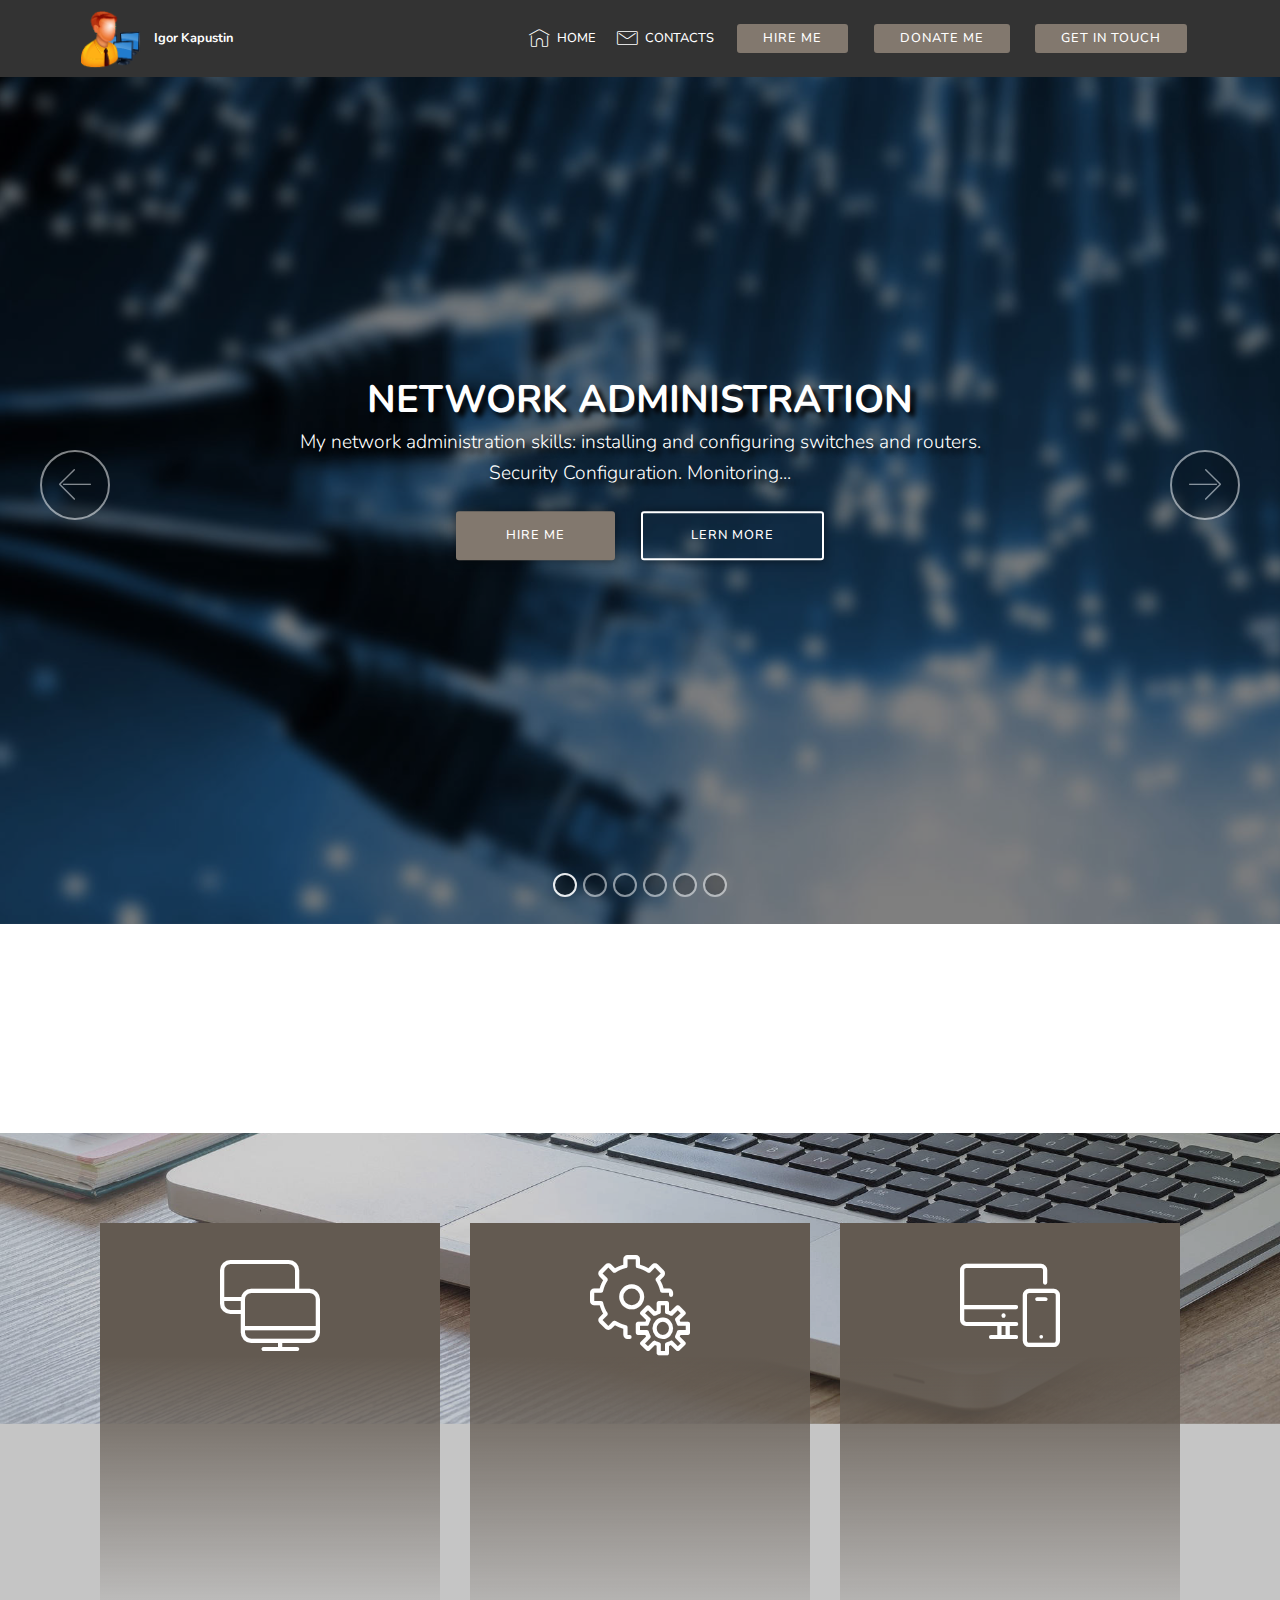
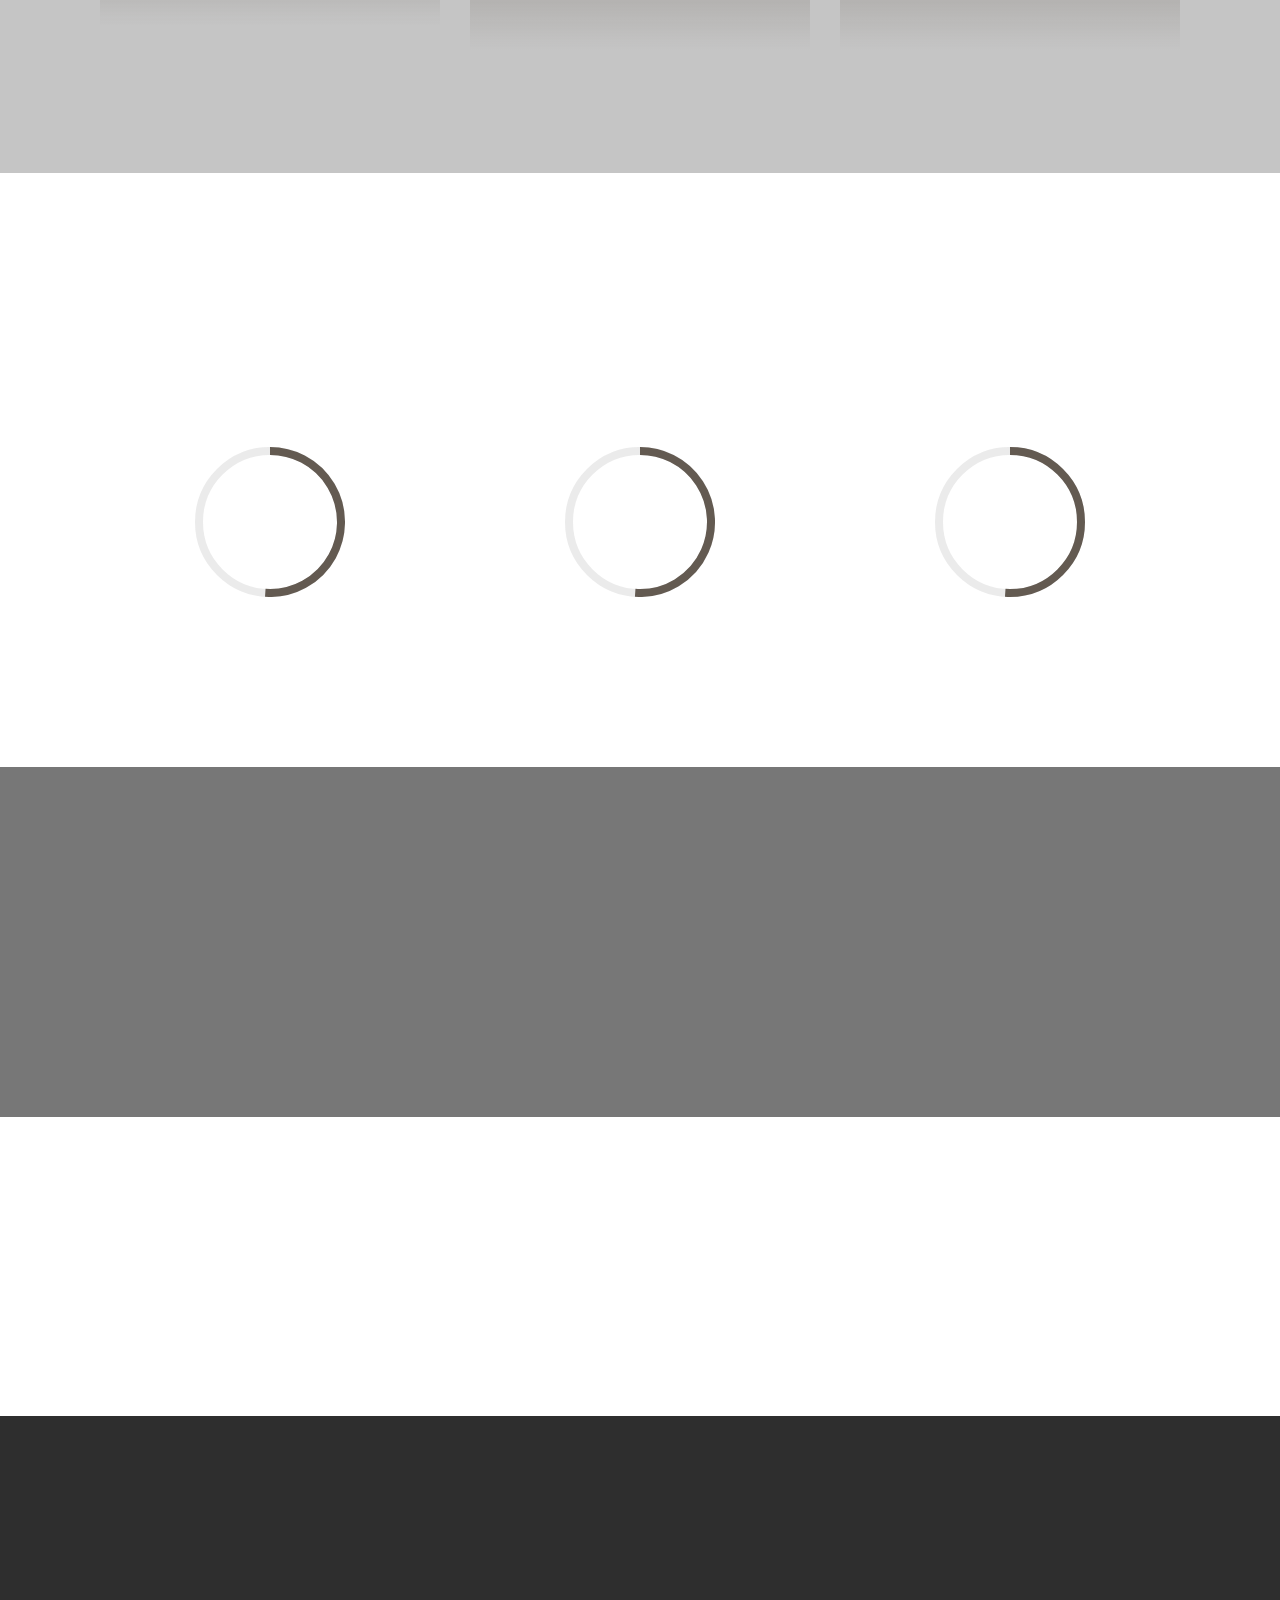
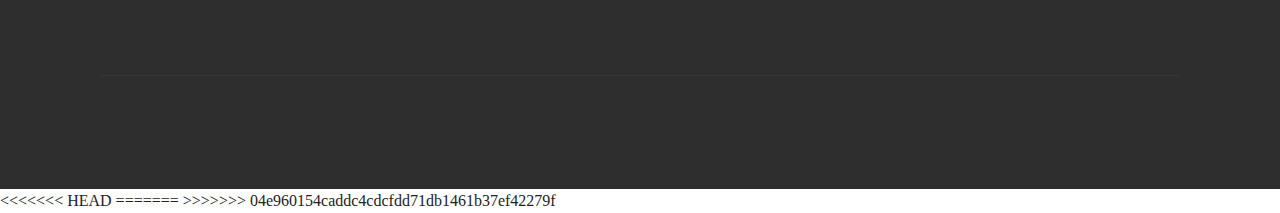
<file: index.html>
<!DOCTYPE html>
<html>
<head>
  <!-- Site made with Mobirise Website Builder v4.11.9, https://mobirise.com -->
  <meta charset="UTF-8">
  <meta http-equiv="X-UA-Compatible" content="IE=edge">
  <meta name="generator" content="Mobirise v4.11.9, mobirise.com">
  <meta name="twitter:card" content="summary_large_image">
  <meta name="twitter:image:src" content="assets/images/index-meta.jpg">
  <meta property="og:image" content="assets/images/index-meta.jpg">
  <meta name="twitter:title" content="Igor Kapustin Home Page">
  <meta name="viewport" content="width=device-width, initial-scale=1, minimum-scale=1">
  <link rel="shortcut icon" href="assets/images/admin-128x128-128x128.png" type="image/x-icon">
  <meta name="description" content="Igor Kapustin Home Page. If you have a job for me, hire me. If you find useful information, donate me. If you have any questions, I’m ready to help you find the answers.">
  
  <title>Igor Kapustin Home Page</title>
  <link rel="stylesheet" href="assets/font-awesome/css/font-awesome.css">
  <link rel="stylesheet" href="assets/icon54/style.css">
  <link rel="stylesheet" href="assets/web/assets/mobirise-icons/mobirise-icons.css">
  <link rel="stylesheet" href="assets/bootstrap/css/bootstrap.min.css">
  <link rel="stylesheet" href="assets/bootstrap/css/bootstrap-grid.min.css">
  <link rel="stylesheet" href="assets/bootstrap/css/bootstrap-reboot.min.css">
<<<<<<< HEAD
  <link rel="stylesheet" href="assets/facebook-plugin/style.css">
=======
  <link rel="stylesheet" href="assets/shopping-cart/minicart-theme.css">
>>>>>>> 04e960154caddc4cdcfdd71db1461b37ef42279f
  <link rel="stylesheet" href="assets/dropdown/css/style.css">
  <link rel="stylesheet" href="assets/animatecss/animate.min.css">
  <link rel="stylesheet" href="assets/tether/tether.min.css">
  <link rel="stylesheet" href="assets/as-pie-progress/css/progress.min.css">
  <link rel="stylesheet" href="assets/socicon/css/styles.css">
  <link rel="stylesheet" href="assets/as-pie-progress/css/progress.min.css">
  <link rel="stylesheet" href="assets/minicart-theme.css">
  <link rel="stylesheet" href="assets/theme/css/style.css">
  <link rel="preload" as="style" href="assets/mobirise/css/mbr-additional.css"><link rel="stylesheet" href="assets/mobirise/css/mbr-additional.css" type="text/css">
  
  
  

</head>
<body>
  <section class="menu cid-rIP7lMexP3" once="menu" id="menu1-23">

    

    <nav class="navbar navbar-expand beta-menu navbar-dropdown align-items-center navbar-fixed-top navbar-toggleable-sm">
        <button class="navbar-toggler navbar-toggler-right" type="button" data-toggle="collapse" data-target="#navbarSupportedContent" aria-controls="navbarSupportedContent" aria-expanded="false" aria-label="Toggle navigation">
            <div class="hamburger">
                <span></span>
                <span></span>
                <span></span>
                <span></span>
            </div>
        </button>
        <div class="menu-logo">
            <div class="navbar-brand">
                <span class="navbar-logo">
                    <a href="https://casper55.ru/">
                         <img src="assets/images/admin-128x128-128x128.png" alt="Igor Kapustin" title="Igor Kapustin" style="height: 3.8rem;">
                    </a>
                </span>
                <span class="navbar-caption-wrap"><a class="navbar-caption text-white display-4" href="https://casper55.ru/">
                        Igor Kapustin</a></span>
            </div>
        </div>
        <div class="collapse navbar-collapse" id="navbarSupportedContent">
            <ul class="navbar-nav nav-dropdown" data-app-modern-menu="true"><li class="nav-item">
                    <a class="nav-link link text-white display-4" href="index.html#slider1-l"><span class="mbri-home mbr-iconfont mbr-iconfont-btn"></span>HOME</a>
                </li><li class="nav-item"><a class="nav-link link text-white display-4" href="#bottom"><span class="mbri-letter mbr-iconfont mbr-iconfont-btn"></span>CONTACTS</a></li></ul>
            <div class="navbar-buttons mbr-section-btn"><a class="btn btn-sm btn-info display-4" href="hire-me.html#header15-o">HIRE ME</a> <a class="btn btn-sm btn-info display-4" href="donate-me.html#header2-r">DONATE ME
                    </a> <a class="btn btn-sm btn-info display-4" href="get-in-touch.html#formbuilder-t">GET IN TOUCH</a></div>
        </div>
    </nav>
</section>

<section class="engine"><a href="https://mobirise.info/m">free web design templates</a></section><section class="carousel slide cid-rgCSPoTHbe" data-interval="false" id="slider1-l">

    

    <div class="full-screen"><div class="mbr-slider slide carousel" data-pause="true" data-keyboard="false" data-ride="false" data-interval="false"><ol class="carousel-indicators"><li data-app-prevent-settings="" data-target="#slider1-l" class=" active" data-slide-to="0"></li><li data-app-prevent-settings="" data-target="#slider1-l" data-slide-to="1"></li><li data-app-prevent-settings="" data-target="#slider1-l" data-slide-to="2"></li><li data-app-prevent-settings="" data-target="#slider1-l" data-slide-to="3"></li><li data-app-prevent-settings="" data-target="#slider1-l" data-slide-to="4"></li><li data-app-prevent-settings="" data-target="#slider1-l" data-slide-to="5"></li></ol><div class="carousel-inner" role="listbox"><div class="carousel-item slider-fullscreen-image active" data-bg-video-slide="false" style="background-image: url(assets/images/1-dr1fl20fxsiuszu4euhldw-2000x11231-2000x1123.jpg);"><div class="container container-slide"><div class="image_wrapper"><div class="mbr-overlay" style="opacity: 0.5;"></div><img src="assets/images/1-dr1fl20fxsiuszu4euhldw-2000x11231-2000x1123.jpg" title="<b>NETWORK ADMINISTRATION</b>"><div class="carousel-caption justify-content-center"><div class="col-10 align-center"><h2 class="mbr-fonts-style display-1"><strong>NETWORK ADMINISTRATION</strong></h2><p class="lead mbr-text mbr-fonts-style display-5">My network administration skills: installing and configuring switches and routers. 
<br>Security Configuration. Monitoring...</p><div class="mbr-section-btn" buttons="0"><a class="btn display-4 btn-info" href="hire-me.html#header15-o">HIRE ME</a> <a class="btn  btn-white-outline display-4" href="network-administration.html#header2-x">LERN MORE</a></div></div></div></div></div></div><div class="carousel-item slider-fullscreen-image" data-bg-video-slide="false" style="background-image: url(assets/images/05dec2013-1571-2000x13331-2000x1333.jpg);"><div class="container container-slide"><div class="image_wrapper"><div class="mbr-overlay" style="background-color: rgb(0, 0, 0);"></div><img src="assets/images/05dec2013-1571-2000x13331-2000x1333.jpg" title="<b>SYSTEM ADMINISTRATION</b>"><div class="carousel-caption justify-content-center"><div class="col-10 align-center"><h2 class="mbr-fonts-style display-1"><strong>SYSTEM ADMINISTRATION</strong></h2><p class="lead mbr-text mbr-fonts-style display-5">Installing and configuring Unix Servers, 
<br>Windows Servers and Windows Worstations...<br></p><div class="mbr-section-btn" buttons="0"><a class="btn display-4 btn-info" href="hire-me.html#header15-o">HIRE ME</a> <a class="btn  btn-white-outline display-4" href="system-administration.html#header2-z">LERN MORE</a></div></div></div></div></div></div><div class="carousel-item slider-fullscreen-image" data-bg-video-slide="false" style="background-image: url(assets/images/close-up-code-coding-239898-e1531943179735-2000x7001-2000x700.jpg);"><div class="container container-slide"><div class="image_wrapper"><div class="mbr-overlay" style="opacity: 0.5;"></div><img src="assets/images/close-up-code-coding-239898-e1531943179735-2000x7001-2000x700.jpg" title="<b>FRONTEND DEVELOPMENT</b>"><div class="carousel-caption justify-content-center"><div class="col-10 align-center"><h2 class="mbr-fonts-style display-1"><strong>FRONTEND DEVELOPMENT</strong></h2><p class="lead mbr-text mbr-fonts-style display-5">BOOTSTRAP, HTML, CSS</p><div class="mbr-section-btn" buttons="0"><a class="btn btn-info display-4" href="hire-me.html#header15-o">HIRE ME</a> <a class="btn  btn-white-outline display-4" href="frontend-development.html#header2-11">LERN MORE</a></div></div></div></div></div></div><div class="carousel-item slider-fullscreen-image" data-bg-video-slide="false" style="background-image: url(assets/images/mbrapps-2000x15001-2000x1500.jpg);"><div class="container container-slide"><div class="image_wrapper"><div class="mbr-overlay" style="opacity: 0.5;"></div><img src="assets/images/mbrapps-2000x15001-2000x1500.jpg" title="<b>THEMES and TEMPLATES</b>"><div class="carousel-caption justify-content-center"><div class="col-10 align-center"><h2 class="mbr-fonts-style display-1"><strong>TEMPLATES and THEMES</strong></h2><p class="lead mbr-text mbr-fonts-style display-5">Block Snippets, Bootstrap Templates and HTML Themes<br></p><div class="mbr-section-btn" buttons="0"><a class="btn btn-info display-4" href="hire-me.html#header15-o">HIRE ME</a> <a class="btn  btn-white-outline display-4" href="templates-and-themes.html">LERN MORE</a></div></div></div></div></div></div><div class="carousel-item slider-fullscreen-image" data-bg-video-slide="false" style="background-image: url(assets/images/c9vkr1824rnh-1900x1069.jpg);"><div class="container container-slide"><div class="image_wrapper"><div class="mbr-overlay"></div><img src="assets/images/c9vkr1824rnh-1900x1069.jpg" title="<b>CUSTOM BLOCKS</b><br>"><div class="carousel-caption justify-content-center"><div class="col-10 align-center"><h2 class="mbr-fonts-style display-1"><strong>CUSTOM BLOCKS</strong></h2><p class="lead mbr-text mbr-fonts-style display-5">My collection of custom blocks</p><div class="mbr-section-btn" buttons="0"><a class="btn btn-info display-4" href="hire-me.html#header15-o">HIRE ME</a> <a class="btn  btn-white-outline display-4" href="custom-blocks.html#header2-16">LERN MORE</a></div></div></div></div></div></div><div class="carousel-item slider-fullscreen-image" data-bg-video-slide="false" style="background-image: url(assets/images/androidpit-it-huawei-p9-tips-and-tricks-hero-2000x11251-2000x1125.jpg);"><div class="container container-slide"><div class="image_wrapper"><div class="mbr-overlay"></div><img src="assets/images/androidpit-it-huawei-p9-tips-and-tricks-hero-2000x11251-2000x1125.jpg" title="<b>TIPS AND TRICKS</b><br>"><div class="carousel-caption justify-content-center"><div class="col-10 align-center"><h2 class="mbr-fonts-style display-1"><strong>TIPS AND TRICKS</strong></h2><p class="lead mbr-text mbr-fonts-style display-5">How to modify any blocks,
<br>add useful code to the page of the site
<br>and much more...</p><div class="mbr-section-btn" buttons="0"><a class="btn btn-info display-4" href="hire-me.html#header15-o">HIRE ME</a> <a class="btn  btn-white-outline display-4" href="tip-and-tricks.html#header2-17">LERN MORE</a></div></div></div></div></div></div></div><a data-app-prevent-settings="" class="carousel-control carousel-control-prev" role="button" data-slide="prev" href="#slider1-l"><span aria-hidden="true" class="mbri-left mbr-iconfont"></span><span class="sr-only">Previous</span></a><a data-app-prevent-settings="" class="carousel-control carousel-control-next" role="button" data-slide="next" href="#slider1-l"><span aria-hidden="true" class="mbri-right mbr-iconfont"></span><span class="sr-only">Next</span></a></div></div>

</section>

<section class="mbr-section content4 cid-rIUbT9R4XB" id="content4-2m">

    

    <div class="container">
        <div class="media-container-row">
            <div class="title col-12 col-md-8">
                <h2 class="align-center pb-3 mbr-fonts-style display-2"><strong>
                    3 Great Articles About My Features</strong></h2>
                <h3 class="mbr-section-subtitle align-center mbr-light mbr-fonts-style display-5">
                    Shape your future web project with sharp design and refine coded functions.
                </h3>
                
            </div>
        </div>
    </div>
</section>

<section class="features8 cid-rDk6u9G3Mg mbr-parallax-background" id="features8-26">

    

    <div class="mbr-overlay" style="opacity: 0.2; background-color: rgb(35, 35, 35);">
    </div>

    <div class="container">
        <div class="media-container-row">

            <div class="card  col-12 col-md-6 col-lg-4">
                <div class="card-img">
                    <span class="mbr-iconfont icon54-v1-computer-network2"></span>
                </div>
                <div class="card-box align-center">
                    <h4 class="card-title mbr-fonts-style display-7">
                        Network Administration</h4>
                    <p class="mbr-text mbr-fonts-style display-7">
                       Mobirise gives you the freedom to develop as many websites as you like given the fact that it is a desktop app.
                    </p>
                    <div class="mbr-section-btn text-center"><a href="network-administration.html#header2-x" class="btn btn-info display-4">
                            More
                        </a></div>
                </div>
            </div>

            <div class="card  col-12 col-md-6 col-lg-4">
                <div class="card-img">
                    <span class="mbr-iconfont mbri-setting"></span>
                </div>
                <div class="card-box align-center">
                    <h4 class="card-title mbr-fonts-style display-7">
                        System Administration</h4>
                    <p class="mbr-text mbr-fonts-style display-7">
                       All sites you make with Mobirise are mobile-friendly. You don't have to create a special mobile version of your site.
                    </p>
                    <div class="mbr-section-btn text-center"><a href="system-administration.html#header2-z" class="btn btn-info display-4">
                            More
                        </a></div>
                </div>
            </div>

            <div class="card  col-12 col-md-6 col-lg-4">
                <div class="card-img">
                    <span class="mbri-responsive mbr-iconfont"></span>
                </div>
                <div class="card-box align-center">
                    <h4 class="card-title mbr-fonts-style display-7">
                        Web Development</h4>
                    <p class="mbr-text mbr-fonts-style display-7">
                       Mobirise offers many site blocks in several themes, and though these blocks are pre-made, they are flexible.
                    </p>
                    <div class="mbr-section-btn text-center"><a href="frontend-development.html#header2-11" class="btn btn-info display-4">
                            More
                        </a></div>
                </div>
            </div>

            
        </div>
    </div>
</section>

<section class="progress-bars3 cid-rIUc0x2j7b" id="progress-bars3-2o">
 
     

    
    
    <div class="container">
        <h2 class="mbr-section-title pb-3 align-center mbr-fonts-style display-2"><strong>15 Ways My Skills Can Make You Rich</strong></h2>

        <h3 class="mbr-section-subtitle mbr-fonts-style display-5">
            Mobirise has provided for website developers a growing library of modern blocks which can be used either partially or in full for every website developed through the builder.
        </h3>
    
        <div class="media-container-row pt-5 mt-2">
            <div class="card p-3 align-center">
                <div class="wrap">
                    <div class="pie_progress progress1" role="progressbar" data-goal="99">
                        <p class="pie_progress__number mbr-fonts-style display-5"></p>
                    </div>
                </div> 
                <div class="mbr-crt-title pt-3">
                    <h4 class="card-title py-2 mbr-fonts-style display-5">
                        Network Administration</h4>
                </div>                 
            </div>

            <div class="card p-3 align-center">
                <div class="wrap">
                    <div class="pie_progress progress2" role="progressbar" data-goal="95">
                        <p class="pie_progress__number mbr-fonts-style display-5"></p>
                    </div>
                </div> 
                <div class="mbr-crt-title pt-3">
                    <h4 class="card-title py-2 mbr-fonts-style display-5">
                        System Administration</h4>
                </div>                 
            </div>

            <div class="card p-3 align-center">
                <div class="wrap">
                    <div class="pie_progress progress3" role="progressbar" data-goal="75">
                        <p class="pie_progress__number mbr-fonts-style display-5">70%</p>
                    </div>
                </div> 
                <div class="mbr-crt-title pt-3">
                    <h4 class="card-title py-2 mbr-fonts-style display-5">
                        Web Development</h4>
                </div>                 
            </div>

            

            

            
        </div>
</div></section>

<section class="mbr-section content5 cid-rIUcnB5YEo mbr-parallax-background" id="content5-2p">

    

    <div class="mbr-overlay" style="opacity: 0.5; background-color: rgb(0, 0, 0);">
    </div>

    <div class="container">
        <div class="media-container-row">
            <div class="title col-12 col-md-8">
                <h2 class="align-center mbr-bold mbr-white pb-3 mbr-fonts-style display-1">
                    Doing Call to Actions the Right Way</h2>
                <h3 class="mbr-section-subtitle align-center mbr-light mbr-white pb-3 mbr-fonts-style display-5">
                    Article header with background image and parallax effect
                </h3>
                <p class="mbr-text align-center mbr-white pb-3 mbr-fonts-style display-7">
                    Shape your future web project with sharp design and refine coded functions
                </p>
                <div class="mbr-section-btn align-center"><a class="btn btn-info display-4" href="hire-me.html#header15-o">HIRE ME</a>
                    <a class="btn btn-white-outline display-4" href="donate-me.html#header2-r">DONATE ME</a></div>
            </div>
        </div>
    </div>
</section>

<section class="cid-rDk5QXHTBl" id="social-buttons3-23">
    
    

    

    <div class="container">
        <div class="media-container-row">
            <div class="col-md-8 align-center">
                <h2 class="pb-3 mbr-section-title mbr-fonts-style display-2">
                    SHARE THIS PAGE!
                </h2>
                <div>
                    <div class="mbr-social-likes">
                        <span class="btn btn-social socicon-bg-facebook facebook mx-2" title="Share link on Facebook">
                            <i class="socicon socicon-facebook"></i>
                        </span>
                        <span class="btn btn-social twitter socicon-bg-twitter mx-2" title="Share link on Twitter">
                            <i class="socicon socicon-twitter"></i>
                        </span>
                        <span class="btn btn-social vkontakte socicon-bg-vkontakte mx-2" title="Share link on VKontakte">
                            <i class="socicon socicon-vkontakte"></i>
                        </span>
                        <span class="btn btn-social odnoklassniki socicon-bg-odnoklassniki mx-2" title="Share link on Odnoklassniki">
                            <i class="socicon socicon-odnoklassniki"></i>
                        </span>
                        <span class="btn btn-social pinterest socicon-bg-pinterest mx-2" title="Share link on Pinterest">
                            <i class="socicon socicon-pinterest"></i>
                        </span>
                        <span class="btn btn-social mailru socicon-bg-mail mx-2" title="Share link on Mailru">
                            <i class="socicon socicon-mail"></i>
                        </span>
                    </div>
                </div>
            </div>
        </div>
    </div>
</section>

<section once="footer" class="cid-rITXeZKGrg" id="footer1-2k">

    

    

    <div class="container">
        <div class="media-container-row content text-white">
            <div class="col-12 col-xs-4 col-sm-4 col-md-4 col-lg-4">
                <div class="media-wrap">
                    <a href="https://casper55.ru/">
                        <img src="assets/images/admin-128x128-128x128.png" alt="Igor Kapustin" title="Igor Kapustin">
                    </a>
                </div>
            </div>
            <!-- <div class="col-12 col-md-3 mbr-fonts-style" mbr-theme-style="display-7">
                <h5 class="pb-3">
                    Address
                </h5>
                <p class="mbr-text">RUSSIA, OMSK</p>
            </div> -->
            <div class="col-12 col-xs-4 col-sm-4 col-md-4 col-lg-4 mbr-fonts-style display-4">
                <h5 class="pb-3">
                    Contacts
                </h5>
                <p class="mbr-text">
                    <span class="socicon socicon-mail mbr-iconfont"></span>
                    <a href="mailto:casper392945@gmail.com">&nbsp;casper392945@gmail.com</a><br>
                  	<span class="socicon socicon-viber mbr-iconfont"></span>
                    <a href="viber://chat?number=+7-913-6094079">&nbsp;+7-913-609-4079</a><br>
                  	<span class="socicon socicon-whatsapp mbr-iconfont"></span><a href="https://wa.me/+79136094079">&nbsp;+7-913-609-4079</a>
                </p>
            </div>
            <div class="col-12 col-xs-4 col-sm-4 col-md-4 col-lg-4 mbr-fonts-style display-4">
                <h5 class="pb-3">
                    Links
                </h5>
                <p class="mbr-text">
                    <a href="network-administration.html#header2-x">NETWORK ADMINISTRATION</a><br>
                    <a href="system-administration.html#header2-z">SYSTEM ADMINISTRATION</a><br>
                    <a href="frontend-development.html#header2-11">FRONTEND DEVELOPMENT</a><br><a href="templates-and-themes.html#header2-13">TEMPLATES AND THEMES</a><br><a href="custom-blocks.html#header2-16">CUSTOM BLOCKS</a><br><a href="tip-and-tricks.html#header2-17">TIPS AND TRICKS</a><br>
                </p>
            </div>
        </div>
        <div class="footer-lower">
            <div class="media-container-row">
                <div class="col-sm-12">
                    <hr>
                </div>
            </div>
            <div class="media-container-row mbr-white">
                <div class="col-sm-6 copyright">
                    <p class="mbr-text mbr-fonts-style display-4">
                        © Copyright 2019 <a href="https://casper55.ru/">Igor Kapustin</a> - All Rights Reserved
                    </p>
                </div>
                <div class="col-sm-6">
                    <div class="social-list align-right">
                        <div class="soc-item">
                            <a href="https://twitter.com/mobirise" target="_blank">
                                <span class="socicon-twitter socicon mbr-iconfont mbr-iconfont-social"></span>
                            </a>
                        </div>
                        <div class="soc-item">
                            <a href="https://www.facebook.com/pages/Mobirise/1616226671953247" target="_blank">
                                <span class="socicon-facebook socicon mbr-iconfont mbr-iconfont-social"></span>
                            </a>
                        </div>
                        <div class="soc-item">
                            <a href="https://www.youtube.com/c/mobirise" target="_blank">
                                <span class="socicon-youtube socicon mbr-iconfont mbr-iconfont-social"></span>
                            </a>
                        </div>
                        <div class="soc-item">
                            <a href="https://instagram.com/mobirise" target="_blank">
                                <span class="socicon-instagram socicon mbr-iconfont mbr-iconfont-social"></span>
                            </a>
                        </div>
                        <div class="soc-item">
                            <a href="https://plus.google.com/u/0/+Mobirise" target="_blank">
                                <span class="mbr-iconfont mbr-iconfont-social mbri-github"></span>
                            </a>
                        </div>
                        <div class="soc-item">
                            <a href="https://www.behance.net/Mobirise" target="_blank">
                                <span class="mbr-iconfont mbr-iconfont-social fa-codepen fa"></span>
                            </a>
                        </div>
                        <div class="soc-item">
                            <a href="https://www.behance.net/Mobirise" target="_blank">
                                <span class="mbr-iconfont mbr-iconfont-social fa-linkedin fa"></span>
                            </a>
                        </div>
                        <div class="soc-item">
                            <a href="https://www.behance.net/Mobirise" target="_blank">
                                <span class="mbr-iconfont mbr-iconfont-social icon54-v1-vk"></span>
                            </a>
                        </div>
                        <div class="soc-item">
                            <a href="https://www.behance.net/Mobirise" target="_blank">
                                <span class="mbr-iconfont mbr-iconfont-social fa-tumblr fa"></span>
                            </a>
                        </div>
                    </div>
                </div>
            </div>
        </div>
    </div>
</section>


  <script src="assets/web/assets/jquery/jquery.min.js"></script>
  <script src="assets/popper/popper.min.js"></script>
  <script src="assets/bootstrap/js/bootstrap.min.js"></script>
<<<<<<< HEAD
  <script src="https://connect.facebook.net/en_US/sdk.js#xfbml=1&amp;version=v2.5"></script>
  <script src="https://apis.google.com/js/plusone.js"></script>
  <script src="assets/facebook-plugin/facebook-script.js"></script>
  <script src="assets/vimeoplayer/jquery.mb.vimeo_player.js"></script>
  <script src="assets/dropdown/js/nav-dropdown.js"></script>
=======
        <script src="assets/dropdown/js/nav-dropdown.js"></script>
>>>>>>> 04e960154caddc4cdcfdd71db1461b37ef42279f
  <script src="assets/dropdown/js/navbar-dropdown.js"></script>
  <script src="assets/touchswipe/jquery.touch-swipe.min.js"></script>
  <script src="assets/viewportchecker/jquery.viewportchecker.js"></script>
  <script src="assets/smoothscroll/smooth-scroll.js"></script>
  <script src="assets/ytplayer/jquery.mb.ytplayer.min.js"></script>
  <script src="assets/tether/tether.min.js"></script>
  <script src="assets/bootstrapcarouselswipe/bootstrap-carousel-swipe.js"></script>
  <script src="assets/parallax/jarallax.min.js"></script>
  <script src="assets/as-pie-progress/jquery-as-pie-progress.min.js"></script>
  <script src="assets/sociallikes/social-likes.js"></script>
  <script src="assets/minicart.js"></script>
  <script src="assets/jquery.easing.min.js"></script>
  <script src="assets/minicart-customizer.js"></script>
  <script src="assets/theme/js/script.js"></script>
  <script src="assets/witsec-mailform/witsec-mailform.js"></script>
  <script src="assets/slidervideo/script.js"></script>
  
  
  <input name="animation" type="hidden">
  
</body>
</html>
</file>
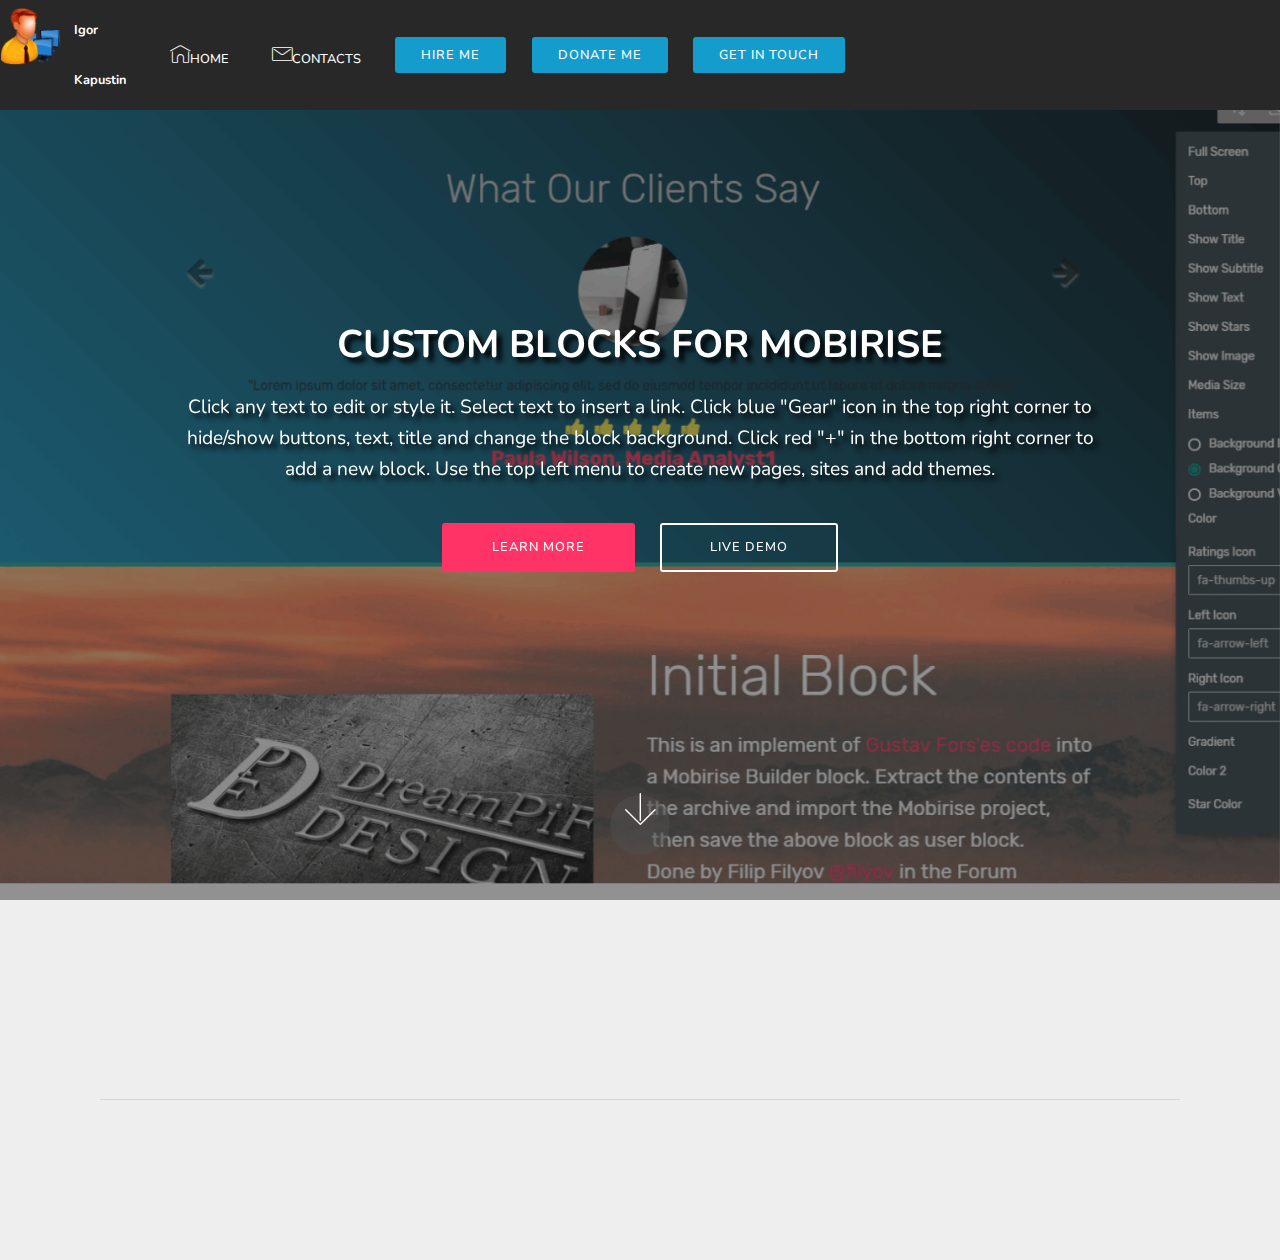
<file: custom-blocks-for-mobirise.html>
<!DOCTYPE html>
<html lang="en"   >
<head>
  <!-- Site made with Mobirise Website Builder v4.10.16, https://mobirise.com -->
  <meta charset="UTF-8">
  <meta http-equiv="X-UA-Compatible" content="IE=edge">
  <meta name="generator" content="Mobirise v4.10.16, mobirise.com">
  <meta name="viewport" content="width=device-width, initial-scale=1, minimum-scale=1">
  <link rel="shortcut icon" href="assets/images/admin-128x128-128x128.png" type="image/x-icon">
  <meta name="description" content="Custom Blocks for MOBIRISE">
  
  <title>Custom Blocks for MOBIRISE</title>
  <link rel="stylesheet" href="assets/web/assets/mobirise-icons/mobirise-icons.css">
  <link rel="stylesheet" href="assets/bootstrap/css/bootstrap.min.css">
  <link rel="stylesheet" href="assets/bootstrap/css/bootstrap-grid.min.css">
  <link rel="stylesheet" href="assets/bootstrap/css/bootstrap-reboot.min.css">
  <link rel="stylesheet" href="assets/socicon/css/styles.css">
  <link rel="stylesheet" href="assets/dropdown/css/style.css">
  <link rel="stylesheet" href="assets/animatecss/animate.min.css">
  <link rel="stylesheet" href="assets/tether/tether.min.css">
  <link rel="stylesheet" href="assets/theme/css/style.css">
  <link rel="stylesheet" href="assets/formoid-css/recaptcha.css">
  <link rel="preload" as="style" href="assets/mobirise/css/mbr-additional.css"><link rel="stylesheet" href="assets/mobirise/css/mbr-additional.css" type="text/css">
  
  
  

</head>
<body>
  <section class="menu cid-rxLQ6Td7UQ" once="menu" id="menu1-14">

    

    <nav class="navbar navbar-expand beta-menu navbar-dropdown align-items-center navbar-fixed-top navbar-toggleable-sm">
        <button class="navbar-toggler navbar-toggler-right" type="button" data-toggle="collapse" data-target="#navbarSupportedContent" aria-controls="navbarSupportedContent" aria-expanded="false" aria-label="Toggle navigation">
            <div class="hamburger">
                <span></span>
                <span></span>
                <span></span>
                <span></span>
            </div>
        </button>
        <div class="menu-logo">
            <div class="navbar-brand">
                <span class="navbar-logo">
                    <a href="https://casper55.ru/">
                         <img src="assets/images/admin-128x128-128x128.png" alt="Igor Kapustin" title="Igor Kapustin" style="height: 3.8rem;">
                    </a>
                </span>
                <span class="navbar-caption-wrap"><a class="navbar-caption text-white display-4" href="https://casper55.ru/">
                        Igor Kapustin</a></span>
            </div>
        </div>
        <div class="collapse navbar-collapse" id="navbarSupportedContent">
            <ul class="navbar-nav nav-dropdown" data-app-modern-menu="true"><li class="nav-item">
                    <a class="nav-link link text-white display-4" href="index.html#slider1-l"><span class="mbri-home mbr-iconfont mbr-iconfont-btn"></span>HOME</a>
                </li><li class="nav-item"><a class="nav-link link text-white display-4" href="#bottom"><span class="mbri-letter mbr-iconfont mbr-iconfont-btn"></span>CONTACTS</a></li></ul>
            <div class="navbar-buttons mbr-section-btn"><a class="btn btn-sm btn-primary display-4" href="hire-me.html">HIRE ME</a> <a class="btn btn-sm btn-primary display-4" href="donate-me.html">DONATE ME
                    </a> <a class="btn btn-sm btn-primary display-4" href="get-in-touch.html">GET IN TOUCH</a></div>
        </div>
    </nav>
</section>

<section class="engine"><a href="https://mobirise.info/g">how to build your own website for free</a></section><section class="cid-rylJTpOR6M mbr-fullscreen mbr-parallax-background" id="header2-16">

    

    <div class="mbr-overlay" style="opacity: 0.5; background-color: rgb(35, 35, 35);"></div>

    <div class="container align-center">
        <div class="row justify-content-md-center">
            <div class="mbr-white col-md-10">
                <h1 class="mbr-section-title mbr-bold pb-3 mbr-fonts-style display-1">CUSTOM BLOCKS FOR MOBIRISE</h1>
                
                <p class="mbr-text pb-3 mbr-fonts-style display-5">
                    Click any text to edit or style it. Select text to insert a link. Click blue "Gear" icon in the top right corner to hide/show buttons, text, title and change the block background. Click red "+" in the bottom right corner to add a new block. Use the top left menu to create new pages, sites and add themes.
                </p>
                <div class="mbr-section-btn">
                    <a class="btn btn-md btn-secondary display-4" href="https://mobirise.co">LEARN MORE</a>
                    <a class="btn btn-md btn-white-outline display-4" href="https://mobirise.co">LIVE DEMO</a>
                </div>
            </div>
        </div>
    </div>
    <div class="mbr-arrow hidden-sm-down" aria-hidden="true">
        <a href="#next">
            <i class="mbri-down mbr-iconfont"></i>
        </a>
    </div>
</section>

<section class="cid-rylLREn32B" id="footer1-1j">

    

    

    <div class="container">
        <div class="media-container-row content text-white">
            <div class="col-12 col-md-3">
                <div class="media-wrap">
                    <a href="https://casper55.ru/">
                        <img src="assets/images/admin-128x128-128x128.png" alt="Igor Kapustin" title="Igor Kapustin">
                    </a>
                </div>
            </div>
            <!-- <div class="col-12 col-md-3 mbr-fonts-style" mbr-theme-style="display-7">
                <h5 class="pb-3">
                    Address
                </h5>
                <p class="mbr-text">RUSSIA, OMSK</p>
            </div> -->
            <div class="col-12 col-md-3 mbr-fonts-style display-7">
                <h5 class="pb-3">
                    Contacts
                </h5>
                <p class="mbr-text">Email: <a href="mailto:casper392945@gmail.com">casper392945@gmail.com</a><br>Viber: <a href="viber://chat?number=+7-913-6094079">+7-913-609-4079</a><br>WhatsApp: <a href="https://wa.me/+79136094079">+7-913-609-4079</a></p>
            </div>
            <div class="col-12 col-md-4 mbr-fonts-style display-4">
                <h5 class="pb-3">
                    Links
                </h5>
                <p class="mbr-text">
                    <a href="network-administration.html#header2-x">NETWORK ADMINISTRATION</a><br>
                    <a href="system-administration.html#header2-z">SYSTEM ADMINISTRATION</a><br>
                    <a href="front-end-development-using-mobirise.html#header2-11">FRONT END DEVELOPMENT USING MOBIRISE</a><br><a href="templates-and-themes-for-mobirise.html#header2-13">TEMPLATES AND THEMES FOR MOBIRISE</a><br><a href="custom-blocks-for-mobirise.html#header2-16">CUSTOM BLOCKS
FOR MOBIRISE</a><br><a href="tip-and-tricks-for-mobirise.html#header2-17">TIPS AND TRICKS
FOR MOBIRISE</a><br>
                </p>
            </div>
        </div>
        <div class="footer-lower">
            <div class="media-container-row">
                <div class="col-sm-12">
                    <hr>
                </div>
            </div>
            <div class="media-container-row mbr-white">
                <div class="col-sm-6 copyright">
                    <p class="mbr-text mbr-fonts-style display-7">
                        © Copyright 2019 <a href="https://casper55.ru/">Igor Kapustin</a> - All Rights Reserved
                    </p>
                </div>
                <div class="col-md-6">
                    <div class="social-list align-right">
                        <div class="soc-item">
                            <a href="https://twitter.com/mobirise" target="_blank">
                                <span class="socicon-twitter socicon mbr-iconfont mbr-iconfont-social"></span>
                            </a>
                        </div>
                        <div class="soc-item">
                            <a href="https://www.facebook.com/pages/Mobirise/1616226671953247" target="_blank">
                                <span class="socicon-facebook socicon mbr-iconfont mbr-iconfont-social"></span>
                            </a>
                        </div>
                        <div class="soc-item">
                            <a href="https://www.youtube.com/c/mobirise" target="_blank">
                                <span class="socicon-youtube socicon mbr-iconfont mbr-iconfont-social"></span>
                            </a>
                        </div>
                        <div class="soc-item">
                            <a href="https://instagram.com/mobirise" target="_blank">
                                <span class="socicon-instagram socicon mbr-iconfont mbr-iconfont-social"></span>
                            </a>
                        </div>
                        <div class="soc-item">
                            <a href="https://plus.google.com/u/0/+Mobirise" target="_blank">
                                <span class="socicon-googleplus socicon mbr-iconfont mbr-iconfont-social"></span>
                            </a>
                        </div>
                        <div class="soc-item">
                            <a href="https://www.behance.net/Mobirise" target="_blank">
                                <span class="socicon-behance socicon mbr-iconfont mbr-iconfont-social"></span>
                            </a>
                        </div>
                    </div>
                </div>
            </div>
        </div>
    </div>
</section>


  <script src="assets/web/assets/jquery/jquery.min.js"></script>
  <script src="assets/popper/popper.min.js"></script>
  <script src="assets/bootstrap/js/bootstrap.min.js"></script>
  <script src="assets/smoothscroll/smooth-scroll.js"></script>
  <script src="assets/dropdown/js/nav-dropdown.js"></script>
  <script src="assets/dropdown/js/navbar-dropdown.js"></script>
  <script src="assets/touchswipe/jquery.touch-swipe.min.js"></script>
  <script src="assets/viewportchecker/jquery.viewportchecker.js"></script>
  <script src="assets/parallax/jarallax.min.js"></script>
  <script src="assets/tether/tether.min.js"></script>
  <script src="assets/theme/js/script.js"></script>
  <script src="assets/formoid/formoid.min.js"></script>
  
  
  <input name="animation" type="hidden">
  
</body>
</html>
</file>
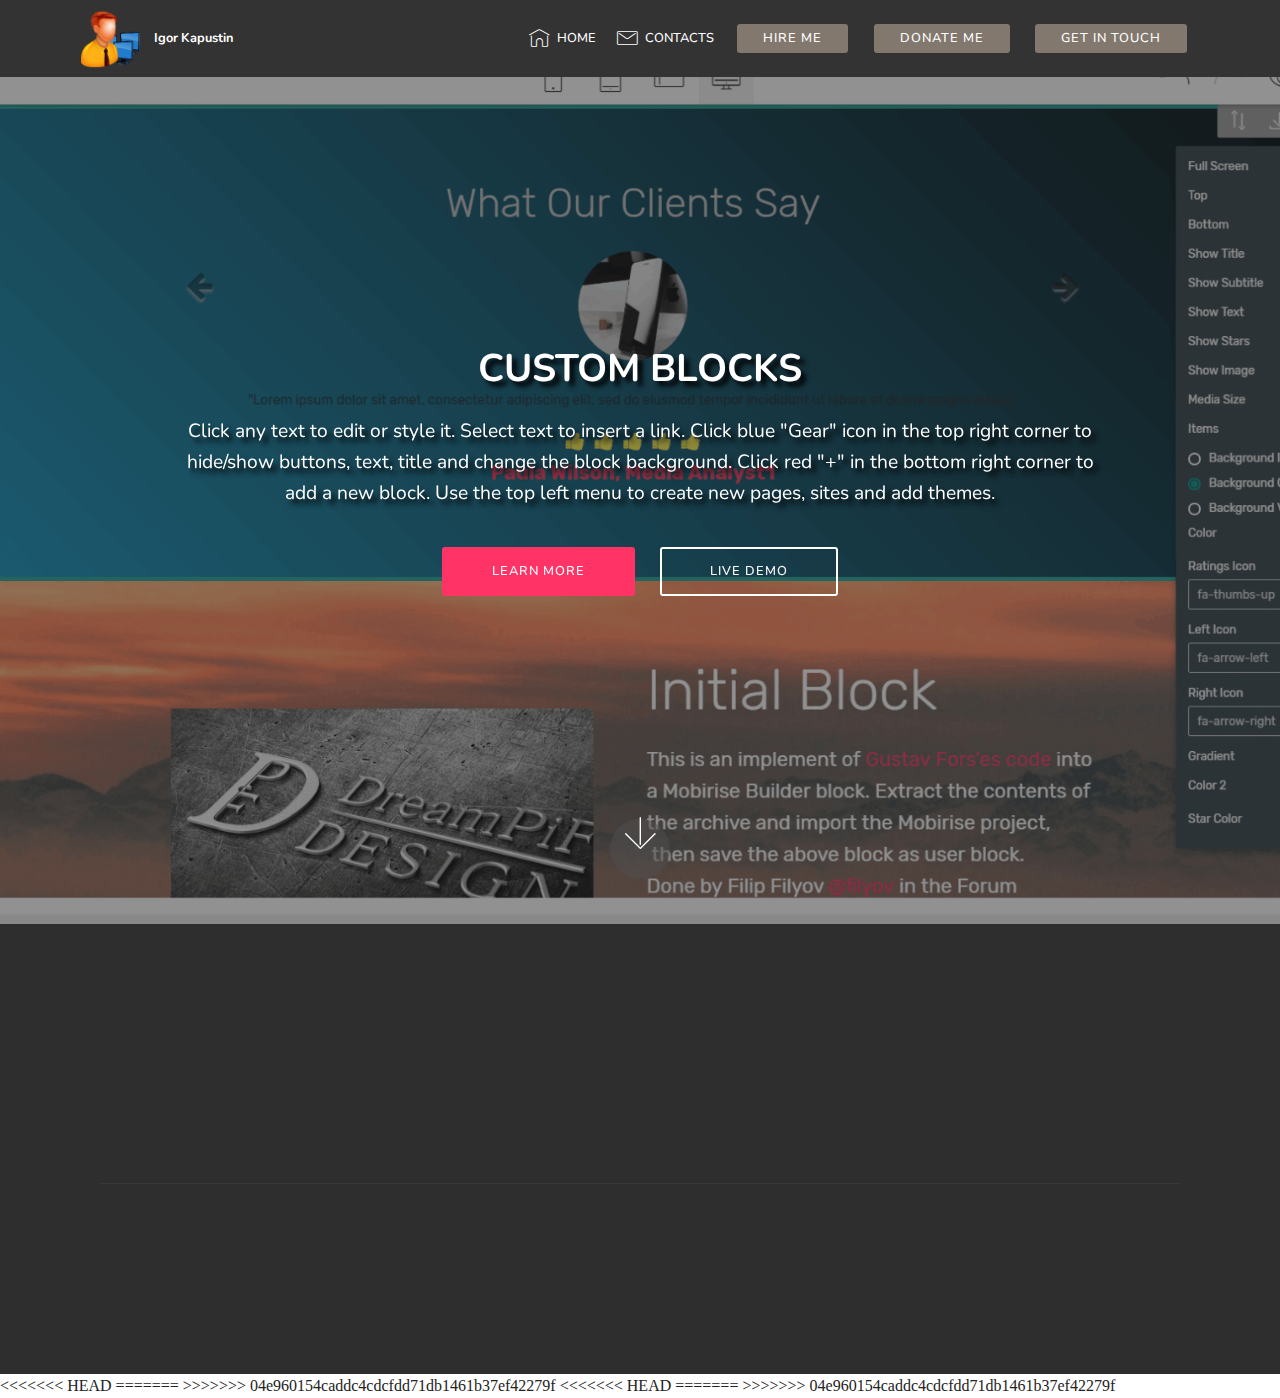
<file: custom-blocks.html>
<!DOCTYPE html>
<html>
<head>
  <!-- Site made with Mobirise Website Builder v4.11.9, https://mobirise.com -->
  <meta charset="UTF-8">
  <meta http-equiv="X-UA-Compatible" content="IE=edge">
  <meta name="generator" content="Mobirise v4.11.9, mobirise.com">
  <meta name="twitter:card" content="summary_large_image">
  <meta name="twitter:image:src" content="assets/images/custom-blocks-meta.png">
  <meta property="og:image" content="assets/images/custom-blocks-meta.png">
  <meta name="twitter:title" content="Custom Blocks">
  <meta name="viewport" content="width=device-width, initial-scale=1, minimum-scale=1">
  <link rel="shortcut icon" href="assets/images/admin-128x128-128x128.png" type="image/x-icon">
  <meta name="description" content="Custom Blocks">
  
  <title>Custom Blocks</title>
  <link rel="stylesheet" href="assets/icon54/style.css">
<<<<<<< HEAD
  <link rel="stylesheet" href="assets/font-awesome/css/font-awesome.css">
=======
>>>>>>> 04e960154caddc4cdcfdd71db1461b37ef42279f
  <link rel="stylesheet" href="assets/web/assets/mobirise-icons/mobirise-icons.css">
  <link rel="stylesheet" href="assets/font-awesome/css/font-awesome.css">
  <link rel="stylesheet" href="assets/bootstrap/css/bootstrap.min.css">
  <link rel="stylesheet" href="assets/bootstrap/css/bootstrap-grid.min.css">
  <link rel="stylesheet" href="assets/bootstrap/css/bootstrap-reboot.min.css">
<<<<<<< HEAD
  <link rel="stylesheet" href="assets/facebook-plugin/style.css">
  <link rel="stylesheet" href="assets/minicart-theme.css">
  <link rel="stylesheet" href="assets/tether/tether.min.css">
  <link rel="stylesheet" href="assets/dropdown/css/style.css">
  <link rel="stylesheet" href="assets/socicon/css/styles.css">
  <link rel="stylesheet" href="assets/animatecss/animate.min.css">
=======
  <link rel="stylesheet" href="assets/shopping-cart/minicart-theme.css">
  <link rel="stylesheet" href="assets/animatecss/animate.min.css">
  <link rel="stylesheet" href="assets/tether/tether.min.css">
  <link rel="stylesheet" href="assets/dropdown/css/style.css">
  <link rel="stylesheet" href="assets/socicon/css/styles.css">
>>>>>>> 04e960154caddc4cdcfdd71db1461b37ef42279f
  <link rel="stylesheet" href="assets/theme/css/style.css">
  <link rel="preload" as="style" href="assets/mobirise/css/mbr-additional.css"><link rel="stylesheet" href="assets/mobirise/css/mbr-additional.css" type="text/css">
  
  
  

</head>
<body>
  <section class="menu cid-rIP7lMexP3" once="menu" id="menu1-23">

    

    <nav class="navbar navbar-expand beta-menu navbar-dropdown align-items-center navbar-fixed-top navbar-toggleable-sm">
        <button class="navbar-toggler navbar-toggler-right" type="button" data-toggle="collapse" data-target="#navbarSupportedContent" aria-controls="navbarSupportedContent" aria-expanded="false" aria-label="Toggle navigation">
            <div class="hamburger">
                <span></span>
                <span></span>
                <span></span>
                <span></span>
            </div>
        </button>
        <div class="menu-logo">
            <div class="navbar-brand">
                <span class="navbar-logo">
                    <a href="https://casper55.ru/">
                         <img src="assets/images/admin-128x128-128x128.png" alt="Igor Kapustin" title="Igor Kapustin" style="height: 3.8rem;">
                    </a>
                </span>
                <span class="navbar-caption-wrap"><a class="navbar-caption text-white display-4" href="https://casper55.ru/">
                        Igor Kapustin</a></span>
            </div>
        </div>
        <div class="collapse navbar-collapse" id="navbarSupportedContent">
            <ul class="navbar-nav nav-dropdown" data-app-modern-menu="true"><li class="nav-item">
                    <a class="nav-link link text-white display-4" href="index.html#slider1-l"><span class="mbri-home mbr-iconfont mbr-iconfont-btn"></span>HOME</a>
                </li><li class="nav-item"><a class="nav-link link text-white display-4" href="#bottom"><span class="mbri-letter mbr-iconfont mbr-iconfont-btn"></span>CONTACTS</a></li></ul>
            <div class="navbar-buttons mbr-section-btn"><a class="btn btn-sm btn-info display-4" href="hire-me.html#header15-o">HIRE ME</a> <a class="btn btn-sm btn-info display-4" href="donate-me.html#header2-r">DONATE ME
                    </a> <a class="btn btn-sm btn-info display-4" href="get-in-touch.html#formbuilder-t">GET IN TOUCH</a></div>
        </div>
    </nav>
</section>

<section class="engine"><a href="https://mobirise.info/q">free responsive site templates</a></section><section class="cid-rylJTpOR6M mbr-fullscreen mbr-parallax-background" id="header2-16">

    

    <div class="mbr-overlay" style="opacity: 0.5; background-color: rgb(35, 35, 35);"></div>

    <div class="container align-center">
        <div class="row justify-content-md-center">
            <div class="mbr-white col-md-10">
                <h1 class="mbr-section-title mbr-bold pb-3 mbr-fonts-style display-1">CUSTOM BLOCKS</h1>
                
                <p class="mbr-text pb-3 mbr-fonts-style display-5">
                    Click any text to edit or style it. Select text to insert a link. Click blue "Gear" icon in the top right corner to hide/show buttons, text, title and change the block background. Click red "+" in the bottom right corner to add a new block. Use the top left menu to create new pages, sites and add themes.
                </p>
                <div class="mbr-section-btn">
                    <a class="btn btn-md btn-secondary display-4" href="https://mobirise.co">LEARN MORE</a>
                    <a class="btn btn-md btn-white-outline display-4" href="https://mobirise.co">LIVE DEMO</a>
                </div>
            </div>
        </div>
    </div>
    <div class="mbr-arrow hidden-sm-down" aria-hidden="true">
        <a href="#next">
            <i class="mbri-down mbr-iconfont"></i>
        </a>
    </div>
</section>

<section once="footer" class="cid-rITXeZKGrg" id="footer1-2k">

    

    

    <div class="container">
        <div class="media-container-row content text-white">
            <div class="col-12 col-xs-4 col-sm-4 col-md-4 col-lg-4">
                <div class="media-wrap">
                    <a href="https://casper55.ru/">
                        <img src="assets/images/admin-128x128-128x128.png" alt="Igor Kapustin" title="Igor Kapustin">
                    </a>
                </div>
            </div>
            <!-- <div class="col-12 col-md-3 mbr-fonts-style" mbr-theme-style="display-7">
                <h5 class="pb-3">
                    Address
                </h5>
                <p class="mbr-text">RUSSIA, OMSK</p>
            </div> -->
            <div class="col-12 col-xs-4 col-sm-4 col-md-4 col-lg-4 mbr-fonts-style display-4">
                <h5 class="pb-3">
                    Contacts
                </h5>
                <p class="mbr-text">
                    <span class="socicon socicon-mail mbr-iconfont"></span>
                    <a href="mailto:casper392945@gmail.com">&nbsp;casper392945@gmail.com</a><br>
                  	<span class="socicon socicon-viber mbr-iconfont"></span>
                    <a href="viber://chat?number=+7-913-6094079">&nbsp;+7-913-609-4079</a><br>
                  	<span class="socicon socicon-whatsapp mbr-iconfont"></span><a href="https://wa.me/+79136094079">&nbsp;+7-913-609-4079</a>
                </p>
            </div>
            <div class="col-12 col-xs-4 col-sm-4 col-md-4 col-lg-4 mbr-fonts-style display-4">
                <h5 class="pb-3">
                    Links
                </h5>
                <p class="mbr-text">
                    <a href="network-administration.html#header2-x">NETWORK ADMINISTRATION</a><br>
                    <a href="system-administration.html#header2-z">SYSTEM ADMINISTRATION</a><br>
                    <a href="frontend-development.html#header2-11">FRONTEND DEVELOPMENT</a><br><a href="templates-and-themes.html#header2-13">TEMPLATES AND THEMES</a><br><a href="custom-blocks.html#header2-16">CUSTOM BLOCKS</a><br><a href="tip-and-tricks.html#header2-17">TIPS AND TRICKS</a><br>
                </p>
            </div>
        </div>
        <div class="footer-lower">
            <div class="media-container-row">
                <div class="col-sm-12">
                    <hr>
                </div>
            </div>
            <div class="media-container-row mbr-white">
                <div class="col-sm-6 copyright">
                    <p class="mbr-text mbr-fonts-style display-4">
                        © Copyright 2019 <a href="https://casper55.ru/">Igor Kapustin</a> - All Rights Reserved
                    </p>
                </div>
                <div class="col-sm-6">
                    <div class="social-list align-right">
                        <div class="soc-item">
                            <a href="https://twitter.com/mobirise" target="_blank">
                                <span class="socicon-twitter socicon mbr-iconfont mbr-iconfont-social"></span>
                            </a>
                        </div>
                        <div class="soc-item">
                            <a href="https://www.facebook.com/pages/Mobirise/1616226671953247" target="_blank">
                                <span class="socicon-facebook socicon mbr-iconfont mbr-iconfont-social"></span>
                            </a>
                        </div>
                        <div class="soc-item">
                            <a href="https://www.youtube.com/c/mobirise" target="_blank">
                                <span class="socicon-youtube socicon mbr-iconfont mbr-iconfont-social"></span>
                            </a>
                        </div>
                        <div class="soc-item">
                            <a href="https://instagram.com/mobirise" target="_blank">
                                <span class="socicon-instagram socicon mbr-iconfont mbr-iconfont-social"></span>
                            </a>
                        </div>
                        <div class="soc-item">
                            <a href="https://plus.google.com/u/0/+Mobirise" target="_blank">
                                <span class="mbr-iconfont mbr-iconfont-social mbri-github"></span>
                            </a>
                        </div>
                        <div class="soc-item">
                            <a href="https://www.behance.net/Mobirise" target="_blank">
                                <span class="mbr-iconfont mbr-iconfont-social fa-codepen fa"></span>
                            </a>
                        </div>
                        <div class="soc-item">
                            <a href="https://www.behance.net/Mobirise" target="_blank">
                                <span class="mbr-iconfont mbr-iconfont-social fa-linkedin fa"></span>
<<<<<<< HEAD
                            </a>
                        </div>
                        <div class="soc-item">
                            <a href="https://www.behance.net/Mobirise" target="_blank">
                                <span class="mbr-iconfont mbr-iconfont-social icon54-v1-vk"></span>
=======
>>>>>>> 04e960154caddc4cdcfdd71db1461b37ef42279f
                            </a>
                        </div>
                        <div class="soc-item">
                            <a href="https://www.behance.net/Mobirise" target="_blank">
<<<<<<< HEAD
=======
                                <span class="mbr-iconfont mbr-iconfont-social icon54-v1-vk"></span>
                            </a>
                        </div>
                        <div class="soc-item">
                            <a href="https://www.behance.net/Mobirise" target="_blank">
>>>>>>> 04e960154caddc4cdcfdd71db1461b37ef42279f
                                <span class="mbr-iconfont mbr-iconfont-social fa-tumblr fa"></span>
                            </a>
                        </div>
                    </div>
                </div>
            </div>
        </div>
    </div>
</section>


  <script src="assets/web/assets/jquery/jquery.min.js"></script>
  <script src="assets/popper/popper.min.js"></script>
  <script src="assets/bootstrap/js/bootstrap.min.js"></script>
<<<<<<< HEAD
  <script src="https://connect.facebook.net/en_US/sdk.js#xfbml=1&amp;version=v2.5"></script>
  <script src="https://apis.google.com/js/plusone.js"></script>
  <script src="assets/facebook-plugin/facebook-script.js"></script>
  <script src="assets/minicart.js"></script>
  <script src="assets/jquery.easing.min.js"></script>
  <script src="assets/minicart-customizer.js"></script>
  <script src="assets/parallax/jarallax.min.js"></script>
  <script src="assets/smoothscroll/smooth-scroll.js"></script>
  <script src="assets/viewportchecker/jquery.viewportchecker.js"></script>
=======
        <script src="assets/parallax/jarallax.min.js"></script>
>>>>>>> 04e960154caddc4cdcfdd71db1461b37ef42279f
  <script src="assets/tether/tether.min.js"></script>
  <script src="assets/dropdown/js/nav-dropdown.js"></script>
  <script src="assets/dropdown/js/navbar-dropdown.js"></script>
  <script src="assets/touchswipe/jquery.touch-swipe.min.js"></script>
<<<<<<< HEAD
=======
  <script src="assets/viewportchecker/jquery.viewportchecker.js"></script>
  <script src="assets/smoothscroll/smooth-scroll.js"></script>
>>>>>>> 04e960154caddc4cdcfdd71db1461b37ef42279f
  <script src="assets/theme/js/script.js"></script>
  <script src="assets/witsec-mailform/witsec-mailform.js"></script>
  
  
  <input name="animation" type="hidden">
  
</body>
</html>
</file>
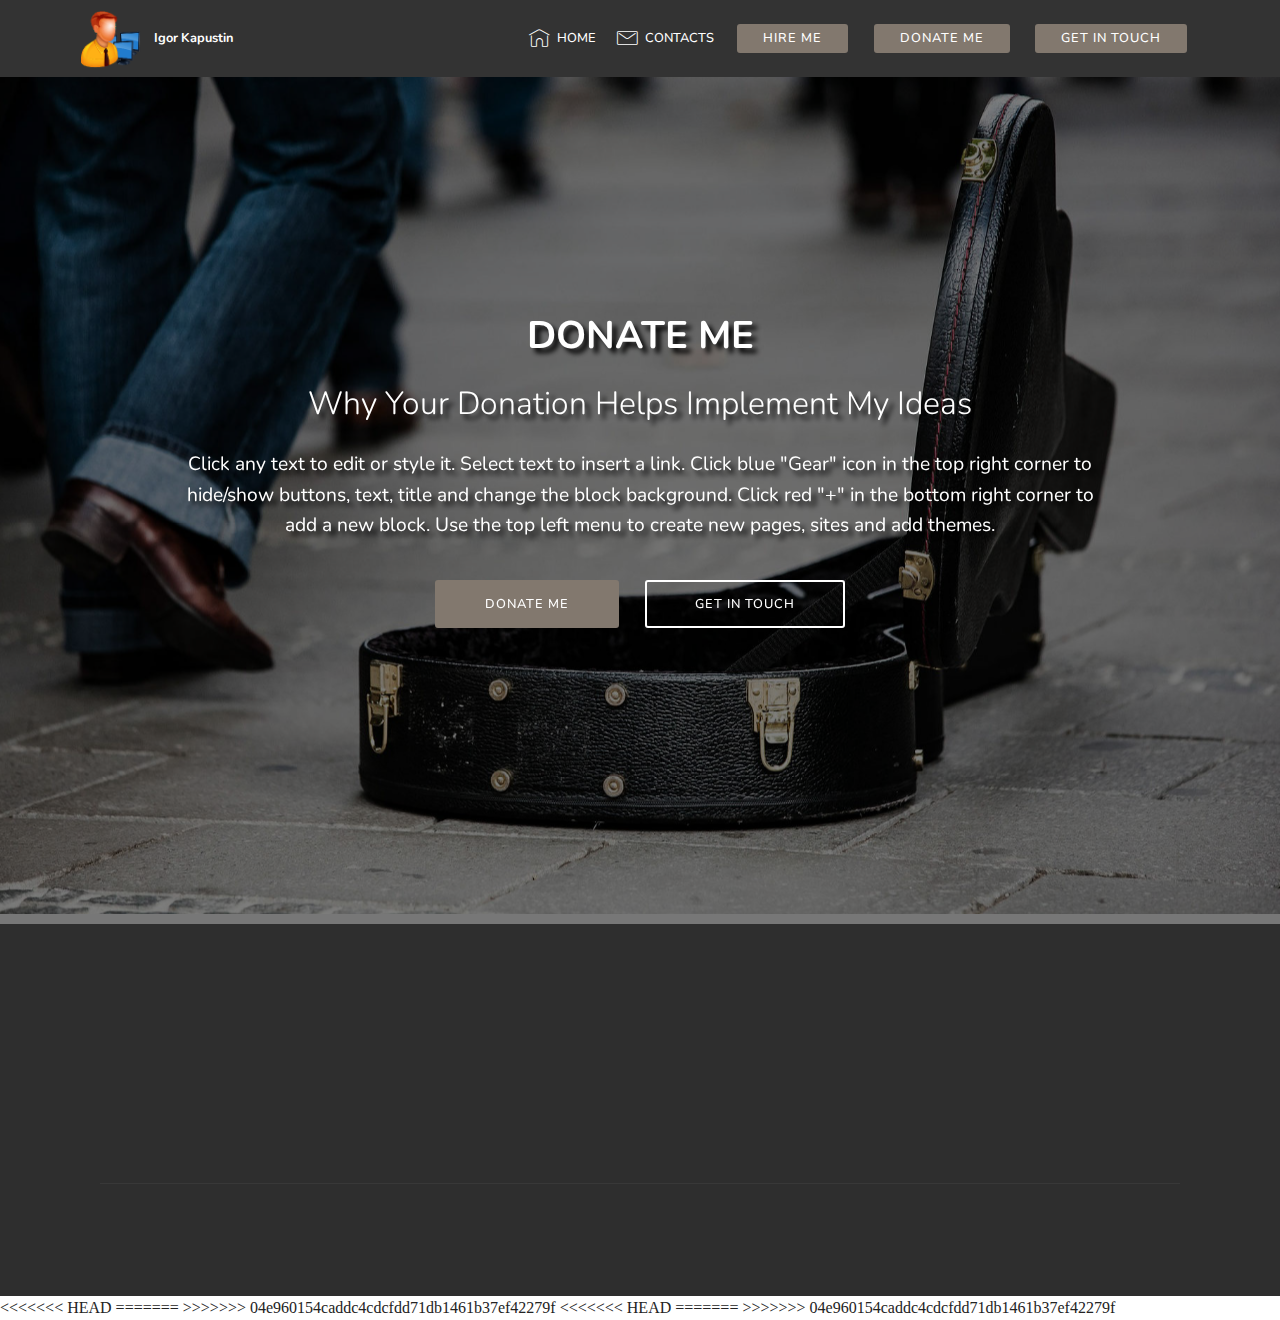
<file: donate-me.html>
<!DOCTYPE html>
<html>
<head>
  <!-- Site made with Mobirise Website Builder v4.11.9, https://mobirise.com -->
  <meta charset="UTF-8">
  <meta http-equiv="X-UA-Compatible" content="IE=edge">
  <meta name="generator" content="Mobirise v4.11.9, mobirise.com">
  <meta name="twitter:card" content="summary_large_image">
  <meta name="twitter:image:src" content="assets/images/donate-me-meta.jpg">
  <meta property="og:image" content="assets/images/donate-me-meta.jpg">
  <meta name="twitter:title" content="Donate Me">
  <meta name="viewport" content="width=device-width, initial-scale=1, minimum-scale=1">
  <link rel="shortcut icon" href="assets/images/admin-128x128-128x128.png" type="image/x-icon">
  <meta name="description" content="Donate Me">
  
  <title>Donate Me</title>
  <link rel="stylesheet" href="assets/icon54/style.css">
<<<<<<< HEAD
  <link rel="stylesheet" href="assets/font-awesome/css/font-awesome.css">
=======
>>>>>>> 04e960154caddc4cdcfdd71db1461b37ef42279f
  <link rel="stylesheet" href="assets/web/assets/mobirise-icons/mobirise-icons.css">
  <link rel="stylesheet" href="assets/font-awesome/css/font-awesome.css">
  <link rel="stylesheet" href="assets/bootstrap/css/bootstrap.min.css">
  <link rel="stylesheet" href="assets/bootstrap/css/bootstrap-grid.min.css">
  <link rel="stylesheet" href="assets/bootstrap/css/bootstrap-reboot.min.css">
<<<<<<< HEAD
  <link rel="stylesheet" href="assets/facebook-plugin/style.css">
  <link rel="stylesheet" href="assets/minicart-theme.css">
  <link rel="stylesheet" href="assets/tether/tether.min.css">
  <link rel="stylesheet" href="assets/dropdown/css/style.css">
  <link rel="stylesheet" href="assets/socicon/css/styles.css">
  <link rel="stylesheet" href="assets/animatecss/animate.min.css">
=======
  <link rel="stylesheet" href="assets/shopping-cart/minicart-theme.css">
  <link rel="stylesheet" href="assets/animatecss/animate.min.css">
  <link rel="stylesheet" href="assets/tether/tether.min.css">
  <link rel="stylesheet" href="assets/dropdown/css/style.css">
  <link rel="stylesheet" href="assets/socicon/css/styles.css">
>>>>>>> 04e960154caddc4cdcfdd71db1461b37ef42279f
  <link rel="stylesheet" href="assets/theme/css/style.css">
  <link rel="preload" as="style" href="assets/mobirise/css/mbr-additional.css"><link rel="stylesheet" href="assets/mobirise/css/mbr-additional.css" type="text/css">
  
  
  

</head>
<body>
<script>var shopcartSettings = {"shopcart_top_offset":120,"side_offset":20,"site_width":1150,"shopcart_icon_color":"#FFFFFF","shopcart_back_color":"#000000","shopcart_icon_size":30,"sc_count_color":"#FFFFFF","sc_count_back_color":"#F97352","sc_count_size":12,"checkout_button":"Check out with"};</script>
  <section class="menu cid-rIP7lMexP3" once="menu" id="menu1-23">

    

    <nav class="navbar navbar-expand beta-menu navbar-dropdown align-items-center navbar-fixed-top navbar-toggleable-sm">
        <button class="navbar-toggler navbar-toggler-right" type="button" data-toggle="collapse" data-target="#navbarSupportedContent" aria-controls="navbarSupportedContent" aria-expanded="false" aria-label="Toggle navigation">
            <div class="hamburger">
                <span></span>
                <span></span>
                <span></span>
                <span></span>
            </div>
        </button>
        <div class="menu-logo">
            <div class="navbar-brand">
                <span class="navbar-logo">
                    <a href="https://casper55.ru/">
                         <img src="assets/images/admin-128x128-128x128.png" alt="Igor Kapustin" title="Igor Kapustin" style="height: 3.8rem;">
                    </a>
                </span>
                <span class="navbar-caption-wrap"><a class="navbar-caption text-white display-4" href="https://casper55.ru/">
                        Igor Kapustin</a></span>
            </div>
        </div>
        <div class="collapse navbar-collapse" id="navbarSupportedContent">
            <ul class="navbar-nav nav-dropdown" data-app-modern-menu="true"><li class="nav-item">
                    <a class="nav-link link text-white display-4" href="index.html#slider1-l"><span class="mbri-home mbr-iconfont mbr-iconfont-btn"></span>HOME</a>
                </li><li class="nav-item"><a class="nav-link link text-white display-4" href="#bottom"><span class="mbri-letter mbr-iconfont mbr-iconfont-btn"></span>CONTACTS</a></li></ul>
            <div class="navbar-buttons mbr-section-btn"><a class="btn btn-sm btn-info display-4" href="hire-me.html#header15-o">HIRE ME</a> <a class="btn btn-sm btn-info display-4" href="donate-me.html#header2-r">DONATE ME
                    </a> <a class="btn btn-sm btn-info display-4" href="get-in-touch.html#formbuilder-t">GET IN TOUCH</a></div>
        </div>
    </nav>
</section>

<section class="engine"><a href="https://mobirise.info/c">website builder</a></section><section class="cid-ryfvQjtYk6 mbr-fullscreen mbr-parallax-background" id="header2-r">

    

    <div class="mbr-overlay" style="opacity: 0.5; background-color: rgb(0, 0, 0);"></div>

    <div class="container align-center">
        <div class="row justify-content-md-center">
            <div class="mbr-white col-md-10">
                <h1 class="mbr-section-title mbr-bold pb-3 mbr-fonts-style display-1">
                    DONATE ME</h1>
                <h3 class="mbr-section-subtitle align-center mbr-light pb-3 mbr-fonts-style display-2">Why Your Donation Helps Implement My Ideas</h3>
                <p class="mbr-text pb-3 mbr-fonts-style display-5">
                    Click any text to edit or style it. Select text to insert a link. Click blue "Gear" icon in the top right corner to hide/show buttons, text, title and change the block background. Click red "+" in the bottom right corner to add a new block. Use the top left menu to create new pages, sites and add themes.
                </p>
                <div class="mbr-section-btn"><a class="btn btn-md btn-info display-4" href="https://www.paypal.com/cgi-bin/webscr?business=kia3230%40gmail.com&cmd=_donations&item-name=Donate+Me&item-number=Donate+Me&currency_code=USD" target="_blank">DONATE ME</a>
                    <a class="btn btn-md btn-white-outline display-4" href="get-in-touch.html#formbuilder-t">GET IN TOUCH</a></div>
            </div>
        </div>
    </div>
    
</section>

<section once="footer" class="cid-rITXeZKGrg" id="footer1-2k">

    

    

    <div class="container">
        <div class="media-container-row content text-white">
            <div class="col-12 col-xs-4 col-sm-4 col-md-4 col-lg-4">
                <div class="media-wrap">
                    <a href="https://casper55.ru/">
                        <img src="assets/images/admin-128x128-128x128.png" alt="Igor Kapustin" title="Igor Kapustin">
                    </a>
                </div>
            </div>
            <!-- <div class="col-12 col-md-3 mbr-fonts-style" mbr-theme-style="display-7">
                <h5 class="pb-3">
                    Address
                </h5>
                <p class="mbr-text">RUSSIA, OMSK</p>
            </div> -->
            <div class="col-12 col-xs-4 col-sm-4 col-md-4 col-lg-4 mbr-fonts-style display-4">
                <h5 class="pb-3">
                    Contacts
                </h5>
                <p class="mbr-text">
                    <span class="socicon socicon-mail mbr-iconfont"></span>
                    <a href="mailto:casper392945@gmail.com">&nbsp;casper392945@gmail.com</a><br>
                  	<span class="socicon socicon-viber mbr-iconfont"></span>
                    <a href="viber://chat?number=+7-913-6094079">&nbsp;+7-913-609-4079</a><br>
                  	<span class="socicon socicon-whatsapp mbr-iconfont"></span><a href="https://wa.me/+79136094079">&nbsp;+7-913-609-4079</a>
                </p>
            </div>
            <div class="col-12 col-xs-4 col-sm-4 col-md-4 col-lg-4 mbr-fonts-style display-4">
                <h5 class="pb-3">
                    Links
                </h5>
                <p class="mbr-text">
                    <a href="network-administration.html#header2-x">NETWORK ADMINISTRATION</a><br>
                    <a href="system-administration.html#header2-z">SYSTEM ADMINISTRATION</a><br>
                    <a href="frontend-development.html#header2-11">FRONTEND DEVELOPMENT</a><br><a href="templates-and-themes.html#header2-13">TEMPLATES AND THEMES</a><br><a href="custom-blocks.html#header2-16">CUSTOM BLOCKS</a><br><a href="tip-and-tricks.html#header2-17">TIPS AND TRICKS</a><br>
                </p>
            </div>
        </div>
        <div class="footer-lower">
            <div class="media-container-row">
                <div class="col-sm-12">
                    <hr>
                </div>
            </div>
            <div class="media-container-row mbr-white">
                <div class="col-sm-6 copyright">
                    <p class="mbr-text mbr-fonts-style display-4">
                        © Copyright 2019 <a href="https://casper55.ru/">Igor Kapustin</a> - All Rights Reserved
                    </p>
                </div>
                <div class="col-sm-6">
                    <div class="social-list align-right">
                        <div class="soc-item">
                            <a href="https://twitter.com/mobirise" target="_blank">
                                <span class="socicon-twitter socicon mbr-iconfont mbr-iconfont-social"></span>
                            </a>
                        </div>
                        <div class="soc-item">
                            <a href="https://www.facebook.com/pages/Mobirise/1616226671953247" target="_blank">
                                <span class="socicon-facebook socicon mbr-iconfont mbr-iconfont-social"></span>
                            </a>
                        </div>
                        <div class="soc-item">
                            <a href="https://www.youtube.com/c/mobirise" target="_blank">
                                <span class="socicon-youtube socicon mbr-iconfont mbr-iconfont-social"></span>
                            </a>
                        </div>
                        <div class="soc-item">
                            <a href="https://instagram.com/mobirise" target="_blank">
                                <span class="socicon-instagram socicon mbr-iconfont mbr-iconfont-social"></span>
                            </a>
                        </div>
                        <div class="soc-item">
                            <a href="https://plus.google.com/u/0/+Mobirise" target="_blank">
                                <span class="mbr-iconfont mbr-iconfont-social mbri-github"></span>
                            </a>
                        </div>
                        <div class="soc-item">
                            <a href="https://www.behance.net/Mobirise" target="_blank">
                                <span class="mbr-iconfont mbr-iconfont-social fa-codepen fa"></span>
                            </a>
                        </div>
                        <div class="soc-item">
                            <a href="https://www.behance.net/Mobirise" target="_blank">
                                <span class="mbr-iconfont mbr-iconfont-social fa-linkedin fa"></span>
                            </a>
                        </div>
                        <div class="soc-item">
                            <a href="https://www.behance.net/Mobirise" target="_blank">
                                <span class="mbr-iconfont mbr-iconfont-social icon54-v1-vk"></span>
                            </a>
                        </div>
                        <div class="soc-item">
                            <a href="https://www.behance.net/Mobirise" target="_blank">
                                <span class="mbr-iconfont mbr-iconfont-social fa-tumblr fa"></span>
                            </a>
                        </div>
                    </div>
                </div>
            </div>
        </div>
    </div>
</section>


  <script src="assets/web/assets/jquery/jquery.min.js"></script>
  <script src="assets/popper/popper.min.js"></script>
  <script src="assets/bootstrap/js/bootstrap.min.js"></script>
<<<<<<< HEAD
  <script src="https://connect.facebook.net/en_US/sdk.js#xfbml=1&amp;version=v2.5"></script>
  <script src="https://apis.google.com/js/plusone.js"></script>
  <script src="assets/facebook-plugin/facebook-script.js"></script>
  <script src="assets/minicart.js"></script>
  <script src="assets/jquery.easing.min.js"></script>
  <script src="assets/minicart-customizer.js"></script>
  <script src="assets/parallax/jarallax.min.js"></script>
  <script src="assets/smoothscroll/smooth-scroll.js"></script>
  <script src="assets/viewportchecker/jquery.viewportchecker.js"></script>
=======
  <script src="assets/shopping-cart/minicart.js"></script>
  <script src="assets/shopping-cart/jquery.easing.min.js"></script>
  <script src="assets/shopping-cart/minicart-customizer.js"></script>
  <script src="assets/parallax/jarallax.min.js"></script>
>>>>>>> 04e960154caddc4cdcfdd71db1461b37ef42279f
  <script src="assets/tether/tether.min.js"></script>
  <script src="assets/dropdown/js/nav-dropdown.js"></script>
  <script src="assets/dropdown/js/navbar-dropdown.js"></script>
  <script src="assets/touchswipe/jquery.touch-swipe.min.js"></script>
<<<<<<< HEAD
=======
  <script src="assets/viewportchecker/jquery.viewportchecker.js"></script>
  <script src="assets/smoothscroll/smooth-scroll.js"></script>
>>>>>>> 04e960154caddc4cdcfdd71db1461b37ef42279f
  <script src="assets/theme/js/script.js"></script>
  <script src="assets/witsec-mailform/witsec-mailform.js"></script>
  
  
  <input name="animation" type="hidden">
  
</body>
</html>
</file>
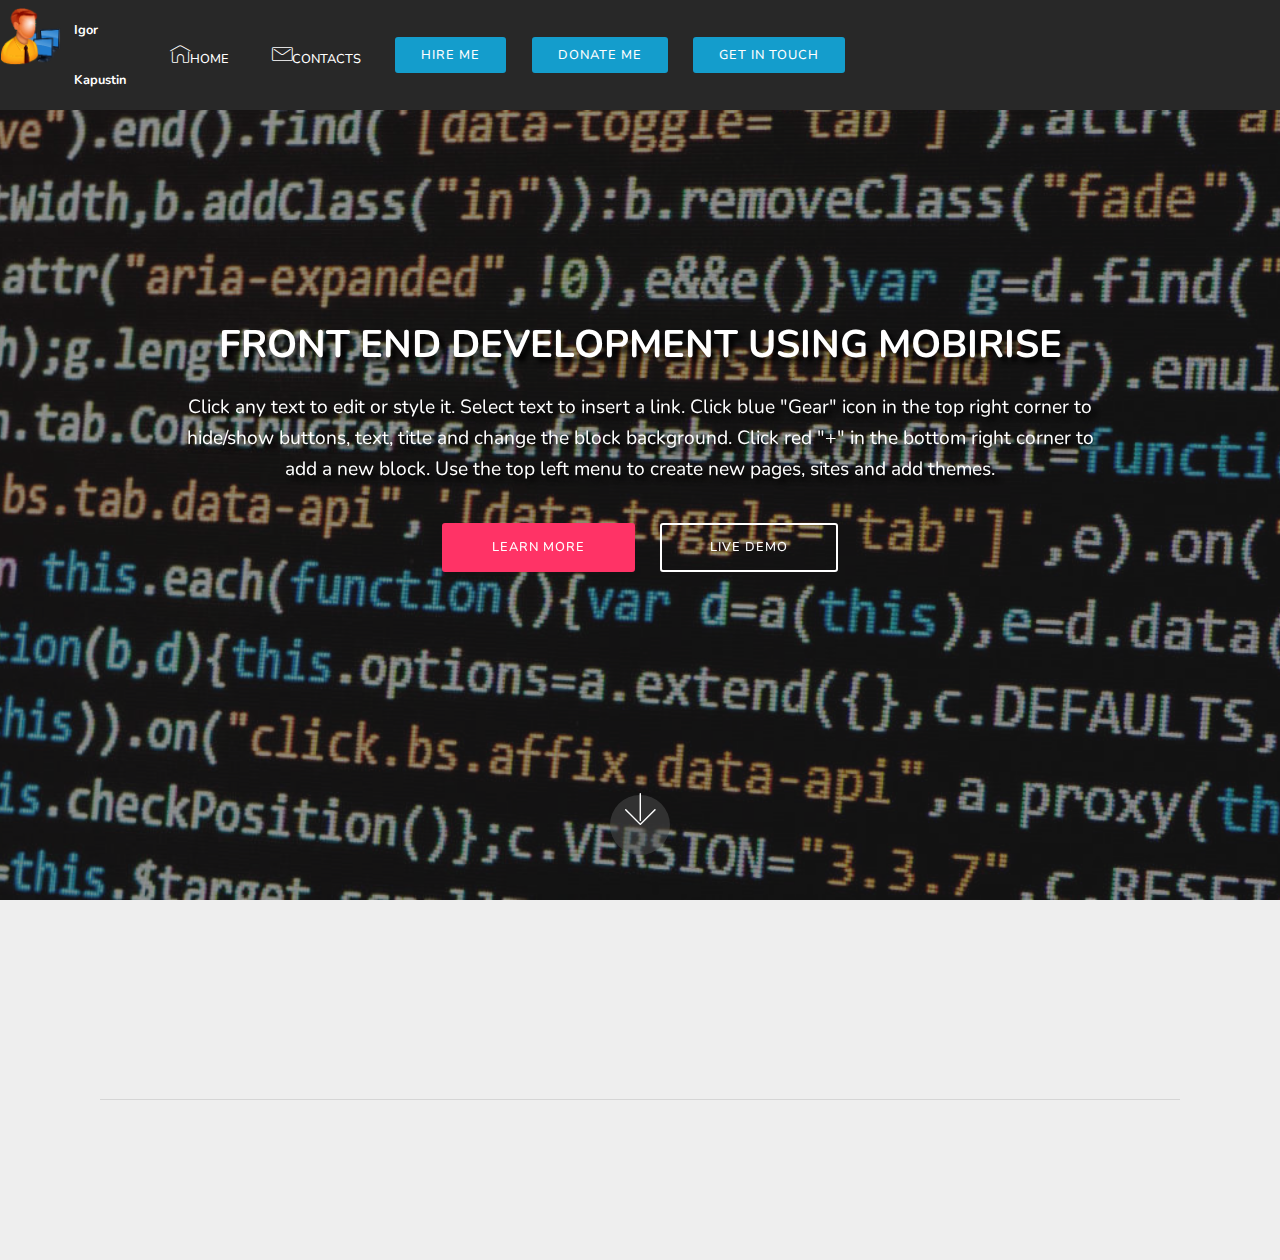
<file: front-end-development-using-mobirise.html>
<!DOCTYPE html>
<html lang="en"   >
<head>
  <!-- Site made with Mobirise Website Builder v4.10.16, https://mobirise.com -->
  <meta charset="UTF-8">
  <meta http-equiv="X-UA-Compatible" content="IE=edge">
  <meta name="generator" content="Mobirise v4.10.16, mobirise.com">
  <meta name="viewport" content="width=device-width, initial-scale=1, minimum-scale=1">
  <link rel="shortcut icon" href="assets/images/admin-128x128-128x128.png" type="image/x-icon">
  <meta name="description" content="Front End Development Using MOBIRISE">
  
  <title>Front End Development Using MOBIRISE</title>
  <link rel="stylesheet" href="assets/web/assets/mobirise-icons/mobirise-icons.css">
  <link rel="stylesheet" href="assets/bootstrap/css/bootstrap.min.css">
  <link rel="stylesheet" href="assets/bootstrap/css/bootstrap-grid.min.css">
  <link rel="stylesheet" href="assets/bootstrap/css/bootstrap-reboot.min.css">
  <link rel="stylesheet" href="assets/socicon/css/styles.css">
  <link rel="stylesheet" href="assets/dropdown/css/style.css">
  <link rel="stylesheet" href="assets/animatecss/animate.min.css">
  <link rel="stylesheet" href="assets/tether/tether.min.css">
  <link rel="stylesheet" href="assets/theme/css/style.css">
  <link rel="stylesheet" href="assets/formoid-css/recaptcha.css">
  <link rel="preload" as="style" href="assets/mobirise/css/mbr-additional.css"><link rel="stylesheet" href="assets/mobirise/css/mbr-additional.css" type="text/css">
  
  
  

</head>
<body>
  <section class="menu cid-rxLQ6Td7UQ" once="menu" id="menu1-10">

    

    <nav class="navbar navbar-expand beta-menu navbar-dropdown align-items-center navbar-fixed-top navbar-toggleable-sm">
        <button class="navbar-toggler navbar-toggler-right" type="button" data-toggle="collapse" data-target="#navbarSupportedContent" aria-controls="navbarSupportedContent" aria-expanded="false" aria-label="Toggle navigation">
            <div class="hamburger">
                <span></span>
                <span></span>
                <span></span>
                <span></span>
            </div>
        </button>
        <div class="menu-logo">
            <div class="navbar-brand">
                <span class="navbar-logo">
                    <a href="https://casper55.ru/">
                         <img src="assets/images/admin-128x128-128x128.png" alt="Igor Kapustin" title="Igor Kapustin" style="height: 3.8rem;">
                    </a>
                </span>
                <span class="navbar-caption-wrap"><a class="navbar-caption text-white display-4" href="https://casper55.ru/">
                        Igor Kapustin</a></span>
            </div>
        </div>
        <div class="collapse navbar-collapse" id="navbarSupportedContent">
            <ul class="navbar-nav nav-dropdown" data-app-modern-menu="true"><li class="nav-item">
                    <a class="nav-link link text-white display-4" href="index.html#slider1-l"><span class="mbri-home mbr-iconfont mbr-iconfont-btn"></span>HOME</a>
                </li><li class="nav-item"><a class="nav-link link text-white display-4" href="#bottom"><span class="mbri-letter mbr-iconfont mbr-iconfont-btn"></span>CONTACTS</a></li></ul>
            <div class="navbar-buttons mbr-section-btn"><a class="btn btn-sm btn-primary display-4" href="hire-me.html">HIRE ME</a> <a class="btn btn-sm btn-primary display-4" href="donate-me.html">DONATE ME
                    </a> <a class="btn btn-sm btn-primary display-4" href="get-in-touch.html">GET IN TOUCH</a></div>
        </div>
    </nav>
</section>

<section class="engine"><a href="https://mobirise.info/g">build a site</a></section><section class="cid-rylIthBRED mbr-fullscreen mbr-parallax-background" id="header2-11">

    

    <div class="mbr-overlay" style="opacity: 0.5; background-color: rgb(35, 35, 35);"></div>

    <div class="container align-center">
        <div class="row justify-content-md-center">
            <div class="mbr-white col-md-10">
                <h1 class="mbr-section-title mbr-bold pb-3 mbr-fonts-style display-1">FRONT END DEVELOPMENT USING MOBIRISE</h1>
                
                <p class="mbr-text pb-3 mbr-fonts-style display-5">
                    Click any text to edit or style it. Select text to insert a link. Click blue "Gear" icon in the top right corner to hide/show buttons, text, title and change the block background. Click red "+" in the bottom right corner to add a new block. Use the top left menu to create new pages, sites and add themes.
                </p>
                <div class="mbr-section-btn">
                    <a class="btn btn-md btn-secondary display-4" href="https://mobirise.co">LEARN MORE</a>
                    <a class="btn btn-md btn-white-outline display-4" href="https://mobirise.co">LIVE DEMO</a>
                </div>
            </div>
        </div>
    </div>
    <div class="mbr-arrow hidden-sm-down" aria-hidden="true">
        <a href="#next">
            <i class="mbri-down mbr-iconfont"></i>
        </a>
    </div>
</section>

<section class="cid-rylLOepjUh" id="footer1-1h">

    

    

    <div class="container">
        <div class="media-container-row content text-white">
            <div class="col-12 col-md-3">
                <div class="media-wrap">
                    <a href="https://casper55.ru/">
                        <img src="assets/images/admin-128x128-128x128.png" alt="Igor Kapustin" title="Igor Kapustin">
                    </a>
                </div>
            </div>
            <!-- <div class="col-12 col-md-3 mbr-fonts-style" mbr-theme-style="display-7">
                <h5 class="pb-3">
                    Address
                </h5>
                <p class="mbr-text">RUSSIA, OMSK</p>
            </div> -->
            <div class="col-12 col-md-3 mbr-fonts-style display-7">
                <h5 class="pb-3">
                    Contacts
                </h5>
                <p class="mbr-text">Email: <a href="mailto:casper392945@gmail.com">casper392945@gmail.com</a><br>Viber: <a href="viber://chat?number=+7-913-6094079">+7-913-609-4079</a><br>WhatsApp: <a href="https://wa.me/+79136094079">+7-913-609-4079</a></p>
            </div>
            <div class="col-12 col-md-4 mbr-fonts-style display-4">
                <h5 class="pb-3">
                    Links
                </h5>
                <p class="mbr-text">
                    <a href="network-administration.html#header2-x">NETWORK ADMINISTRATION</a><br>
                    <a href="system-administration.html#header2-z">SYSTEM ADMINISTRATION</a><br>
                    <a href="front-end-development-using-mobirise.html#header2-11">FRONT END DEVELOPMENT USING MOBIRISE</a><br><a href="templates-and-themes-for-mobirise.html#header2-13">TEMPLATES AND THEMES FOR MOBIRISE</a><br><a href="custom-blocks-for-mobirise.html#header2-16">CUSTOM BLOCKS
FOR MOBIRISE</a><br><a href="tip-and-tricks-for-mobirise.html#header2-17">TIPS AND TRICKS
FOR MOBIRISE</a><br>
                </p>
            </div>
        </div>
        <div class="footer-lower">
            <div class="media-container-row">
                <div class="col-sm-12">
                    <hr>
                </div>
            </div>
            <div class="media-container-row mbr-white">
                <div class="col-sm-6 copyright">
                    <p class="mbr-text mbr-fonts-style display-7">
                        © Copyright 2019 <a href="https://casper55.ru/">Igor Kapustin</a> - All Rights Reserved
                    </p>
                </div>
                <div class="col-md-6">
                    <div class="social-list align-right">
                        <div class="soc-item">
                            <a href="https://twitter.com/mobirise" target="_blank">
                                <span class="socicon-twitter socicon mbr-iconfont mbr-iconfont-social"></span>
                            </a>
                        </div>
                        <div class="soc-item">
                            <a href="https://www.facebook.com/pages/Mobirise/1616226671953247" target="_blank">
                                <span class="socicon-facebook socicon mbr-iconfont mbr-iconfont-social"></span>
                            </a>
                        </div>
                        <div class="soc-item">
                            <a href="https://www.youtube.com/c/mobirise" target="_blank">
                                <span class="socicon-youtube socicon mbr-iconfont mbr-iconfont-social"></span>
                            </a>
                        </div>
                        <div class="soc-item">
                            <a href="https://instagram.com/mobirise" target="_blank">
                                <span class="socicon-instagram socicon mbr-iconfont mbr-iconfont-social"></span>
                            </a>
                        </div>
                        <div class="soc-item">
                            <a href="https://plus.google.com/u/0/+Mobirise" target="_blank">
                                <span class="socicon-googleplus socicon mbr-iconfont mbr-iconfont-social"></span>
                            </a>
                        </div>
                        <div class="soc-item">
                            <a href="https://www.behance.net/Mobirise" target="_blank">
                                <span class="socicon-behance socicon mbr-iconfont mbr-iconfont-social"></span>
                            </a>
                        </div>
                    </div>
                </div>
            </div>
        </div>
    </div>
</section>


  <script src="assets/web/assets/jquery/jquery.min.js"></script>
  <script src="assets/popper/popper.min.js"></script>
  <script src="assets/bootstrap/js/bootstrap.min.js"></script>
  <script src="assets/smoothscroll/smooth-scroll.js"></script>
  <script src="assets/dropdown/js/nav-dropdown.js"></script>
  <script src="assets/dropdown/js/navbar-dropdown.js"></script>
  <script src="assets/touchswipe/jquery.touch-swipe.min.js"></script>
  <script src="assets/viewportchecker/jquery.viewportchecker.js"></script>
  <script src="assets/parallax/jarallax.min.js"></script>
  <script src="assets/tether/tether.min.js"></script>
  <script src="assets/theme/js/script.js"></script>
  <script src="assets/formoid/formoid.min.js"></script>
  
  
  <input name="animation" type="hidden">
  
</body>
</html>
</file>
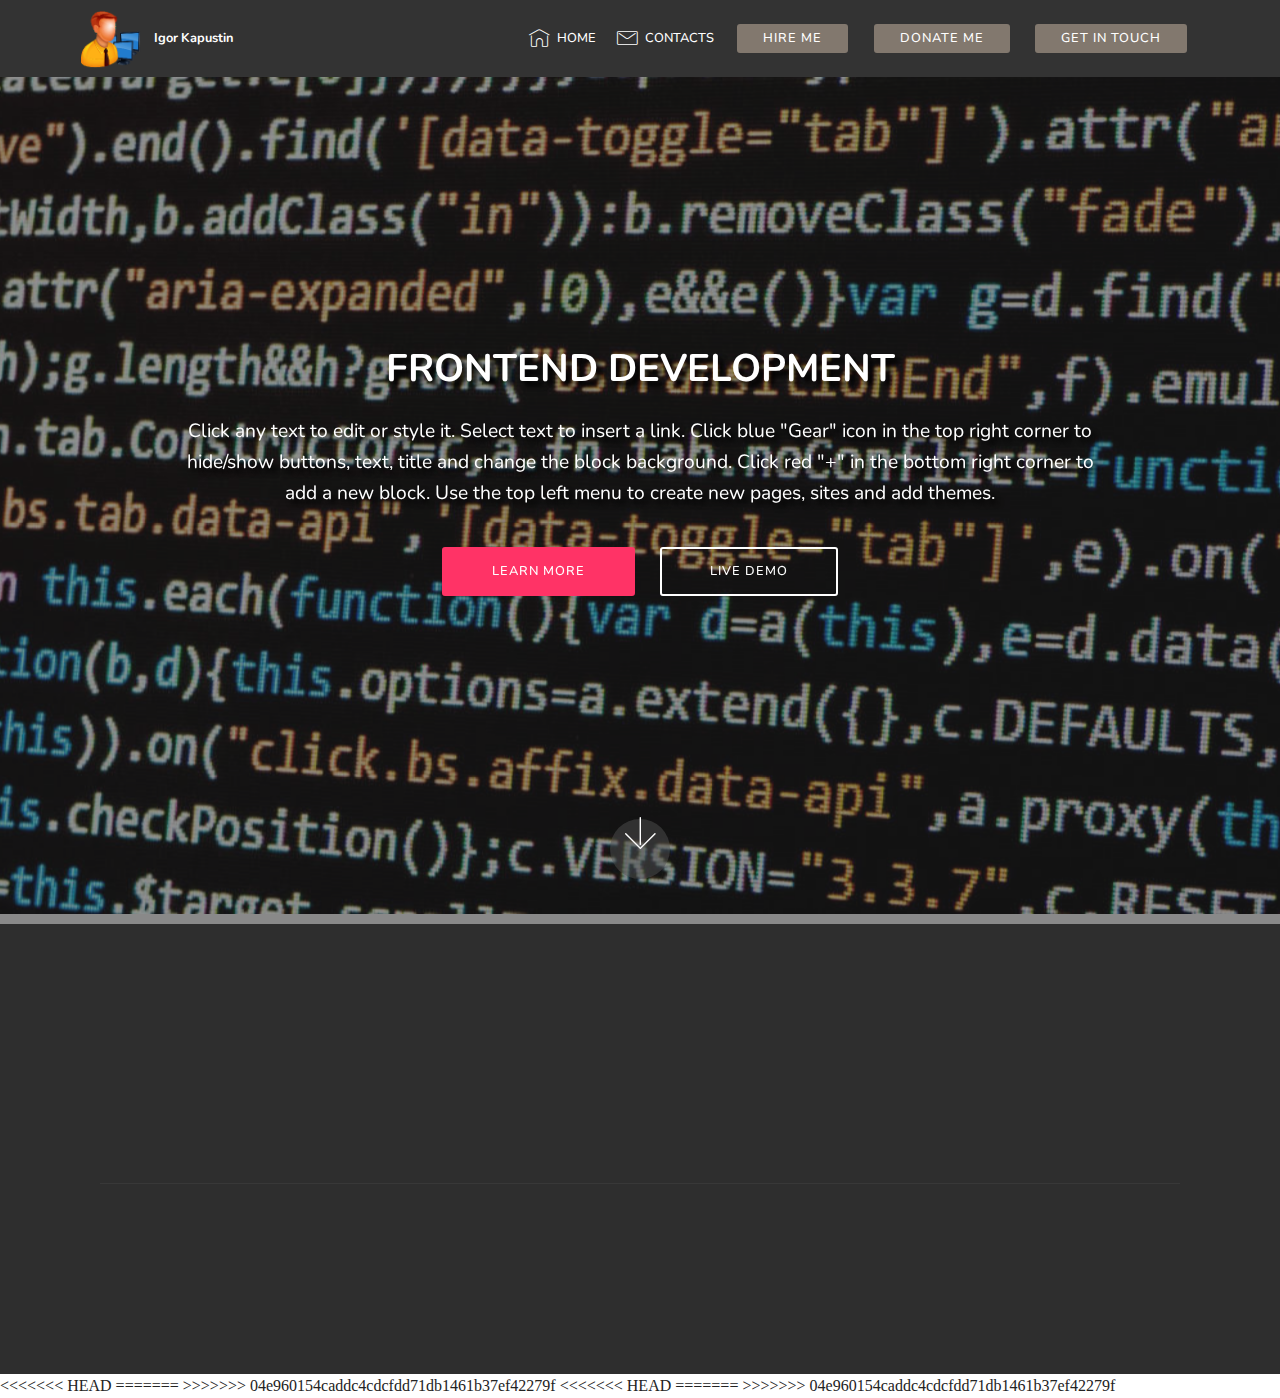
<file: frontend-development.html>
<!DOCTYPE html>
<html>
<head>
  <!-- Site made with Mobirise Website Builder v4.11.9, https://mobirise.com -->
  <meta charset="UTF-8">
  <meta http-equiv="X-UA-Compatible" content="IE=edge">
  <meta name="generator" content="Mobirise v4.11.9, mobirise.com">
  <meta name="twitter:card" content="summary_large_image">
  <meta name="twitter:image:src" content="assets/images/frontend-development-meta.jpg">
  <meta property="og:image" content="assets/images/frontend-development-meta.jpg">
  <meta name="twitter:title" content="Frontend Development">
  <meta name="viewport" content="width=device-width, initial-scale=1, minimum-scale=1">
  <link rel="shortcut icon" href="assets/images/admin-128x128-128x128.png" type="image/x-icon">
  <meta name="description" content="Frontend Development">
  
  <title>Frontend Development</title>
  <link rel="stylesheet" href="assets/icon54/style.css">
<<<<<<< HEAD
  <link rel="stylesheet" href="assets/font-awesome/css/font-awesome.css">
=======
>>>>>>> 04e960154caddc4cdcfdd71db1461b37ef42279f
  <link rel="stylesheet" href="assets/web/assets/mobirise-icons/mobirise-icons.css">
  <link rel="stylesheet" href="assets/font-awesome/css/font-awesome.css">
  <link rel="stylesheet" href="assets/bootstrap/css/bootstrap.min.css">
  <link rel="stylesheet" href="assets/bootstrap/css/bootstrap-grid.min.css">
  <link rel="stylesheet" href="assets/bootstrap/css/bootstrap-reboot.min.css">
<<<<<<< HEAD
  <link rel="stylesheet" href="assets/facebook-plugin/style.css">
  <link rel="stylesheet" href="assets/minicart-theme.css">
  <link rel="stylesheet" href="assets/tether/tether.min.css">
  <link rel="stylesheet" href="assets/dropdown/css/style.css">
  <link rel="stylesheet" href="assets/socicon/css/styles.css">
  <link rel="stylesheet" href="assets/animatecss/animate.min.css">
=======
  <link rel="stylesheet" href="assets/shopping-cart/minicart-theme.css">
  <link rel="stylesheet" href="assets/animatecss/animate.min.css">
  <link rel="stylesheet" href="assets/tether/tether.min.css">
  <link rel="stylesheet" href="assets/dropdown/css/style.css">
  <link rel="stylesheet" href="assets/socicon/css/styles.css">
>>>>>>> 04e960154caddc4cdcfdd71db1461b37ef42279f
  <link rel="stylesheet" href="assets/theme/css/style.css">
  <link rel="preload" as="style" href="assets/mobirise/css/mbr-additional.css"><link rel="stylesheet" href="assets/mobirise/css/mbr-additional.css" type="text/css">
  
  
  

</head>
<body>
  <section class="menu cid-rIP7lMexP3" once="menu" id="menu1-23">

    

    <nav class="navbar navbar-expand beta-menu navbar-dropdown align-items-center navbar-fixed-top navbar-toggleable-sm">
        <button class="navbar-toggler navbar-toggler-right" type="button" data-toggle="collapse" data-target="#navbarSupportedContent" aria-controls="navbarSupportedContent" aria-expanded="false" aria-label="Toggle navigation">
            <div class="hamburger">
                <span></span>
                <span></span>
                <span></span>
                <span></span>
            </div>
        </button>
        <div class="menu-logo">
            <div class="navbar-brand">
                <span class="navbar-logo">
                    <a href="https://casper55.ru/">
                         <img src="assets/images/admin-128x128-128x128.png" alt="Igor Kapustin" title="Igor Kapustin" style="height: 3.8rem;">
                    </a>
                </span>
                <span class="navbar-caption-wrap"><a class="navbar-caption text-white display-4" href="https://casper55.ru/">
                        Igor Kapustin</a></span>
            </div>
        </div>
        <div class="collapse navbar-collapse" id="navbarSupportedContent">
            <ul class="navbar-nav nav-dropdown" data-app-modern-menu="true"><li class="nav-item">
                    <a class="nav-link link text-white display-4" href="index.html#slider1-l"><span class="mbri-home mbr-iconfont mbr-iconfont-btn"></span>HOME</a>
                </li><li class="nav-item"><a class="nav-link link text-white display-4" href="#bottom"><span class="mbri-letter mbr-iconfont mbr-iconfont-btn"></span>CONTACTS</a></li></ul>
            <div class="navbar-buttons mbr-section-btn"><a class="btn btn-sm btn-info display-4" href="hire-me.html#header15-o">HIRE ME</a> <a class="btn btn-sm btn-info display-4" href="donate-me.html#header2-r">DONATE ME
                    </a> <a class="btn btn-sm btn-info display-4" href="get-in-touch.html#formbuilder-t">GET IN TOUCH</a></div>
        </div>
    </nav>
</section>

<section class="engine"><a href="https://mobirise.info/f">simple web creator</a></section><section class="cid-rylIthBRED mbr-fullscreen mbr-parallax-background" id="header2-11">

    

    <div class="mbr-overlay" style="opacity: 0.5; background-color: rgb(35, 35, 35);"></div>

    <div class="container align-center">
        <div class="row justify-content-md-center">
            <div class="mbr-white col-md-10">
                <h1 class="mbr-section-title mbr-bold pb-3 mbr-fonts-style display-1">FRONTEND DEVELOPMENT</h1>
                
                <p class="mbr-text pb-3 mbr-fonts-style display-5">
                    Click any text to edit or style it. Select text to insert a link. Click blue "Gear" icon in the top right corner to hide/show buttons, text, title and change the block background. Click red "+" in the bottom right corner to add a new block. Use the top left menu to create new pages, sites and add themes.
                </p>
                <div class="mbr-section-btn">
                    <a class="btn btn-md btn-secondary display-4" href="https://mobirise.co">LEARN MORE</a>
                    <a class="btn btn-md btn-white-outline display-4" href="https://mobirise.co">LIVE DEMO</a>
                </div>
            </div>
        </div>
    </div>
    <div class="mbr-arrow hidden-sm-down" aria-hidden="true">
        <a href="#next">
            <i class="mbri-down mbr-iconfont"></i>
        </a>
    </div>
</section>

<section once="footer" class="cid-rITXeZKGrg" id="footer1-2k">

    

    

    <div class="container">
        <div class="media-container-row content text-white">
            <div class="col-12 col-xs-4 col-sm-4 col-md-4 col-lg-4">
                <div class="media-wrap">
                    <a href="https://casper55.ru/">
                        <img src="assets/images/admin-128x128-128x128.png" alt="Igor Kapustin" title="Igor Kapustin">
                    </a>
                </div>
            </div>
            <!-- <div class="col-12 col-md-3 mbr-fonts-style" mbr-theme-style="display-7">
                <h5 class="pb-3">
                    Address
                </h5>
                <p class="mbr-text">RUSSIA, OMSK</p>
            </div> -->
            <div class="col-12 col-xs-4 col-sm-4 col-md-4 col-lg-4 mbr-fonts-style display-4">
                <h5 class="pb-3">
                    Contacts
                </h5>
                <p class="mbr-text">
                    <span class="socicon socicon-mail mbr-iconfont"></span>
                    <a href="mailto:casper392945@gmail.com">&nbsp;casper392945@gmail.com</a><br>
                  	<span class="socicon socicon-viber mbr-iconfont"></span>
                    <a href="viber://chat?number=+7-913-6094079">&nbsp;+7-913-609-4079</a><br>
                  	<span class="socicon socicon-whatsapp mbr-iconfont"></span><a href="https://wa.me/+79136094079">&nbsp;+7-913-609-4079</a>
                </p>
            </div>
            <div class="col-12 col-xs-4 col-sm-4 col-md-4 col-lg-4 mbr-fonts-style display-4">
                <h5 class="pb-3">
                    Links
                </h5>
                <p class="mbr-text">
                    <a href="network-administration.html#header2-x">NETWORK ADMINISTRATION</a><br>
                    <a href="system-administration.html#header2-z">SYSTEM ADMINISTRATION</a><br>
                    <a href="frontend-development.html#header2-11">FRONTEND DEVELOPMENT</a><br><a href="templates-and-themes.html#header2-13">TEMPLATES AND THEMES</a><br><a href="custom-blocks.html#header2-16">CUSTOM BLOCKS</a><br><a href="tip-and-tricks.html#header2-17">TIPS AND TRICKS</a><br>
                </p>
            </div>
        </div>
        <div class="footer-lower">
            <div class="media-container-row">
                <div class="col-sm-12">
                    <hr>
                </div>
            </div>
            <div class="media-container-row mbr-white">
                <div class="col-sm-6 copyright">
                    <p class="mbr-text mbr-fonts-style display-4">
                        © Copyright 2019 <a href="https://casper55.ru/">Igor Kapustin</a> - All Rights Reserved
                    </p>
                </div>
                <div class="col-sm-6">
                    <div class="social-list align-right">
                        <div class="soc-item">
                            <a href="https://twitter.com/mobirise" target="_blank">
                                <span class="socicon-twitter socicon mbr-iconfont mbr-iconfont-social"></span>
                            </a>
                        </div>
                        <div class="soc-item">
                            <a href="https://www.facebook.com/pages/Mobirise/1616226671953247" target="_blank">
                                <span class="socicon-facebook socicon mbr-iconfont mbr-iconfont-social"></span>
                            </a>
                        </div>
                        <div class="soc-item">
                            <a href="https://www.youtube.com/c/mobirise" target="_blank">
                                <span class="socicon-youtube socicon mbr-iconfont mbr-iconfont-social"></span>
                            </a>
                        </div>
                        <div class="soc-item">
                            <a href="https://instagram.com/mobirise" target="_blank">
                                <span class="socicon-instagram socicon mbr-iconfont mbr-iconfont-social"></span>
                            </a>
                        </div>
                        <div class="soc-item">
                            <a href="https://plus.google.com/u/0/+Mobirise" target="_blank">
                                <span class="mbr-iconfont mbr-iconfont-social mbri-github"></span>
                            </a>
                        </div>
                        <div class="soc-item">
                            <a href="https://www.behance.net/Mobirise" target="_blank">
                                <span class="mbr-iconfont mbr-iconfont-social fa-codepen fa"></span>
                            </a>
                        </div>
                        <div class="soc-item">
                            <a href="https://www.behance.net/Mobirise" target="_blank">
                                <span class="mbr-iconfont mbr-iconfont-social fa-linkedin fa"></span>
<<<<<<< HEAD
                            </a>
                        </div>
                        <div class="soc-item">
                            <a href="https://www.behance.net/Mobirise" target="_blank">
                                <span class="mbr-iconfont mbr-iconfont-social icon54-v1-vk"></span>
=======
>>>>>>> 04e960154caddc4cdcfdd71db1461b37ef42279f
                            </a>
                        </div>
                        <div class="soc-item">
                            <a href="https://www.behance.net/Mobirise" target="_blank">
<<<<<<< HEAD
=======
                                <span class="mbr-iconfont mbr-iconfont-social icon54-v1-vk"></span>
                            </a>
                        </div>
                        <div class="soc-item">
                            <a href="https://www.behance.net/Mobirise" target="_blank">
>>>>>>> 04e960154caddc4cdcfdd71db1461b37ef42279f
                                <span class="mbr-iconfont mbr-iconfont-social fa-tumblr fa"></span>
                            </a>
                        </div>
                    </div>
                </div>
            </div>
        </div>
    </div>
</section>


  <script src="assets/web/assets/jquery/jquery.min.js"></script>
  <script src="assets/popper/popper.min.js"></script>
  <script src="assets/bootstrap/js/bootstrap.min.js"></script>
<<<<<<< HEAD
  <script src="https://connect.facebook.net/en_US/sdk.js#xfbml=1&amp;version=v2.5"></script>
  <script src="https://apis.google.com/js/plusone.js"></script>
  <script src="assets/facebook-plugin/facebook-script.js"></script>
  <script src="assets/minicart.js"></script>
  <script src="assets/jquery.easing.min.js"></script>
  <script src="assets/minicart-customizer.js"></script>
  <script src="assets/parallax/jarallax.min.js"></script>
  <script src="assets/smoothscroll/smooth-scroll.js"></script>
  <script src="assets/viewportchecker/jquery.viewportchecker.js"></script>
=======
        <script src="assets/parallax/jarallax.min.js"></script>
>>>>>>> 04e960154caddc4cdcfdd71db1461b37ef42279f
  <script src="assets/tether/tether.min.js"></script>
  <script src="assets/dropdown/js/nav-dropdown.js"></script>
  <script src="assets/dropdown/js/navbar-dropdown.js"></script>
  <script src="assets/touchswipe/jquery.touch-swipe.min.js"></script>
<<<<<<< HEAD
=======
  <script src="assets/viewportchecker/jquery.viewportchecker.js"></script>
  <script src="assets/smoothscroll/smooth-scroll.js"></script>
>>>>>>> 04e960154caddc4cdcfdd71db1461b37ef42279f
  <script src="assets/theme/js/script.js"></script>
  <script src="assets/witsec-mailform/witsec-mailform.js"></script>
  
  
  <input name="animation" type="hidden">
  
</body>
</html>
</file>
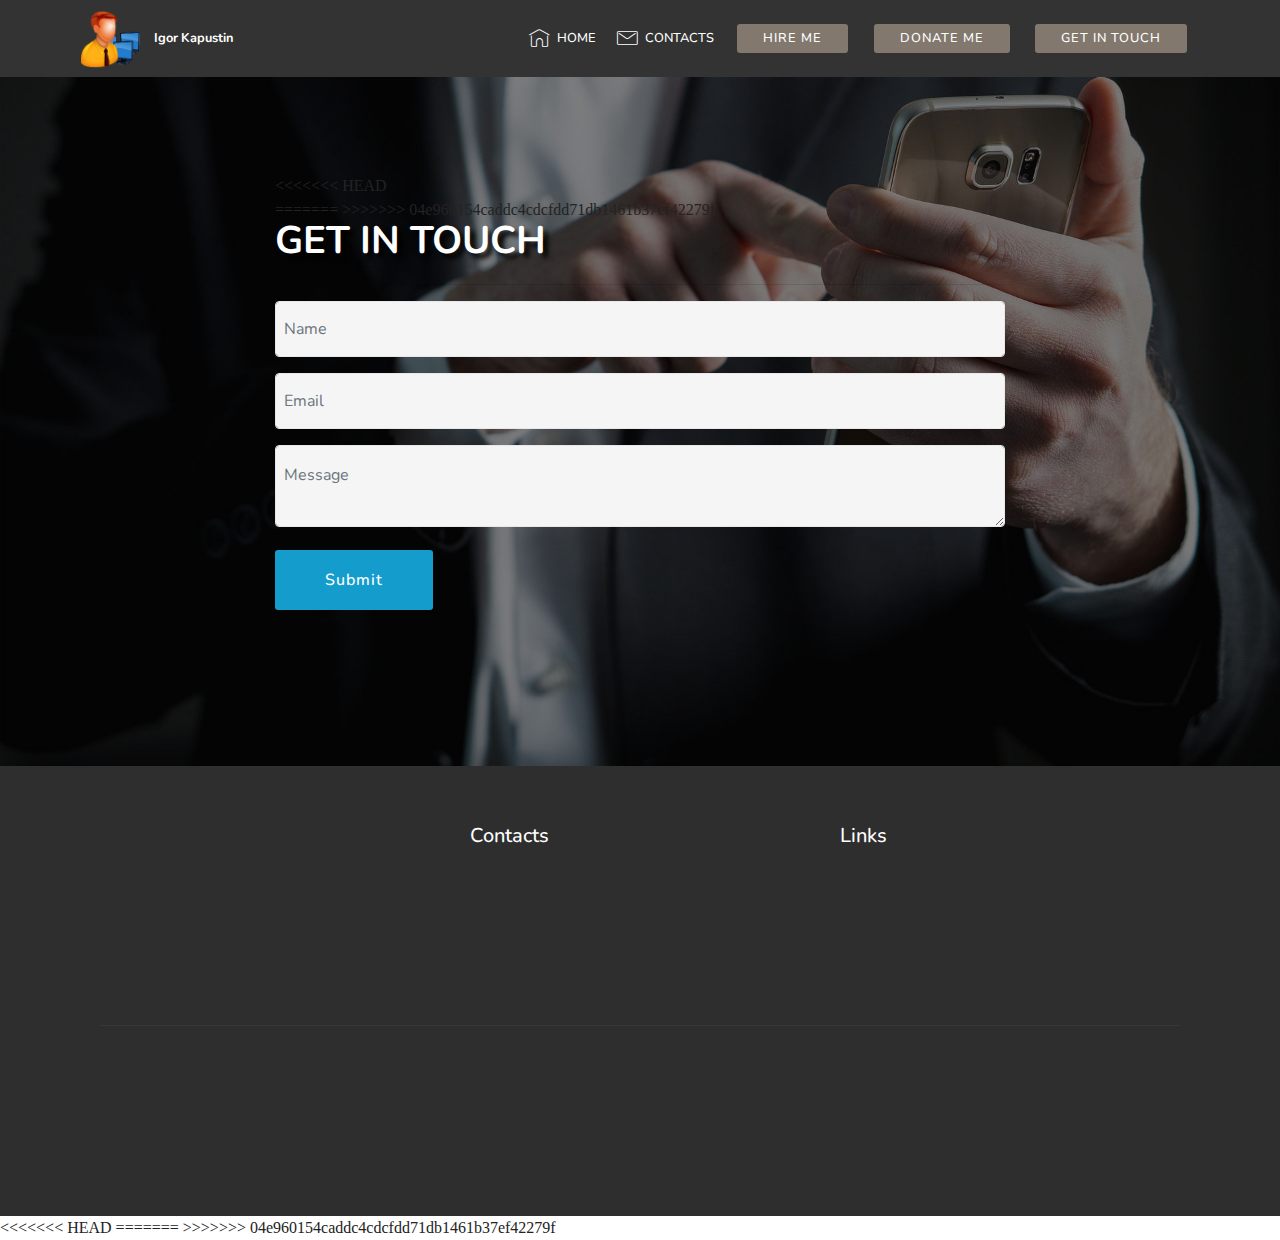
<file: get-in-touch.html>
<!DOCTYPE html>
<html>
<head>
  <!-- Site made with Mobirise Website Builder v4.11.9, https://mobirise.com -->
  <meta charset="UTF-8">
  <meta http-equiv="X-UA-Compatible" content="IE=edge">
  <meta name="generator" content="Mobirise v4.11.9, mobirise.com">
  <meta name="twitter:card" content="summary_large_image">
  <meta name="twitter:image:src" content="assets/images/get-in-touch-meta.jpg">
  <meta property="og:image" content="assets/images/get-in-touch-meta.jpg">
  <meta name="twitter:title" content="Get In Touch">
  <meta name="viewport" content="width=device-width, initial-scale=1, minimum-scale=1">
  <link rel="shortcut icon" href="assets/images/admin-128x128-128x128.png" type="image/x-icon">
  <meta name="description" content="Get In Touch">
  
  <title>Get In Touch</title>
  <link rel="stylesheet" href="assets/icon54/style.css">
<<<<<<< HEAD
  <link rel="stylesheet" href="assets/font-awesome/css/font-awesome.css">
  <link rel="stylesheet" href="assets/web/assets/mobirise-icons/mobirise-icons.css">
  <link rel="stylesheet" href="assets/facebook-plugin/style.css">
  <link rel="stylesheet" href="assets/bootstrap/css/bootstrap.min.css">
  <link rel="stylesheet" href="assets/bootstrap/css/bootstrap-grid.min.css">
  <link rel="stylesheet" href="assets/bootstrap/css/bootstrap-reboot.min.css">
  <link rel="stylesheet" href="assets/animatecss/animate.min.css">
=======
  <link rel="stylesheet" href="assets/web/assets/mobirise-icons/mobirise-icons.css">
  <link rel="stylesheet" href="assets/font-awesome/css/font-awesome.css">
  <link rel="stylesheet" href="assets/bootstrap/css/bootstrap.min.css">
  <link rel="stylesheet" href="assets/bootstrap/css/bootstrap-grid.min.css">
  <link rel="stylesheet" href="assets/bootstrap/css/bootstrap-reboot.min.css">
  <link rel="stylesheet" href="assets/shopping-cart/minicart-theme.css">
>>>>>>> 04e960154caddc4cdcfdd71db1461b37ef42279f
  <link rel="stylesheet" href="assets/formstyler/jquery.formstyler.css">
  <link rel="stylesheet" href="assets/formstyler/jquery.formstyler.theme.css">
  <link rel="stylesheet" href="assets/datepicker/jquery.datetimepicker.min.css">
  <link rel="stylesheet" href="assets/minicart-theme.css">
  <link rel="stylesheet" href="assets/dropdown/css/style.css">
  <link rel="stylesheet" href="assets/tether/tether.min.css">
<<<<<<< HEAD
=======
  <link rel="stylesheet" href="assets/dropdown/css/style.css">
  <link rel="stylesheet" href="assets/animatecss/animate.min.css">
>>>>>>> 04e960154caddc4cdcfdd71db1461b37ef42279f
  <link rel="stylesheet" href="assets/socicon/css/styles.css">
  <link rel="stylesheet" href="assets/theme/css/style.css">
  <link rel="stylesheet" href="assets/recaptcha.css">
  <link rel="preload" as="style" href="assets/mobirise/css/mbr-additional.css"><link rel="stylesheet" href="assets/mobirise/css/mbr-additional.css" type="text/css">
  
  
  

</head>
<body>
  <section class="menu cid-rIP7lMexP3" once="menu" id="menu1-23">

    

    <nav class="navbar navbar-expand beta-menu navbar-dropdown align-items-center navbar-fixed-top navbar-toggleable-sm">
        <button class="navbar-toggler navbar-toggler-right" type="button" data-toggle="collapse" data-target="#navbarSupportedContent" aria-controls="navbarSupportedContent" aria-expanded="false" aria-label="Toggle navigation">
            <div class="hamburger">
                <span></span>
                <span></span>
                <span></span>
                <span></span>
            </div>
        </button>
        <div class="menu-logo">
            <div class="navbar-brand">
                <span class="navbar-logo">
                    <a href="https://casper55.ru/">
                         <img src="assets/images/admin-128x128-128x128.png" alt="Igor Kapustin" title="Igor Kapustin" style="height: 3.8rem;">
                    </a>
                </span>
                <span class="navbar-caption-wrap"><a class="navbar-caption text-white display-4" href="https://casper55.ru/">
                        Igor Kapustin</a></span>
            </div>
        </div>
        <div class="collapse navbar-collapse" id="navbarSupportedContent">
            <ul class="navbar-nav nav-dropdown" data-app-modern-menu="true"><li class="nav-item">
                    <a class="nav-link link text-white display-4" href="index.html#slider1-l"><span class="mbri-home mbr-iconfont mbr-iconfont-btn"></span>HOME</a>
                </li><li class="nav-item"><a class="nav-link link text-white display-4" href="#bottom"><span class="mbri-letter mbr-iconfont mbr-iconfont-btn"></span>CONTACTS</a></li></ul>
            <div class="navbar-buttons mbr-section-btn"><a class="btn btn-sm btn-info display-4" href="hire-me.html#header15-o">HIRE ME</a> <a class="btn btn-sm btn-info display-4" href="donate-me.html#header2-r">DONATE ME
                    </a> <a class="btn btn-sm btn-info display-4" href="get-in-touch.html#formbuilder-t">GET IN TOUCH</a></div>
        </div>
    </nav>
</section>

<section class="engine"><a href="https://mobirise.info/h">how to create your own web page</a></section><section class="form cid-ryfvYlbcnp" id="formbuilder-t">
    
    <div class="mbr-overlay"></div>
    <div class="container">
        <div class="row">
            <div class="col-lg-8 mx-auto mbr-form" data-form-type="formoid">
<!--Formbuilder Form-->
<<<<<<< HEAD
<form action="https://mobirise.com/" method="POST" class="mbr-form form-with-styler" data-form-title="Mobirise Form"><input type="hidden" name="email" data-form-email="true" value="FNhPj61HXv+Vtkz/efPEYBdtJ9cvOdbpRB6v8Op8KRMoHng52Xi6X3UKFIURCbjOhiqnV9hZ/SO/9OuaIK0a3veA2/mXxJHSuEgZzA1A4FK3hLTtxJCRVHbJfu+YJJKr.qXD73EpYQUqlfPZKtQkZdbWwVcZV2yYMyH/zw52Fb16XlYkh44UNnma74ydiGngCf0YrPVjiGDnP/chkhw5lq3+qltup6VFovWHSE7MVag/4M+3lFSMQ4yQMDNS9fgOR">
=======
<form action="https://mobirise.com/" method="POST" class="mbr-form form-with-styler" data-form-title="Mobirise Form"><input type="hidden" name="email" data-form-email="true" value="MSb6DNfur/HGFb8/6dk2+IdGHc0HuuKI7kIVclnM3ce9xSfFxqZx3Pj10t2fnCnNK5njAqYUN4mGgBKtpG++/YVzsnLEBZiXDyWmj2wLU4NxDMk+L+rBRyKgvrHOuzE7.wR/s4gOIbcFlu4SSj+gvU32TopSJH8bHIypcWvJV07COC6tWjxjJkJwRTIVvuOprTRnFIvZ3PaAkwCT5SgMkQLz30MBMZFk/vhxTuVj9e9ezI8Y/nZqrkxuOB4Qlc0DW">
>>>>>>> 04e960154caddc4cdcfdd71db1461b37ef42279f
<div class="form-row">
<div hidden="hidden" data-form-alert="" class="alert alert-success col-12">Thanks for filling out the form!</div>
<div hidden="hidden" data-form-alert-danger="" class="alert alert-danger col-12">Oops...! some problem!</div>
</div>
<div class="dragArea form-row">
<div class="col-lg-12 col-md-12 col-sm-12">
<h4 class="mbr-fonts-style display-1"><strong>GET IN TOUCH</strong></h4>
</div>
<div class="col-lg-12 col-md-12 col-sm-12">
<hr>
</div>
<div data-for="name" class="col-lg-12 col-md-12 col-sm-12 form-group">
<input type="text" name="name" placeholder="Name" data-form-field="name" class="form-control display-7" required="required" value="" id="name-formbuilder-t">
</div>
<div data-for="email" class="col-lg-12 col-md-12 col-sm-12 form-group">
<input type="email" name="email" placeholder="Email" data-form-field="email" class="form-control display-7" required="required" value="" id="email-formbuilder-t">
</div>
<div data-for="message" class="col-lg-12 col-md-12 col-sm-12 form-group">
<textarea name="message" placeholder="Message" data-form-field="message" required="required" class="form-control display-7" id="message-formbuilder-t"></textarea>
</div>
<div class="col-auto">
<button type="submit" class="btn btn-primary display-7">Submit</button>
</div>
</div>
</form><!--Formbuilder Form-->
</div>
        </div>
    </div>
</section>

<section once="footer" class="cid-rITXeZKGrg" id="footer1-2k">

    

    

    <div class="container">
        <div class="media-container-row content text-white">
            <div class="col-12 col-xs-4 col-sm-4 col-md-4 col-lg-4">
                <div class="media-wrap">
                    <a href="https://casper55.ru/">
                        <img src="assets/images/admin-128x128-128x128.png" alt="Igor Kapustin" title="Igor Kapustin">
                    </a>
                </div>
            </div>
            <!-- <div class="col-12 col-md-3 mbr-fonts-style" mbr-theme-style="display-7">
                <h5 class="pb-3">
                    Address
                </h5>
                <p class="mbr-text">RUSSIA, OMSK</p>
            </div> -->
            <div class="col-12 col-xs-4 col-sm-4 col-md-4 col-lg-4 mbr-fonts-style display-4">
                <h5 class="pb-3">
                    Contacts
                </h5>
                <p class="mbr-text">
                    <span class="socicon socicon-mail mbr-iconfont"></span>
                    <a href="mailto:casper392945@gmail.com">&nbsp;casper392945@gmail.com</a><br>
                  	<span class="socicon socicon-viber mbr-iconfont"></span>
                    <a href="viber://chat?number=+7-913-6094079">&nbsp;+7-913-609-4079</a><br>
                  	<span class="socicon socicon-whatsapp mbr-iconfont"></span><a href="https://wa.me/+79136094079">&nbsp;+7-913-609-4079</a>
                </p>
            </div>
            <div class="col-12 col-xs-4 col-sm-4 col-md-4 col-lg-4 mbr-fonts-style display-4">
                <h5 class="pb-3">
                    Links
                </h5>
                <p class="mbr-text">
                    <a href="network-administration.html#header2-x">NETWORK ADMINISTRATION</a><br>
                    <a href="system-administration.html#header2-z">SYSTEM ADMINISTRATION</a><br>
                    <a href="frontend-development.html#header2-11">FRONTEND DEVELOPMENT</a><br><a href="templates-and-themes.html#header2-13">TEMPLATES AND THEMES</a><br><a href="custom-blocks.html#header2-16">CUSTOM BLOCKS</a><br><a href="tip-and-tricks.html#header2-17">TIPS AND TRICKS</a><br>
                </p>
            </div>
        </div>
        <div class="footer-lower">
            <div class="media-container-row">
                <div class="col-sm-12">
                    <hr>
                </div>
            </div>
            <div class="media-container-row mbr-white">
                <div class="col-sm-6 copyright">
                    <p class="mbr-text mbr-fonts-style display-4">
                        © Copyright 2019 <a href="https://casper55.ru/">Igor Kapustin</a> - All Rights Reserved
                    </p>
                </div>
                <div class="col-sm-6">
                    <div class="social-list align-right">
                        <div class="soc-item">
                            <a href="https://twitter.com/mobirise" target="_blank">
                                <span class="socicon-twitter socicon mbr-iconfont mbr-iconfont-social"></span>
                            </a>
                        </div>
                        <div class="soc-item">
                            <a href="https://www.facebook.com/pages/Mobirise/1616226671953247" target="_blank">
                                <span class="socicon-facebook socicon mbr-iconfont mbr-iconfont-social"></span>
                            </a>
                        </div>
                        <div class="soc-item">
                            <a href="https://www.youtube.com/c/mobirise" target="_blank">
                                <span class="socicon-youtube socicon mbr-iconfont mbr-iconfont-social"></span>
                            </a>
                        </div>
                        <div class="soc-item">
                            <a href="https://instagram.com/mobirise" target="_blank">
                                <span class="socicon-instagram socicon mbr-iconfont mbr-iconfont-social"></span>
                            </a>
                        </div>
                        <div class="soc-item">
                            <a href="https://plus.google.com/u/0/+Mobirise" target="_blank">
                                <span class="mbr-iconfont mbr-iconfont-social mbri-github"></span>
                            </a>
                        </div>
                        <div class="soc-item">
                            <a href="https://www.behance.net/Mobirise" target="_blank">
                                <span class="mbr-iconfont mbr-iconfont-social fa-codepen fa"></span>
                            </a>
                        </div>
                        <div class="soc-item">
                            <a href="https://www.behance.net/Mobirise" target="_blank">
                                <span class="mbr-iconfont mbr-iconfont-social fa-linkedin fa"></span>
<<<<<<< HEAD
=======
                            </a>
                        </div>
                        <div class="soc-item">
                            <a href="https://www.behance.net/Mobirise" target="_blank">
                                <span class="mbr-iconfont mbr-iconfont-social icon54-v1-vk"></span>
>>>>>>> 04e960154caddc4cdcfdd71db1461b37ef42279f
                            </a>
                        </div>
                        <div class="soc-item">
                            <a href="https://www.behance.net/Mobirise" target="_blank">
<<<<<<< HEAD
                                <span class="mbr-iconfont mbr-iconfont-social icon54-v1-vk"></span>
                            </a>
                        </div>
                        <div class="soc-item">
                            <a href="https://www.behance.net/Mobirise" target="_blank">
=======
>>>>>>> 04e960154caddc4cdcfdd71db1461b37ef42279f
                                <span class="mbr-iconfont mbr-iconfont-social fa-tumblr fa"></span>
                            </a>
                        </div>
                    </div>
                </div>
            </div>
        </div>
    </div>
</section>


  <script src="assets/web/assets/jquery/jquery.min.js"></script>
  <script src="assets/popper/popper.min.js"></script>
  <script src="https://connect.facebook.net/en_US/sdk.js#xfbml=1&amp;version=v2.5"></script>
  <script src="https://apis.google.com/js/plusone.js"></script>
  <script src="assets/facebook-plugin/facebook-script.js"></script>
  <script src="assets/bootstrap/js/bootstrap.min.js"></script>
<<<<<<< HEAD
  <script src="assets/formstyler/jquery.formstyler.js"></script>
  <script src="assets/formstyler/jquery.formstyler.min.js"></script>
  <script src="assets/datepicker/jquery.datetimepicker.full.js"></script>
  <script src="assets/smoothscroll/smooth-scroll.js"></script>
  <script src="assets/viewportchecker/jquery.viewportchecker.js"></script>
  <script src="assets/minicart.js"></script>
  <script src="assets/jquery.easing.min.js"></script>
  <script src="assets/minicart-customizer.js"></script>
  <script src="assets/dropdown/js/nav-dropdown.js"></script>
  <script src="assets/dropdown/js/navbar-dropdown.js"></script>
  <script src="assets/touchswipe/jquery.touch-swipe.min.js"></script>
  <script src="assets/tether/tether.min.js"></script>
  <script src="assets/witsec-mailform/witsec-mailform.js"></script>
=======
        <script src="assets/formstyler/jquery.formstyler.js"></script>
  <script src="assets/formstyler/jquery.formstyler.min.js"></script>
  <script src="assets/datepicker/jquery.datetimepicker.full.js"></script>
  <script src="assets/tether/tether.min.js"></script>
  <script src="assets/viewportchecker/jquery.viewportchecker.js"></script>
  <script src="assets/dropdown/js/nav-dropdown.js"></script>
  <script src="assets/dropdown/js/navbar-dropdown.js"></script>
  <script src="assets/touchswipe/jquery.touch-swipe.min.js"></script>
  <script src="assets/smoothscroll/smooth-scroll.js"></script>
>>>>>>> 04e960154caddc4cdcfdd71db1461b37ef42279f
  <script src="assets/theme/js/script.js"></script>
  <script src="assets/formoid.min.js"></script>
  
  
  <input name="animation" type="hidden">
  
</body>
</html>
</file>
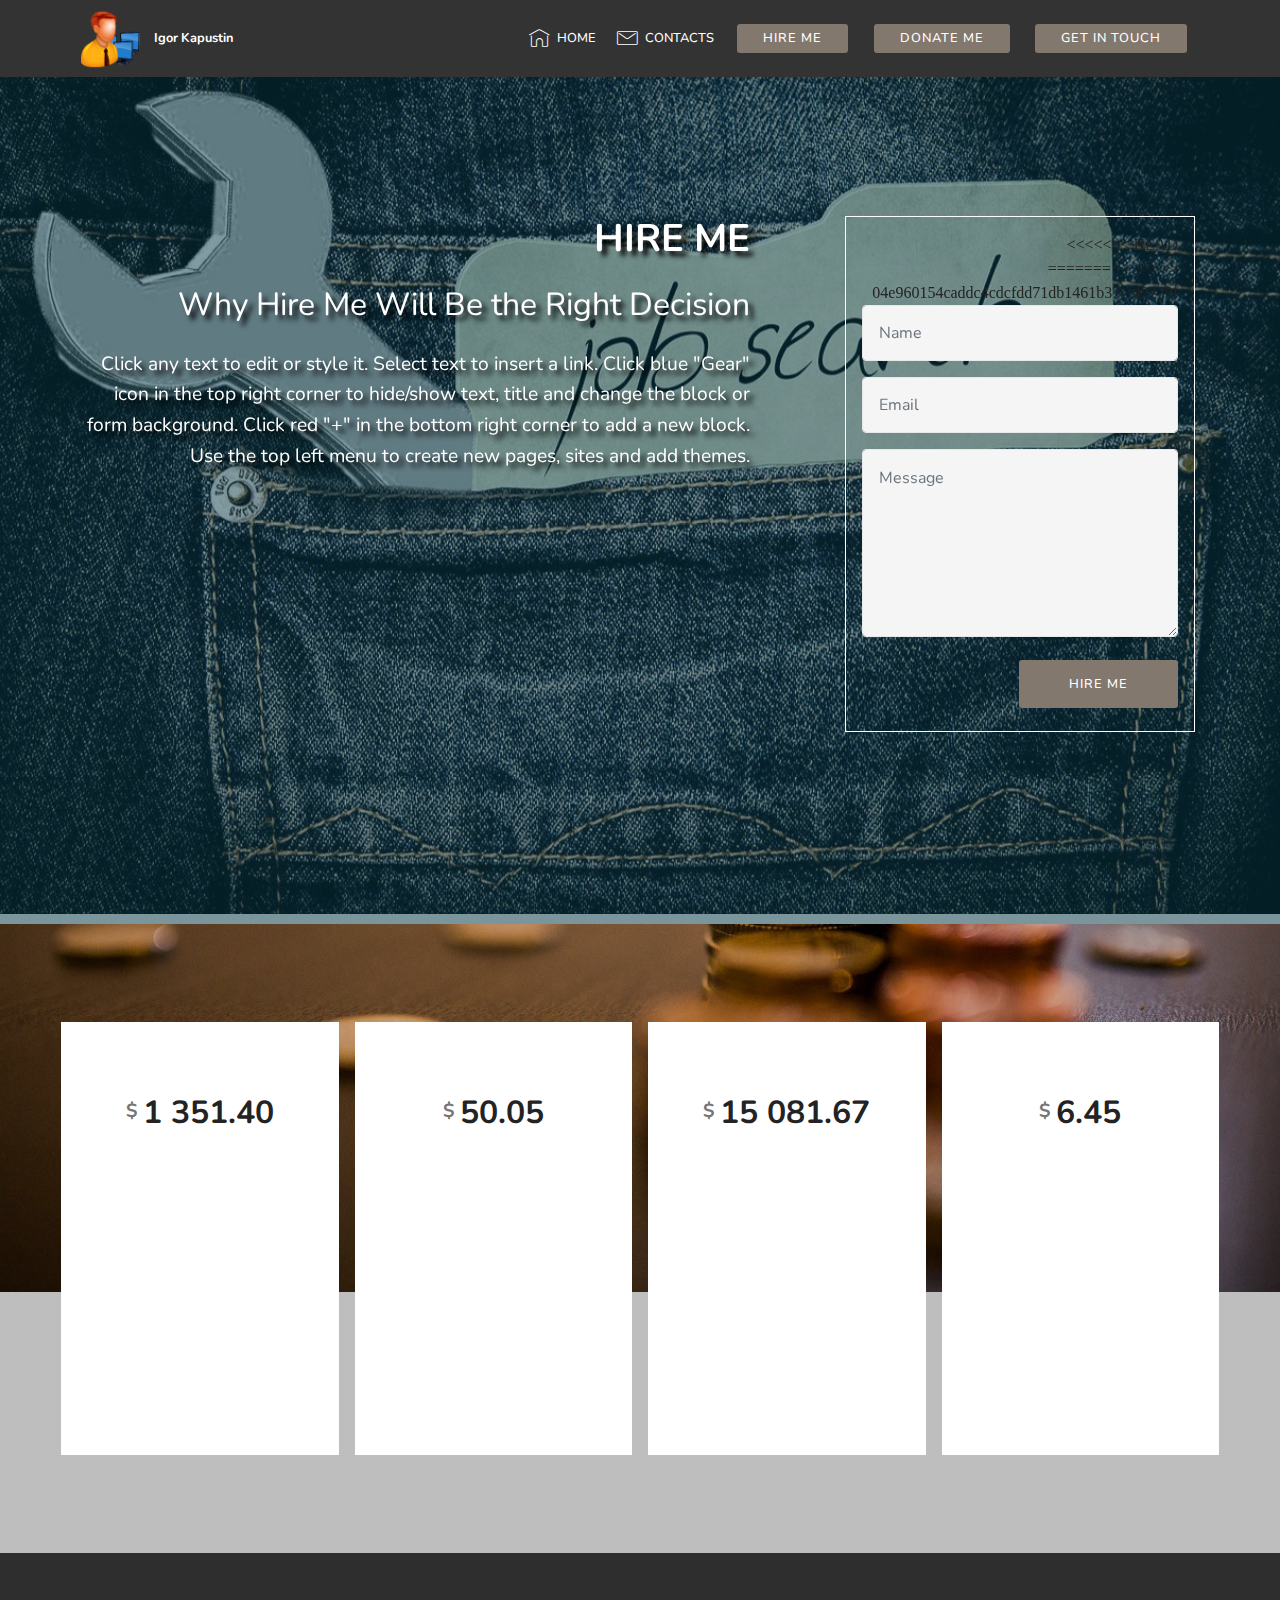
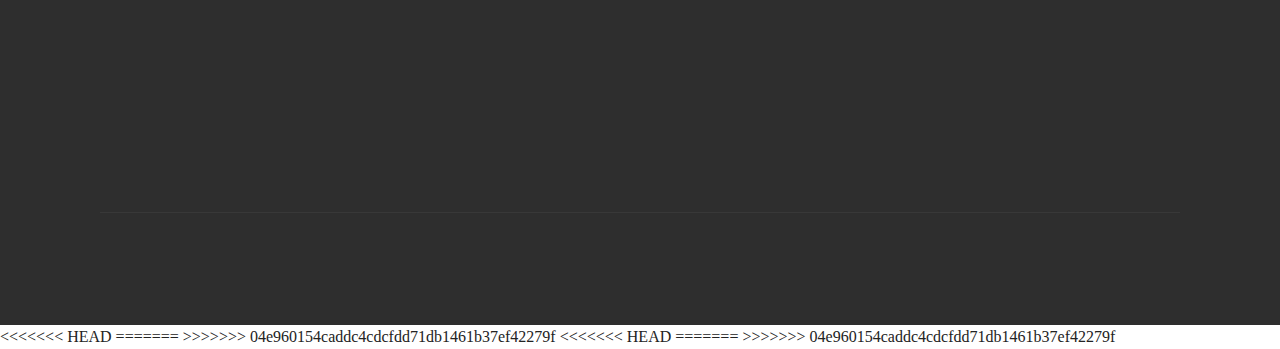
<file: hire-me.html>
<!DOCTYPE html>
<html>
<head>
  <!-- Site made with Mobirise Website Builder v4.11.9, https://mobirise.com -->
  <meta charset="UTF-8">
  <meta http-equiv="X-UA-Compatible" content="IE=edge">
  <meta name="generator" content="Mobirise v4.11.9, mobirise.com">
  <meta name="twitter:card" content="summary_large_image">
  <meta name="twitter:image:src" content="assets/images/hire-me-meta.jpg">
  <meta property="og:image" content="assets/images/hire-me-meta.jpg">
  <meta name="twitter:title" content="Hire Me">
  <meta name="viewport" content="width=device-width, initial-scale=1, minimum-scale=1">
  <link rel="shortcut icon" href="assets/images/admin-128x128-128x128.png" type="image/x-icon">
  <meta name="description" content="Hire Me">
  
  <title>Hire Me</title>
  <link rel="stylesheet" href="assets/icon54/style.css">
<<<<<<< HEAD
  <link rel="stylesheet" href="assets/font-awesome/css/font-awesome.css">
  <link rel="stylesheet" href="assets/web/assets/mobirise-icons/mobirise-icons.css">
  <link rel="stylesheet" href="assets/facebook-plugin/style.css">
  <link rel="stylesheet" href="assets/bootstrap/css/bootstrap.min.css">
  <link rel="stylesheet" href="assets/bootstrap/css/bootstrap-grid.min.css">
  <link rel="stylesheet" href="assets/bootstrap/css/bootstrap-reboot.min.css">
  <link rel="stylesheet" href="assets/animatecss/animate.min.css">
=======
  <link rel="stylesheet" href="assets/web/assets/mobirise-icons/mobirise-icons.css">
  <link rel="stylesheet" href="assets/font-awesome/css/font-awesome.css">
  <link rel="stylesheet" href="assets/bootstrap/css/bootstrap.min.css">
  <link rel="stylesheet" href="assets/bootstrap/css/bootstrap-grid.min.css">
  <link rel="stylesheet" href="assets/bootstrap/css/bootstrap-reboot.min.css">
  <link rel="stylesheet" href="assets/shopping-cart/minicart-theme.css">
>>>>>>> 04e960154caddc4cdcfdd71db1461b37ef42279f
  <link rel="stylesheet" href="assets/formstyler/jquery.formstyler.css">
  <link rel="stylesheet" href="assets/formstyler/jquery.formstyler.theme.css">
  <link rel="stylesheet" href="assets/datepicker/jquery.datetimepicker.min.css">
  <link rel="stylesheet" href="assets/minicart-theme.css">
  <link rel="stylesheet" href="assets/dropdown/css/style.css">
  <link rel="stylesheet" href="assets/tether/tether.min.css">
<<<<<<< HEAD
=======
  <link rel="stylesheet" href="assets/dropdown/css/style.css">
  <link rel="stylesheet" href="assets/animatecss/animate.min.css">
>>>>>>> 04e960154caddc4cdcfdd71db1461b37ef42279f
  <link rel="stylesheet" href="assets/socicon/css/styles.css">
  <link rel="stylesheet" href="assets/theme/css/style.css">
  <link rel="stylesheet" href="assets/recaptcha.css">
  <link rel="preload" as="style" href="assets/mobirise/css/mbr-additional.css"><link rel="stylesheet" href="assets/mobirise/css/mbr-additional.css" type="text/css">
  
  
  

</head>
<body>
  <section class="menu cid-rIP7lMexP3" once="menu" id="menu1-23">

    

    <nav class="navbar navbar-expand beta-menu navbar-dropdown align-items-center navbar-fixed-top navbar-toggleable-sm">
        <button class="navbar-toggler navbar-toggler-right" type="button" data-toggle="collapse" data-target="#navbarSupportedContent" aria-controls="navbarSupportedContent" aria-expanded="false" aria-label="Toggle navigation">
            <div class="hamburger">
                <span></span>
                <span></span>
                <span></span>
                <span></span>
            </div>
        </button>
        <div class="menu-logo">
            <div class="navbar-brand">
                <span class="navbar-logo">
                    <a href="https://casper55.ru/">
                         <img src="assets/images/admin-128x128-128x128.png" alt="Igor Kapustin" title="Igor Kapustin" style="height: 3.8rem;">
                    </a>
                </span>
                <span class="navbar-caption-wrap"><a class="navbar-caption text-white display-4" href="https://casper55.ru/">
                        Igor Kapustin</a></span>
            </div>
        </div>
        <div class="collapse navbar-collapse" id="navbarSupportedContent">
            <ul class="navbar-nav nav-dropdown" data-app-modern-menu="true"><li class="nav-item">
                    <a class="nav-link link text-white display-4" href="index.html#slider1-l"><span class="mbri-home mbr-iconfont mbr-iconfont-btn"></span>HOME</a>
                </li><li class="nav-item"><a class="nav-link link text-white display-4" href="#bottom"><span class="mbri-letter mbr-iconfont mbr-iconfont-btn"></span>CONTACTS</a></li></ul>
            <div class="navbar-buttons mbr-section-btn"><a class="btn btn-sm btn-info display-4" href="hire-me.html#header15-o">HIRE ME</a> <a class="btn btn-sm btn-info display-4" href="donate-me.html#header2-r">DONATE ME
                    </a> <a class="btn btn-sm btn-info display-4" href="get-in-touch.html#formbuilder-t">GET IN TOUCH</a></div>
        </div>
    </nav>
</section>

<section class="engine"><a href="https://mobirise.info/p">site templates free download</a></section><section class="header15 cid-ryfvzdHMGZ mbr-fullscreen mbr-parallax-background" id="header15-o">

    

    <div class="mbr-overlay" style="opacity: 0.5; background-color: rgb(7, 59, 76);"></div>

    <div class="container align-right">
        <div class="row">
            <div class="mbr-white col-lg-8 col-md-7 content-container">
                <h1 class="mbr-section-title mbr-bold pb-3 mbr-fonts-style display-1">
                    HIRE ME</h1>
                <h2 class="mbr-section-title mbr-bold pb-3 mbr-fonts-style display-2"><span style="font-weight: normal;">Why Hire Me Will Be the Right Decision
                    </span></h2>
                <p class="mbr-text pb-3 mbr-fonts-style display-5">
                    Click any text to edit or style it. Select text to insert a link. Click blue "Gear" icon in the top right corner to hide/show  text, title and change the block or form background. Click red "+" in the bottom right corner to add a new block. Use the top left menu to create new pages, sites and add themes.
                </p>
            </div>
            <div class="col-lg-4 col-md-5">
                <div class="form-container">
                    <div class="media-container-column" data-form-type="formoid">
<!--Formbuilder Form-->
<<<<<<< HEAD
<form action="https://mobirise.com/" method="POST" class="mbr-form form-with-styler" data-form-title="Mobirise Form"><input type="hidden" name="email" data-form-email="true" value="v+BK2t2Sut04VKw2W+cegR+xgRrgavkMzNmj885NPTm8mc48/GlW6lmb2CTK3Qs1chkCSWa61daEq77HI/OADA/8ZdtXJqHi+OzcuKzwOw3FojcGcrLllOGrQQH3k3BK.heyNWt3ug2FV3sgn/Vg/XdYMGTjF9CFBPZI1j8IAFvDwNwr5+WcUpzng9S/CGYBtFc1kVtgDO/IqVxtMI85/woMqDepacknsted0mpFXI2ZukqWArNqSpvg2N9jWxk/e">
=======
<form action="https://mobirise.com/" method="POST" class="mbr-form form-with-styler" data-form-title="Mobirise Form"><input type="hidden" name="email" data-form-email="true" value="nbeLg946zRlEmRCMO+Mj8IYq/PKop3ua3bPvtcfy8p+h8LSKM14J7beCS7AOC7kqDKgdnHRwxJg8nPrxB/t2IBaicpagUKspwW+gg1xwWCfYEZgevqGzzhUBwSNGSEc+.hptJO++cfdt2ZRxS1PtyWs/piAwsKURXsXM8Vhb8EDUBj979ziR6QXnIL8MtlaIa+tjiEhD+o9Wk2VLXeD2k25SYT4Y1DRkLKCo+gGG1wZUFkzQAxabMFseUBXlFJAzs">
>>>>>>> 04e960154caddc4cdcfdd71db1461b37ef42279f
<div class="row">
<div hidden="hidden" data-form-alert="" class="alert alert-success col-12">Thanks for filling out the form!</div>
<div hidden="hidden" data-form-alert-danger="" class="alert alert-danger col-12"> </div>
</div>
<div class="dragArea row">
<div class="col-md-12 form-group " data-for="name">
<input type="text" name="name" placeholder="Name" data-form-field="Name" required="required" class="form-control px-3 display-7" value="" id="name-header15-o">
</div>
<div class="col-md-12 form-group " data-for="email">
<input type="email" name="email" placeholder="Email" data-form-field="Email" required="required" class="form-control px-3 display-7" value="" id="email-header15-o">
</div>
<div data-for="message" class="col-md-12 form-group ">
<textarea name="message" placeholder="Message" data-form-field="Message" class="form-control px-3 display-7" required="required" id="message-header15-o"></textarea>
</div>
<div class="col-md-12 input-group-btn"><button type="submit" class="btn btn-form btn-info display-4">HIRE ME</button></div>
</div>
</form><!--Formbuilder Form-->
</div>
                </div>
            </div>
        </div>
    </div>
    
</section>

<section class="pricing-table1 cid-rIUbvxMQJY mbr-parallax-background" id="pricing-tables1-2l">

    

    <div class="mbr-overlay" style="opacity: 0.2; background-color: rgb(0, 0, 0);">
    </div>
    <div class="container">
        <div class="media-container-row">

            <div class="plan col-12 mx-2 my-2 justify-content-center col-lg-3">
                <div class="plan-header text-center pt-5">
                    <h3 class="plan-title mbr-fonts-style display-5">
                        Standard
                    </h3>
                    <div class="plan-price">
                        <span class="price-value mbr-fonts-style display-5">
                            $
                        </span>
                        <span class="price-figure mbr-fonts-style display-2">
                              1 351.40<br></span>
                        <small class="price-term mbr-fonts-style display-7">
                            per month
                        </small>
                    </div>
                </div>
                <div class="plan-body pb-5">
                    <div class="plan-list align-center">
                        <ul class="list-group list-group-flush mbr-fonts-style display-7">
                            <li class="list-group-item">
                                Mobirise is perfect for non-techies who are not familiar with web development.
                            </li>
                            <li class="list-group-item">
                                5 GB Bandwidth
                            </li>
                        </ul>
                    </div>
                    <div class="mbr-section-btn text-center pt-4"><a href="hire-me.html#header15-o" class="btn btn-info display-4">HIRE ME</a></div>
                </div>
            </div>

            <div class="plan col-12 mx-2 my-2 justify-content-center col-lg-3">
                <div class="plan-header text-center pt-5">
                    <h3 class="plan-title mbr-fonts-style display-5">
                        Business
                    </h3>
                    <div class="plan-price">
                        <span class="price-value mbr-fonts-style display-5">
                            $
                        </span>
                        <span class="price-figure mbr-fonts-style display-2">
                            50.05</span><br>
                        <small class="price-term mbr-fonts-style display-7">
                            per day
                        </small><br>
                    </div>
                </div>
                <div class="plan-body pb-5">
                    <div class="plan-list align-center">
                        <ul class="list-group list-group-flush mbr-fonts-style display-7">
                            <li class="list-group-item">
                                Mobirise is perfect for non-techies who are not familiar with web development.
                            </li>
                            <li class="list-group-item">
                                10 GB Bandwidth
                            </li>
                        </ul>
                    </div>
                    <div class="mbr-section-btn text-center pt-4"><a href="hire-me.html#header15-o" class="btn btn-info display-4">HIRE ME</a></div>
                </div>
            </div>

            <div class="plan col-12 mx-2 my-2 justify-content-center col-lg-3">
                <div class="plan-header text-center pt-5">
                    <h3 class="plan-title mbr-fonts-style display-5">
                        Premium
                    </h3>
                    <div class="plan-price">
                        <span class="price-value mbr-fonts-style display-5">
                            $
                        </span>
                        <span class="price-figure mbr-fonts-style display-2">
                            15 081.67</span><br>
                        <small class="price-term mbr-fonts-style display-7">
                            per year
                        </small>
                    </div>
                </div>
                <div class="plan-body pb-5">
                    <div class="plan-list align-center">
                        <ul class="list-group list-group-flush mbr-fonts-style display-7">
                            <li class="list-group-item">
                                Mobirise is perfect for non-techies who are not familiar with web development.
                            </li>
                            <li class="list-group-item">
                                15 GB Bandwidth
                            </li>
                        </ul>
                    </div>
                    <div class="mbr-section-btn text-center pt-4"><a href="hire-me.html#header15-o" class="btn btn-info display-4">HIRE ME</a></div>
                </div>
            </div>

            <div class="plan col-12 mx-2 my-2 justify-content-center col-lg-3">
                <div class="plan-header text-center pt-5">
                    <h3 class="plan-title mbr-fonts-style display-5">
                        Ultimate
                    </h3>
                    <div class="plan-price">
                        <span class="price-value mbr-fonts-style display-5">
                            $
                        </span>
                        <span class="price-figure mbr-fonts-style display-2">
                            6.45</span><br>
                        <small class="price-term mbr-fonts-style display-7">
                            per hour
                        </small>
                    </div>
                </div>
                <div class="plan-body pb-5">
                    <div class="plan-list align-center">
                        <ul class="list-group list-group-flush mbr-fonts-style display-7">
                            <li class="list-group-item">
                                Mobirise is perfect for non-techies who are not familiar with web development.
                            </li>
                            <li class="list-group-item">
                                20 GB Bandwidth
                            </li>
                        </ul>
                    </div>
                    <div class="mbr-section-btn text-center pt-4"><a href="hire-me.html#header15-o" class="btn btn-info display-4">HIRE ME</a></div>
                </div>
            </div>
        </div>
    </div>
</section>

<section once="footer" class="cid-rITXeZKGrg" id="footer1-2k">

    

    

    <div class="container">
        <div class="media-container-row content text-white">
            <div class="col-12 col-xs-4 col-sm-4 col-md-4 col-lg-4">
                <div class="media-wrap">
                    <a href="https://casper55.ru/">
                        <img src="assets/images/admin-128x128-128x128.png" alt="Igor Kapustin" title="Igor Kapustin">
                    </a>
                </div>
            </div>
            <!-- <div class="col-12 col-md-3 mbr-fonts-style" mbr-theme-style="display-7">
                <h5 class="pb-3">
                    Address
                </h5>
                <p class="mbr-text">RUSSIA, OMSK</p>
            </div> -->
            <div class="col-12 col-xs-4 col-sm-4 col-md-4 col-lg-4 mbr-fonts-style display-4">
                <h5 class="pb-3">
                    Contacts
                </h5>
                <p class="mbr-text">
                    <span class="socicon socicon-mail mbr-iconfont"></span>
                    <a href="mailto:casper392945@gmail.com">&nbsp;casper392945@gmail.com</a><br>
                  	<span class="socicon socicon-viber mbr-iconfont"></span>
                    <a href="viber://chat?number=+7-913-6094079">&nbsp;+7-913-609-4079</a><br>
                  	<span class="socicon socicon-whatsapp mbr-iconfont"></span><a href="https://wa.me/+79136094079">&nbsp;+7-913-609-4079</a>
                </p>
            </div>
            <div class="col-12 col-xs-4 col-sm-4 col-md-4 col-lg-4 mbr-fonts-style display-4">
                <h5 class="pb-3">
                    Links
                </h5>
                <p class="mbr-text">
                    <a href="network-administration.html#header2-x">NETWORK ADMINISTRATION</a><br>
                    <a href="system-administration.html#header2-z">SYSTEM ADMINISTRATION</a><br>
                    <a href="frontend-development.html#header2-11">FRONTEND DEVELOPMENT</a><br><a href="templates-and-themes.html#header2-13">TEMPLATES AND THEMES</a><br><a href="custom-blocks.html#header2-16">CUSTOM BLOCKS</a><br><a href="tip-and-tricks.html#header2-17">TIPS AND TRICKS</a><br>
                </p>
            </div>
        </div>
        <div class="footer-lower">
            <div class="media-container-row">
                <div class="col-sm-12">
                    <hr>
                </div>
            </div>
            <div class="media-container-row mbr-white">
                <div class="col-sm-6 copyright">
                    <p class="mbr-text mbr-fonts-style display-4">
                        © Copyright 2019 <a href="https://casper55.ru/">Igor Kapustin</a> - All Rights Reserved
                    </p>
                </div>
                <div class="col-sm-6">
                    <div class="social-list align-right">
                        <div class="soc-item">
                            <a href="https://twitter.com/mobirise" target="_blank">
                                <span class="socicon-twitter socicon mbr-iconfont mbr-iconfont-social"></span>
                            </a>
                        </div>
                        <div class="soc-item">
                            <a href="https://www.facebook.com/pages/Mobirise/1616226671953247" target="_blank">
                                <span class="socicon-facebook socicon mbr-iconfont mbr-iconfont-social"></span>
                            </a>
                        </div>
                        <div class="soc-item">
                            <a href="https://www.youtube.com/c/mobirise" target="_blank">
                                <span class="socicon-youtube socicon mbr-iconfont mbr-iconfont-social"></span>
                            </a>
                        </div>
                        <div class="soc-item">
                            <a href="https://instagram.com/mobirise" target="_blank">
                                <span class="socicon-instagram socicon mbr-iconfont mbr-iconfont-social"></span>
                            </a>
                        </div>
                        <div class="soc-item">
                            <a href="https://plus.google.com/u/0/+Mobirise" target="_blank">
                                <span class="mbr-iconfont mbr-iconfont-social mbri-github"></span>
                            </a>
                        </div>
                        <div class="soc-item">
                            <a href="https://www.behance.net/Mobirise" target="_blank">
                                <span class="mbr-iconfont mbr-iconfont-social fa-codepen fa"></span>
                            </a>
                        </div>
                        <div class="soc-item">
                            <a href="https://www.behance.net/Mobirise" target="_blank">
                                <span class="mbr-iconfont mbr-iconfont-social fa-linkedin fa"></span>
                            </a>
                        </div>
                        <div class="soc-item">
                            <a href="https://www.behance.net/Mobirise" target="_blank">
                                <span class="mbr-iconfont mbr-iconfont-social icon54-v1-vk"></span>
                            </a>
                        </div>
                        <div class="soc-item">
                            <a href="https://www.behance.net/Mobirise" target="_blank">
                                <span class="mbr-iconfont mbr-iconfont-social fa-tumblr fa"></span>
                            </a>
                        </div>
                    </div>
                </div>
            </div>
        </div>
    </div>
</section>


  <script src="assets/web/assets/jquery/jquery.min.js"></script>
  <script src="assets/popper/popper.min.js"></script>
  <script src="https://connect.facebook.net/en_US/sdk.js#xfbml=1&amp;version=v2.5"></script>
  <script src="https://apis.google.com/js/plusone.js"></script>
  <script src="assets/facebook-plugin/facebook-script.js"></script>
  <script src="assets/bootstrap/js/bootstrap.min.js"></script>
<<<<<<< HEAD
  <script src="assets/formstyler/jquery.formstyler.js"></script>
=======
        <script src="assets/formstyler/jquery.formstyler.js"></script>
>>>>>>> 04e960154caddc4cdcfdd71db1461b37ef42279f
  <script src="assets/formstyler/jquery.formstyler.min.js"></script>
  <script src="assets/datepicker/jquery.datetimepicker.full.js"></script>
  <script src="assets/parallax/jarallax.min.js"></script>
  <script src="assets/smoothscroll/smooth-scroll.js"></script>
  <script src="assets/viewportchecker/jquery.viewportchecker.js"></script>
  <script src="assets/minicart.js"></script>
  <script src="assets/jquery.easing.min.js"></script>
  <script src="assets/minicart-customizer.js"></script>
  <script src="assets/dropdown/js/nav-dropdown.js"></script>
  <script src="assets/dropdown/js/navbar-dropdown.js"></script>
  <script src="assets/touchswipe/jquery.touch-swipe.min.js"></script>
  <script src="assets/tether/tether.min.js"></script>
<<<<<<< HEAD
  <script src="assets/witsec-mailform/witsec-mailform.js"></script>
=======
  <script src="assets/viewportchecker/jquery.viewportchecker.js"></script>
  <script src="assets/dropdown/js/nav-dropdown.js"></script>
  <script src="assets/dropdown/js/navbar-dropdown.js"></script>
  <script src="assets/touchswipe/jquery.touch-swipe.min.js"></script>
  <script src="assets/smoothscroll/smooth-scroll.js"></script>
>>>>>>> 04e960154caddc4cdcfdd71db1461b37ef42279f
  <script src="assets/theme/js/script.js"></script>
  <script src="assets/formoid.min.js"></script>
  
  
  <input name="animation" type="hidden">
  
</body>
</html>
</file>
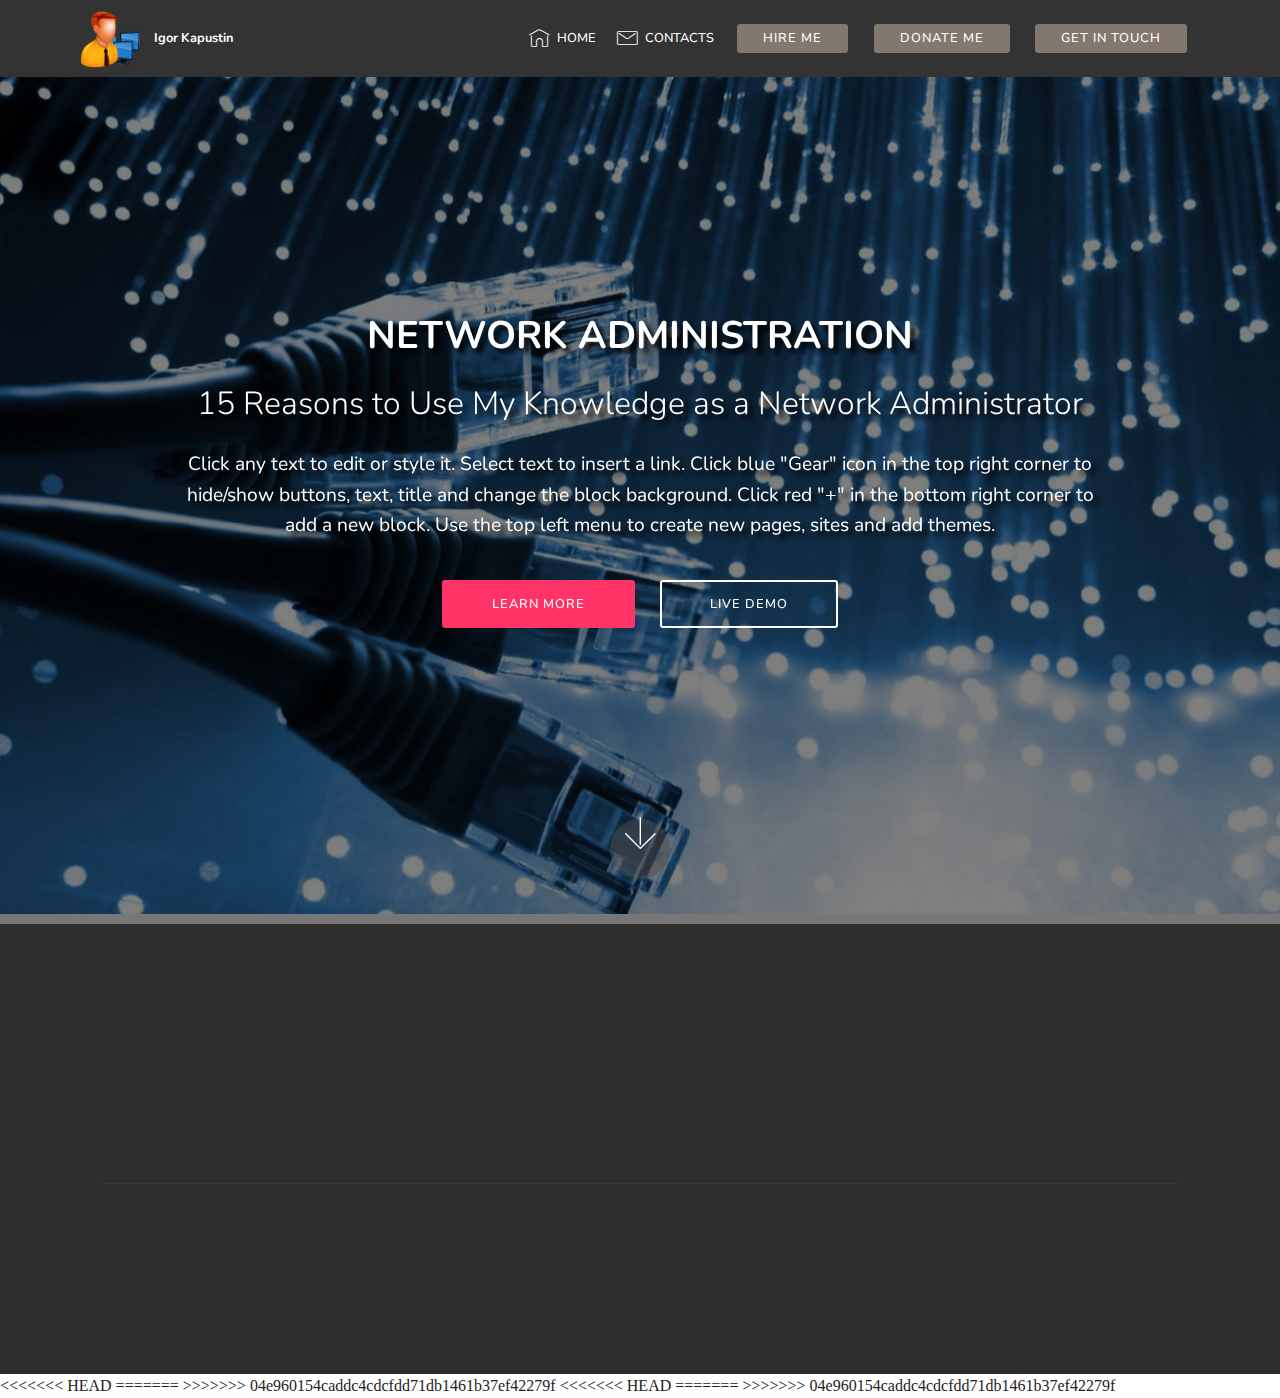
<file: network-administration.html>
<!DOCTYPE html>
<html>
<head>
  <!-- Site made with Mobirise Website Builder v4.11.9, https://mobirise.com -->
  <meta charset="UTF-8">
  <meta http-equiv="X-UA-Compatible" content="IE=edge">
  <meta name="generator" content="Mobirise v4.11.9, mobirise.com">
  <meta name="twitter:card" content="summary_large_image">
  <meta name="twitter:image:src" content="assets/images/network-administration-meta.jpg">
  <meta property="og:image" content="assets/images/network-administration-meta.jpg">
  <meta name="twitter:title" content="Network Administration">
  <meta name="viewport" content="width=device-width, initial-scale=1, minimum-scale=1">
  <link rel="shortcut icon" href="assets/images/admin-128x128-128x128.png" type="image/x-icon">
  <meta name="description" content="Network Administration">
  
  <title>Network Administration</title>
  <link rel="stylesheet" href="assets/icon54/style.css">
<<<<<<< HEAD
  <link rel="stylesheet" href="assets/font-awesome/css/font-awesome.css">
=======
>>>>>>> 04e960154caddc4cdcfdd71db1461b37ef42279f
  <link rel="stylesheet" href="assets/web/assets/mobirise-icons/mobirise-icons.css">
  <link rel="stylesheet" href="assets/font-awesome/css/font-awesome.css">
  <link rel="stylesheet" href="assets/bootstrap/css/bootstrap.min.css">
  <link rel="stylesheet" href="assets/bootstrap/css/bootstrap-grid.min.css">
  <link rel="stylesheet" href="assets/bootstrap/css/bootstrap-reboot.min.css">
<<<<<<< HEAD
  <link rel="stylesheet" href="assets/facebook-plugin/style.css">
  <link rel="stylesheet" href="assets/minicart-theme.css">
  <link rel="stylesheet" href="assets/tether/tether.min.css">
  <link rel="stylesheet" href="assets/dropdown/css/style.css">
  <link rel="stylesheet" href="assets/socicon/css/styles.css">
  <link rel="stylesheet" href="assets/animatecss/animate.min.css">
=======
  <link rel="stylesheet" href="assets/shopping-cart/minicart-theme.css">
  <link rel="stylesheet" href="assets/animatecss/animate.min.css">
  <link rel="stylesheet" href="assets/tether/tether.min.css">
  <link rel="stylesheet" href="assets/dropdown/css/style.css">
  <link rel="stylesheet" href="assets/socicon/css/styles.css">
>>>>>>> 04e960154caddc4cdcfdd71db1461b37ef42279f
  <link rel="stylesheet" href="assets/theme/css/style.css">
  <link rel="preload" as="style" href="assets/mobirise/css/mbr-additional.css"><link rel="stylesheet" href="assets/mobirise/css/mbr-additional.css" type="text/css">
  
  
  

</head>
<body>
  <section class="menu cid-rIP7lMexP3" once="menu" id="menu1-23">

    

    <nav class="navbar navbar-expand beta-menu navbar-dropdown align-items-center navbar-fixed-top navbar-toggleable-sm">
        <button class="navbar-toggler navbar-toggler-right" type="button" data-toggle="collapse" data-target="#navbarSupportedContent" aria-controls="navbarSupportedContent" aria-expanded="false" aria-label="Toggle navigation">
            <div class="hamburger">
                <span></span>
                <span></span>
                <span></span>
                <span></span>
            </div>
        </button>
        <div class="menu-logo">
            <div class="navbar-brand">
                <span class="navbar-logo">
                    <a href="https://casper55.ru/">
                         <img src="assets/images/admin-128x128-128x128.png" alt="Igor Kapustin" title="Igor Kapustin" style="height: 3.8rem;">
                    </a>
                </span>
                <span class="navbar-caption-wrap"><a class="navbar-caption text-white display-4" href="https://casper55.ru/">
                        Igor Kapustin</a></span>
            </div>
        </div>
        <div class="collapse navbar-collapse" id="navbarSupportedContent">
            <ul class="navbar-nav nav-dropdown" data-app-modern-menu="true"><li class="nav-item">
                    <a class="nav-link link text-white display-4" href="index.html#slider1-l"><span class="mbri-home mbr-iconfont mbr-iconfont-btn"></span>HOME</a>
                </li><li class="nav-item"><a class="nav-link link text-white display-4" href="#bottom"><span class="mbri-letter mbr-iconfont mbr-iconfont-btn"></span>CONTACTS</a></li></ul>
            <div class="navbar-buttons mbr-section-btn"><a class="btn btn-sm btn-info display-4" href="hire-me.html#header15-o">HIRE ME</a> <a class="btn btn-sm btn-info display-4" href="donate-me.html#header2-r">DONATE ME
                    </a> <a class="btn btn-sm btn-info display-4" href="get-in-touch.html#formbuilder-t">GET IN TOUCH</a></div>
        </div>
    </nav>
</section>

<section class="engine"><a href="https://mobirise.info/x">free css templates</a></section><section class="cid-ryfVuzfw2d mbr-fullscreen mbr-parallax-background" id="header2-x">

    

    <div class="mbr-overlay" style="opacity: 0.5; background-color: rgb(0, 0, 0);"></div>

    <div class="container align-center">
        <div class="row justify-content-md-center">
            <div class="mbr-white col-md-10">
                <h1 class="mbr-section-title mbr-bold pb-3 mbr-fonts-style display-1">
                    NETWORK ADMINISTRATION</h1>
                <h2 class="mbr-section-subtitle align-center mbr-light pb-3 mbr-fonts-style display-2">15 Reasons to Use My Knowledge as a Network Administrator</h2>
                <p class="mbr-text pb-3 mbr-fonts-style display-5">
                    Click any text to edit or style it. Select text to insert a link. Click blue "Gear" icon in the top right corner to hide/show buttons, text, title and change the block background. Click red "+" in the bottom right corner to add a new block. Use the top left menu to create new pages, sites and add themes.
                </p>
                <div class="mbr-section-btn">
                    <a class="btn btn-md btn-secondary display-4" href="https://mobirise.co">LEARN MORE</a>
                    <a class="btn btn-md btn-white-outline display-4" href="https://mobirise.co">LIVE DEMO</a>
                </div>
            </div>
        </div>
    </div>
    <div class="mbr-arrow hidden-sm-down" aria-hidden="true">
        <a href="#next">
            <i class="mbri-down mbr-iconfont"></i>
        </a>
    </div>
</section>

<section once="footer" class="cid-rITXeZKGrg" id="footer1-2k">

    

    

    <div class="container">
        <div class="media-container-row content text-white">
            <div class="col-12 col-xs-4 col-sm-4 col-md-4 col-lg-4">
                <div class="media-wrap">
                    <a href="https://casper55.ru/">
                        <img src="assets/images/admin-128x128-128x128.png" alt="Igor Kapustin" title="Igor Kapustin">
                    </a>
                </div>
            </div>
            <!-- <div class="col-12 col-md-3 mbr-fonts-style" mbr-theme-style="display-7">
                <h5 class="pb-3">
                    Address
                </h5>
                <p class="mbr-text">RUSSIA, OMSK</p>
            </div> -->
            <div class="col-12 col-xs-4 col-sm-4 col-md-4 col-lg-4 mbr-fonts-style display-4">
                <h5 class="pb-3">
                    Contacts
                </h5>
                <p class="mbr-text">
                    <span class="socicon socicon-mail mbr-iconfont"></span>
                    <a href="mailto:casper392945@gmail.com">&nbsp;casper392945@gmail.com</a><br>
                  	<span class="socicon socicon-viber mbr-iconfont"></span>
                    <a href="viber://chat?number=+7-913-6094079">&nbsp;+7-913-609-4079</a><br>
                  	<span class="socicon socicon-whatsapp mbr-iconfont"></span><a href="https://wa.me/+79136094079">&nbsp;+7-913-609-4079</a>
                </p>
            </div>
            <div class="col-12 col-xs-4 col-sm-4 col-md-4 col-lg-4 mbr-fonts-style display-4">
                <h5 class="pb-3">
                    Links
                </h5>
                <p class="mbr-text">
                    <a href="network-administration.html#header2-x">NETWORK ADMINISTRATION</a><br>
                    <a href="system-administration.html#header2-z">SYSTEM ADMINISTRATION</a><br>
                    <a href="frontend-development.html#header2-11">FRONTEND DEVELOPMENT</a><br><a href="templates-and-themes.html#header2-13">TEMPLATES AND THEMES</a><br><a href="custom-blocks.html#header2-16">CUSTOM BLOCKS</a><br><a href="tip-and-tricks.html#header2-17">TIPS AND TRICKS</a><br>
                </p>
            </div>
        </div>
        <div class="footer-lower">
            <div class="media-container-row">
                <div class="col-sm-12">
                    <hr>
                </div>
            </div>
            <div class="media-container-row mbr-white">
                <div class="col-sm-6 copyright">
                    <p class="mbr-text mbr-fonts-style display-4">
                        © Copyright 2019 <a href="https://casper55.ru/">Igor Kapustin</a> - All Rights Reserved
                    </p>
                </div>
                <div class="col-sm-6">
                    <div class="social-list align-right">
                        <div class="soc-item">
                            <a href="https://twitter.com/mobirise" target="_blank">
                                <span class="socicon-twitter socicon mbr-iconfont mbr-iconfont-social"></span>
                            </a>
                        </div>
                        <div class="soc-item">
                            <a href="https://www.facebook.com/pages/Mobirise/1616226671953247" target="_blank">
                                <span class="socicon-facebook socicon mbr-iconfont mbr-iconfont-social"></span>
                            </a>
                        </div>
                        <div class="soc-item">
                            <a href="https://www.youtube.com/c/mobirise" target="_blank">
                                <span class="socicon-youtube socicon mbr-iconfont mbr-iconfont-social"></span>
                            </a>
                        </div>
                        <div class="soc-item">
                            <a href="https://instagram.com/mobirise" target="_blank">
                                <span class="socicon-instagram socicon mbr-iconfont mbr-iconfont-social"></span>
                            </a>
                        </div>
                        <div class="soc-item">
                            <a href="https://plus.google.com/u/0/+Mobirise" target="_blank">
                                <span class="mbr-iconfont mbr-iconfont-social mbri-github"></span>
                            </a>
                        </div>
                        <div class="soc-item">
                            <a href="https://www.behance.net/Mobirise" target="_blank">
                                <span class="mbr-iconfont mbr-iconfont-social fa-codepen fa"></span>
                            </a>
                        </div>
                        <div class="soc-item">
                            <a href="https://www.behance.net/Mobirise" target="_blank">
                                <span class="mbr-iconfont mbr-iconfont-social fa-linkedin fa"></span>
<<<<<<< HEAD
                            </a>
                        </div>
                        <div class="soc-item">
                            <a href="https://www.behance.net/Mobirise" target="_blank">
                                <span class="mbr-iconfont mbr-iconfont-social icon54-v1-vk"></span>
=======
>>>>>>> 04e960154caddc4cdcfdd71db1461b37ef42279f
                            </a>
                        </div>
                        <div class="soc-item">
                            <a href="https://www.behance.net/Mobirise" target="_blank">
<<<<<<< HEAD
=======
                                <span class="mbr-iconfont mbr-iconfont-social icon54-v1-vk"></span>
                            </a>
                        </div>
                        <div class="soc-item">
                            <a href="https://www.behance.net/Mobirise" target="_blank">
>>>>>>> 04e960154caddc4cdcfdd71db1461b37ef42279f
                                <span class="mbr-iconfont mbr-iconfont-social fa-tumblr fa"></span>
                            </a>
                        </div>
                    </div>
                </div>
            </div>
        </div>
    </div>
</section>


  <script src="assets/web/assets/jquery/jquery.min.js"></script>
  <script src="assets/popper/popper.min.js"></script>
  <script src="assets/bootstrap/js/bootstrap.min.js"></script>
<<<<<<< HEAD
  <script src="https://connect.facebook.net/en_US/sdk.js#xfbml=1&amp;version=v2.5"></script>
  <script src="https://apis.google.com/js/plusone.js"></script>
  <script src="assets/facebook-plugin/facebook-script.js"></script>
  <script src="assets/minicart.js"></script>
  <script src="assets/jquery.easing.min.js"></script>
  <script src="assets/minicart-customizer.js"></script>
  <script src="assets/parallax/jarallax.min.js"></script>
  <script src="assets/smoothscroll/smooth-scroll.js"></script>
  <script src="assets/viewportchecker/jquery.viewportchecker.js"></script>
=======
        <script src="assets/parallax/jarallax.min.js"></script>
>>>>>>> 04e960154caddc4cdcfdd71db1461b37ef42279f
  <script src="assets/tether/tether.min.js"></script>
  <script src="assets/dropdown/js/nav-dropdown.js"></script>
  <script src="assets/dropdown/js/navbar-dropdown.js"></script>
  <script src="assets/touchswipe/jquery.touch-swipe.min.js"></script>
<<<<<<< HEAD
=======
  <script src="assets/viewportchecker/jquery.viewportchecker.js"></script>
  <script src="assets/smoothscroll/smooth-scroll.js"></script>
>>>>>>> 04e960154caddc4cdcfdd71db1461b37ef42279f
  <script src="assets/theme/js/script.js"></script>
  <script src="assets/witsec-mailform/witsec-mailform.js"></script>
  
  
  <input name="animation" type="hidden">
  
</body>
</html>
</file>
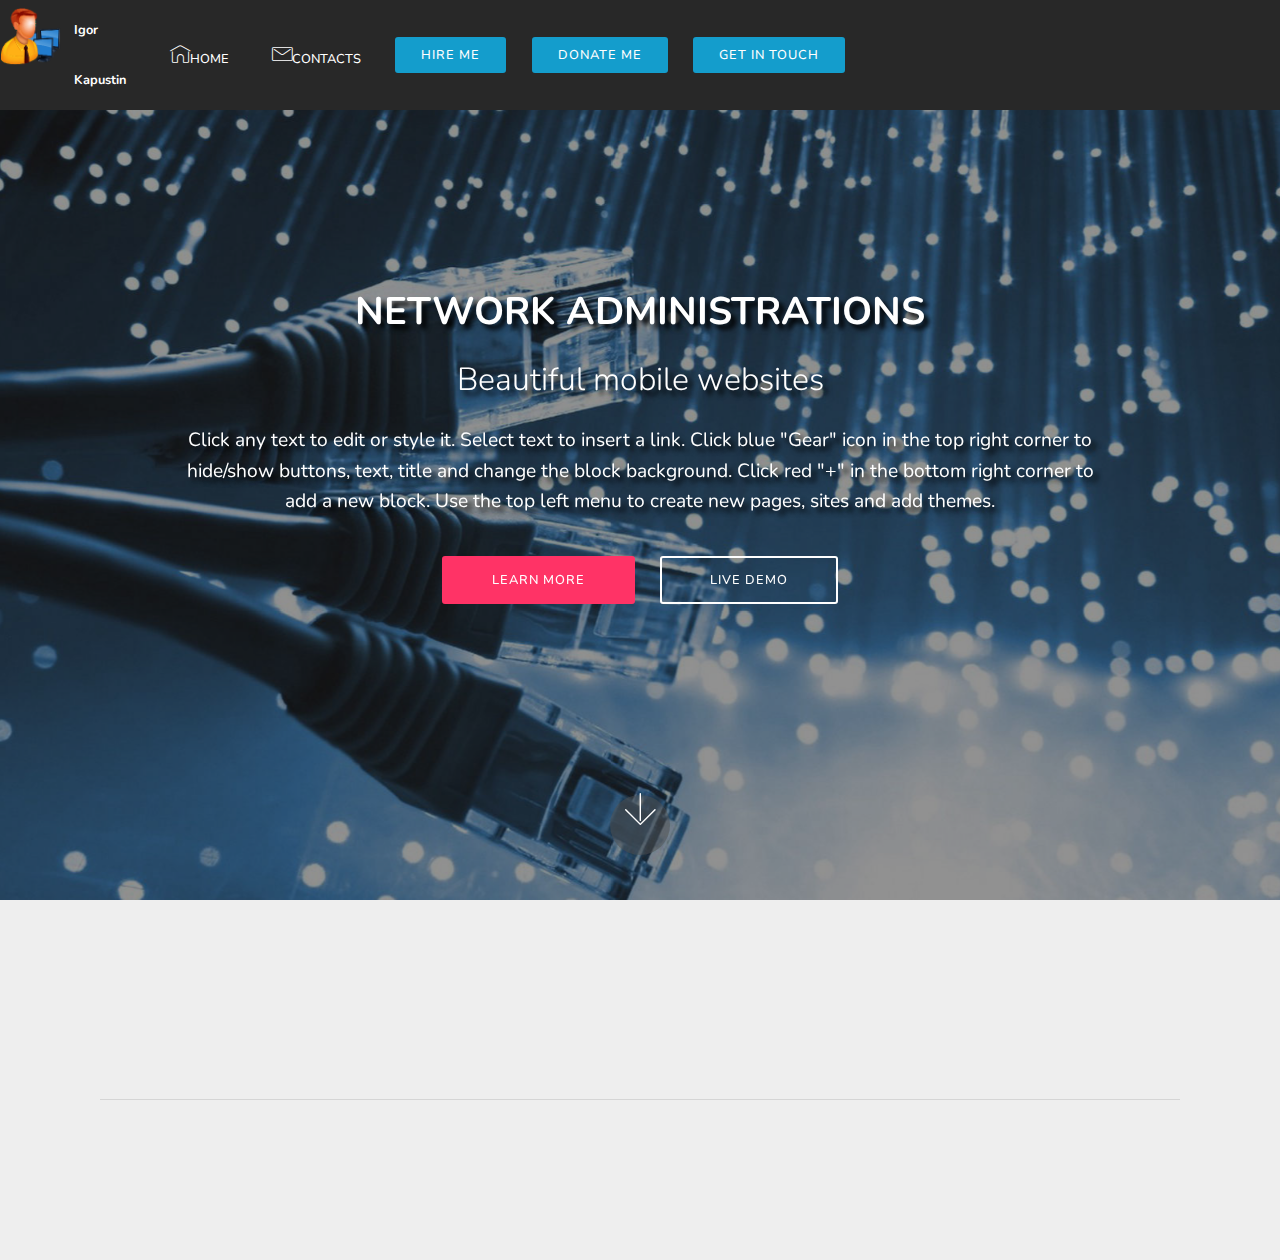
<file: network-administrations.html>
<!DOCTYPE html>
<html  >
<head>
  
  <meta charset="UTF-8">
  <meta http-equiv="X-UA-Compatible" content="IE=edge">
  
  <meta name="viewport" content="width=device-width, initial-scale=1, minimum-scale=1">
  <link rel="shortcut icon" href="assets/images/admin-128x128-128x128.png" type="image/x-icon">
  <meta name="description" content="Network Administrations">
  
  <title>Network Administrations</title>
  <link rel="stylesheet" href="assets/web/assets/mobirise-icons/mobirise-icons.css">
  <link rel="stylesheet" href="assets/tether/tether.min.css">
  <link rel="stylesheet" href="assets/soundcloud-plugin/style.css">
  <link rel="stylesheet" href="assets/bootstrap/css/bootstrap.min.css">
  <link rel="stylesheet" href="assets/bootstrap/css/bootstrap-grid.min.css">
  <link rel="stylesheet" href="assets/bootstrap/css/bootstrap-reboot.min.css">
  <link rel="stylesheet" href="assets/socicon/css/styles.css">
  <link rel="stylesheet" href="assets/animatecss/animate.min.css">
  <link rel="stylesheet" href="assets/dropdown/css/style.css">
  <link rel="stylesheet" href="assets/theme/css/style.css">
  <link rel="stylesheet" href="assets/mobirise/css/mbr-additional.css" type="text/css">
  
  
  
</head>
<body>
  <section class="menu cid-rxLQ6Td7UQ" once="menu" id="menu1-v">

    

    <nav class="navbar navbar-expand beta-menu navbar-dropdown align-items-center navbar-fixed-top navbar-toggleable-sm">
        <button class="navbar-toggler navbar-toggler-right" type="button" data-toggle="collapse" data-target="#navbarSupportedContent" aria-controls="navbarSupportedContent" aria-expanded="false" aria-label="Toggle navigation">
            <div class="hamburger">
                <span></span>
                <span></span>
                <span></span>
                <span></span>
            </div>
        </button>
        <div class="menu-logo">
            <div class="navbar-brand">
                <span class="navbar-logo">
                    <a href="https://casper55.ru/">
                         <img src="assets/images/admin-128x128-128x128.png" alt="Igor Kapustin" title="Igor Kapustin" style="height: 3.8rem;">
                    </a>
                </span>
                <span class="navbar-caption-wrap"><a class="navbar-caption text-white display-4" href="https://casper55.ru/">
                        Igor Kapustin</a></span>
            </div>
        </div>
        <div class="collapse navbar-collapse" id="navbarSupportedContent">
            <ul class="navbar-nav nav-dropdown" data-app-modern-menu="true"><li class="nav-item">
                    <a class="nav-link link text-white display-4" href="index.html#slider1-l"><span class="mbri-home mbr-iconfont mbr-iconfont-btn"></span>HOME</a>
                </li><li class="nav-item"><a class="nav-link link text-white display-4" href="#bottom"><span class="mbri-letter mbr-iconfont mbr-iconfont-btn"></span>CONTACTS</a></li></ul>
            <div class="navbar-buttons mbr-section-btn"><a class="btn btn-sm btn-primary display-4" href="hire-me.html">HIRE ME</a> <a class="btn btn-sm btn-primary display-4" href="donate-me.html">DONATE ME
                    </a> <a class="btn btn-sm btn-primary display-4" href="get-in-touch.html">GET IN TOUCH</a></div>
        </div>
    </nav>
</section>

<section class="cid-ryfVuzfw2d mbr-fullscreen mbr-parallax-background" id="header2-x">

    

    <div class="mbr-overlay" style="opacity: 0.5; background-color: rgb(35, 35, 35);"></div>

    <div class="container align-center">
        <div class="row justify-content-md-center">
            <div class="mbr-white col-md-10">
                <h1 class="mbr-section-title mbr-bold pb-3 mbr-fonts-style display-1">
                    NETWORK ADMINISTRATIONS</h1>
                <h3 class="mbr-section-subtitle align-center mbr-light pb-3 mbr-fonts-style display-2">
                    Beautiful mobile websites
                </h3>
                <p class="mbr-text pb-3 mbr-fonts-style display-5">
                    Click any text to edit or style it. Select text to insert a link. Click blue "Gear" icon in the top right corner to hide/show buttons, text, title and change the block background. Click red "+" in the bottom right corner to add a new block. Use the top left menu to create new pages, sites and add themes.
                </p>
                <div class="mbr-section-btn">
                    <a class="btn btn-md btn-secondary display-4" href="#">LEARN MORE</a>
                    <a class="btn btn-md btn-white-outline display-4" href="#">LIVE DEMO</a>
                </div>
            </div>
        </div>
    </div>
    <div class="mbr-arrow hidden-sm-down" aria-hidden="true">
        <a href="#next">
            <i class="mbri-down mbr-iconfont"></i>
        </a>
    </div>
</section>

<section class="cid-ryfVrNERKn" id="footer1-w">

    

    

    <div class="container">
        <div class="media-container-row content text-white">
            <div class="col-12 col-md-3">
                <div class="media-wrap">
                    <a href="https://casper55.ru/">
                        <img src="assets/images/admin-128x128-128x128.png" alt="Igor Kapustin" title="Igor Kapustin">
                    </a>
                </div>
            </div>
            <!-- <div class="col-12 col-md-3 mbr-fonts-style" mbr-theme-style="display-7">
                <h5 class="pb-3">
                    Address
                </h5>
                <p class="mbr-text">RUSSIA, OMSK</p>
            </div> -->
            <div class="col-12 col-md-3 mbr-fonts-style display-7">
                <h5 class="pb-3">
                    Contacts
                </h5>
                <p class="mbr-text">Email: <a href="mailto:casper392945@gmail.com">casper392945@gmail.com</a><br>Viber: <a href="viber://chat?number=+7-913-6094079">+7-913-609-4079</a><br>WhatsApp: <a href="https://wa.me/+79136094079">+7-913-609-4079</a></p>
            </div>
            <div class="col-12 col-md-4 mbr-fonts-style display-4">
                <h5 class="pb-3">
                    Links
                </h5>
                <p class="mbr-text">
                    <a href="network-administrations.html#header2-x">NETWORK ADMINISTRATION</a><br>
                    SYSTEM ADMINISTRATION<br>
                    FRONT END DEVELOPMENT USING MOBIRISE<br>TEMPLATES AND THEMES FOR MOBIRISE<br>CUSTOM BLOCKS
FOR MOBIRISE<br>TIPS AND TRICKS
FOR MOBIRISE<br>
                </p>
            </div>
        </div>
        <div class="footer-lower">
            <div class="media-container-row">
                <div class="col-sm-12">
                    <hr>
                </div>
            </div>
            <div class="media-container-row mbr-white">
                <div class="col-sm-6 copyright">
                    <p class="mbr-text mbr-fonts-style display-7">
                        © Copyright 2019 <a href="https://casper55.ru/">Igor Kapustin</a> - All Rights Reserved
                    </p>
                </div>
                <div class="col-md-6">
                    <div class="social-list align-right">
                        <div class="soc-item">
                            <a href="https://twitter.com/mobirise" target="_blank">
                                <span class="socicon-twitter socicon mbr-iconfont mbr-iconfont-social"></span>
                            </a>
                        </div>
                        <div class="soc-item">
                            <a href="https://www.facebook.com/pages/Mobirise/1616226671953247" target="_blank">
                                <span class="socicon-facebook socicon mbr-iconfont mbr-iconfont-social"></span>
                            </a>
                        </div>
                        <div class="soc-item">
                            <a href="https://www.youtube.com/c/mobirise" target="_blank">
                                <span class="socicon-youtube socicon mbr-iconfont mbr-iconfont-social"></span>
                            </a>
                        </div>
                        <div class="soc-item">
                            <a href="https://instagram.com/mobirise" target="_blank">
                                <span class="socicon-instagram socicon mbr-iconfont mbr-iconfont-social"></span>
                            </a>
                        </div>
                        <div class="soc-item">
                            <a href="https://plus.google.com/u/0/+Mobirise" target="_blank">
                                <span class="socicon-googleplus socicon mbr-iconfont mbr-iconfont-social"></span>
                            </a>
                        </div>
                        <div class="soc-item">
                            <a href="https://www.behance.net/Mobirise" target="_blank">
                                <span class="socicon-behance socicon mbr-iconfont mbr-iconfont-social"></span>
                            </a>
                        </div>
                    </div>
                </div>
            </div>
        </div>
    </div>
</section>


  <script src="assets/web/assets/jquery/jquery.min.js"></script>
  <script src="assets/popper/popper.min.js"></script>
  <script src="assets/tether/tether.min.js"></script>
  <script src="assets/bootstrap/js/bootstrap.min.js"></script>
  <script src="assets/smoothscroll/smooth-scroll.js"></script>
  <script src="assets/touchswipe/jquery.touch-swipe.min.js"></script>
  <script src="assets/viewportchecker/jquery.viewportchecker.js"></script>
  <script src="assets/parallax/jarallax.min.js"></script>
  <script src="assets/dropdown/js/nav-dropdown.js"></script>
  <script src="assets/dropdown/js/navbar-dropdown.js"></script>
  <script src="assets/theme/js/script.js"></script>
  
  
  <input name="animation" type="hidden">
  </body>
</html>
</file>
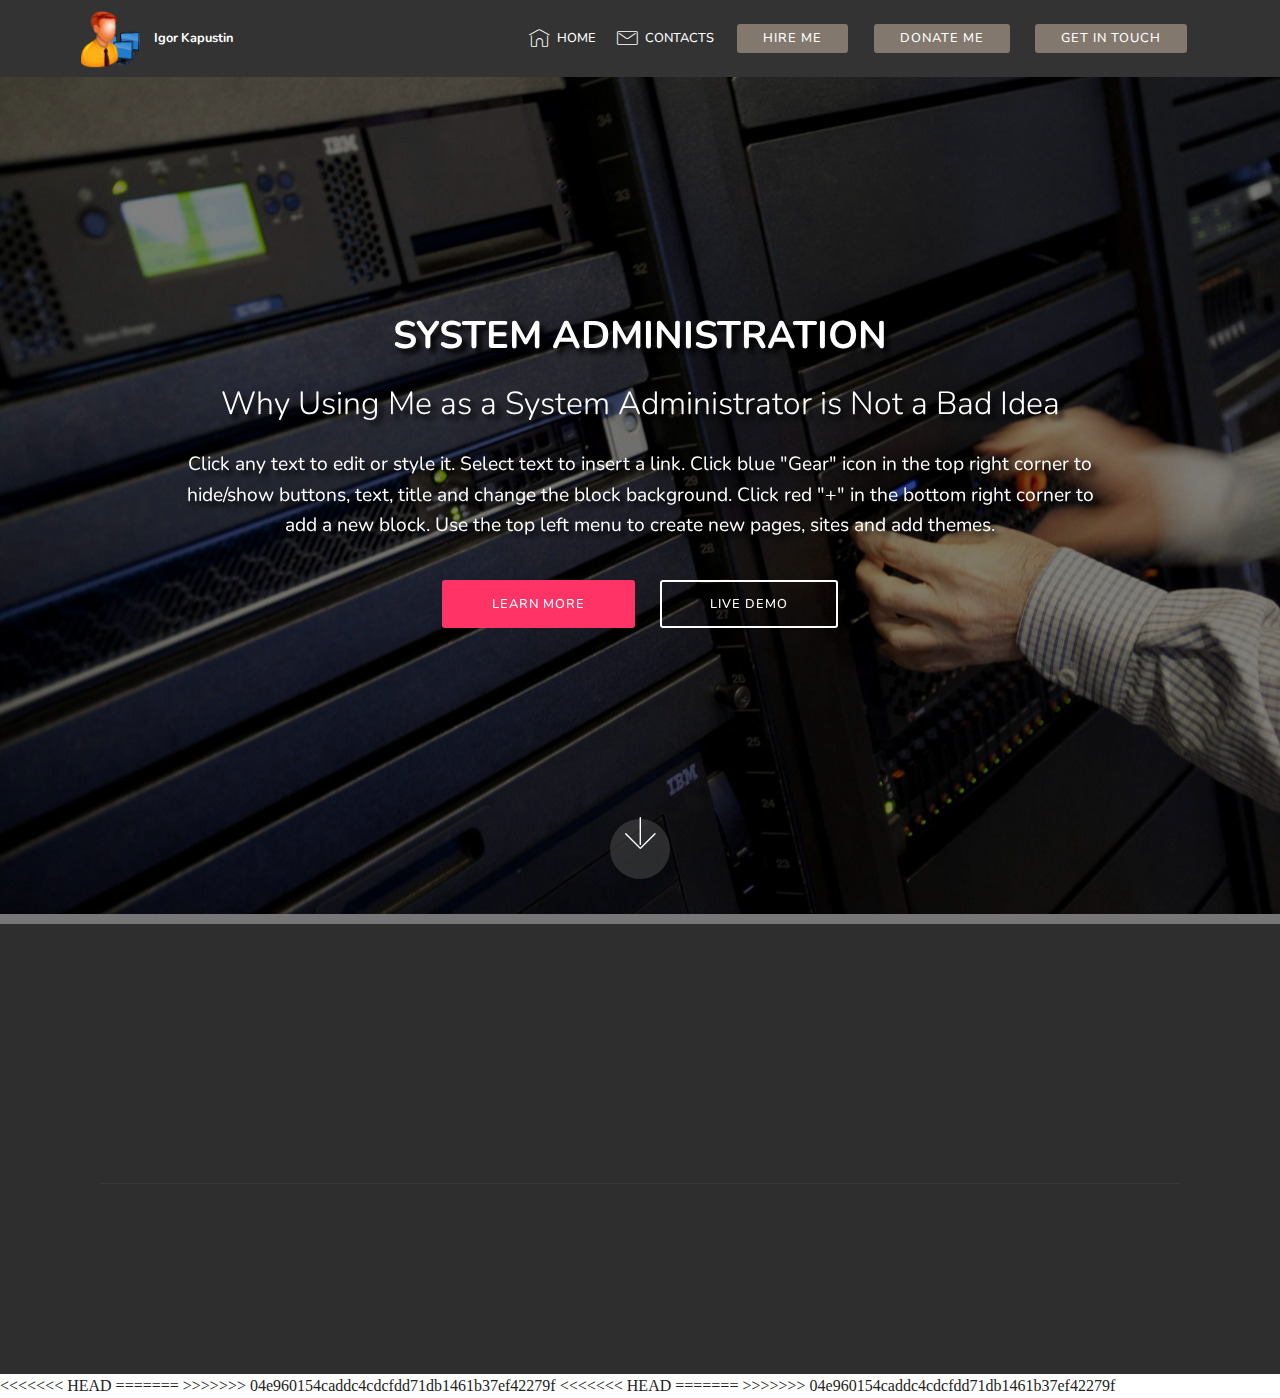
<file: system-administration.html>
<!DOCTYPE html>
<html>
<head>
  <!-- Site made with Mobirise Website Builder v4.11.9, https://mobirise.com -->
  <meta charset="UTF-8">
  <meta http-equiv="X-UA-Compatible" content="IE=edge">
  <meta name="generator" content="Mobirise v4.11.9, mobirise.com">
  <meta name="twitter:card" content="summary_large_image">
  <meta name="twitter:image:src" content="assets/images/system-administration-meta.jpg">
  <meta property="og:image" content="assets/images/system-administration-meta.jpg">
  <meta name="twitter:title" content="System Administration">
  <meta name="viewport" content="width=device-width, initial-scale=1, minimum-scale=1">
  <link rel="shortcut icon" href="assets/images/admin-128x128-128x128.png" type="image/x-icon">
  <meta name="description" content="System Administration">
  
  <title>System Administration</title>
  <link rel="stylesheet" href="assets/icon54/style.css">
<<<<<<< HEAD
  <link rel="stylesheet" href="assets/font-awesome/css/font-awesome.css">
=======
>>>>>>> 04e960154caddc4cdcfdd71db1461b37ef42279f
  <link rel="stylesheet" href="assets/web/assets/mobirise-icons/mobirise-icons.css">
  <link rel="stylesheet" href="assets/font-awesome/css/font-awesome.css">
  <link rel="stylesheet" href="assets/bootstrap/css/bootstrap.min.css">
  <link rel="stylesheet" href="assets/bootstrap/css/bootstrap-grid.min.css">
  <link rel="stylesheet" href="assets/bootstrap/css/bootstrap-reboot.min.css">
<<<<<<< HEAD
  <link rel="stylesheet" href="assets/facebook-plugin/style.css">
  <link rel="stylesheet" href="assets/minicart-theme.css">
  <link rel="stylesheet" href="assets/tether/tether.min.css">
  <link rel="stylesheet" href="assets/dropdown/css/style.css">
  <link rel="stylesheet" href="assets/socicon/css/styles.css">
  <link rel="stylesheet" href="assets/animatecss/animate.min.css">
=======
  <link rel="stylesheet" href="assets/shopping-cart/minicart-theme.css">
  <link rel="stylesheet" href="assets/animatecss/animate.min.css">
  <link rel="stylesheet" href="assets/tether/tether.min.css">
  <link rel="stylesheet" href="assets/dropdown/css/style.css">
  <link rel="stylesheet" href="assets/socicon/css/styles.css">
>>>>>>> 04e960154caddc4cdcfdd71db1461b37ef42279f
  <link rel="stylesheet" href="assets/theme/css/style.css">
  <link rel="preload" as="style" href="assets/mobirise/css/mbr-additional.css"><link rel="stylesheet" href="assets/mobirise/css/mbr-additional.css" type="text/css">
  
  
  

</head>
<body>
  <section class="menu cid-rIP7lMexP3" once="menu" id="menu1-23">

    

    <nav class="navbar navbar-expand beta-menu navbar-dropdown align-items-center navbar-fixed-top navbar-toggleable-sm">
        <button class="navbar-toggler navbar-toggler-right" type="button" data-toggle="collapse" data-target="#navbarSupportedContent" aria-controls="navbarSupportedContent" aria-expanded="false" aria-label="Toggle navigation">
            <div class="hamburger">
                <span></span>
                <span></span>
                <span></span>
                <span></span>
            </div>
        </button>
        <div class="menu-logo">
            <div class="navbar-brand">
                <span class="navbar-logo">
                    <a href="https://casper55.ru/">
                         <img src="assets/images/admin-128x128-128x128.png" alt="Igor Kapustin" title="Igor Kapustin" style="height: 3.8rem;">
                    </a>
                </span>
                <span class="navbar-caption-wrap"><a class="navbar-caption text-white display-4" href="https://casper55.ru/">
                        Igor Kapustin</a></span>
            </div>
        </div>
        <div class="collapse navbar-collapse" id="navbarSupportedContent">
            <ul class="navbar-nav nav-dropdown" data-app-modern-menu="true"><li class="nav-item">
                    <a class="nav-link link text-white display-4" href="index.html#slider1-l"><span class="mbri-home mbr-iconfont mbr-iconfont-btn"></span>HOME</a>
                </li><li class="nav-item"><a class="nav-link link text-white display-4" href="#bottom"><span class="mbri-letter mbr-iconfont mbr-iconfont-btn"></span>CONTACTS</a></li></ul>
            <div class="navbar-buttons mbr-section-btn"><a class="btn btn-sm btn-info display-4" href="hire-me.html#header15-o">HIRE ME</a> <a class="btn btn-sm btn-info display-4" href="donate-me.html#header2-r">DONATE ME
                    </a> <a class="btn btn-sm btn-info display-4" href="get-in-touch.html#formbuilder-t">GET IN TOUCH</a></div>
        </div>
    </nav>
</section>

<section class="engine"><a href="https://mobirise.info/f">easy site builder</a></section><section class="cid-ryg10vI0i5 mbr-fullscreen mbr-parallax-background" id="header2-z">

    

    <div class="mbr-overlay" style="opacity: 0.5; background-color: rgb(0, 0, 0);"></div>

    <div class="container align-center">
        <div class="row justify-content-md-center">
            <div class="mbr-white col-md-10">
                <h1 class="mbr-section-title mbr-bold pb-3 mbr-fonts-style display-1">
                    SYSTEM ADMINISTRATION</h1>
                <h2 class="mbr-section-subtitle align-center mbr-light pb-3 mbr-fonts-style display-2">Why Using Me as a System Administrator is Not a Bad Idea</h2>
                <p class="mbr-text pb-3 mbr-fonts-style display-5">
                    Click any text to edit or style it. Select text to insert a link. Click blue "Gear" icon in the top right corner to hide/show buttons, text, title and change the block background. Click red "+" in the bottom right corner to add a new block. Use the top left menu to create new pages, sites and add themes.
                </p>
                <div class="mbr-section-btn">
                    <a class="btn btn-md btn-secondary display-4" href="https://mobirise.co">LEARN MORE</a>
                    <a class="btn btn-md btn-white-outline display-4" href="https://mobirise.co">LIVE DEMO</a>
                </div>
            </div>
        </div>
    </div>
    <div class="mbr-arrow hidden-sm-down" aria-hidden="true">
        <a href="#next">
            <i class="mbri-down mbr-iconfont"></i>
        </a>
    </div>
</section>

<section once="footer" class="cid-rITXeZKGrg" id="footer1-2k">

    

    

    <div class="container">
        <div class="media-container-row content text-white">
            <div class="col-12 col-xs-4 col-sm-4 col-md-4 col-lg-4">
                <div class="media-wrap">
                    <a href="https://casper55.ru/">
                        <img src="assets/images/admin-128x128-128x128.png" alt="Igor Kapustin" title="Igor Kapustin">
                    </a>
                </div>
            </div>
            <!-- <div class="col-12 col-md-3 mbr-fonts-style" mbr-theme-style="display-7">
                <h5 class="pb-3">
                    Address
                </h5>
                <p class="mbr-text">RUSSIA, OMSK</p>
            </div> -->
            <div class="col-12 col-xs-4 col-sm-4 col-md-4 col-lg-4 mbr-fonts-style display-4">
                <h5 class="pb-3">
                    Contacts
                </h5>
                <p class="mbr-text">
                    <span class="socicon socicon-mail mbr-iconfont"></span>
                    <a href="mailto:casper392945@gmail.com">&nbsp;casper392945@gmail.com</a><br>
                  	<span class="socicon socicon-viber mbr-iconfont"></span>
                    <a href="viber://chat?number=+7-913-6094079">&nbsp;+7-913-609-4079</a><br>
                  	<span class="socicon socicon-whatsapp mbr-iconfont"></span><a href="https://wa.me/+79136094079">&nbsp;+7-913-609-4079</a>
                </p>
            </div>
            <div class="col-12 col-xs-4 col-sm-4 col-md-4 col-lg-4 mbr-fonts-style display-4">
                <h5 class="pb-3">
                    Links
                </h5>
                <p class="mbr-text">
                    <a href="network-administration.html#header2-x">NETWORK ADMINISTRATION</a><br>
                    <a href="system-administration.html#header2-z">SYSTEM ADMINISTRATION</a><br>
                    <a href="frontend-development.html#header2-11">FRONTEND DEVELOPMENT</a><br><a href="templates-and-themes.html#header2-13">TEMPLATES AND THEMES</a><br><a href="custom-blocks.html#header2-16">CUSTOM BLOCKS</a><br><a href="tip-and-tricks.html#header2-17">TIPS AND TRICKS</a><br>
                </p>
            </div>
        </div>
        <div class="footer-lower">
            <div class="media-container-row">
                <div class="col-sm-12">
                    <hr>
                </div>
            </div>
            <div class="media-container-row mbr-white">
                <div class="col-sm-6 copyright">
                    <p class="mbr-text mbr-fonts-style display-4">
                        © Copyright 2019 <a href="https://casper55.ru/">Igor Kapustin</a> - All Rights Reserved
                    </p>
                </div>
                <div class="col-sm-6">
                    <div class="social-list align-right">
                        <div class="soc-item">
                            <a href="https://twitter.com/mobirise" target="_blank">
                                <span class="socicon-twitter socicon mbr-iconfont mbr-iconfont-social"></span>
                            </a>
                        </div>
                        <div class="soc-item">
                            <a href="https://www.facebook.com/pages/Mobirise/1616226671953247" target="_blank">
                                <span class="socicon-facebook socicon mbr-iconfont mbr-iconfont-social"></span>
                            </a>
                        </div>
                        <div class="soc-item">
                            <a href="https://www.youtube.com/c/mobirise" target="_blank">
                                <span class="socicon-youtube socicon mbr-iconfont mbr-iconfont-social"></span>
                            </a>
                        </div>
                        <div class="soc-item">
                            <a href="https://instagram.com/mobirise" target="_blank">
                                <span class="socicon-instagram socicon mbr-iconfont mbr-iconfont-social"></span>
                            </a>
                        </div>
                        <div class="soc-item">
                            <a href="https://plus.google.com/u/0/+Mobirise" target="_blank">
                                <span class="mbr-iconfont mbr-iconfont-social mbri-github"></span>
                            </a>
                        </div>
                        <div class="soc-item">
                            <a href="https://www.behance.net/Mobirise" target="_blank">
                                <span class="mbr-iconfont mbr-iconfont-social fa-codepen fa"></span>
                            </a>
                        </div>
                        <div class="soc-item">
                            <a href="https://www.behance.net/Mobirise" target="_blank">
                                <span class="mbr-iconfont mbr-iconfont-social fa-linkedin fa"></span>
<<<<<<< HEAD
                            </a>
                        </div>
                        <div class="soc-item">
                            <a href="https://www.behance.net/Mobirise" target="_blank">
                                <span class="mbr-iconfont mbr-iconfont-social icon54-v1-vk"></span>
=======
>>>>>>> 04e960154caddc4cdcfdd71db1461b37ef42279f
                            </a>
                        </div>
                        <div class="soc-item">
                            <a href="https://www.behance.net/Mobirise" target="_blank">
<<<<<<< HEAD
=======
                                <span class="mbr-iconfont mbr-iconfont-social icon54-v1-vk"></span>
                            </a>
                        </div>
                        <div class="soc-item">
                            <a href="https://www.behance.net/Mobirise" target="_blank">
>>>>>>> 04e960154caddc4cdcfdd71db1461b37ef42279f
                                <span class="mbr-iconfont mbr-iconfont-social fa-tumblr fa"></span>
                            </a>
                        </div>
                    </div>
                </div>
            </div>
        </div>
    </div>
</section>


  <script src="assets/web/assets/jquery/jquery.min.js"></script>
  <script src="assets/popper/popper.min.js"></script>
  <script src="assets/bootstrap/js/bootstrap.min.js"></script>
<<<<<<< HEAD
  <script src="https://connect.facebook.net/en_US/sdk.js#xfbml=1&amp;version=v2.5"></script>
  <script src="https://apis.google.com/js/plusone.js"></script>
  <script src="assets/facebook-plugin/facebook-script.js"></script>
  <script src="assets/minicart.js"></script>
  <script src="assets/jquery.easing.min.js"></script>
  <script src="assets/minicart-customizer.js"></script>
  <script src="assets/parallax/jarallax.min.js"></script>
  <script src="assets/smoothscroll/smooth-scroll.js"></script>
  <script src="assets/viewportchecker/jquery.viewportchecker.js"></script>
=======
        <script src="assets/parallax/jarallax.min.js"></script>
>>>>>>> 04e960154caddc4cdcfdd71db1461b37ef42279f
  <script src="assets/tether/tether.min.js"></script>
  <script src="assets/dropdown/js/nav-dropdown.js"></script>
  <script src="assets/dropdown/js/navbar-dropdown.js"></script>
  <script src="assets/touchswipe/jquery.touch-swipe.min.js"></script>
<<<<<<< HEAD
=======
  <script src="assets/viewportchecker/jquery.viewportchecker.js"></script>
  <script src="assets/smoothscroll/smooth-scroll.js"></script>
>>>>>>> 04e960154caddc4cdcfdd71db1461b37ef42279f
  <script src="assets/theme/js/script.js"></script>
  <script src="assets/witsec-mailform/witsec-mailform.js"></script>
  
  
  <input name="animation" type="hidden">
  
</body>
</html>
</file>
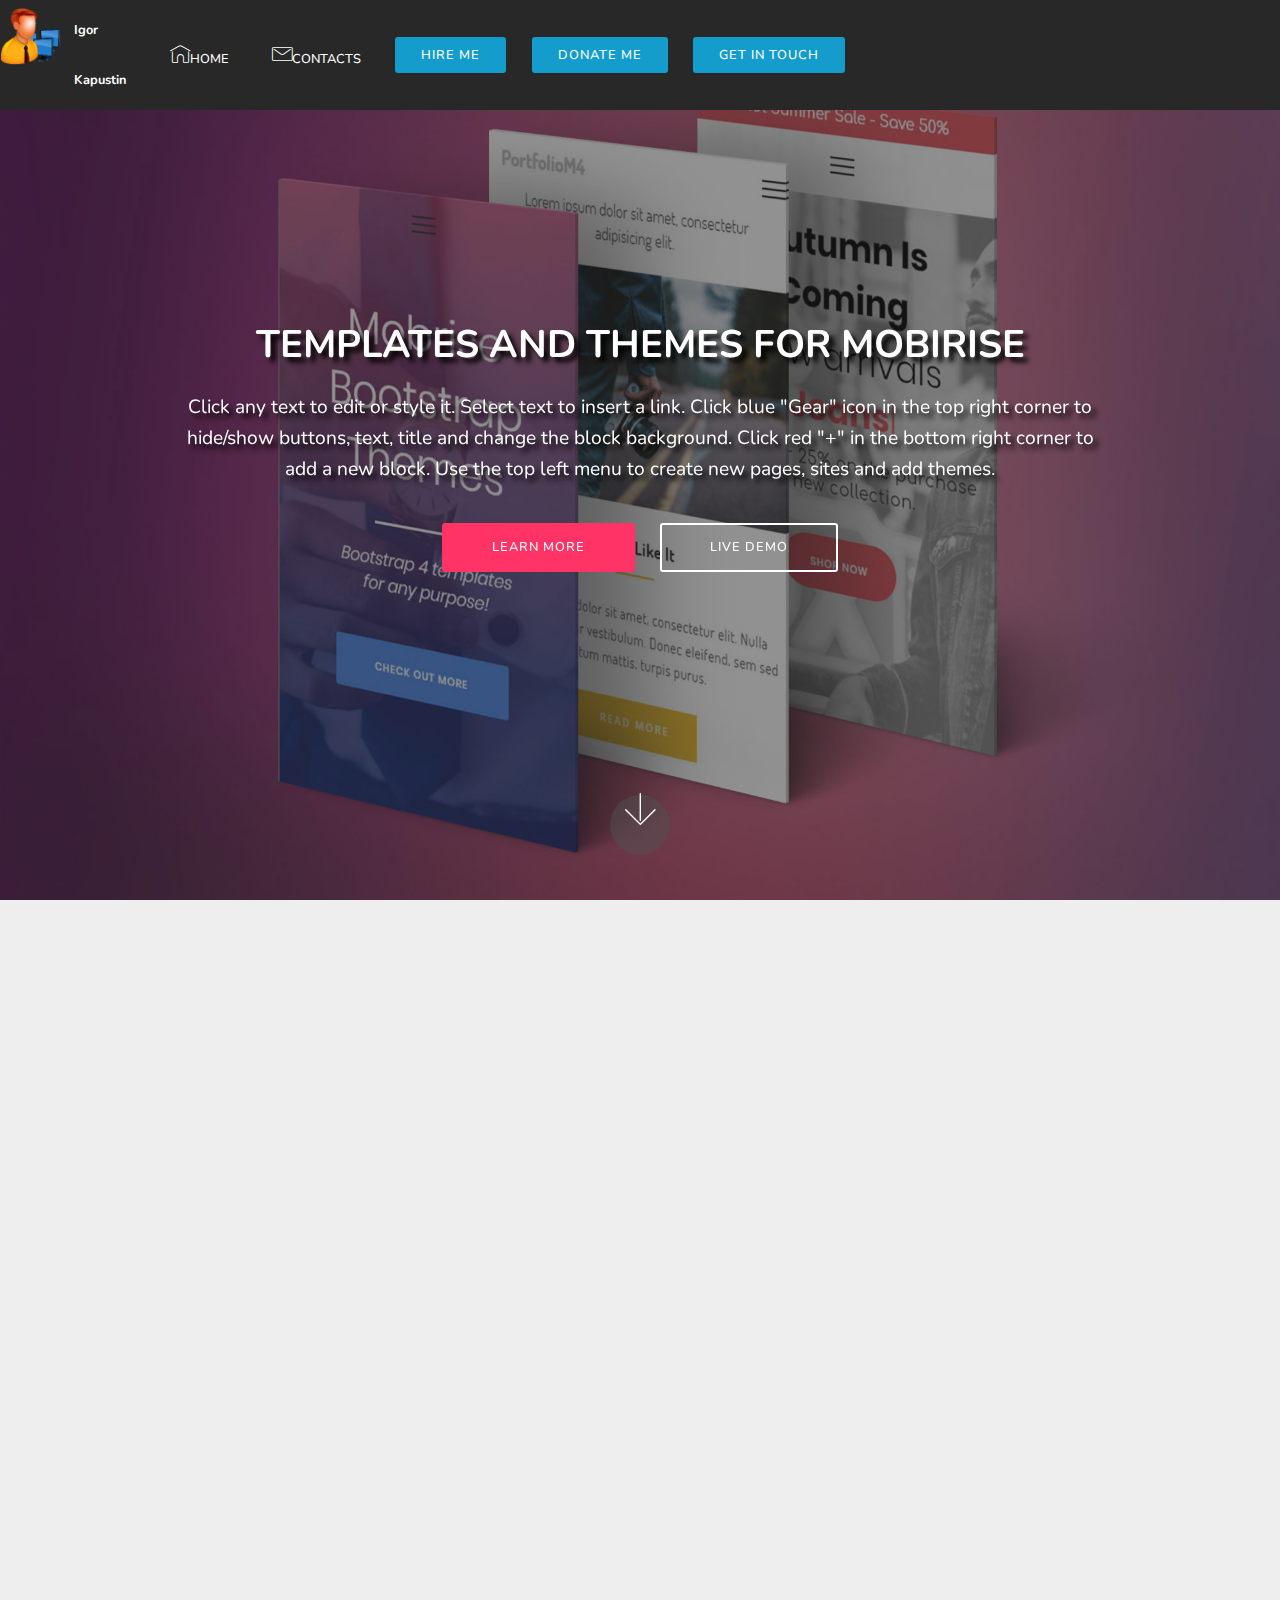
<file: templates-and-themes-for-mobirise.html>
<!DOCTYPE html>
<html lang="en"   >
<head>
  <!-- Site made with Mobirise Website Builder v4.10.16, https://mobirise.com -->
  <meta charset="UTF-8">
  <meta http-equiv="X-UA-Compatible" content="IE=edge">
  <meta name="generator" content="Mobirise v4.10.16, mobirise.com">
  <meta name="viewport" content="width=device-width, initial-scale=1, minimum-scale=1">
  <link rel="shortcut icon" href="assets/images/admin-128x128-128x128.png" type="image/x-icon">
  <meta name="description" content="Templates and Themes for MOBIRISE">
  
  <title>Templates and Themes for MOBIRISE</title>
  <link rel="stylesheet" href="assets/web/assets/mobirise-icons/mobirise-icons.css">
  <link rel="stylesheet" href="assets/web/assets/mobirise-icons2/mobirise2.css">
  <link rel="stylesheet" href="assets/bootstrap/css/bootstrap.min.css">
  <link rel="stylesheet" href="assets/bootstrap/css/bootstrap-grid.min.css">
  <link rel="stylesheet" href="assets/bootstrap/css/bootstrap-reboot.min.css">
  <link rel="stylesheet" href="assets/dropdown/css/style.css">
  <link rel="stylesheet" href="assets/animatecss/animate.min.css">
  <link rel="stylesheet" href="assets/tether/tether.min.css">
  <link rel="stylesheet" href="assets/socicon/css/styles.css">
  <link rel="stylesheet" href="assets/theme/css/style.css">
  <link rel="stylesheet" href="assets/formoid-css/recaptcha.css">
  <link rel="preload" as="style" href="assets/mobirise/css/mbr-additional.css"><link rel="stylesheet" href="assets/mobirise/css/mbr-additional.css" type="text/css">
  
  
  

</head>
<body>
  <section class="menu cid-rxLQ6Td7UQ" once="menu" id="menu1-12">

    

    <nav class="navbar navbar-expand beta-menu navbar-dropdown align-items-center navbar-fixed-top navbar-toggleable-sm">
        <button class="navbar-toggler navbar-toggler-right" type="button" data-toggle="collapse" data-target="#navbarSupportedContent" aria-controls="navbarSupportedContent" aria-expanded="false" aria-label="Toggle navigation">
            <div class="hamburger">
                <span></span>
                <span></span>
                <span></span>
                <span></span>
            </div>
        </button>
        <div class="menu-logo">
            <div class="navbar-brand">
                <span class="navbar-logo">
                    <a href="https://casper55.ru/">
                         <img src="assets/images/admin-128x128-128x128.png" alt="Igor Kapustin" title="Igor Kapustin" style="height: 3.8rem;">
                    </a>
                </span>
                <span class="navbar-caption-wrap"><a class="navbar-caption text-white display-4" href="https://casper55.ru/">
                        Igor Kapustin</a></span>
            </div>
        </div>
        <div class="collapse navbar-collapse" id="navbarSupportedContent">
            <ul class="navbar-nav nav-dropdown" data-app-modern-menu="true"><li class="nav-item">
                    <a class="nav-link link text-white display-4" href="index.html#slider1-l"><span class="mbri-home mbr-iconfont mbr-iconfont-btn"></span>HOME</a>
                </li><li class="nav-item"><a class="nav-link link text-white display-4" href="#bottom"><span class="mbri-letter mbr-iconfont mbr-iconfont-btn"></span>CONTACTS</a></li></ul>
            <div class="navbar-buttons mbr-section-btn"><a class="btn btn-sm btn-primary display-4" href="hire-me.html">HIRE ME</a> <a class="btn btn-sm btn-primary display-4" href="donate-me.html">DONATE ME
                    </a> <a class="btn btn-sm btn-primary display-4" href="get-in-touch.html">GET IN TOUCH</a></div>
        </div>
    </nav>
</section>

<section class="engine"><a href="https://mobirise.info/x">css templates</a></section><section class="cid-rylJkjcw8v mbr-fullscreen mbr-parallax-background" id="header2-13">

    

    <div class="mbr-overlay" style="opacity: 0.5; background-color: rgb(35, 35, 35);"></div>

    <div class="container align-center">
        <div class="row justify-content-md-center">
            <div class="mbr-white col-md-10">
                <h1 class="mbr-section-title mbr-bold pb-3 mbr-fonts-style display-1">TEMPLATES AND THEMES FOR MOBIRISE</h1>
                
                <p class="mbr-text pb-3 mbr-fonts-style display-5">
                    Click any text to edit or style it. Select text to insert a link. Click blue "Gear" icon in the top right corner to hide/show buttons, text, title and change the block background. Click red "+" in the bottom right corner to add a new block. Use the top left menu to create new pages, sites and add themes.
                </p>
                <div class="mbr-section-btn"><a class="btn btn-md btn-secondary display-4" href="https://mobirise.co">LEARN MORE</a>
                    <a class="btn btn-md btn-white-outline display-4" href="templates-and-themes-for-mobirise.html#content002-1z">LIVE DEMO</a></div>
            </div>
        </div>
    </div>
    <div class="mbr-arrow hidden-sm-down" aria-hidden="true">
        <a href="#next">
            <i class="mbri-down mbr-iconfont"></i>
        </a>
    </div>
</section>

<section class="header1 cid-ryr6IdCLw5" id="content002-1z">
    
    
    <div class="container">
        <div class="row">
            <div class="col-lg-12 img-col">
                <img src="assets/images/screenshot-2019-08-07-accelerated-mobile-pages-1886x953.jpg" alt="Mobirise" title="">
                <div class="mbr-section-btn pt-3"><a class="btn btn-lg btn-primary display-4" href="https://mobirise.co"><span class="mobi-mbri mobi-mbri-right mbr-iconfont mbr-iconfont-btn"></span>READ MORE</a></div>
            </div>
            <div class="col-lg-5 title-col align-left">
                <div class="title-wrap">
                    <h3 class="number mbr-medium mbr-black pb-2 mbr-fonts-style display-7">01</h3>
                    <h2 class="mbr-section-title mbr-semibold mbr-black mbr-fonts-style display-2">Mobirise AMP Demo Pages</h2>
                    
                </div>
            </div>

            <div class="col-lg-7 text-col align-left">
<p class="mbr-text mbr-black mbr-regular mbr-light mbr-fonts-style display-7"><a href="https://mobirise.com/extensions/corporateamp/" target="_blank">CorporateAMP Theme.</a></p><p><a href="https://mobirise.com/extensions/shopamp/" target="_blank">ShopAMP Theme.</a> </p><p><a href="https://mobirise.com/extensions/depotamp/" target="_blank">DepotAMP Theme.</a></p><p><a href="https://mobirise.com/extensions/companyamp/" target="_blank">CompanyAMP Theme.</a> Stylish and universal theme for any type of companies. When building your company landing page, consider this captivating theme that sparks everyone's interest.</p><p><a href="https://mobirise.com/extensions/simpleamp/" target="_blank">SimpleAMP Theme.</a> A fantastic and flexible clothing website theme. Benefit from the ready-made layouts. Build a website to your taste and present your brand in the best possible way.</p><p><a href="https://mobirise.com/extensions/lifestyleamp/" target="_blank">LifestyleAMP Theme.</a> Easily create a personal, fashion, relationshop and lifestyle website that will be a real eye candy and inspiration for everyone.</p><p><a href="https://mobirise.com/extensions/workshopamp/" target="_blank">WorkshopAMP Theme.</a> If you offer repair services and have a workshop, this is the right theme for you.</p><p><a href="https://mobirise.com/extensions/gamingamp/" target="_blank">GamingAMP Theme.</a> The dark and neat design will excite and entertain every video game fan that visits your website.</p><p><a href="https://mobirise.com/extensions/strategyamp/" target="_blank">StrategyAMP Theme</a> is a solid, informative, laconic and smart template for strategies of any business spheres: design, content, social media, sales, and business development. It is also suitable for consulting agencies to present services and make them plain and attractive for clients.</p><p><a href="https://mobirise.com/extensions/churchamp/" target="_blank">ChurchAMP Theme</a> is a modern theme designed for churches and religious movements around the world. It is also suitable for creating a charity or charitable foundation website.</p><p><a href="https://mobirise.com/extensions/brandamp/" target="_blank">BrandAMP Theme</a> is a simplistic and creative website theme to boost your brand. Use it to create your brand quickly and effectively.</p><p><a href="https://mobirise.com/extensions/serviceamp/" target="_blank">ServiceAMP Theme</a> is a clean and modern multipurpose AMP theme to promote every kind of services online.</p><p><a href="https://mobirise.com/extensions/interioramp/" target="_blank">InteriorAMP Theme</a> is a neat and eye-catching theme for interior, architect, lightning design websites.</p><p></p><p><a href="https://mobirise.com/extensions/sportamp/" target="_blank"></a><a href="https://mobirise.com/extensions/sportamp/" target="_blank">SportAMP Theme</a> is a creative theme for sport-related websites. Easily create webpages for sport news, fitness clubs, and gyms.&nbsp;</p><p><a href="https://mobirise.com/extensions/appamp/" target="_blank">AppAMP Theme</a> is a neat AMP theme best suited for landing pages showcasing your mobile and desktop apps.</p><p><a href="https://mobirise.com/extensions/consultingamp/" target="_blank">ConsultingAMP Theme</a> - an exclusive AMP theme to create a site for consulting and other professional services.<br></p><p><a href="https://mobirise.com/extensions/schoolamp/" target="_blank">SchoolAMP Theme</a> - a new theme based on AMP for school sites, courses pages, online lessons, and educational services.</p><p><a href="https://mobirise.com/extensions/organicamp/" target="_blank">OrganicAMP Theme</a> - Mouth-watering and trendy AMP theme for building online food stores. It's ideal for launching vegetarian food shops, cooking websites and healthy nutrition pages.</p><p><a href="https://mobirise.com/extensions/resumeamp/" target="_blank">ResumeAMP Theme</a> - Lovely and creative AMP theme for creating online resumes. It is great for starting online profiles and portfolios</p><p><a href="https://mobirise.com/extensions/weddingamp/" target="_blank">WeddingAMP Theme</a> - The lovely AMP theme for weddings, celebrations, and event planners.</p><p><a href="https://mobirise.com/extensions/fitnessamp/" target="_blank">FitnessAMP Theme</a> - AMP theme for fitness, gym, sport and health related websites. In addition to various content, info, and features blocks, the theme includes pricing tables and training schedules.</p><p><a href="https://mobirise.com/extensions/architectamp/" target="_blank">ArchitectAMP</a> - The AMP theme for architectural building, exterior design, and construction business owners.<br></p><p><a href="https://mobirise.com/extensions/handymanamp/" target="_blank">HandymanAMP Theme</a> - Perfect theme for plumber or electrician, painter or similar craftsman, construction, handyman, carpenter, craftsman workshop or repair business website. AMP themes are compatible, and you can use blocks from HandymanAMP in other AMP themes provided by Mobirise.</p><p><a href="https://mobirise.com/extensions/beautyamp/" target="_blank">BeautyAMP Theme</a> - AMP theme for beauty studios, barber shops, tattoo salons, massage parlors, and gyms</p><p><a href="https://mobirise.com/extensions/soundamp/" target="_blank">SoundAMP Theme</a> - The AMP theme for music industry sites. A great choice to present music producers, DJs, singers, record studions, music labels, bands and groups, sound pros.</p><p><a href="https://mobirise.com/extensions/startupamp/" target="_blank">StartupAMP Theme</a> - AMP theme for startup websites with rounded corners and deep gradient colors</p><p><a href="https://mobirise.com/extensions/spaceamp/" target="_blank">SpaceAMP Theme</a> - Clean and spacious AMP theme with 60+ slick blocks</p><p><a href="https://mobirise.com/extensions/lightamp/" target="_blank">LightAMP Theme</a> - Large set of beautiful AMP blocks including sliders, timelines, lightboxes, tables, and media blocks. Based on AMP and compatible with other AMP themes in Mobirise.</p><p><a href="https://mobirise.com/extensions/eventamp/" target="_blank">EventAMP Theme</a> - AMP-based remake of popular Mobirise3 theme. Good to promote your special events, meetings, presentations.</p><p><a href="https://mobirise.com/extensions/blackamp/" target="_blank">BlackAMP Theme</a> - Extended AMP theme with forms, icons, new 70 blocks and layouts. Create lightning fast, top-ranking websites with latest Google AMP (Accelerated Mobile Pages) standard.</p><p>Mobirise AMP Theme - accelerate your site with Google AMP</p>
           </div>
        </div>
        <div class="row">
            <div class="col-lg-12 img-col">
                <img src="assets/images/screenshot-2019-08-07-bootstrap-4-framework1-1878x957.jpg" alt="Mobirise" title="">
                <div class="mbr-section-btn pt-3"><a class="btn btn-lg btn-primary display-4" href="https://mobirise.co"><span class="mobi-mbri mobi-mbri-right mbr-iconfont mbr-iconfont-btn"></span>READ MORE</a></div>
            </div>
            <div class="col-lg-5 title-col align-left">
                <div class="title-wrap">
                    <h3 class="number mbr-medium mbr-black pb-2 mbr-fonts-style display-7">02</h3>
                    <h2 class="mbr-section-title mbr-semibold mbr-black mbr-fonts-style display-2">Mobirise Bootstrap4 Demo Page</h2>
                    
                </div>
            </div>

            <div class="col-lg-7 text-col align-left">
<p class="mbr-text mbr-black mbr-regular mbr-light mbr-fonts-style display-7">CompanyAMP Theme. Stylish and universal theme for any type of companies. When building your company landing page, consider this captivating theme that sparks everyone's interest.</p><p><strong>CompanyAMP Theme</strong>. Stylish and universal theme for any type of companies. When building your company landing page, consider this captivating theme that sparks everyone's interest.</p>
           </div>
        </div>
        <div class="row">
            <div class="col-lg-12 img-col">
                <img src="assets/images/screenshot-2019-08-07-bootstrap-3-framework-1581x638.png" alt="Mobirise" title="">
                <div class="mbr-section-btn pt-3"><a class="btn btn-lg btn-primary display-4" href="https://mobirise.co"><span class="mobi-mbri mobi-mbri-right mbr-iconfont mbr-iconfont-btn"></span>READ MORE</a></div>
            </div>
            <div class="col-lg-5 title-col align-left">
                <div class="title-wrap">
                    <h3 class="number mbr-medium mbr-black pb-2 mbr-fonts-style display-7">03</h3>
                    <h2 class="mbr-section-title mbr-semibold mbr-black mbr-fonts-style display-2">Mobirise Bootstrap3 Demo Page</h2>
                    
                </div>
            </div>

            <div class="col-lg-7 text-col align-left">
<p class="mbr-text mbr-black mbr-regular mbr-light mbr-fonts-style display-7">CompanyAMP Theme. Stylish and universal theme for any type of companies. When building your company landing page, consider this captivating theme that sparks everyone's interest.</p><p><strong>CompanyAMP Theme</strong>. Stylish and universal theme for any type of companies. When building your company landing page, consider this captivating theme that sparks everyone's interest.</p>
           </div>
        </div>        
    </div>
</section>

<section class="cid-rylLPQVfSL" id="footer1-1i">

    

    

    <div class="container">
        <div class="media-container-row content text-white">
            <div class="col-12 col-md-3">
                <div class="media-wrap">
                    <a href="https://casper55.ru/">
                        <img src="assets/images/admin-128x128-128x128.png" alt="Igor Kapustin" title="Igor Kapustin">
                    </a>
                </div>
            </div>
            <!-- <div class="col-12 col-md-3 mbr-fonts-style" mbr-theme-style="display-7">
                <h5 class="pb-3">
                    Address
                </h5>
                <p class="mbr-text">RUSSIA, OMSK</p>
            </div> -->
            <div class="col-12 col-md-3 mbr-fonts-style display-7">
                <h5 class="pb-3">
                    Contacts
                </h5>
                <p class="mbr-text">Email: <a href="mailto:casper392945@gmail.com">casper392945@gmail.com</a><br>Viber: <a href="viber://chat?number=+7-913-6094079">+7-913-609-4079</a><br>WhatsApp: <a href="https://wa.me/+79136094079">+7-913-609-4079</a></p>
            </div>
            <div class="col-12 col-md-4 mbr-fonts-style display-4">
                <h5 class="pb-3">
                    Links
                </h5>
                <p class="mbr-text">
                    <a href="network-administration.html#header2-x">NETWORK ADMINISTRATION</a><br>
                    <a href="system-administration.html#header2-z">SYSTEM ADMINISTRATION</a><br>
                    <a href="front-end-development-using-mobirise.html#header2-11">FRONT END DEVELOPMENT USING MOBIRISE</a><br><a href="templates-and-themes-for-mobirise.html#header2-13">TEMPLATES AND THEMES FOR MOBIRISE</a><br><a href="custom-blocks-for-mobirise.html#header2-16">CUSTOM BLOCKS
FOR MOBIRISE</a><br><a href="tip-and-tricks-for-mobirise.html#header2-17">TIPS AND TRICKS
FOR MOBIRISE</a><br>
                </p>
            </div>
        </div>
        <div class="footer-lower">
            <div class="media-container-row">
                <div class="col-sm-12">
                    <hr>
                </div>
            </div>
            <div class="media-container-row mbr-white">
                <div class="col-sm-6 copyright">
                    <p class="mbr-text mbr-fonts-style display-7">
                        © Copyright 2019 <a href="https://casper55.ru/">Igor Kapustin</a> - All Rights Reserved
                    </p>
                </div>
                <div class="col-md-6">
                    <div class="social-list align-right">
                        <div class="soc-item">
                            <a href="https://twitter.com/mobirise" target="_blank">
                                <span class="socicon-twitter socicon mbr-iconfont mbr-iconfont-social"></span>
                            </a>
                        </div>
                        <div class="soc-item">
                            <a href="https://www.facebook.com/pages/Mobirise/1616226671953247" target="_blank">
                                <span class="socicon-facebook socicon mbr-iconfont mbr-iconfont-social"></span>
                            </a>
                        </div>
                        <div class="soc-item">
                            <a href="https://www.youtube.com/c/mobirise" target="_blank">
                                <span class="socicon-youtube socicon mbr-iconfont mbr-iconfont-social"></span>
                            </a>
                        </div>
                        <div class="soc-item">
                            <a href="https://instagram.com/mobirise" target="_blank">
                                <span class="socicon-instagram socicon mbr-iconfont mbr-iconfont-social"></span>
                            </a>
                        </div>
                        <div class="soc-item">
                            <a href="https://plus.google.com/u/0/+Mobirise" target="_blank">
                                <span class="socicon-googleplus socicon mbr-iconfont mbr-iconfont-social"></span>
                            </a>
                        </div>
                        <div class="soc-item">
                            <a href="https://www.behance.net/Mobirise" target="_blank">
                                <span class="socicon-behance socicon mbr-iconfont mbr-iconfont-social"></span>
                            </a>
                        </div>
                    </div>
                </div>
            </div>
        </div>
    </div>
</section>


  <script src="assets/web/assets/jquery/jquery.min.js"></script>
  <script src="assets/popper/popper.min.js"></script>
  <script src="assets/bootstrap/js/bootstrap.min.js"></script>
  <script src="assets/smoothscroll/smooth-scroll.js"></script>
  <script src="assets/dropdown/js/nav-dropdown.js"></script>
  <script src="assets/dropdown/js/navbar-dropdown.js"></script>
  <script src="assets/touchswipe/jquery.touch-swipe.min.js"></script>
  <script src="assets/viewportchecker/jquery.viewportchecker.js"></script>
  <script src="assets/parallax/jarallax.min.js"></script>
  <script src="assets/tether/tether.min.js"></script>
  <script src="assets/theme/js/script.js"></script>
  <script src="assets/formoid/formoid.min.js"></script>
  
  
  <input name="animation" type="hidden">
  
</body>
</html>
</file>
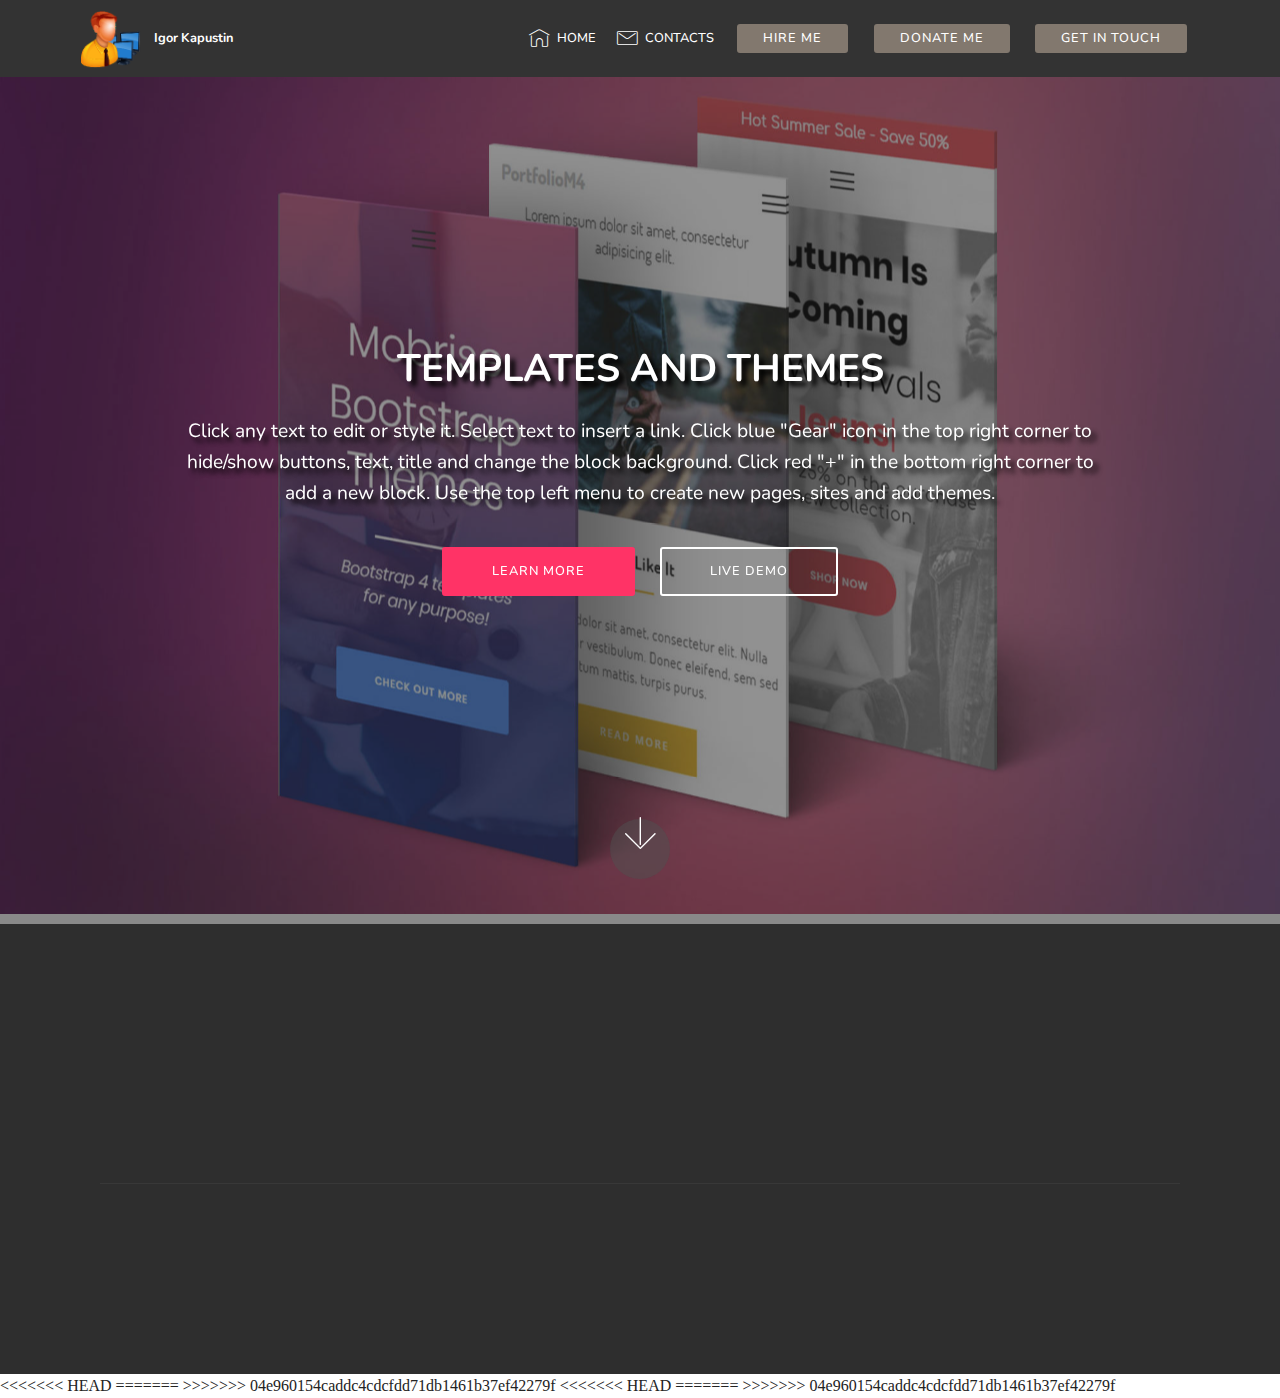
<file: templates-and-themes.html>
<!DOCTYPE html>
<html>
<head>
  <!-- Site made with Mobirise Website Builder v4.11.9, https://mobirise.com -->
  <meta charset="UTF-8">
  <meta http-equiv="X-UA-Compatible" content="IE=edge">
  <meta name="generator" content="Mobirise v4.11.9, mobirise.com">
  <meta name="twitter:card" content="summary_large_image">
  <meta name="twitter:image:src" content="assets/images/templates-and-themes-meta.jpg">
  <meta property="og:image" content="assets/images/templates-and-themes-meta.jpg">
  <meta name="twitter:title" content="Templates and Themes">
  <meta name="viewport" content="width=device-width, initial-scale=1, minimum-scale=1">
  <link rel="shortcut icon" href="assets/images/admin-128x128-128x128.png" type="image/x-icon">
  <meta name="description" content="Templates and Themes">
  
  <title>Templates and Themes</title>
  <link rel="stylesheet" href="assets/icon54/style.css">
<<<<<<< HEAD
  <link rel="stylesheet" href="assets/font-awesome/css/font-awesome.css">
=======
>>>>>>> 04e960154caddc4cdcfdd71db1461b37ef42279f
  <link rel="stylesheet" href="assets/web/assets/mobirise-icons/mobirise-icons.css">
  <link rel="stylesheet" href="assets/font-awesome/css/font-awesome.css">
  <link rel="stylesheet" href="assets/bootstrap/css/bootstrap.min.css">
  <link rel="stylesheet" href="assets/bootstrap/css/bootstrap-grid.min.css">
  <link rel="stylesheet" href="assets/bootstrap/css/bootstrap-reboot.min.css">
<<<<<<< HEAD
  <link rel="stylesheet" href="assets/facebook-plugin/style.css">
  <link rel="stylesheet" href="assets/minicart-theme.css">
  <link rel="stylesheet" href="assets/tether/tether.min.css">
  <link rel="stylesheet" href="assets/dropdown/css/style.css">
  <link rel="stylesheet" href="assets/socicon/css/styles.css">
  <link rel="stylesheet" href="assets/animatecss/animate.min.css">
=======
  <link rel="stylesheet" href="assets/shopping-cart/minicart-theme.css">
  <link rel="stylesheet" href="assets/animatecss/animate.min.css">
  <link rel="stylesheet" href="assets/tether/tether.min.css">
  <link rel="stylesheet" href="assets/dropdown/css/style.css">
  <link rel="stylesheet" href="assets/socicon/css/styles.css">
>>>>>>> 04e960154caddc4cdcfdd71db1461b37ef42279f
  <link rel="stylesheet" href="assets/theme/css/style.css">
  <link rel="preload" as="style" href="assets/mobirise/css/mbr-additional.css"><link rel="stylesheet" href="assets/mobirise/css/mbr-additional.css" type="text/css">
  
  
  

</head>
<body>
  <section class="menu cid-rIP7lMexP3" once="menu" id="menu1-23">

    

    <nav class="navbar navbar-expand beta-menu navbar-dropdown align-items-center navbar-fixed-top navbar-toggleable-sm">
        <button class="navbar-toggler navbar-toggler-right" type="button" data-toggle="collapse" data-target="#navbarSupportedContent" aria-controls="navbarSupportedContent" aria-expanded="false" aria-label="Toggle navigation">
            <div class="hamburger">
                <span></span>
                <span></span>
                <span></span>
                <span></span>
            </div>
        </button>
        <div class="menu-logo">
            <div class="navbar-brand">
                <span class="navbar-logo">
                    <a href="https://casper55.ru/">
                         <img src="assets/images/admin-128x128-128x128.png" alt="Igor Kapustin" title="Igor Kapustin" style="height: 3.8rem;">
                    </a>
                </span>
                <span class="navbar-caption-wrap"><a class="navbar-caption text-white display-4" href="https://casper55.ru/">
                        Igor Kapustin</a></span>
            </div>
        </div>
        <div class="collapse navbar-collapse" id="navbarSupportedContent">
            <ul class="navbar-nav nav-dropdown" data-app-modern-menu="true"><li class="nav-item">
                    <a class="nav-link link text-white display-4" href="index.html#slider1-l"><span class="mbri-home mbr-iconfont mbr-iconfont-btn"></span>HOME</a>
                </li><li class="nav-item"><a class="nav-link link text-white display-4" href="#bottom"><span class="mbri-letter mbr-iconfont mbr-iconfont-btn"></span>CONTACTS</a></li></ul>
            <div class="navbar-buttons mbr-section-btn"><a class="btn btn-sm btn-info display-4" href="hire-me.html#header15-o">HIRE ME</a> <a class="btn btn-sm btn-info display-4" href="donate-me.html#header2-r">DONATE ME
                    </a> <a class="btn btn-sm btn-info display-4" href="get-in-touch.html#formbuilder-t">GET IN TOUCH</a></div>
        </div>
    </nav>
</section>

<section class="engine"><a href="https://mobirise.info/m">free web design templates</a></section><section class="cid-rylJkjcw8v mbr-fullscreen mbr-parallax-background" id="header2-13">

    

    <div class="mbr-overlay" style="opacity: 0.5; background-color: rgb(35, 35, 35);"></div>

    <div class="container align-center">
        <div class="row justify-content-md-center">
            <div class="mbr-white col-md-10">
                <h1 class="mbr-section-title mbr-bold pb-3 mbr-fonts-style display-1">TEMPLATES AND THEMES</h1>
                
                <p class="mbr-text pb-3 mbr-fonts-style display-5">
                    Click any text to edit or style it. Select text to insert a link. Click blue "Gear" icon in the top right corner to hide/show buttons, text, title and change the block background. Click red "+" in the bottom right corner to add a new block. Use the top left menu to create new pages, sites and add themes.
                </p>
                <div class="mbr-section-btn"><a class="btn btn-md btn-secondary display-4" href="https://mobirise.co">LEARN MORE</a>
                    <a class="btn btn-md btn-white-outline display-4" href="templates-and-themes-for-mobirise.html#content002-1z">LIVE DEMO</a></div>
            </div>
        </div>
    </div>
    <div class="mbr-arrow hidden-sm-down" aria-hidden="true">
        <a href="#next">
            <i class="mbri-down mbr-iconfont"></i>
        </a>
    </div>
</section>

<section once="footer" class="cid-rITXeZKGrg" id="footer1-2k">

    

    

    <div class="container">
        <div class="media-container-row content text-white">
            <div class="col-12 col-xs-4 col-sm-4 col-md-4 col-lg-4">
                <div class="media-wrap">
                    <a href="https://casper55.ru/">
                        <img src="assets/images/admin-128x128-128x128.png" alt="Igor Kapustin" title="Igor Kapustin">
                    </a>
                </div>
            </div>
            <!-- <div class="col-12 col-md-3 mbr-fonts-style" mbr-theme-style="display-7">
                <h5 class="pb-3">
                    Address
                </h5>
                <p class="mbr-text">RUSSIA, OMSK</p>
            </div> -->
            <div class="col-12 col-xs-4 col-sm-4 col-md-4 col-lg-4 mbr-fonts-style display-4">
                <h5 class="pb-3">
                    Contacts
                </h5>
                <p class="mbr-text">
                    <span class="socicon socicon-mail mbr-iconfont"></span>
                    <a href="mailto:casper392945@gmail.com">&nbsp;casper392945@gmail.com</a><br>
                  	<span class="socicon socicon-viber mbr-iconfont"></span>
                    <a href="viber://chat?number=+7-913-6094079">&nbsp;+7-913-609-4079</a><br>
                  	<span class="socicon socicon-whatsapp mbr-iconfont"></span><a href="https://wa.me/+79136094079">&nbsp;+7-913-609-4079</a>
                </p>
            </div>
            <div class="col-12 col-xs-4 col-sm-4 col-md-4 col-lg-4 mbr-fonts-style display-4">
                <h5 class="pb-3">
                    Links
                </h5>
                <p class="mbr-text">
                    <a href="network-administration.html#header2-x">NETWORK ADMINISTRATION</a><br>
                    <a href="system-administration.html#header2-z">SYSTEM ADMINISTRATION</a><br>
                    <a href="frontend-development.html#header2-11">FRONTEND DEVELOPMENT</a><br><a href="templates-and-themes.html#header2-13">TEMPLATES AND THEMES</a><br><a href="custom-blocks.html#header2-16">CUSTOM BLOCKS</a><br><a href="tip-and-tricks.html#header2-17">TIPS AND TRICKS</a><br>
                </p>
            </div>
        </div>
        <div class="footer-lower">
            <div class="media-container-row">
                <div class="col-sm-12">
                    <hr>
                </div>
            </div>
            <div class="media-container-row mbr-white">
                <div class="col-sm-6 copyright">
                    <p class="mbr-text mbr-fonts-style display-4">
                        © Copyright 2019 <a href="https://casper55.ru/">Igor Kapustin</a> - All Rights Reserved
                    </p>
                </div>
                <div class="col-sm-6">
                    <div class="social-list align-right">
                        <div class="soc-item">
                            <a href="https://twitter.com/mobirise" target="_blank">
                                <span class="socicon-twitter socicon mbr-iconfont mbr-iconfont-social"></span>
                            </a>
                        </div>
                        <div class="soc-item">
                            <a href="https://www.facebook.com/pages/Mobirise/1616226671953247" target="_blank">
                                <span class="socicon-facebook socicon mbr-iconfont mbr-iconfont-social"></span>
                            </a>
                        </div>
                        <div class="soc-item">
                            <a href="https://www.youtube.com/c/mobirise" target="_blank">
                                <span class="socicon-youtube socicon mbr-iconfont mbr-iconfont-social"></span>
                            </a>
                        </div>
                        <div class="soc-item">
                            <a href="https://instagram.com/mobirise" target="_blank">
                                <span class="socicon-instagram socicon mbr-iconfont mbr-iconfont-social"></span>
                            </a>
                        </div>
                        <div class="soc-item">
                            <a href="https://plus.google.com/u/0/+Mobirise" target="_blank">
                                <span class="mbr-iconfont mbr-iconfont-social mbri-github"></span>
                            </a>
                        </div>
                        <div class="soc-item">
                            <a href="https://www.behance.net/Mobirise" target="_blank">
                                <span class="mbr-iconfont mbr-iconfont-social fa-codepen fa"></span>
                            </a>
                        </div>
                        <div class="soc-item">
                            <a href="https://www.behance.net/Mobirise" target="_blank">
                                <span class="mbr-iconfont mbr-iconfont-social fa-linkedin fa"></span>
<<<<<<< HEAD
                            </a>
                        </div>
                        <div class="soc-item">
                            <a href="https://www.behance.net/Mobirise" target="_blank">
                                <span class="mbr-iconfont mbr-iconfont-social icon54-v1-vk"></span>
=======
>>>>>>> 04e960154caddc4cdcfdd71db1461b37ef42279f
                            </a>
                        </div>
                        <div class="soc-item">
                            <a href="https://www.behance.net/Mobirise" target="_blank">
<<<<<<< HEAD
=======
                                <span class="mbr-iconfont mbr-iconfont-social icon54-v1-vk"></span>
                            </a>
                        </div>
                        <div class="soc-item">
                            <a href="https://www.behance.net/Mobirise" target="_blank">
>>>>>>> 04e960154caddc4cdcfdd71db1461b37ef42279f
                                <span class="mbr-iconfont mbr-iconfont-social fa-tumblr fa"></span>
                            </a>
                        </div>
                    </div>
                </div>
            </div>
        </div>
    </div>
</section>


  <script src="assets/web/assets/jquery/jquery.min.js"></script>
  <script src="assets/popper/popper.min.js"></script>
  <script src="assets/bootstrap/js/bootstrap.min.js"></script>
<<<<<<< HEAD
  <script src="https://connect.facebook.net/en_US/sdk.js#xfbml=1&amp;version=v2.5"></script>
  <script src="https://apis.google.com/js/plusone.js"></script>
  <script src="assets/facebook-plugin/facebook-script.js"></script>
  <script src="assets/minicart.js"></script>
  <script src="assets/jquery.easing.min.js"></script>
  <script src="assets/minicart-customizer.js"></script>
  <script src="assets/parallax/jarallax.min.js"></script>
  <script src="assets/smoothscroll/smooth-scroll.js"></script>
  <script src="assets/viewportchecker/jquery.viewportchecker.js"></script>
=======
        <script src="assets/parallax/jarallax.min.js"></script>
>>>>>>> 04e960154caddc4cdcfdd71db1461b37ef42279f
  <script src="assets/tether/tether.min.js"></script>
  <script src="assets/dropdown/js/nav-dropdown.js"></script>
  <script src="assets/dropdown/js/navbar-dropdown.js"></script>
  <script src="assets/touchswipe/jquery.touch-swipe.min.js"></script>
<<<<<<< HEAD
=======
  <script src="assets/viewportchecker/jquery.viewportchecker.js"></script>
  <script src="assets/smoothscroll/smooth-scroll.js"></script>
>>>>>>> 04e960154caddc4cdcfdd71db1461b37ef42279f
  <script src="assets/theme/js/script.js"></script>
  <script src="assets/witsec-mailform/witsec-mailform.js"></script>
  
  
  <input name="animation" type="hidden">
  
</body>
</html>
</file>
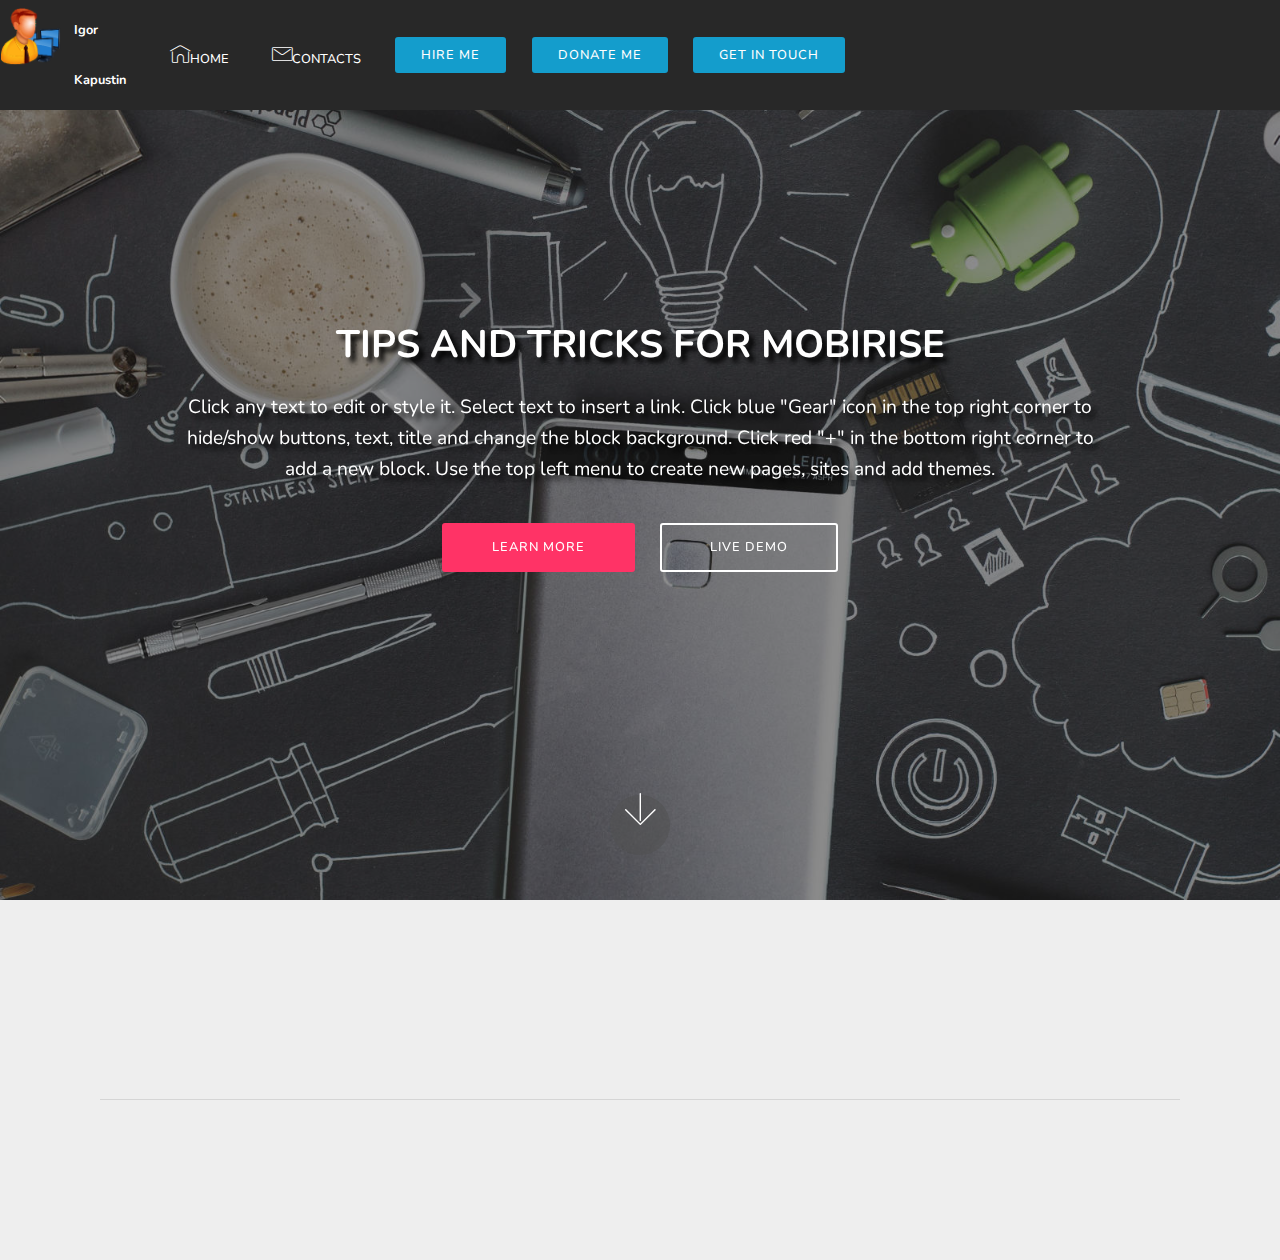
<file: tip-and-tricks-for-mobirise.html>
<!DOCTYPE html>
<html lang="en"   >
<head>
  <!-- Site made with Mobirise Website Builder v4.10.16, https://mobirise.com -->
  <meta charset="UTF-8">
  <meta http-equiv="X-UA-Compatible" content="IE=edge">
  <meta name="generator" content="Mobirise v4.10.16, mobirise.com">
  <meta name="viewport" content="width=device-width, initial-scale=1, minimum-scale=1">
  <link rel="shortcut icon" href="assets/images/admin-128x128-128x128.png" type="image/x-icon">
  <meta name="description" content="Tip and Tricks for MOBIRISE">
  
  <title>Tip and Tricks for MOBIRISE</title>
  <link rel="stylesheet" href="assets/web/assets/mobirise-icons/mobirise-icons.css">
  <link rel="stylesheet" href="assets/bootstrap/css/bootstrap.min.css">
  <link rel="stylesheet" href="assets/bootstrap/css/bootstrap-grid.min.css">
  <link rel="stylesheet" href="assets/bootstrap/css/bootstrap-reboot.min.css">
  <link rel="stylesheet" href="assets/socicon/css/styles.css">
  <link rel="stylesheet" href="assets/dropdown/css/style.css">
  <link rel="stylesheet" href="assets/animatecss/animate.min.css">
  <link rel="stylesheet" href="assets/tether/tether.min.css">
  <link rel="stylesheet" href="assets/theme/css/style.css">
  <link rel="stylesheet" href="assets/formoid-css/recaptcha.css">
  <link rel="preload" as="style" href="assets/mobirise/css/mbr-additional.css"><link rel="stylesheet" href="assets/mobirise/css/mbr-additional.css" type="text/css">
  
  
  

</head>
<body>
  <section class="menu cid-rxLQ6Td7UQ" once="menu" id="menu1-15">

    

    <nav class="navbar navbar-expand beta-menu navbar-dropdown align-items-center navbar-fixed-top navbar-toggleable-sm">
        <button class="navbar-toggler navbar-toggler-right" type="button" data-toggle="collapse" data-target="#navbarSupportedContent" aria-controls="navbarSupportedContent" aria-expanded="false" aria-label="Toggle navigation">
            <div class="hamburger">
                <span></span>
                <span></span>
                <span></span>
                <span></span>
            </div>
        </button>
        <div class="menu-logo">
            <div class="navbar-brand">
                <span class="navbar-logo">
                    <a href="https://casper55.ru/">
                         <img src="assets/images/admin-128x128-128x128.png" alt="Igor Kapustin" title="Igor Kapustin" style="height: 3.8rem;">
                    </a>
                </span>
                <span class="navbar-caption-wrap"><a class="navbar-caption text-white display-4" href="https://casper55.ru/">
                        Igor Kapustin</a></span>
            </div>
        </div>
        <div class="collapse navbar-collapse" id="navbarSupportedContent">
            <ul class="navbar-nav nav-dropdown" data-app-modern-menu="true"><li class="nav-item">
                    <a class="nav-link link text-white display-4" href="index.html#slider1-l"><span class="mbri-home mbr-iconfont mbr-iconfont-btn"></span>HOME</a>
                </li><li class="nav-item"><a class="nav-link link text-white display-4" href="#bottom"><span class="mbri-letter mbr-iconfont mbr-iconfont-btn"></span>CONTACTS</a></li></ul>
            <div class="navbar-buttons mbr-section-btn"><a class="btn btn-sm btn-primary display-4" href="hire-me.html">HIRE ME</a> <a class="btn btn-sm btn-primary display-4" href="donate-me.html">DONATE ME
                    </a> <a class="btn btn-sm btn-primary display-4" href="get-in-touch.html">GET IN TOUCH</a></div>
        </div>
    </nav>
</section>

<section class="engine"><a href="https://mobirise.info/h">create your own web page</a></section><section class="cid-rylK0kwOjw mbr-fullscreen mbr-parallax-background" id="header2-17">

    

    <div class="mbr-overlay" style="opacity: 0.5; background-color: rgb(35, 35, 35);"></div>

    <div class="container align-center">
        <div class="row justify-content-md-center">
            <div class="mbr-white col-md-10">
                <h1 class="mbr-section-title mbr-bold pb-3 mbr-fonts-style display-1">TIPS AND TRICKS FOR MOBIRISE</h1>
                
                <p class="mbr-text pb-3 mbr-fonts-style display-5">
                    Click any text to edit or style it. Select text to insert a link. Click blue "Gear" icon in the top right corner to hide/show buttons, text, title and change the block background. Click red "+" in the bottom right corner to add a new block. Use the top left menu to create new pages, sites and add themes.
                </p>
                <div class="mbr-section-btn">
                    <a class="btn btn-md btn-secondary display-4" href="https://mobirise.co">LEARN MORE</a>
                    <a class="btn btn-md btn-white-outline display-4" href="https://mobirise.co">LIVE DEMO</a>
                </div>
            </div>
        </div>
    </div>
    <div class="mbr-arrow hidden-sm-down" aria-hidden="true">
        <a href="#next">
            <i class="mbri-down mbr-iconfont"></i>
        </a>
    </div>
</section>

<section class="cid-rylLTHwH9o" id="footer1-1k">

    

    

    <div class="container">
        <div class="media-container-row content text-white">
            <div class="col-12 col-md-3">
                <div class="media-wrap">
                    <a href="https://casper55.ru/">
                        <img src="assets/images/admin-128x128-128x128.png" alt="Igor Kapustin" title="Igor Kapustin">
                    </a>
                </div>
            </div>
            <!-- <div class="col-12 col-md-3 mbr-fonts-style" mbr-theme-style="display-7">
                <h5 class="pb-3">
                    Address
                </h5>
                <p class="mbr-text">RUSSIA, OMSK</p>
            </div> -->
            <div class="col-12 col-md-3 mbr-fonts-style display-7">
                <h5 class="pb-3">
                    Contacts
                </h5>
                <p class="mbr-text">Email: <a href="mailto:casper392945@gmail.com">casper392945@gmail.com</a><br>Viber: <a href="viber://chat?number=+7-913-6094079">+7-913-609-4079</a><br>WhatsApp: <a href="https://wa.me/+79136094079">+7-913-609-4079</a></p>
            </div>
            <div class="col-12 col-md-4 mbr-fonts-style display-4">
                <h5 class="pb-3">
                    Links
                </h5>
                <p class="mbr-text">
                    <a href="network-administration.html#header2-x">NETWORK ADMINISTRATION</a><br>
                    <a href="system-administration.html#header2-z">SYSTEM ADMINISTRATION</a><br>
                    <a href="front-end-development-using-mobirise.html#header2-11">FRONT END DEVELOPMENT USING MOBIRISE</a><br><a href="templates-and-themes-for-mobirise.html#header2-13">TEMPLATES AND THEMES FOR MOBIRISE</a><br><a href="custom-blocks-for-mobirise.html#header2-16">CUSTOM BLOCKS
FOR MOBIRISE</a><br><a href="tip-and-tricks-for-mobirise.html#header2-17">TIPS AND TRICKS
FOR MOBIRISE</a><br>
                </p>
            </div>
        </div>
        <div class="footer-lower">
            <div class="media-container-row">
                <div class="col-sm-12">
                    <hr>
                </div>
            </div>
            <div class="media-container-row mbr-white">
                <div class="col-sm-6 copyright">
                    <p class="mbr-text mbr-fonts-style display-7">
                        © Copyright 2019 <a href="https://casper55.ru/">Igor Kapustin</a> - All Rights Reserved
                    </p>
                </div>
                <div class="col-md-6">
                    <div class="social-list align-right">
                        <div class="soc-item">
                            <a href="https://twitter.com/mobirise" target="_blank">
                                <span class="socicon-twitter socicon mbr-iconfont mbr-iconfont-social"></span>
                            </a>
                        </div>
                        <div class="soc-item">
                            <a href="https://www.facebook.com/pages/Mobirise/1616226671953247" target="_blank">
                                <span class="socicon-facebook socicon mbr-iconfont mbr-iconfont-social"></span>
                            </a>
                        </div>
                        <div class="soc-item">
                            <a href="https://www.youtube.com/c/mobirise" target="_blank">
                                <span class="socicon-youtube socicon mbr-iconfont mbr-iconfont-social"></span>
                            </a>
                        </div>
                        <div class="soc-item">
                            <a href="https://instagram.com/mobirise" target="_blank">
                                <span class="socicon-instagram socicon mbr-iconfont mbr-iconfont-social"></span>
                            </a>
                        </div>
                        <div class="soc-item">
                            <a href="https://plus.google.com/u/0/+Mobirise" target="_blank">
                                <span class="socicon-googleplus socicon mbr-iconfont mbr-iconfont-social"></span>
                            </a>
                        </div>
                        <div class="soc-item">
                            <a href="https://www.behance.net/Mobirise" target="_blank">
                                <span class="socicon-behance socicon mbr-iconfont mbr-iconfont-social"></span>
                            </a>
                        </div>
                    </div>
                </div>
            </div>
        </div>
    </div>
</section>


  <script src="assets/web/assets/jquery/jquery.min.js"></script>
  <script src="assets/popper/popper.min.js"></script>
  <script src="assets/bootstrap/js/bootstrap.min.js"></script>
  <script src="assets/smoothscroll/smooth-scroll.js"></script>
  <script src="assets/dropdown/js/nav-dropdown.js"></script>
  <script src="assets/dropdown/js/navbar-dropdown.js"></script>
  <script src="assets/touchswipe/jquery.touch-swipe.min.js"></script>
  <script src="assets/viewportchecker/jquery.viewportchecker.js"></script>
  <script src="assets/parallax/jarallax.min.js"></script>
  <script src="assets/tether/tether.min.js"></script>
  <script src="assets/theme/js/script.js"></script>
  <script src="assets/formoid/formoid.min.js"></script>
  
  
  <input name="animation" type="hidden">
  
</body>
</html>
</file>
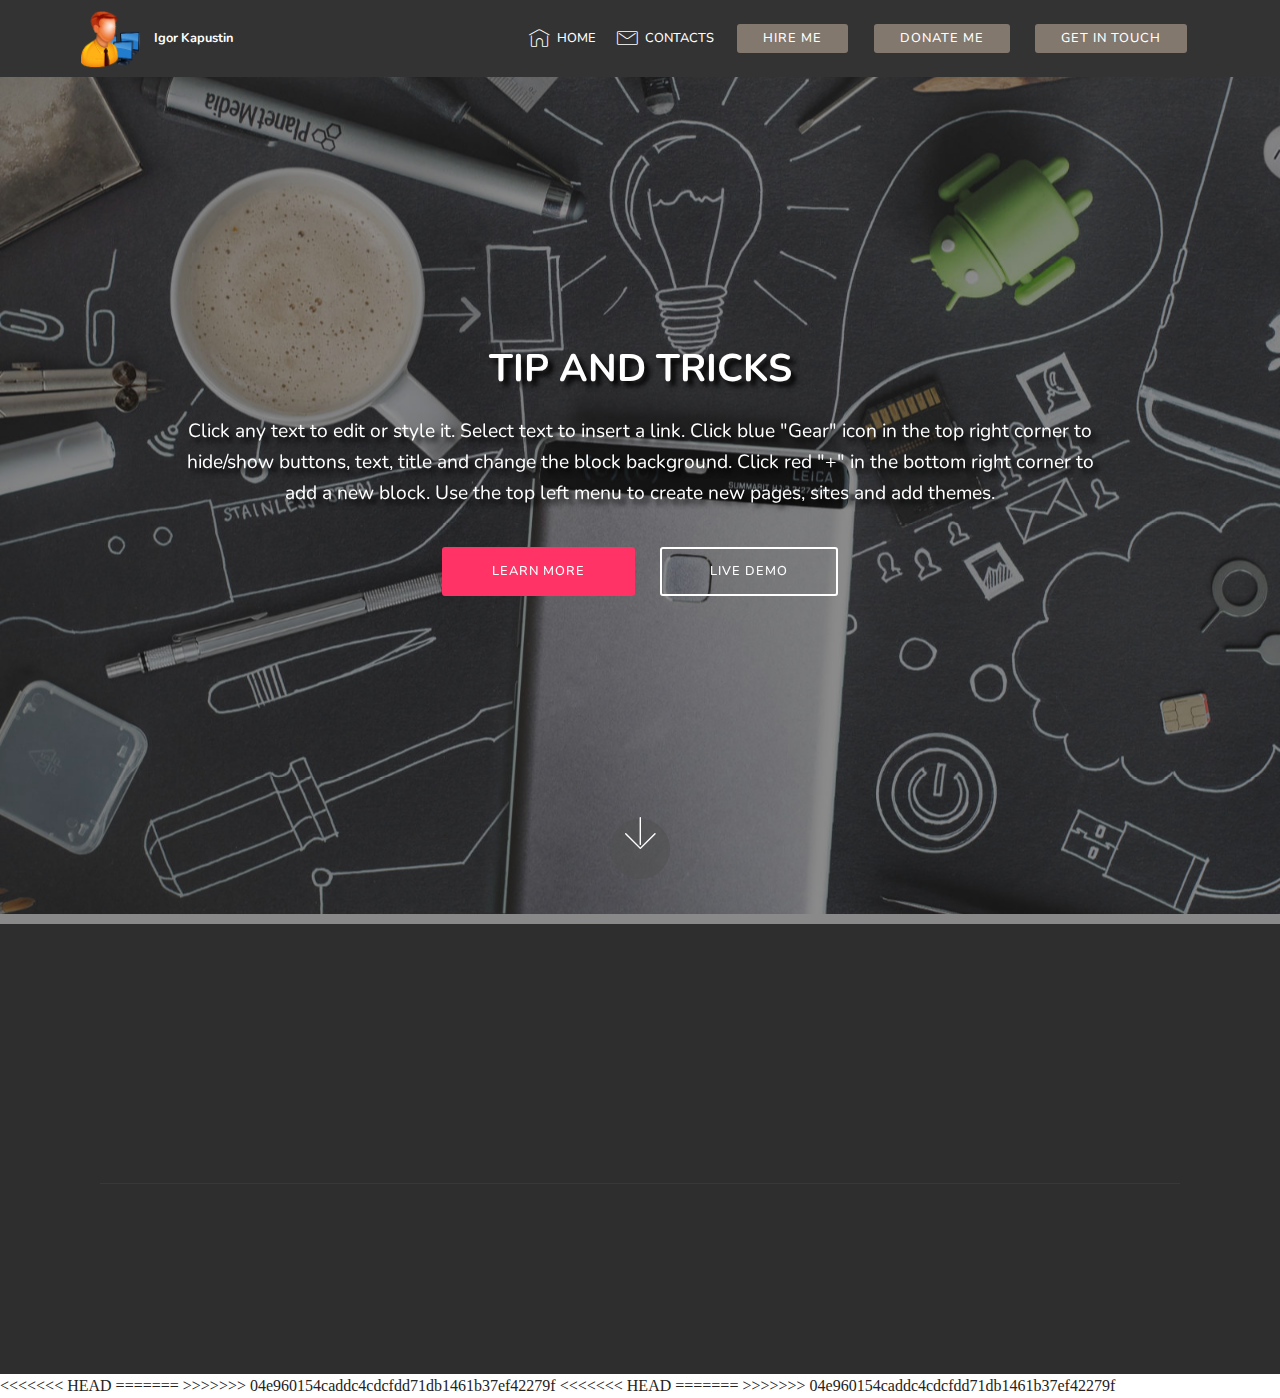
<file: tip-and-tricks.html>
<!DOCTYPE html>
<html>
<head>
  <!-- Site made with Mobirise Website Builder v4.11.9, https://mobirise.com -->
  <meta charset="UTF-8">
  <meta http-equiv="X-UA-Compatible" content="IE=edge">
  <meta name="generator" content="Mobirise v4.11.9, mobirise.com">
  <meta name="twitter:card" content="summary_large_image">
  <meta name="twitter:image:src" content="assets/images/tip-and-tricks-meta.jpg">
  <meta property="og:image" content="assets/images/tip-and-tricks-meta.jpg">
  <meta name="twitter:title" content="Tip and Tricks">
  <meta name="viewport" content="width=device-width, initial-scale=1, minimum-scale=1">
  <link rel="shortcut icon" href="assets/images/admin-128x128-128x128.png" type="image/x-icon">
  <meta name="description" content="Tip and Tricks">
  
  <title>Tip and Tricks</title>
  <link rel="stylesheet" href="assets/icon54/style.css">
<<<<<<< HEAD
  <link rel="stylesheet" href="assets/font-awesome/css/font-awesome.css">
=======
>>>>>>> 04e960154caddc4cdcfdd71db1461b37ef42279f
  <link rel="stylesheet" href="assets/web/assets/mobirise-icons/mobirise-icons.css">
  <link rel="stylesheet" href="assets/font-awesome/css/font-awesome.css">
  <link rel="stylesheet" href="assets/bootstrap/css/bootstrap.min.css">
  <link rel="stylesheet" href="assets/bootstrap/css/bootstrap-grid.min.css">
  <link rel="stylesheet" href="assets/bootstrap/css/bootstrap-reboot.min.css">
<<<<<<< HEAD
  <link rel="stylesheet" href="assets/facebook-plugin/style.css">
  <link rel="stylesheet" href="assets/minicart-theme.css">
  <link rel="stylesheet" href="assets/tether/tether.min.css">
  <link rel="stylesheet" href="assets/dropdown/css/style.css">
  <link rel="stylesheet" href="assets/socicon/css/styles.css">
  <link rel="stylesheet" href="assets/animatecss/animate.min.css">
=======
  <link rel="stylesheet" href="assets/shopping-cart/minicart-theme.css">
  <link rel="stylesheet" href="assets/animatecss/animate.min.css">
  <link rel="stylesheet" href="assets/tether/tether.min.css">
  <link rel="stylesheet" href="assets/dropdown/css/style.css">
  <link rel="stylesheet" href="assets/socicon/css/styles.css">
>>>>>>> 04e960154caddc4cdcfdd71db1461b37ef42279f
  <link rel="stylesheet" href="assets/theme/css/style.css">
  <link rel="preload" as="style" href="assets/mobirise/css/mbr-additional.css"><link rel="stylesheet" href="assets/mobirise/css/mbr-additional.css" type="text/css">
  
  
  

</head>
<body>
  <section class="menu cid-rIP7lMexP3" once="menu" id="menu1-23">

    

    <nav class="navbar navbar-expand beta-menu navbar-dropdown align-items-center navbar-fixed-top navbar-toggleable-sm">
        <button class="navbar-toggler navbar-toggler-right" type="button" data-toggle="collapse" data-target="#navbarSupportedContent" aria-controls="navbarSupportedContent" aria-expanded="false" aria-label="Toggle navigation">
            <div class="hamburger">
                <span></span>
                <span></span>
                <span></span>
                <span></span>
            </div>
        </button>
        <div class="menu-logo">
            <div class="navbar-brand">
                <span class="navbar-logo">
                    <a href="https://casper55.ru/">
                         <img src="assets/images/admin-128x128-128x128.png" alt="Igor Kapustin" title="Igor Kapustin" style="height: 3.8rem;">
                    </a>
                </span>
                <span class="navbar-caption-wrap"><a class="navbar-caption text-white display-4" href="https://casper55.ru/">
                        Igor Kapustin</a></span>
            </div>
        </div>
        <div class="collapse navbar-collapse" id="navbarSupportedContent">
            <ul class="navbar-nav nav-dropdown" data-app-modern-menu="true"><li class="nav-item">
                    <a class="nav-link link text-white display-4" href="index.html#slider1-l"><span class="mbri-home mbr-iconfont mbr-iconfont-btn"></span>HOME</a>
                </li><li class="nav-item"><a class="nav-link link text-white display-4" href="#bottom"><span class="mbri-letter mbr-iconfont mbr-iconfont-btn"></span>CONTACTS</a></li></ul>
            <div class="navbar-buttons mbr-section-btn"><a class="btn btn-sm btn-info display-4" href="hire-me.html#header15-o">HIRE ME</a> <a class="btn btn-sm btn-info display-4" href="donate-me.html#header2-r">DONATE ME
                    </a> <a class="btn btn-sm btn-info display-4" href="get-in-touch.html#formbuilder-t">GET IN TOUCH</a></div>
        </div>
    </nav>
</section>

<section class="engine"><a href="https://mobirise.info/o">free portfolio web templates</a></section><section class="cid-rylK0kwOjw mbr-fullscreen mbr-parallax-background" id="header2-17">

    

    <div class="mbr-overlay" style="opacity: 0.5; background-color: rgb(35, 35, 35);"></div>

    <div class="container align-center">
        <div class="row justify-content-md-center">
            <div class="mbr-white col-md-10">
                <h1 class="mbr-section-title mbr-bold pb-3 mbr-fonts-style display-1">TIP AND TRICKS</h1>
                
                <p class="mbr-text pb-3 mbr-fonts-style display-5">
                    Click any text to edit or style it. Select text to insert a link. Click blue "Gear" icon in the top right corner to hide/show buttons, text, title and change the block background. Click red "+" in the bottom right corner to add a new block. Use the top left menu to create new pages, sites and add themes.
                </p>
                <div class="mbr-section-btn">
                    <a class="btn btn-md btn-secondary display-4" href="https://mobirise.co">LEARN MORE</a>
                    <a class="btn btn-md btn-white-outline display-4" href="https://mobirise.co">LIVE DEMO</a>
                </div>
            </div>
        </div>
    </div>
    <div class="mbr-arrow hidden-sm-down" aria-hidden="true">
        <a href="#next">
            <i class="mbri-down mbr-iconfont"></i>
        </a>
    </div>
</section>

<section once="footer" class="cid-rITXeZKGrg" id="footer1-2k">

    

    

    <div class="container">
        <div class="media-container-row content text-white">
            <div class="col-12 col-xs-4 col-sm-4 col-md-4 col-lg-4">
                <div class="media-wrap">
                    <a href="https://casper55.ru/">
                        <img src="assets/images/admin-128x128-128x128.png" alt="Igor Kapustin" title="Igor Kapustin">
                    </a>
                </div>
            </div>
            <!-- <div class="col-12 col-md-3 mbr-fonts-style" mbr-theme-style="display-7">
                <h5 class="pb-3">
                    Address
                </h5>
                <p class="mbr-text">RUSSIA, OMSK</p>
            </div> -->
            <div class="col-12 col-xs-4 col-sm-4 col-md-4 col-lg-4 mbr-fonts-style display-4">
                <h5 class="pb-3">
                    Contacts
                </h5>
                <p class="mbr-text">
                    <span class="socicon socicon-mail mbr-iconfont"></span>
                    <a href="mailto:casper392945@gmail.com">&nbsp;casper392945@gmail.com</a><br>
                  	<span class="socicon socicon-viber mbr-iconfont"></span>
                    <a href="viber://chat?number=+7-913-6094079">&nbsp;+7-913-609-4079</a><br>
                  	<span class="socicon socicon-whatsapp mbr-iconfont"></span><a href="https://wa.me/+79136094079">&nbsp;+7-913-609-4079</a>
                </p>
            </div>
            <div class="col-12 col-xs-4 col-sm-4 col-md-4 col-lg-4 mbr-fonts-style display-4">
                <h5 class="pb-3">
                    Links
                </h5>
                <p class="mbr-text">
                    <a href="network-administration.html#header2-x">NETWORK ADMINISTRATION</a><br>
                    <a href="system-administration.html#header2-z">SYSTEM ADMINISTRATION</a><br>
                    <a href="frontend-development.html#header2-11">FRONTEND DEVELOPMENT</a><br><a href="templates-and-themes.html#header2-13">TEMPLATES AND THEMES</a><br><a href="custom-blocks.html#header2-16">CUSTOM BLOCKS</a><br><a href="tip-and-tricks.html#header2-17">TIPS AND TRICKS</a><br>
                </p>
            </div>
        </div>
        <div class="footer-lower">
            <div class="media-container-row">
                <div class="col-sm-12">
                    <hr>
                </div>
            </div>
            <div class="media-container-row mbr-white">
                <div class="col-sm-6 copyright">
                    <p class="mbr-text mbr-fonts-style display-4">
                        © Copyright 2019 <a href="https://casper55.ru/">Igor Kapustin</a> - All Rights Reserved
                    </p>
                </div>
                <div class="col-sm-6">
                    <div class="social-list align-right">
                        <div class="soc-item">
                            <a href="https://twitter.com/mobirise" target="_blank">
                                <span class="socicon-twitter socicon mbr-iconfont mbr-iconfont-social"></span>
                            </a>
                        </div>
                        <div class="soc-item">
                            <a href="https://www.facebook.com/pages/Mobirise/1616226671953247" target="_blank">
                                <span class="socicon-facebook socicon mbr-iconfont mbr-iconfont-social"></span>
                            </a>
                        </div>
                        <div class="soc-item">
                            <a href="https://www.youtube.com/c/mobirise" target="_blank">
                                <span class="socicon-youtube socicon mbr-iconfont mbr-iconfont-social"></span>
                            </a>
                        </div>
                        <div class="soc-item">
                            <a href="https://instagram.com/mobirise" target="_blank">
                                <span class="socicon-instagram socicon mbr-iconfont mbr-iconfont-social"></span>
                            </a>
                        </div>
                        <div class="soc-item">
                            <a href="https://plus.google.com/u/0/+Mobirise" target="_blank">
                                <span class="mbr-iconfont mbr-iconfont-social mbri-github"></span>
                            </a>
                        </div>
                        <div class="soc-item">
                            <a href="https://www.behance.net/Mobirise" target="_blank">
                                <span class="mbr-iconfont mbr-iconfont-social fa-codepen fa"></span>
                            </a>
                        </div>
                        <div class="soc-item">
                            <a href="https://www.behance.net/Mobirise" target="_blank">
                                <span class="mbr-iconfont mbr-iconfont-social fa-linkedin fa"></span>
<<<<<<< HEAD
                            </a>
                        </div>
                        <div class="soc-item">
                            <a href="https://www.behance.net/Mobirise" target="_blank">
                                <span class="mbr-iconfont mbr-iconfont-social icon54-v1-vk"></span>
=======
>>>>>>> 04e960154caddc4cdcfdd71db1461b37ef42279f
                            </a>
                        </div>
                        <div class="soc-item">
                            <a href="https://www.behance.net/Mobirise" target="_blank">
<<<<<<< HEAD
=======
                                <span class="mbr-iconfont mbr-iconfont-social icon54-v1-vk"></span>
                            </a>
                        </div>
                        <div class="soc-item">
                            <a href="https://www.behance.net/Mobirise" target="_blank">
>>>>>>> 04e960154caddc4cdcfdd71db1461b37ef42279f
                                <span class="mbr-iconfont mbr-iconfont-social fa-tumblr fa"></span>
                            </a>
                        </div>
                    </div>
                </div>
            </div>
        </div>
    </div>
</section>


  <script src="assets/web/assets/jquery/jquery.min.js"></script>
  <script src="assets/popper/popper.min.js"></script>
  <script src="assets/bootstrap/js/bootstrap.min.js"></script>
<<<<<<< HEAD
  <script src="https://connect.facebook.net/en_US/sdk.js#xfbml=1&amp;version=v2.5"></script>
  <script src="https://apis.google.com/js/plusone.js"></script>
  <script src="assets/facebook-plugin/facebook-script.js"></script>
  <script src="assets/minicart.js"></script>
  <script src="assets/jquery.easing.min.js"></script>
  <script src="assets/minicart-customizer.js"></script>
  <script src="assets/parallax/jarallax.min.js"></script>
  <script src="assets/smoothscroll/smooth-scroll.js"></script>
  <script src="assets/viewportchecker/jquery.viewportchecker.js"></script>
=======
        <script src="assets/parallax/jarallax.min.js"></script>
>>>>>>> 04e960154caddc4cdcfdd71db1461b37ef42279f
  <script src="assets/tether/tether.min.js"></script>
  <script src="assets/dropdown/js/nav-dropdown.js"></script>
  <script src="assets/dropdown/js/navbar-dropdown.js"></script>
  <script src="assets/touchswipe/jquery.touch-swipe.min.js"></script>
<<<<<<< HEAD
=======
  <script src="assets/viewportchecker/jquery.viewportchecker.js"></script>
  <script src="assets/smoothscroll/smooth-scroll.js"></script>
>>>>>>> 04e960154caddc4cdcfdd71db1461b37ef42279f
  <script src="assets/theme/js/script.js"></script>
  <script src="assets/witsec-mailform/witsec-mailform.js"></script>
  
  
  <input name="animation" type="hidden">
  
</body>
</html>
</file>
<file: assets/icon54/style.css>
@font-face {
    font-family: 'icon54';
    src: url('fonts/icon54.eot?uf6sbu');
    src: url('fonts/icon54.eot?uf6sbu#iefix') format('embedded-opentype'),
        url('fonts/icon54.ttf?uf6sbu') format('truetype'),
        url('fonts/icon54.woff?uf6sbu') format('woff'),
        url('fonts/icon54.svg?uf6sbu#icon54') format('svg');
    font-weight: normal;
    font-style: normal;
}

[class^='icon54-v1-'],
[class*=' icon54-v1-'] {
    /* use !important to prevent issues with browser extensions that change fonts */
    font-family: 'icon54' !important;
    speak: none;
    font-style: normal;
    font-weight: normal;
    font-variant: normal;
    text-transform: none;
    line-height: 1;

    /* Better Font Rendering =========== */
    -webkit-font-smoothing: antialiased;
    -moz-osx-font-smoothing: grayscale;
}

.icon54-v1-add-bag::before {
    content: '\e900';
}
.icon54-v1-add-cart2::before {
    content: '\e901';
}
.icon54-v1-add-chat1::before {
    content: '\e902';
}
.icon54-v1-add-chat2::before {
    content: '\e903';
}
.icon54-v1-add-chat3::before {
    content: '\e904';
}
.icon54-v1-bitcoin-bag::before {
    content: '\e905';
}
.icon54-v1-bitcoin-cart::before {
    content: '\e906';
}
.icon54-v1-cart::before {
    content: '\e907';
}
.icon54-v1-char-search2::before {
    content: '\e908';
}
.icon54-v1-chat-1::before {
    content: '\e909';
}
.icon54-v1-chat-2::before {
    content: '\e90a';
}
.icon54-v1-chat-3::before {
    content: '\e90b';
}
.icon54-v1-chat-bubble1::before {
    content: '\e90c';
}
.icon54-v1-chat-bubble2::before {
    content: '\e90d';
}
.icon54-v1-chat-bubble4::before {
    content: '\e90e';
}
.icon54-v1-chat-bubble5::before {
    content: '\e90f';
}
.icon54-v1-chat-buble3::before {
    content: '\e910';
}
.icon54-v1-chat-delete1::before {
    content: '\e911';
}
.icon54-v1-chat-delete2::before {
    content: '\e912';
}
.icon54-v1-chat-delete3::before {
    content: '\e913';
}
.icon54-v1-chat-error1::before {
    content: '\e914';
}
.icon54-v1-chat-error2::before {
    content: '\e915';
}
.icon54-v1-chat-error3::before {
    content: '\e916';
}
.icon54-v1-chat-help1::before {
    content: '\e917';
}
.icon54-v1-chat-help2::before {
    content: '\e918';
}
.icon54-v1-chat-help3::before {
    content: '\e919';
}
.icon54-v1-chat-remouve1::before {
    content: '\e91a';
}
.icon54-v1-chat-remouve2::before {
    content: '\e91b';
}
.icon54-v1-chat-remouve3::before {
    content: '\e91c';
}
.icon54-v1-chat-search1::before {
    content: '\e91d';
}
.icon54-v1-chat-search3::before {
    content: '\e91e';
}
.icon54-v1-chat-settings1::before {
    content: '\e91f';
}
.icon54-v1-chat-settings2::before {
    content: '\e920';
}
.icon54-v1-chat-settings3::before {
    content: '\e921';
}
.icon54-v1-chat-user1::before {
    content: '\e922';
}
.icon54-v1-chat-user2::before {
    content: '\e923';
}
.icon54-v1-chat-user3::before {
    content: '\e924';
}
.icon54-v1-chat-user4::before {
    content: '\e925';
}
.icon54-v1-check-out::before {
    content: '\e926';
}
.icon54-v1-clear-bag::before {
    content: '\e927';
}
.icon54-v1-clear-cart2::before {
    content: '\e928';
}
.icon54-v1-conference-chat::before {
    content: '\e929';
}
.icon54-v1-conference-speach::before {
    content: '\e92a';
}
.icon54-v1-credit-card::before {
    content: '\e92b';
}
.icon54-v1-cuppon::before {
    content: '\e92c';
}
.icon54-v1-dismiss-bag::before {
    content: '\e92d';
}
.icon54-v1-dismiss-cart::before {
    content: '\e92e';
}
.icon54-v1-dismiss-chat1::before {
    content: '\e92f';
}
.icon54-v1-dismiss-chat2::before {
    content: '\e930';
}
.icon54-v1-dismiss-chat3::before {
    content: '\e931';
}
.icon54-v1-dollar-bag::before {
    content: '\e932';
}
.icon54-v1-dollar-cart::before {
    content: '\e933';
}
.icon54-v1-done-bag::before {
    content: '\e934';
}
.icon54-v1-done-cat::before {
    content: '\e935';
}
.icon54-v1-dream-bubble1::before {
    content: '\e936';
}
.icon54-v1-dream-bubble2::before {
    content: '\e937';
}
.icon54-v1-dreamimg-2::before {
    content: '\e938';
}
.icon54-v1-dreaming-1::before {
    content: '\e939';
}
.icon54-v1-euro-bag::before {
    content: '\e93a';
}
.icon54-v1-euro-cart::before {
    content: '\e93b';
}
.icon54-v1-favorite-bag::before {
    content: '\e93c';
}
.icon54-v1-favorite-cart::before {
    content: '\e93d';
}
.icon54-v1-favorite-chat1::before {
    content: '\e93e';
}
.icon54-v1-favorite-chat2::before {
    content: '\e93f';
}
.icon54-v1-favorite-chat3::before {
    content: '\e940';
}
.icon54-v1-full-cart2::before {
    content: '\e941';
}
.icon54-v1-gift-box2::before {
    content: '\e942';
}
.icon54-v1-gift-card2::before {
    content: '\e943';
}
.icon54-v1-home-bag::before {
    content: '\e944';
}
.icon54-v1-hot-offer::before {
    content: '\e945';
}
.icon54-v1-mobile-shopping1::before {
    content: '\e946';
}
.icon54-v1-mobile-shopping2::before {
    content: '\e947';
}
.icon54-v1-on-sale2::before {
    content: '\e948';
}
.icon54-v1-on-sale::before {
    content: '\e949';
}
.icon54-v1-online-shopping1::before {
    content: '\e94a';
}
.icon54-v1-online-store::before {
    content: '\e94b';
}
.icon54-v1-open-box::before {
    content: '\e94c';
}
.icon54-v1-pound-bag::before {
    content: '\e94d';
}
.icon54-v1-pound-cart::before {
    content: '\e94e';
}
.icon54-v1-remouve-bag::before {
    content: '\e94f';
}
.icon54-v1-remouve-cart2::before {
    content: '\e950';
}
.icon54-v1-rotate-2::before {
    content: '\e951';
}
.icon54-v1-search-bag::before {
    content: '\e952';
}
.icon54-v1-search-cart::before {
    content: '\e953';
}
.icon54-v1-secure-shopping3::before {
    content: '\e954';
}
.icon54-v1-secure-shopping4::before {
    content: '\e955';
}
.icon54-v1-secure-shopping5::before {
    content: '\e956';
}
.icon54-v1-share-conversation1::before {
    content: '\e957';
}
.icon54-v1-share-conversation2::before {
    content: '\e958';
}
.icon54-v1-share-conversation3::before {
    content: '\e959';
}
.icon54-v1-shipping-box::before {
    content: '\e95a';
}
.icon54-v1-shipping-scedule::before {
    content: '\e95b';
}
.icon54-v1-shipping::before {
    content: '\e95c';
}
.icon54-v1-shopping-bag::before {
    content: '\e95d';
}
.icon54-v1-video-message::before {
    content: '\e95e';
}
.icon54-v1-voice-message::before {
    content: '\e95f';
}
.icon54-v1-web-shop1::before {
    content: '\e960';
}
.icon54-v1-web-shop2::before {
    content: '\e961';
}
.icon54-v1-web-shop3::before {
    content: '\e962';
}
.icon54-v1-d-blockchart1::before {
    content: '\e963';
}
.icon54-v1-112::before {
    content: '\e964';
}
.icon54-v1-911::before {
    content: '\e965';
}
.icon54-v1-add-call::before {
    content: '\e966';
}
.icon54-v1-balloons::before {
    content: '\e967';
}
.icon54-v1-baseball-cap::before {
    content: '\e968';
}
.icon54-v1-bat-man::before {
    content: '\e969';
}
.icon54-v1-block-call::before {
    content: '\e96a';
}
.icon54-v1-block-chart1::before {
    content: '\e96b';
}
.icon54-v1-block-chart2::before {
    content: '\e96c';
}
.icon54-v1-block-chart3::before {
    content: '\e96d';
}
.icon54-v1-bluetuth-phonespeaker::before {
    content: '\e96e';
}
.icon54-v1-call-24h::before {
    content: '\e96f';
}
.icon54-v1-call-center24h::before {
    content: '\e970';
}
.icon54-v1-call-forward::before {
    content: '\e971';
}
.icon54-v1-call-made::before {
    content: '\e972';
}
.icon54-v1-call-recieved::before {
    content: '\e973';
}
.icon54-v1-call-reservation::before {
    content: '\e974';
}
.icon54-v1-clear-call::before {
    content: '\e975';
}
.icon54-v1-crain-hook::before {
    content: '\e976';
}
.icon54-v1-decreasing-chart1::before {
    content: '\e977';
}
.icon54-v1-decreasing-chart2::before {
    content: '\e978';
}
.icon54-v1-delayed-call::before {
    content: '\e979';
}
.icon54-v1-diagram-1::before {
    content: '\e97a';
}
.icon54-v1-diagram-2::before {
    content: '\e97b';
}
.icon54-v1-diagram-3::before {
    content: '\e97c';
}
.icon54-v1-diagram-4::before {
    content: '\e97d';
}
.icon54-v1-dial-pad2::before {
    content: '\e97e';
}
.icon54-v1-dot-chart1::before {
    content: '\e97f';
}
.icon54-v1-dot-chart2::before {
    content: '\e980';
}
.icon54-v1-dot-chart3::before {
    content: '\e981';
}
.icon54-v1-enter-1::before {
    content: '\e982';
}
.icon54-v1-enter-2::before {
    content: '\e983';
}
.icon54-v1-exit-1::before {
    content: '\e984';
}
.icon54-v1-exit-2::before {
    content: '\e985';
}
.icon54-v1-fax-phone::before {
    content: '\e986';
}
.icon54-v1-fragment-chart::before {
    content: '\e987';
}
.icon54-v1-hold-theline::before {
    content: '\e988';
}
.icon54-v1-id-tag::before {
    content: '\e989';
}
.icon54-v1-increasing-chart1::before {
    content: '\e98a';
}
.icon54-v1-increasing-chart2::before {
    content: '\e98b';
}
.icon54-v1-key-2::before {
    content: '\e98c';
}
.icon54-v1-key-hole1::before {
    content: '\e98d';
}
.icon54-v1-key-hole2::before {
    content: '\e98e';
}
.icon54-v1-landscape-chart::before {
    content: '\e98f';
}
.icon54-v1-line-chart1::before {
    content: '\e990';
}
.icon54-v1-line-chart2::before {
    content: '\e991';
}
.icon54-v1-line-chart3::before {
    content: '\e992';
}
.icon54-v1-lock-1::before {
    content: '\e993';
}
.icon54-v1-lock-call::before {
    content: '\e994';
}
.icon54-v1-lock-user1::before {
    content: '\e995';
}
.icon54-v1-lock-user2::before {
    content: '\e996';
}
.icon54-v1-login-form1::before {
    content: '\e997';
}
.icon54-v1-login-form2::before {
    content: '\e998';
}
.icon54-v1-marge-call::before {
    content: '\e999';
}
.icon54-v1-missed-call::before {
    content: '\e99a';
}
.icon54-v1-name-tag::before {
    content: '\e99b';
}
.icon54-v1-open-lock::before {
    content: '\e99c';
}
.icon54-v1-pause-call::before {
    content: '\e99d';
}
.icon54-v1-phone-1::before {
    content: '\e99e';
}
.icon54-v1-phone-2::before {
    content: '\e99f';
}
.icon54-v1-phone-3::before {
    content: '\e9a0';
}
.icon54-v1-phone-4::before {
    content: '\e9a1';
}
.icon54-v1-phone-book::before {
    content: '\e9a2';
}
.icon54-v1-phone-box::before {
    content: '\e9a3';
}
.icon54-v1-phone-intalk::before {
    content: '\e9a4';
}
.icon54-v1-phone-ring::before {
    content: '\e9a5';
}
.icon54-v1-phone-shopping::before {
    content: '\e9a6';
}
.icon54-v1-pie-chart1::before {
    content: '\e9a7';
}
.icon54-v1-pie-chart2::before {
    content: '\e9a8';
}
.icon54-v1-pie-chart3::before {
    content: '\e9a9';
}
.icon54-v1-pin-code::before {
    content: '\e9aa';
}
.icon54-v1-public-phone::before {
    content: '\e9ab';
}
.icon54-v1-recall::before {
    content: '\e9ac';
}
.icon54-v1-record-call::before {
    content: '\e9ad';
}
.icon54-v1-remouve-call::before {
    content: '\e9ae';
}
.icon54-v1-ring-chart1::before {
    content: '\e9af';
}
.icon54-v1-ring-chart2::before {
    content: '\e9b0';
}
.icon54-v1-signal-0::before {
    content: '\e9b1';
}
.icon54-v1-signal-1::before {
    content: '\e9b2';
}
.icon54-v1-signal-2::before {
    content: '\e9b3';
}
.icon54-v1-signal-3::before {
    content: '\e9b4';
}
.icon54-v1-signal-4::before {
    content: '\e9b5';
}
.icon54-v1-signal-5::before {
    content: '\e9b6';
}
.icon54-v1-sinus::before {
    content: '\e9b7';
}
.icon54-v1-split-call::before {
    content: '\e9b8';
}
.icon54-v1-success-chart::before {
    content: '\e9b9';
}
.icon54-v1-table-chart1::before {
    content: '\e9ba';
}
.icon54-v1-table-chart2::before {
    content: '\e9bb';
}
.icon54-v1-tangent::before {
    content: '\e9bc';
}
.icon54-v1-bedroom::before {
    content: '\e9bd';
}
.icon54-v1-fingertouch::before {
    content: '\e9be';
}
.icon54-v1-hour::before {
    content: '\e9bf';
}
.icon54-v1-bedroom2::before {
    content: '\e9c0';
}
.icon54-v1-files::before {
    content: '\e9c1';
}
.icon54-v1-fingertouch2::before {
    content: '\e9c2';
}
.icon54-v1-files2::before {
    content: '\e9c3';
}
.icon54-v1-fingertouch3::before {
    content: '\e9c4';
}
.icon54-v1-starbed::before {
    content: '\e9c5';
}
.icon54-v1-g-network::before {
    content: '\e9c6';
}
.icon54-v1-gp-doc::before {
    content: '\e9c7';
}
.icon54-v1-fingerroatate::before {
    content: '\e9c8';
}
.icon54-v1-fingertouch4::before {
    content: '\e9c9';
}
.icon54-v1-g-network2::before {
    content: '\e9ca';
}
.icon54-v1-starhotel1::before {
    content: '\e9cb';
}
.icon54-v1-starhotel2::before {
    content: '\e9cc';
}
.icon54-v1-ball::before {
    content: '\e9cd';
}
.icon54-v1-min::before {
    content: '\e9ce';
}
.icon54-v1-by7::before {
    content: '\e9cf';
}
.icon54-v1-min2::before {
    content: '\e9d0';
}
.icon54-v1-min3::before {
    content: '\e9d1';
}
.icon54-v1-abascus-calculator::before {
    content: '\e9d2';
}
.icon54-v1-accordion::before {
    content: '\e9d3';
}
.icon54-v1-acrobat-file::before {
    content: '\e9d4';
}
.icon54-v1-add-basket::before {
    content: '\e9d5';
}
.icon54-v1-add-bookmark::before {
    content: '\e9d6';
}
.icon54-v1-add-card::before {
    content: '\e9d7';
}
.icon54-v1-add-cart::before {
    content: '\e9d8';
}
.icon54-v1-add-cloud::before {
    content: '\e9d9';
}
.icon54-v1-add-doc::before {
    content: '\e9da';
}
.icon54-v1-add-file::before {
    content: '\e9db';
}
.icon54-v1-add-folder::before {
    content: '\e9dc';
}
.icon54-v1-add-location::before {
    content: '\e9dd';
}
.icon54-v1-add-mail::before {
    content: '\e9de';
}
.icon54-v1-add-wifi::before {
    content: '\e9df';
}
.icon54-v1-addon-setting::before {
    content: '\e9e0';
}
.icon54-v1-addvertise::before {
    content: '\e9e1';
}
.icon54-v1-adobe-flashplayer::before {
    content: '\e9e2';
}
.icon54-v1-adobe::before {
    content: '\e9e3';
}
.icon54-v1-aif-doc::before {
    content: '\e9e4';
}
.icon54-v1-air-conditioner2::before {
    content: '\e9e5';
}
.icon54-v1-air-conditioner::before {
    content: '\e9e6';
}
.icon54-v1-air-conditioner1::before {
    content: '\e9e7';
}
.icon54-v1-airbnb::before {
    content: '\e9e8';
}
.icon54-v1-alambic::before {
    content: '\e9e9';
}
.icon54-v1-alarm-clock1::before {
    content: '\e9ea';
}
.icon54-v1-alarm-clock2::before {
    content: '\e9eb';
}
.icon54-v1-alarm-clock3::before {
    content: '\e9ec';
}
.icon54-v1-alarm-sound::before {
    content: '\e9ed';
}
.icon54-v1-align-center::before {
    content: '\e9ee';
}
.icon54-v1-align-left::before {
    content: '\e9ef';
}
.icon54-v1-align-right::before {
    content: '\e9f0';
}
.icon54-v1-all-directions::before {
    content: '\e9f1';
}
.icon54-v1-allert-card::before {
    content: '\e9f2';
}
.icon54-v1-alligator::before {
    content: '\e9f3';
}
.icon54-v1-alphabet-list::before {
    content: '\e9f4';
}
.icon54-v1-alu-recycle::before {
    content: '\e9f5';
}
.icon54-v1-amazon::before {
    content: '\e9f6';
}
.icon54-v1-ambulance-1::before {
    content: '\e9f7';
}
.icon54-v1-ambulance::before {
    content: '\e9f8';
}
.icon54-v1-amd::before {
    content: '\e9f9';
}
.icon54-v1-amex-2::before {
    content: '\e9fa';
}
.icon54-v1-amex::before {
    content: '\e9fb';
}
.icon54-v1-amplifier-1::before {
    content: '\e9fc';
}
.icon54-v1-amplifier-2::before {
    content: '\e9fd';
}
.icon54-v1-analogue-antenna::before {
    content: '\e9fe';
}
.icon54-v1-anchor::before {
    content: '\e9ff';
}
.icon54-v1-android::before {
    content: '\ea00';
}
.icon54-v1-angel2::before {
    content: '\ea01';
}
.icon54-v1-angel::before {
    content: '\ea02';
}
.icon54-v1-angry-birds2::before {
    content: '\ea03';
}
.icon54-v1-angry-birds::before {
    content: '\ea04';
}
.icon54-v1-anonymous-1::before {
    content: '\ea05';
}
.icon54-v1-anonymous-2::before {
    content: '\ea06';
}
.icon54-v1-ant::before {
    content: '\ea07';
}
.icon54-v1-antilop::before {
    content: '\ea08';
}
.icon54-v1-app-setting::before {
    content: '\ea09';
}
.icon54-v1-apple2::before {
    content: '\ea0a';
}
.icon54-v1-apple::before {
    content: '\ea0b';
}
.icon54-v1-appstore-2::before {
    content: '\ea0c';
}
.icon54-v1-arc-phisics::before {
    content: '\ea0d';
}
.icon54-v1-arcade::before {
    content: '\ea0e';
}
.icon54-v1-archery-1::before {
    content: '\ea0f';
}
.icon54-v1-archery-2::before {
    content: '\ea10';
}
.icon54-v1-aries::before {
    content: '\ea11';
}
.icon54-v1-army-solider::before {
    content: '\ea12';
}
.icon54-v1-artboard::before {
    content: '\ea13';
}
.icon54-v1-astronaut::before {
    content: '\ea14';
}
.icon54-v1-at-symbol::before {
    content: '\ea15';
}
.icon54-v1-ati::before {
    content: '\ea16';
}
.icon54-v1-atm-1::before {
    content: '\ea17';
}
.icon54-v1-atm-2::before {
    content: '\ea18';
}
.icon54-v1-atm-3::before {
    content: '\ea19';
}
.icon54-v1-atom::before {
    content: '\ea1a';
}
.icon54-v1-atomic-reactor::before {
    content: '\ea1b';
}
.icon54-v1-attach-file::before {
    content: '\ea1c';
}
.icon54-v1-attache-mail::before {
    content: '\ea1d';
}
.icon54-v1-attacher::before {
    content: '\ea1e';
}
.icon54-v1-attention-cloud::before {
    content: '\ea1f';
}
.icon54-v1-attention1-doc::before {
    content: '\ea20';
}
.icon54-v1-attention2-doc::before {
    content: '\ea21';
}
.icon54-v1-auction::before {
    content: '\ea22';
}
.icon54-v1-auto-flash::before {
    content: '\ea23';
}
.icon54-v1-auto-gearbox::before {
    content: '\ea24';
}
.icon54-v1-aux-cabel::before {
    content: '\ea25';
}
.icon54-v1-avi-doc::before {
    content: '\ea26';
}
.icon54-v1-backward-button::before {
    content: '\ea27';
}
.icon54-v1-backward::before {
    content: '\ea28';
}
.icon54-v1-bacteria-1::before {
    content: '\ea29';
}
.icon54-v1-bacteria-4::before {
    content: '\ea2a';
}
.icon54-v1-bad-pig::before {
    content: '\ea2b';
}
.icon54-v1-badminton::before {
    content: '\ea2c';
}
.icon54-v1-bag-1::before {
    content: '\ea2d';
}
.icon54-v1-bag-2::before {
    content: '\ea2e';
}
.icon54-v1-balance-1::before {
    content: '\ea2f';
}
.icon54-v1-balance-2::before {
    content: '\ea30';
}
.icon54-v1-bald-male::before {
    content: '\ea31';
}
.icon54-v1-ball-pen::before {
    content: '\ea32';
}
.icon54-v1-baloon::before {
    content: '\ea33';
}
.icon54-v1-banana::before {
    content: '\ea34';
}
.icon54-v1-banch::before {
    content: '\ea35';
}
.icon54-v1-bank-1::before {
    content: '\ea36';
}
.icon54-v1-bank-2::before {
    content: '\ea37';
}
.icon54-v1-bank3::before {
    content: '\ea38';
}
.icon54-v1-barbeque::before {
    content: '\ea39';
}
.icon54-v1-barcode-scanner::before {
    content: '\ea3a';
}
.icon54-v1-barcode::before {
    content: '\ea3b';
}
.icon54-v1-barrow::before {
    content: '\ea3c';
}
.icon54-v1-baseball-2::before {
    content: '\ea3d';
}
.icon54-v1-baseball::before {
    content: '\ea3e';
}
.icon54-v1-basket-1::before {
    content: '\ea3f';
}
.icon54-v1-basket-2::before {
    content: '\ea40';
}
.icon54-v1-basket-ball::before {
    content: '\ea41';
}
.icon54-v1-basket::before {
    content: '\ea42';
}
.icon54-v1-bass-key::before {
    content: '\ea43';
}
.icon54-v1-bat::before {
    content: '\ea44';
}
.icon54-v1-bath-robe::before {
    content: '\ea45';
}
.icon54-v1-battery2::before {
    content: '\ea46';
}
.icon54-v1-battery-0::before {
    content: '\ea47';
}
.icon54-v1-battery-1::before {
    content: '\ea48';
}
.icon54-v1-battery-2::before {
    content: '\ea49';
}
.icon54-v1-battery-3::before {
    content: '\ea4a';
}
.icon54-v1-battery-4::before {
    content: '\ea4b';
}
.icon54-v1-battery::before {
    content: '\ea4c';
}
.icon54-v1-battrey-charge::before {
    content: '\ea4d';
}
.icon54-v1-beach-ball::before {
    content: '\ea4e';
}
.icon54-v1-beanie-hat::before {
    content: '\ea4f';
}
.icon54-v1-bear::before {
    content: '\ea50';
}
.icon54-v1-beard-man::before {
    content: '\ea51';
}
.icon54-v1-beatle::before {
    content: '\ea52';
}
.icon54-v1-beats::before {
    content: '\ea53';
}
.icon54-v1-bee::before {
    content: '\ea54';
}
.icon54-v1-beer-mug::before {
    content: '\ea55';
}
.icon54-v1-behance::before {
    content: '\ea56';
}
.icon54-v1-bell2::before {
    content: '\ea57';
}
.icon54-v1-bell::before {
    content: '\ea58';
}
.icon54-v1-bellboy::before {
    content: '\ea59';
}
.icon54-v1-bellhop::before {
    content: '\ea5a';
}
.icon54-v1-belt::before {
    content: '\ea5b';
}
.icon54-v1-benjo::before {
    content: '\ea5c';
}
.icon54-v1-bezier-1::before {
    content: '\ea5d';
}
.icon54-v1-bezier-2::before {
    content: '\ea5e';
}
.icon54-v1-big-eye::before {
    content: '\ea5f';
}
.icon54-v1-big-jack::before {
    content: '\ea60';
}
.icon54-v1-big-shopping::before {
    content: '\ea61';
}
.icon54-v1-big-smile::before {
    content: '\ea62';
}
.icon54-v1-bike-1::before {
    content: '\ea63';
}
.icon54-v1-bike-2::before {
    content: '\ea64';
}
.icon54-v1-bike-3::before {
    content: '\ea65';
}
.icon54-v1-bike::before {
    content: '\ea66';
}
.icon54-v1-bikini::before {
    content: '\ea67';
}
.icon54-v1-binders::before {
    content: '\ea68';
}
.icon54-v1-bing::before {
    content: '\ea69';
}
.icon54-v1-binocular::before {
    content: '\ea6a';
}
.icon54-v1-bio-1::before {
    content: '\ea6b';
}
.icon54-v1-bio-2::before {
    content: '\ea6c';
}
.icon54-v1-bio-ennergy::before {
    content: '\ea6d';
}
.icon54-v1-bio-gas::before {
    content: '\ea6e';
}
.icon54-v1-biohazzard::before {
    content: '\ea6f';
}
.icon54-v1-bitcoin-2::before {
    content: '\ea70';
}
.icon54-v1-bitcoin-3::before {
    content: '\ea71';
}
.icon54-v1-bitcoin-cloud::before {
    content: '\ea72';
}
.icon54-v1-bitcoin-doc::before {
    content: '\ea73';
}
.icon54-v1-black-friday::before {
    content: '\ea74';
}
.icon54-v1-blank-file::before {
    content: '\ea75';
}
.icon54-v1-blend-tool::before {
    content: '\ea76';
}
.icon54-v1-blogger::before {
    content: '\ea77';
}
.icon54-v1-blood-drop::before {
    content: '\ea78';
}
.icon54-v1-bluetuth::before {
    content: '\ea79';
}
.icon54-v1-blututh-headset::before {
    content: '\ea7a';
}
.icon54-v1-boiled-egg::before {
    content: '\ea7b';
}
.icon54-v1-bold::before {
    content: '\ea7c';
}
.icon54-v1-bomb::before {
    content: '\ea7d';
}
.icon54-v1-bomber-man::before {
    content: '\ea7e';
}
.icon54-v1-bookmark-1::before {
    content: '\ea7f';
}
.icon54-v1-bookmark-2::before {
    content: '\ea80';
}
.icon54-v1-bookmark-3::before {
    content: '\ea81';
}
.icon54-v1-bookmark-4::before {
    content: '\ea82';
}
.icon54-v1-bookmark-settings::before {
    content: '\ea83';
}
.icon54-v1-bookmark-site2::before {
    content: '\ea84';
}
.icon54-v1-bookmark-site::before {
    content: '\ea85';
}
.icon54-v1-bookmarked-file::before {
    content: '\ea86';
}
.icon54-v1-boot::before {
    content: '\ea87';
}
.icon54-v1-botcoin-1::before {
    content: '\ea88';
}
.icon54-v1-bow-tie::before {
    content: '\ea89';
}
.icon54-v1-bow::before {
    content: '\ea8a';
}
.icon54-v1-bowler-hat::before {
    content: '\ea8b';
}
.icon54-v1-bowling-ball::before {
    content: '\ea8c';
}
.icon54-v1-bowling::before {
    content: '\ea8d';
}
.icon54-v1-boxing-bag::before {
    content: '\ea8e';
}
.icon54-v1-boxing-glov::before {
    content: '\ea8f';
}
.icon54-v1-boxing-helmet::before {
    content: '\ea90';
}
.icon54-v1-boxing-ring::before {
    content: '\ea91';
}
.icon54-v1-bra::before {
    content: '\ea92';
}
.icon54-v1-brain::before {
    content: '\ea93';
}
.icon54-v1-bread::before {
    content: '\ea94';
}
.icon54-v1-breakout::before {
    content: '\ea95';
}
.icon54-v1-bridge::before {
    content: '\ea96';
}
.icon54-v1-briefcase-1::before {
    content: '\ea97';
}
.icon54-v1-briefcase-2::before {
    content: '\ea98';
}
.icon54-v1-brightness-2::before {
    content: '\ea99';
}
.icon54-v1-brightness-3::before {
    content: '\ea9a';
}
.icon54-v1-brigthness-1::before {
    content: '\ea9b';
}
.icon54-v1-broken-glas::before {
    content: '\ea9c';
}
.icon54-v1-broken-heart::before {
    content: '\ea9d';
}
.icon54-v1-broken-link::before {
    content: '\ea9e';
}
.icon54-v1-brush-1::before {
    content: '\ea9f';
}
.icon54-v1-brush-2::before {
    content: '\eaa0';
}
.icon54-v1-bucket::before {
    content: '\eaa1';
}
.icon54-v1-buddybuilding::before {
    content: '\eaa2';
}
.icon54-v1-bug-protect::before {
    content: '\eaa3';
}
.icon54-v1-bullet-list::before {
    content: '\eaa4';
}
.icon54-v1-bulleted-list::before {
    content: '\eaa5';
}
.icon54-v1-bus-1::before {
    content: '\eaa6';
}
.icon54-v1-bus-2::before {
    content: '\eaa7';
}
.icon54-v1-bus-3::before {
    content: '\eaa8';
}
.icon54-v1-busi-2::before {
    content: '\eaa9';
}
.icon54-v1-business-man::before {
    content: '\eaaa';
}
.icon54-v1-business-woman::before {
    content: '\eaab';
}
.icon54-v1-busy-1::before {
    content: '\eaac';
}
.icon54-v1-butterfly::before {
    content: '\eaad';
}
.icon54-v1-button::before {
    content: '\eaae';
}
.icon54-v1-cab::before {
    content: '\eaaf';
}
.icon54-v1-cabine-lift::before {
    content: '\eab0';
}
.icon54-v1-cactus::before {
    content: '\eab1';
}
.icon54-v1-caffe-bean::before {
    content: '\eab2';
}
.icon54-v1-caffe-mug::before {
    content: '\eab3';
}
.icon54-v1-calculator-1::before {
    content: '\eab4';
}
.icon54-v1-calculator-2::before {
    content: '\eab5';
}
.icon54-v1-calculator-3::before {
    content: '\eab6';
}
.icon54-v1-calculator-4::before {
    content: '\eab7';
}
.icon54-v1-calendar-clock::before {
    content: '\eab8';
}
.icon54-v1-calendar::before {
    content: '\eab9';
}
.icon54-v1-call::before {
    content: '\eaba';
}
.icon54-v1-camel::before {
    content: '\eabb';
}
.icon54-v1-camera-12::before {
    content: '\eabc';
}
.icon54-v1-camera-1::before {
    content: '\eabd';
}
.icon54-v1-camera-22::before {
    content: '\eabe';
}
.icon54-v1-camera-2::before {
    content: '\eabf';
}
.icon54-v1-camera-3::before {
    content: '\eac0';
}
.icon54-v1-camera-42::before {
    content: '\eac1';
}
.icon54-v1-camera-4::before {
    content: '\eac2';
}
.icon54-v1-camera-5::before {
    content: '\eac3';
}
.icon54-v1-camera-6::before {
    content: '\eac4';
}
.icon54-v1-camera-7::before {
    content: '\eac5';
}
.icon54-v1-camera-8::before {
    content: '\eac6';
}
.icon54-v1-camera-9::before {
    content: '\eac7';
}
.icon54-v1-camera-rear::before {
    content: '\eac8';
}
.icon54-v1-camera-roll::before {
    content: '\eac9';
}
.icon54-v1-camp-bag::before {
    content: '\eaca';
}
.icon54-v1-camp-fire2::before {
    content: '\eacb';
}
.icon54-v1-camp-fire::before {
    content: '\eacc';
}
.icon54-v1-camping-knief::before {
    content: '\eacd';
}
.icon54-v1-candell::before {
    content: '\eace';
}
.icon54-v1-candy-stick::before {
    content: '\eacf';
}
.icon54-v1-candy::before {
    content: '\ead0';
}
.icon54-v1-captain-america::before {
    content: '\ead1';
}
.icon54-v1-car-1::before {
    content: '\ead2';
}
.icon54-v1-car-2::before {
    content: '\ead3';
}
.icon54-v1-car-3::before {
    content: '\ead4';
}
.icon54-v1-car-airpump::before {
    content: '\ead5';
}
.icon54-v1-car-secure::before {
    content: '\ead6';
}
.icon54-v1-car-service::before {
    content: '\ead7';
}
.icon54-v1-car-wash::before {
    content: '\ead8';
}
.icon54-v1-card-pay::before {
    content: '\ead9';
}
.icon54-v1-card-validity::before {
    content: '\eada';
}
.icon54-v1-cargo-ship::before {
    content: '\eadb';
}
.icon54-v1-carnaval::before {
    content: '\eadc';
}
.icon54-v1-carrot::before {
    content: '\eadd';
}
.icon54-v1-cart-1::before {
    content: '\eade';
}
.icon54-v1-cart-2::before {
    content: '\eadf';
}
.icon54-v1-cart-done::before {
    content: '\eae0';
}
.icon54-v1-cash-pay::before {
    content: '\eae1';
}
.icon54-v1-cash-payment::before {
    content: '\eae2';
}
.icon54-v1-cassette::before {
    content: '\eae3';
}
.icon54-v1-cat::before {
    content: '\eae4';
}
.icon54-v1-cd-case::before {
    content: '\eae5';
}
.icon54-v1-cello::before {
    content: '\eae6';
}
.icon54-v1-celsius::before {
    content: '\eae7';
}
.icon54-v1-chaplin::before {
    content: '\eae8';
}
.icon54-v1-character-spacing::before {
    content: '\eae9';
}
.icon54-v1-check-file::before {
    content: '\eaea';
}
.icon54-v1-check::before {
    content: '\eaeb';
}
.icon54-v1-checkout-bitcoin1::before {
    content: '\eaec';
}
.icon54-v1-checkout-bitcoin2::before {
    content: '\eaed';
}
.icon54-v1-checkout-dollar1::before {
    content: '\eaee';
}
.icon54-v1-checkout-dollar2::before {
    content: '\eaef';
}
.icon54-v1-checkout-euro1::before {
    content: '\eaf0';
}
.icon54-v1-checkout-euro2::before {
    content: '\eaf1';
}
.icon54-v1-checkout-pound1::before {
    content: '\eaf2';
}
.icon54-v1-checout-pound2::before {
    content: '\eaf3';
}
.icon54-v1-cheese::before {
    content: '\eaf4';
}
.icon54-v1-cheetah::before {
    content: '\eaf5';
}
.icon54-v1-chef::before {
    content: '\eaf6';
}
.icon54-v1-cherry::before {
    content: '\eaf7';
}
.icon54-v1-chess::before {
    content: '\eaf8';
}
.icon54-v1-chicken-leg::before {
    content: '\eaf9';
}
.icon54-v1-chicken::before {
    content: '\eafa';
}
.icon54-v1-chilly::before {
    content: '\eafb';
}
.icon54-v1-chimney::before {
    content: '\eafc';
}
.icon54-v1-chip::before {
    content: '\eafd';
}
.icon54-v1-christmas-decoration::before {
    content: '\eafe';
}
.icon54-v1-christmas-light::before {
    content: '\eaff';
}
.icon54-v1-christmas-star::before {
    content: '\eb00';
}
.icon54-v1-christmas-tree::before {
    content: '\eb01';
}
.icon54-v1-chrome::before {
    content: '\eb02';
}
.icon54-v1-circus::before {
    content: '\eb03';
}
.icon54-v1-clear-basket::before {
    content: '\eb04';
}
.icon54-v1-clear-bookmark::before {
    content: '\eb05';
}
.icon54-v1-clear-cart::before {
    content: '\eb06';
}
.icon54-v1-clear-file::before {
    content: '\eb07';
}
.icon54-v1-clear-folder::before {
    content: '\eb08';
}
.icon54-v1-clear-format::before {
    content: '\eb09';
}
.icon54-v1-clear-formatting::before {
    content: '\eb0a';
}
.icon54-v1-clear-location::before {
    content: '\eb0b';
}
.icon54-v1-clear-network::before {
    content: '\eb0c';
}
.icon54-v1-click-1::before {
    content: '\eb0d';
}
.icon54-v1-click-2::before {
    content: '\eb0e';
}
.icon54-v1-clock-1::before {
    content: '\eb0f';
}
.icon54-v1-clock-2::before {
    content: '\eb10';
}
.icon54-v1-clone-cloud::before {
    content: '\eb11';
}
.icon54-v1-close-2::before {
    content: '\eb12';
}
.icon54-v1-closr-1::before {
    content: '\eb13';
}
.icon54-v1-cloud2::before {
    content: '\eb14';
}
.icon54-v1-cloud-download::before {
    content: '\eb15';
}
.icon54-v1-cloud-drive::before {
    content: '\eb16';
}
.icon54-v1-cloud-folder2::before {
    content: '\eb17';
}
.icon54-v1-cloud-folder::before {
    content: '\eb18';
}
.icon54-v1-cloud-help::before {
    content: '\eb19';
}
.icon54-v1-cloud-list::before {
    content: '\eb1a';
}
.icon54-v1-cloud-network::before {
    content: '\eb1b';
}
.icon54-v1-cloud-server::before {
    content: '\eb1c';
}
.icon54-v1-cloud-setting::before {
    content: '\eb1d';
}
.icon54-v1-cloud-upload::before {
    content: '\eb1e';
}
.icon54-v1-cloud::before {
    content: '\eb1f';
}
.icon54-v1-cloudy-day::before {
    content: '\eb20';
}
.icon54-v1-cloudy-fog::before {
    content: '\eb21';
}
.icon54-v1-cloudy-night::before {
    content: '\eb22';
}
.icon54-v1-cloudy::before {
    content: '\eb23';
}
.icon54-v1-clown::before {
    content: '\eb24';
}
.icon54-v1-clubs-acecard::before {
    content: '\eb25';
}
.icon54-v1-cmera-3::before {
    content: '\eb26';
}
.icon54-v1-cmyk::before {
    content: '\eb27';
}
.icon54-v1-coal-railcar::before {
    content: '\eb28';
}
.icon54-v1-coat-rank::before {
    content: '\eb29';
}
.icon54-v1-coat::before {
    content: '\eb2a';
}
.icon54-v1-coce-withglass::before {
    content: '\eb2b';
}
.icon54-v1-cockroach::before {
    content: '\eb2c';
}
.icon54-v1-coctail-glass1::before {
    content: '\eb2d';
}
.icon54-v1-coctail-glass2::before {
    content: '\eb2e';
}
.icon54-v1-coding::before {
    content: '\eb2f';
}
.icon54-v1-coffe-togo::before {
    content: '\eb30';
}
.icon54-v1-coffe::before {
    content: '\eb31';
}
.icon54-v1-coin-andcash::before {
    content: '\eb32';
}
.icon54-v1-coins-1::before {
    content: '\eb33';
}
.icon54-v1-coins-2::before {
    content: '\eb34';
}
.icon54-v1-coins-3::before {
    content: '\eb35';
}
.icon54-v1-combine-file::before {
    content: '\eb36';
}
.icon54-v1-compact-disc::before {
    content: '\eb37';
}
.icon54-v1-compas-rose::before {
    content: '\eb38';
}
.icon54-v1-compass-1::before {
    content: '\eb39';
}
.icon54-v1-compass-2::before {
    content: '\eb3a';
}
.icon54-v1-compose-mail1::before {
    content: '\eb3b';
}
.icon54-v1-compose-mail2::before {
    content: '\eb3c';
}
.icon54-v1-computer-download::before {
    content: '\eb3d';
}
.icon54-v1-computer-network1::before {
    content: '\eb3e';
}
.icon54-v1-computer-network2::before {
    content: '\eb3f';
}
.icon54-v1-computer-upload::before {
    content: '\eb40';
}
.icon54-v1-concert-lighting::before {
    content: '\eb41';
}
.icon54-v1-concrete-truck::before {
    content: '\eb42';
}
.icon54-v1-conga-1::before {
    content: '\eb43';
}
.icon54-v1-conga-2::before {
    content: '\eb44';
}
.icon54-v1-contact-book1::before {
    content: '\eb45';
}
.icon54-v1-contact-book2::before {
    content: '\eb46';
}
.icon54-v1-contact-folder::before {
    content: '\eb47';
}
.icon54-v1-contact-info::before {
    content: '\eb48';
}
.icon54-v1-container-railcar::before {
    content: '\eb49';
}
.icon54-v1-contract-1::before {
    content: '\eb4a';
}
.icon54-v1-contract-2::before {
    content: '\eb4b';
}
.icon54-v1-converse::before {
    content: '\eb4c';
}
.icon54-v1-convert-bitcoin::before {
    content: '\eb4d';
}
.icon54-v1-convert-curency::before {
    content: '\eb4e';
}
.icon54-v1-cookie-man::before {
    content: '\eb4f';
}
.icon54-v1-copy-machine::before {
    content: '\eb50';
}
.icon54-v1-corn::before {
    content: '\eb51';
}
.icon54-v1-coroflot::before {
    content: '\eb52';
}
.icon54-v1-corrector::before {
    content: '\eb53';
}
.icon54-v1-countdown-1::before {
    content: '\eb54';
}
.icon54-v1-countdown-2::before {
    content: '\eb55';
}
.icon54-v1-countdown-3::before {
    content: '\eb56';
}
.icon54-v1-countdown-4::before {
    content: '\eb57';
}
.icon54-v1-countdown-5::before {
    content: '\eb58';
}
.icon54-v1-cow::before {
    content: '\eb59';
}
.icon54-v1-crain-truck2::before {
    content: '\eb5a';
}
.icon54-v1-crain-truck::before {
    content: '\eb5b';
}
.icon54-v1-crain::before {
    content: '\eb5c';
}
.icon54-v1-credit-card1::before {
    content: '\eb5d';
}
.icon54-v1-credit-card2::before {
    content: '\eb5e';
}
.icon54-v1-credit-card3::before {
    content: '\eb5f';
}
.icon54-v1-criminal::before {
    content: '\eb60';
}
.icon54-v1-croissant::before {
    content: '\eb61';
}
.icon54-v1-cronometer::before {
    content: '\eb62';
}
.icon54-v1-crop-image::before {
    content: '\eb63';
}
.icon54-v1-crop-tool::before {
    content: '\eb64';
}
.icon54-v1-crown-1::before {
    content: '\eb65';
}
.icon54-v1-crown-2::before {
    content: '\eb66';
}
.icon54-v1-crunchyroll::before {
    content: '\eb67';
}
.icon54-v1-cry-hard::before {
    content: '\eb68';
}
.icon54-v1-cry::before {
    content: '\eb69';
}
.icon54-v1-css-3::before {
    content: '\eb6a';
}
.icon54-v1-cup-1::before {
    content: '\eb6b';
}
.icon54-v1-cup-2::before {
    content: '\eb6c';
}
.icon54-v1-cup-3::before {
    content: '\eb6d';
}
.icon54-v1-cursor-select1::before {
    content: '\eb6e';
}
.icon54-v1-cusror-select2::before {
    content: '\eb6f';
}
.icon54-v1-cuter::before {
    content: '\eb70';
}
.icon54-v1-cylinder-hat::before {
    content: '\eb71';
}
.icon54-v1-cymbal::before {
    content: '\eb72';
}
.icon54-v1-cystern-railcar::before {
    content: '\eb73';
}
.icon54-v1-cystern-truck::before {
    content: '\eb74';
}
.icon54-v1-dailybooth::before {
    content: '\eb75';
}
.icon54-v1-darth-vader::before {
    content: '\eb76';
}
.icon54-v1-darts::before {
    content: '\eb77';
}
.icon54-v1-decode-file::before {
    content: '\eb78';
}
.icon54-v1-decrease-indent::before {
    content: '\eb79';
}
.icon54-v1-decrease-margin::before {
    content: '\eb7a';
}
.icon54-v1-deer::before {
    content: '\eb7b';
}
.icon54-v1-delete-mail::before {
    content: '\eb7c';
}
.icon54-v1-delicious::before {
    content: '\eb7d';
}
.icon54-v1-desert::before {
    content: '\eb7e';
}
.icon54-v1-design-software::before {
    content: '\eb7f';
}
.icon54-v1-designfloat::before {
    content: '\eb80';
}
.icon54-v1-designmoo::before {
    content: '\eb81';
}
.icon54-v1-desktop-security::before {
    content: '\eb82';
}
.icon54-v1-deviant-art::before {
    content: '\eb83';
}
.icon54-v1-devil::before {
    content: '\eb84';
}
.icon54-v1-dial-pad::before {
    content: '\eb85';
}
.icon54-v1-diamond-acecard::before {
    content: '\eb86';
}
.icon54-v1-diamond::before {
    content: '\eb87';
}
.icon54-v1-dice2::before {
    content: '\eb88';
}
.icon54-v1-dice::before {
    content: '\eb89';
}
.icon54-v1-digg::before {
    content: '\eb8a';
}
.icon54-v1-digital-alarmclock::before {
    content: '\eb8b';
}
.icon54-v1-digital-design::before {
    content: '\eb8c';
}
.icon54-v1-diigo::before {
    content: '\eb8d';
}
.icon54-v1-direction-control1::before {
    content: '\eb8e';
}
.icon54-v1-direction-control2::before {
    content: '\eb8f';
}
.icon54-v1-direction-select1::before {
    content: '\eb90';
}
.icon54-v1-direction-select2::before {
    content: '\eb91';
}
.icon54-v1-directions-2::before {
    content: '\eb92';
}
.icon54-v1-directions::before {
    content: '\eb93';
}
.icon54-v1-disc-doc::before {
    content: '\eb94';
}
.icon54-v1-discount-bitcoin::before {
    content: '\eb95';
}
.icon54-v1-discount-coupon::before {
    content: '\eb96';
}
.icon54-v1-discount-dollar::before {
    content: '\eb97';
}
.icon54-v1-discount-euro::before {
    content: '\eb98';
}
.icon54-v1-discount-pound::before {
    content: '\eb99';
}
.icon54-v1-disk-cutter::before {
    content: '\eb9a';
}
.icon54-v1-dismiss-bookmark::before {
    content: '\eb9b';
}
.icon54-v1-dismiss-card::before {
    content: '\eb9c';
}
.icon54-v1-dismiss-cloud::before {
    content: '\eb9d';
}
.icon54-v1-dismiss-doc::before {
    content: '\eb9e';
}
.icon54-v1-dismiss-file::before {
    content: '\eb9f';
}
.icon54-v1-dismiss-firewall::before {
    content: '\eba0';
}
.icon54-v1-dismiss-folder::before {
    content: '\eba1';
}
.icon54-v1-dismiss-mail::before {
    content: '\eba2';
}
.icon54-v1-dismiss-network::before {
    content: '\eba3';
}
.icon54-v1-dismiss-settings::before {
    content: '\eba4';
}
.icon54-v1-dispacher-1::before {
    content: '\eba5';
}
.icon54-v1-dispacher-2::before {
    content: '\eba6';
}
.icon54-v1-distance-1::before {
    content: '\eba7';
}
.icon54-v1-distance-2::before {
    content: '\eba8';
}
.icon54-v1-diving-mask::before {
    content: '\eba9';
}
.icon54-v1-dj-mixer::before {
    content: '\ebaa';
}
.icon54-v1-dna::before {
    content: '\ebab';
}
.icon54-v1-do-notdisturbe::before {
    content: '\ebac';
}
.icon54-v1-document-cutter::before {
    content: '\ebad';
}
.icon54-v1-document-file::before {
    content: '\ebae';
}
.icon54-v1-documents::before {
    content: '\ebaf';
}
.icon54-v1-dodgem::before {
    content: '\ebb0';
}
.icon54-v1-dog::before {
    content: '\ebb1';
}
.icon54-v1-dollar-1::before {
    content: '\ebb2';
}
.icon54-v1-dollar-2::before {
    content: '\ebb3';
}
.icon54-v1-dollar-3::before {
    content: '\ebb4';
}
.icon54-v1-dollar-card::before {
    content: '\ebb5';
}
.icon54-v1-dollar-cloud::before {
    content: '\ebb6';
}
.icon54-v1-dollar-doc::before {
    content: '\ebb7';
}
.icon54-v1-dollar-fall::before {
    content: '\ebb8';
}
.icon54-v1-dollar-rise::before {
    content: '\ebb9';
}
.icon54-v1-dolphin::before {
    content: '\ebba';
}
.icon54-v1-domino::before {
    content: '\ebbb';
}
.icon54-v1-donate-blood::before {
    content: '\ebbc';
}
.icon54-v1-donate::before {
    content: '\ebbd';
}
.icon54-v1-done-basket::before {
    content: '\ebbe';
}
.icon54-v1-done-bookmark::before {
    content: '\ebbf';
}
.icon54-v1-done-card::before {
    content: '\ebc0';
}
.icon54-v1-done-cloud::before {
    content: '\ebc1';
}
.icon54-v1-done-doc::before {
    content: '\ebc2';
}
.icon54-v1-done-folder::before {
    content: '\ebc3';
}
.icon54-v1-done-location::before {
    content: '\ebc4';
}
.icon54-v1-done-mail::before {
    content: '\ebc5';
}
.icon54-v1-donkey::before {
    content: '\ebc6';
}
.icon54-v1-dont-touchround::before {
    content: '\ebc7';
}
.icon54-v1-dont-touch::before {
    content: '\ebc8';
}
.icon54-v1-donut::before {
    content: '\ebc9';
}
.icon54-v1-door-hanger::before {
    content: '\ebca';
}
.icon54-v1-double-click1::before {
    content: '\ebcb';
}
.icon54-v1-double-click2::before {
    content: '\ebcc';
}
.icon54-v1-double-tap::before {
    content: '\ebcd';
}
.icon54-v1-dove::before {
    content: '\ebce';
}
.icon54-v1-down-1::before {
    content: '\ebcf';
}
.icon54-v1-down-2::before {
    content: '\ebd0';
}
.icon54-v1-down-3::before {
    content: '\ebd1';
}
.icon54-v1-down-4::before {
    content: '\ebd2';
}
.icon54-v1-down-5::before {
    content: '\ebd3';
}
.icon54-v1-down-6::before {
    content: '\ebd4';
}
.icon54-v1-down-7::before {
    content: '\ebd5';
}
.icon54-v1-down-8::before {
    content: '\ebd6';
}
.icon54-v1-down-9::before {
    content: '\ebd7';
}
.icon54-v1-down-10::before {
    content: '\ebd8';
}
.icon54-v1-down-11::before {
    content: '\ebd9';
}
.icon54-v1-down-12::before {
    content: '\ebda';
}
.icon54-v1-down-left1::before {
    content: '\ebdb';
}
.icon54-v1-down-right1::before {
    content: '\ebdc';
}
.icon54-v1-download-bookmark::before {
    content: '\ebdd';
}
.icon54-v1-download-doc::before {
    content: '\ebde';
}
.icon54-v1-download-file::before {
    content: '\ebdf';
}
.icon54-v1-download-folder::before {
    content: '\ebe0';
}
.icon54-v1-download::before {
    content: '\ebe1';
}
.icon54-v1-drag-drop::before {
    content: '\ebe2';
}
.icon54-v1-drag-down::before {
    content: '\ebe3';
}
.icon54-v1-drag-hand1::before {
    content: '\ebe4';
}
.icon54-v1-drag-hand2::before {
    content: '\ebe5';
}
.icon54-v1-drag-location::before {
    content: '\ebe6';
}
.icon54-v1-drag-up::before {
    content: '\ebe7';
}
.icon54-v1-dress-1::before {
    content: '\ebe8';
}
.icon54-v1-dress-2::before {
    content: '\ebe9';
}
.icon54-v1-dribbble::before {
    content: '\ebea';
}
.icon54-v1-driller::before {
    content: '\ebeb';
}
.icon54-v1-drive-file::before {
    content: '\ebec';
}
.icon54-v1-drive-folder::before {
    content: '\ebed';
}
.icon54-v1-drool::before {
    content: '\ebee';
}
.icon54-v1-dropbox-file::before {
    content: '\ebef';
}
.icon54-v1-dropbox-folder::before {
    content: '\ebf0';
}
.icon54-v1-dropbox::before {
    content: '\ebf1';
}
.icon54-v1-drowing::before {
    content: '\ebf2';
}
.icon54-v1-drum-1::before {
    content: '\ebf3';
}
.icon54-v1-drum-2::before {
    content: '\ebf4';
}
.icon54-v1-drum-sticks::before {
    content: '\ebf5';
}
.icon54-v1-drupal::before {
    content: '\ebf6';
}
.icon54-v1-duck::before {
    content: '\ebf7';
}
.icon54-v1-dumbbell::before {
    content: '\ebf8';
}
.icon54-v1-dumper-truck::before {
    content: '\ebf9';
}
.icon54-v1-dvd-case::before {
    content: '\ebfa';
}
.icon54-v1-dvd-disc::before {
    content: '\ebfb';
}
.icon54-v1-dvd-sign::before {
    content: '\ebfc';
}
.icon54-v1-dzone::before {
    content: '\ebfd';
}
.icon54-v1-eagle-1::before {
    content: '\ebfe';
}
.icon54-v1-eagle-2::before {
    content: '\ebff';
}
.icon54-v1-earphone-1::before {
    content: '\ec00';
}
.icon54-v1-earphone-2::before {
    content: '\ec01';
}
.icon54-v1-eatrh-support::before {
    content: '\ec02';
}
.icon54-v1-ebay::before {
    content: '\ec03';
}
.icon54-v1-ebooks-folder::before {
    content: '\ec04';
}
.icon54-v1-eco-badge::before {
    content: '\ec05';
}
.icon54-v1-eco-bulb1::before {
    content: '\ec06';
}
.icon54-v1-eco-bulb2::before {
    content: '\ec07';
}
.icon54-v1-eco-earth::before {
    content: '\ec08';
}
.icon54-v1-ecuation::before {
    content: '\ec09';
}
.icon54-v1-edge::before {
    content: '\ec0a';
}
.icon54-v1-edit-doc::before {
    content: '\ec0b';
}
.icon54-v1-edit-wifi::before {
    content: '\ec0c';
}
.icon54-v1-egg-holder::before {
    content: '\ec0d';
}
.icon54-v1-einstein::before {
    content: '\ec0e';
}
.icon54-v1-electric-guitar1::before {
    content: '\ec0f';
}
.icon54-v1-electric-guitar2::before {
    content: '\ec10';
}
.icon54-v1-electric-plug::before {
    content: '\ec11';
}
.icon54-v1-elephant::before {
    content: '\ec12';
}
.icon54-v1-elevator::before {
    content: '\ec13';
}
.icon54-v1-elf::before {
    content: '\ec14';
}
.icon54-v1-elvis::before {
    content: '\ec15';
}
.icon54-v1-email-file::before {
    content: '\ec16';
}
.icon54-v1-email-folder::before {
    content: '\ec17';
}
.icon54-v1-encode-file::before {
    content: '\ec18';
}
.icon54-v1-end-call::before {
    content: '\ec19';
}
.icon54-v1-energy-drink::before {
    content: '\ec1a';
}
.icon54-v1-enter-pin2::before {
    content: '\ec1b';
}
.icon54-v1-enter-pin::before {
    content: '\ec1c';
}
.icon54-v1-envato::before {
    content: '\ec1d';
}
.icon54-v1-eraser-tool::before {
    content: '\ec1e';
}
.icon54-v1-eroor-folder::before {
    content: '\ec1f';
}
.icon54-v1-error-bookmark::before {
    content: '\ec20';
}
.icon54-v1-error-card::before {
    content: '\ec21';
}
.icon54-v1-error-cloud::before {
    content: '\ec22';
}
.icon54-v1-error-doc::before {
    content: '\ec23';
}
.icon54-v1-espresso::before {
    content: '\ec24';
}
.icon54-v1-ethernet::before {
    content: '\ec25';
}
.icon54-v1-euro-1::before {
    content: '\ec26';
}
.icon54-v1-euro-2::before {
    content: '\ec27';
}
.icon54-v1-euro-3::before {
    content: '\ec28';
}
.icon54-v1-euro-card::before {
    content: '\ec29';
}
.icon54-v1-euro-cloud::before {
    content: '\ec2a';
}
.icon54-v1-euro-doc::before {
    content: '\ec2b';
}
.icon54-v1-euro-fall::before {
    content: '\ec2c';
}
.icon54-v1-euro-rise::before {
    content: '\ec2d';
}
.icon54-v1-evernote::before {
    content: '\ec2e';
}
.icon54-v1-evil::before {
    content: '\ec2f';
}
.icon54-v1-excavator-1::before {
    content: '\ec30';
}
.icon54-v1-excavator-2::before {
    content: '\ec31';
}
.icon54-v1-excel::before {
    content: '\ec32';
}
.icon54-v1-exit-sign::before {
    content: '\ec33';
}
.icon54-v1-expensive::before {
    content: '\ec34';
}
.icon54-v1-expisior::before {
    content: '\ec35';
}
.icon54-v1-eyedropper::before {
    content: '\ec36';
}
.icon54-v1-facebook-1::before {
    content: '\ec37';
}
.icon54-v1-facebook-2::before {
    content: '\ec38';
}
.icon54-v1-facebook-messenger::before {
    content: '\ec39';
}
.icon54-v1-factory-1::before {
    content: '\ec3a';
}
.icon54-v1-factory-2::before {
    content: '\ec3b';
}
.icon54-v1-factory-3::before {
    content: '\ec3c';
}
.icon54-v1-factory-chimneys::before {
    content: '\ec3d';
}
.icon54-v1-factory-line::before {
    content: '\ec3e';
}
.icon54-v1-fahrenheit::before {
    content: '\ec3f';
}
.icon54-v1-fan::before {
    content: '\ec40';
}
.icon54-v1-favorit-file::before {
    content: '\ec41';
}
.icon54-v1-favorit-location::before {
    content: '\ec42';
}
.icon54-v1-favorit-network::before {
    content: '\ec43';
}
.icon54-v1-favorite-card::before {
    content: '\ec44';
}
.icon54-v1-favorite-cloud::before {
    content: '\ec45';
}
.icon54-v1-favorite-doc::before {
    content: '\ec46';
}
.icon54-v1-favorite-folder::before {
    content: '\ec47';
}
.icon54-v1-favorite-mail::before {
    content: '\ec48';
}
.icon54-v1-favorite-store::before {
    content: '\ec49';
}
.icon54-v1-favorite-wifi::before {
    content: '\ec4a';
}
.icon54-v1-favorite::before {
    content: '\ec4b';
}
.icon54-v1-feather::before {
    content: '\ec4c';
}
.icon54-v1-feedburner::before {
    content: '\ec4d';
}
.icon54-v1-feeling-sick::before {
    content: '\ec4e';
}
.icon54-v1-female-1::before {
    content: '\ec4f';
}
.icon54-v1-female-2::before {
    content: '\ec50';
}
.icon54-v1-female-user::before {
    content: '\ec51';
}
.icon54-v1-fever::before {
    content: '\ec52';
}
.icon54-v1-file-error::before {
    content: '\ec53';
}
.icon54-v1-file-settings::before {
    content: '\ec54';
}
.icon54-v1-film-clapper::before {
    content: '\ec55';
}
.icon54-v1-film-roll::before {
    content: '\ec56';
}
.icon54-v1-film-stripe::before {
    content: '\ec57';
}
.icon54-v1-filter::before {
    content: '\ec58';
}
.icon54-v1-financial-care1::before {
    content: '\ec59';
}
.icon54-v1-financial-care2::before {
    content: '\ec5a';
}
.icon54-v1-financial-care3::before {
    content: '\ec5b';
}
.icon54-v1-finder::before {
    content: '\ec5c';
}
.icon54-v1-finger-print::before {
    content: '\ec5d';
}
.icon54-v1-fire-alarm::before {
    content: '\ec5e';
}
.icon54-v1-fire-extinguisher::before {
    content: '\ec5f';
}
.icon54-v1-fire-fighjter::before {
    content: '\ec60';
}
.icon54-v1-firefox::before {
    content: '\ec61';
}
.icon54-v1-firewall-attention::before {
    content: '\ec62';
}
.icon54-v1-firewall-error::before {
    content: '\ec63';
}
.icon54-v1-firewall-off::before {
    content: '\ec64';
}
.icon54-v1-firewall-ok::before {
    content: '\ec65';
}
.icon54-v1-firewall-on::before {
    content: '\ec66';
}
.icon54-v1-firewall-settings::before {
    content: '\ec67';
}
.icon54-v1-firewall::before {
    content: '\ec68';
}
.icon54-v1-fireworks-1::before {
    content: '\ec69';
}
.icon54-v1-fireworks-2::before {
    content: '\ec6a';
}
.icon54-v1-fish::before {
    content: '\ec6b';
}
.icon54-v1-fishing::before {
    content: '\ec6c';
}
.icon54-v1-flamingo::before {
    content: '\ec6d';
}
.icon54-v1-flash-1::before {
    content: '\ec6e';
}
.icon54-v1-flash-light::before {
    content: '\ec6f';
}
.icon54-v1-flash-off::before {
    content: '\ec70';
}
.icon54-v1-flash-on::before {
    content: '\ec71';
}
.icon54-v1-flash-video::before {
    content: '\ec72';
}
.icon54-v1-flickr-2::before {
    content: '\ec73';
}
.icon54-v1-flickr::before {
    content: '\ec74';
}
.icon54-v1-flower::before {
    content: '\ec75';
}
.icon54-v1-flusk-holder::before {
    content: '\ec76';
}
.icon54-v1-flute2::before {
    content: '\ec77';
}
.icon54-v1-flute::before {
    content: '\ec78';
}
.icon54-v1-flv-doc::before {
    content: '\ec79';
}
.icon54-v1-fly::before {
    content: '\ec7a';
}
.icon54-v1-focus-auto::before {
    content: '\ec7b';
}
.icon54-v1-focus-center::before {
    content: '\ec7c';
}
.icon54-v1-fog-day::before {
    content: '\ec7d';
}
.icon54-v1-fog-night::before {
    content: '\ec7e';
}
.icon54-v1-fog::before {
    content: '\ec7f';
}
.icon54-v1-folder-1::before {
    content: '\ec80';
}
.icon54-v1-folder-tree::before {
    content: '\ec81';
}
.icon54-v1-folder-withdoc::before {
    content: '\ec82';
}
.icon54-v1-font-szie::before {
    content: '\ec83';
}
.icon54-v1-foodspotting::before {
    content: '\ec84';
}
.icon54-v1-football::before {
    content: '\ec85';
}
.icon54-v1-fork-knife::before {
    content: '\ec86';
}
.icon54-v1-fork-lifter::before {
    content: '\ec87';
}
.icon54-v1-formal-coat::before {
    content: '\ec88';
}
.icon54-v1-formal-pants::before {
    content: '\ec89';
}
.icon54-v1-forrest::before {
    content: '\ec8a';
}
.icon54-v1-forrst::before {
    content: '\ec8b';
}
.icon54-v1-forward-allmail::before {
    content: '\ec8c';
}
.icon54-v1-forward-button::before {
    content: '\ec8d';
}
.icon54-v1-forward-mail::before {
    content: '\ec8e';
}
.icon54-v1-forward::before {
    content: '\ec8f';
}
.icon54-v1-foursquare::before {
    content: '\ec90';
}
.icon54-v1-fox::before {
    content: '\ec91';
}
.icon54-v1-free-tag1::before {
    content: '\ec92';
}
.icon54-v1-free-tag2::before {
    content: '\ec93';
}
.icon54-v1-french-fries::before {
    content: '\ec94';
}
.icon54-v1-fried-egg::before {
    content: '\ec95';
}
.icon54-v1-frog::before {
    content: '\ec96';
}
.icon54-v1-front-camera::before {
    content: '\ec97';
}
.icon54-v1-full-cart::before {
    content: '\ec98';
}
.icon54-v1-full-hd::before {
    content: '\ec99';
}
.icon54-v1-full-moon::before {
    content: '\ec9a';
}
.icon54-v1-gallery-1::before {
    content: '\ec9b';
}
.icon54-v1-gallery-2::before {
    content: '\ec9c';
}
.icon54-v1-game-console1::before {
    content: '\ec9d';
}
.icon54-v1-game-console2::before {
    content: '\ec9e';
}
.icon54-v1-game-console3::before {
    content: '\ec9f';
}
.icon54-v1-game-console::before {
    content: '\eca0';
}
.icon54-v1-gameboy-1::before {
    content: '\eca1';
}
.icon54-v1-gameboy-2::before {
    content: '\eca2';
}
.icon54-v1-games-folder::before {
    content: '\eca3';
}
.icon54-v1-gas-can::before {
    content: '\eca4';
}
.icon54-v1-gas-container::before {
    content: '\eca5';
}
.icon54-v1-gas-pump2::before {
    content: '\eca6';
}
.icon54-v1-gas-pump::before {
    content: '\eca7';
}
.icon54-v1-gdgt::before {
    content: '\eca8';
}
.icon54-v1-gear-12::before {
    content: '\eca9';
}
.icon54-v1-gear-1::before {
    content: '\ecaa';
}
.icon54-v1-gear-2::before {
    content: '\ecab';
}
.icon54-v1-gear-3::before {
    content: '\ecac';
}
.icon54-v1-gear-4::before {
    content: '\ecad';
}
.icon54-v1-gear-box::before {
    content: '\ecae';
}
.icon54-v1-geek-1::before {
    content: '\ecaf';
}
.icon54-v1-geek-2::before {
    content: '\ecb0';
}
.icon54-v1-gem::before {
    content: '\ecb1';
}
.icon54-v1-geooveshark::before {
    content: '\ecb2';
}
.icon54-v1-gift-box::before {
    content: '\ecb3';
}
.icon54-v1-gift-card::before {
    content: '\ecb4';
}
.icon54-v1-giraffe::before {
    content: '\ecb5';
}
.icon54-v1-github::before {
    content: '\ecb6';
}
.icon54-v1-glases-1::before {
    content: '\ecb7';
}
.icon54-v1-glases-2::before {
    content: '\ecb8';
}
.icon54-v1-glitter-eye::before {
    content: '\ecb9';
}
.icon54-v1-global-network1::before {
    content: '\ecba';
}
.icon54-v1-global-network2::before {
    content: '\ecbb';
}
.icon54-v1-global-position::before {
    content: '\ecbc';
}
.icon54-v1-globe-1::before {
    content: '\ecbd';
}
.icon54-v1-globe-2::before {
    content: '\ecbe';
}
.icon54-v1-globe-4::before {
    content: '\ecbf';
}
.icon54-v1-globe::before {
    content: '\ecc0';
}
.icon54-v1-glue::before {
    content: '\ecc1';
}
.icon54-v1-gmail::before {
    content: '\ecc2';
}
.icon54-v1-gold-bars1::before {
    content: '\ecc3';
}
.icon54-v1-gold-bars2::before {
    content: '\ecc4';
}
.icon54-v1-golf-ball::before {
    content: '\ecc5';
}
.icon54-v1-golf::before {
    content: '\ecc6';
}
.icon54-v1-gong::before {
    content: '\ecc7';
}
.icon54-v1-google-::before {
    content: '\ecc8';
}
.icon54-v1-google-1::before {
    content: '\ecc9';
}
.icon54-v1-google-2::before {
    content: '\ecca';
}
.icon54-v1-google-camera::before {
    content: '\eccb';
}
.icon54-v1-google-drive::before {
    content: '\eccc';
}
.icon54-v1-google-earth::before {
    content: '\eccd';
}
.icon54-v1-google-maps::before {
    content: '\ecce';
}
.icon54-v1-google-play::before {
    content: '\eccf';
}
.icon54-v1-google-walet::before {
    content: '\ecd0';
}
.icon54-v1-gorilla::before {
    content: '\ecd1';
}
.icon54-v1-gowala::before {
    content: '\ecd2';
}
.icon54-v1-gps-fixed::before {
    content: '\ecd3';
}
.icon54-v1-gps-notfixed::before {
    content: '\ecd4';
}
.icon54-v1-gps-off::before {
    content: '\ecd5';
}
.icon54-v1-grab-hand::before {
    content: '\ecd6';
}
.icon54-v1-gradient-tool::before {
    content: '\ecd7';
}
.icon54-v1-grid-tool::before {
    content: '\ecd8';
}
.icon54-v1-grill::before {
    content: '\ecd9';
}
.icon54-v1-guitar-amplifier::before {
    content: '\ecda';
}
.icon54-v1-guitar-head1::before {
    content: '\ecdb';
}
.icon54-v1-guitar-head2::before {
    content: '\ecdc';
}
.icon54-v1-guitar::before {
    content: '\ecdd';
}
.icon54-v1-hailstorm-day::before {
    content: '\ecde';
}
.icon54-v1-hailstorm-night::before {
    content: '\ecdf';
}
.icon54-v1-hailstorm::before {
    content: '\ece0';
}
.icon54-v1-hairdryer::before {
    content: '\ece1';
}
.icon54-v1-half-life::before {
    content: '\ece2';
}
.icon54-v1-ham::before {
    content: '\ece3';
}
.icon54-v1-hamburger::before {
    content: '\ece4';
}
.icon54-v1-hammer2::before {
    content: '\ece5';
}
.icon54-v1-hammer::before {
    content: '\ece6';
}
.icon54-v1-hamster::before {
    content: '\ece7';
}
.icon54-v1-handshake::before {
    content: '\ece8';
}
.icon54-v1-hanger::before {
    content: '\ece9';
}
.icon54-v1-hangout::before {
    content: '\ecea';
}
.icon54-v1-happy-wink::before {
    content: '\eceb';
}
.icon54-v1-happy::before {
    content: '\ecec';
}
.icon54-v1-harph-1::before {
    content: '\eced';
}
.icon54-v1-harph-2::before {
    content: '\ecee';
}
.icon54-v1-harry-potter::before {
    content: '\ecef';
}
.icon54-v1-hash-tag::before {
    content: '\ecf0';
}
.icon54-v1-hat::before {
    content: '\ecf1';
}
.icon54-v1-hawk::before {
    content: '\ecf2';
}
.icon54-v1-hdmi::before {
    content: '\ecf3';
}
.icon54-v1-hdr-off::before {
    content: '\ecf4';
}
.icon54-v1-hdr-on::before {
    content: '\ecf5';
}
.icon54-v1-headache::before {
    content: '\ecf6';
}
.icon54-v1-headset-1::before {
    content: '\ecf7';
}
.icon54-v1-headset-2::before {
    content: '\ecf8';
}
.icon54-v1-heart2::before {
    content: '\ecf9';
}
.icon54-v1-heart-acecard::before {
    content: '\ecfa';
}
.icon54-v1-heart-beat::before {
    content: '\ecfb';
}
.icon54-v1-heart::before {
    content: '\ecfc';
}
.icon54-v1-heat-balloon::before {
    content: '\ecfd';
}
.icon54-v1-heater::before {
    content: '\ecfe';
}
.icon54-v1-heels::before {
    content: '\ecff';
}
.icon54-v1-helicopter::before {
    content: '\ed00';
}
.icon54-v1-helmet-1::before {
    content: '\ed01';
}
.icon54-v1-helmet-2::before {
    content: '\ed02';
}
.icon54-v1-helmet-3::before {
    content: '\ed03';
}
.icon54-v1-hide-file::before {
    content: '\ed04';
}
.icon54-v1-hiden-file::before {
    content: '\ed05';
}
.icon54-v1-hiden-folder::before {
    content: '\ed06';
}
.icon54-v1-hidrant::before {
    content: '\ed07';
}
.icon54-v1-hipo::before {
    content: '\ed08';
}
.icon54-v1-hokey-disc::before {
    content: '\ed09';
}
.icon54-v1-hokey-skate::before {
    content: '\ed0a';
}
.icon54-v1-hokey::before {
    content: '\ed0b';
}
.icon54-v1-hold::before {
    content: '\ed0c';
}
.icon54-v1-hole-puncher::before {
    content: '\ed0d';
}
.icon54-v1-home-location::before {
    content: '\ed0e';
}
.icon54-v1-home-security::before {
    content: '\ed0f';
}
.icon54-v1-home-wifi::before {
    content: '\ed10';
}
.icon54-v1-hoodie::before {
    content: '\ed11';
}
.icon54-v1-horn-trompet::before {
    content: '\ed12';
}
.icon54-v1-horn::before {
    content: '\ed13';
}
.icon54-v1-horse-shoe::before {
    content: '\ed14';
}
.icon54-v1-horse::before {
    content: '\ed15';
}
.icon54-v1-hospital-1::before {
    content: '\ed16';
}
.icon54-v1-hospital-bed::before {
    content: '\ed17';
}
.icon54-v1-hot-dog1::before {
    content: '\ed18';
}
.icon54-v1-hotdog-2::before {
    content: '\ed19';
}
.icon54-v1-hotel-bell::before {
    content: '\ed1a';
}
.icon54-v1-hotel-sign1::before {
    content: '\ed1b';
}
.icon54-v1-hotel::before {
    content: '\ed1c';
}
.icon54-v1-hotspot-mobile::before {
    content: '\ed1d';
}
.icon54-v1-html-5::before {
    content: '\ed1e';
}
.icon54-v1-hypnotized::before {
    content: '\ed1f';
}
.icon54-v1-hypster::before {
    content: '\ed20';
}
.icon54-v1-icecream::before {
    content: '\ed21';
}
.icon54-v1-icloud::before {
    content: '\ed22';
}
.icon54-v1-icq::before {
    content: '\ed23';
}
.icon54-v1-illustrator::before {
    content: '\ed24';
}
.icon54-v1-image-file::before {
    content: '\ed25';
}
.icon54-v1-imdb::before {
    content: '\ed26';
}
.icon54-v1-in-lineimage::before {
    content: '\ed27';
}
.icon54-v1-in-love::before {
    content: '\ed28';
}
.icon54-v1-inbox-google::before {
    content: '\ed29';
}
.icon54-v1-inbox-in::before {
    content: '\ed2a';
}
.icon54-v1-inbox-letter::before {
    content: '\ed2b';
}
.icon54-v1-inbox-out::before {
    content: '\ed2c';
}
.icon54-v1-inbox::before {
    content: '\ed2d';
}
.icon54-v1-increase-indent::before {
    content: '\ed2e';
}
.icon54-v1-increase-margin::before {
    content: '\ed2f';
}
.icon54-v1-info-point::before {
    content: '\ed30';
}
.icon54-v1-infuzion::before {
    content: '\ed31';
}
.icon54-v1-initial::before {
    content: '\ed32';
}
.icon54-v1-insert-image::before {
    content: '\ed33';
}
.icon54-v1-inshurance-2::before {
    content: '\ed34';
}
.icon54-v1-inshurance::before {
    content: '\ed35';
}
.icon54-v1-instagram::before {
    content: '\ed36';
}
.icon54-v1-intel::before {
    content: '\ed37';
}
.icon54-v1-internet-explorer::before {
    content: '\ed38';
}
.icon54-v1-iron-man::before {
    content: '\ed39';
}
.icon54-v1-isert-tabel::before {
    content: '\ed3a';
}
.icon54-v1-italic::before {
    content: '\ed3b';
}
.icon54-v1-jack-hammer::before {
    content: '\ed3c';
}
.icon54-v1-jack-sparrow::before {
    content: '\ed3d';
}
.icon54-v1-jacket::before {
    content: '\ed3e';
}
.icon54-v1-jason::before {
    content: '\ed3f';
}
.icon54-v1-jeans::before {
    content: '\ed40';
}
.icon54-v1-jeep::before {
    content: '\ed41';
}
.icon54-v1-jetplnade::before {
    content: '\ed42';
}
.icon54-v1-joy-stick::before {
    content: '\ed43';
}
.icon54-v1-juice::before {
    content: '\ed44';
}
.icon54-v1-justify-center::before {
    content: '\ed45';
}
.icon54-v1-justify-left::before {
    content: '\ed46';
}
.icon54-v1-justify-right::before {
    content: '\ed47';
}
.icon54-v1-karate::before {
    content: '\ed48';
}
.icon54-v1-keep-out::before {
    content: '\ed49';
}
.icon54-v1-kerneling::before {
    content: '\ed4a';
}
.icon54-v1-key-1::before {
    content: '\ed4b';
}
.icon54-v1-key-22::before {
    content: '\ed4c';
}
.icon54-v1-key-3::before {
    content: '\ed4d';
}
.icon54-v1-key-tosuccess::before {
    content: '\ed4e';
}
.icon54-v1-kickstarter::before {
    content: '\ed4f';
}
.icon54-v1-kidneys::before {
    content: '\ed50';
}
.icon54-v1-kiss::before {
    content: '\ed51';
}
.icon54-v1-kite::before {
    content: '\ed52';
}
.icon54-v1-koala::before {
    content: '\ed53';
}
.icon54-v1-ladys-t-shirt::before {
    content: '\ed54';
}
.icon54-v1-ladys-underwear::before {
    content: '\ed55';
}
.icon54-v1-lama::before {
    content: '\ed56';
}
.icon54-v1-lamp-1::before {
    content: '\ed57';
}
.icon54-v1-lamp-2::before {
    content: '\ed58';
}
.icon54-v1-lamp-3::before {
    content: '\ed59';
}
.icon54-v1-landing-plane::before {
    content: '\ed5a';
}
.icon54-v1-lasso-tool::before {
    content: '\ed5b';
}
.icon54-v1-last-fm::before {
    content: '\ed5c';
}
.icon54-v1-laugh-hard::before {
    content: '\ed5d';
}
.icon54-v1-layer-2::before {
    content: '\ed5e';
}
.icon54-v1-layer-4::before {
    content: '\ed5f';
}
.icon54-v1-layer-30::before {
    content: '\ed60';
}
.icon54-v1-layer-56::before {
    content: '\ed61';
}
.icon54-v1-leaf-1::before {
    content: '\ed62';
}
.icon54-v1-left-1::before {
    content: '\ed63';
}
.icon54-v1-left-2::before {
    content: '\ed64';
}
.icon54-v1-left-3::before {
    content: '\ed65';
}
.icon54-v1-left-4::before {
    content: '\ed66';
}
.icon54-v1-left-5::before {
    content: '\ed67';
}
.icon54-v1-left-6::before {
    content: '\ed68';
}
.icon54-v1-left-7::before {
    content: '\ed69';
}
.icon54-v1-left-8::before {
    content: '\ed6a';
}
.icon54-v1-left-9::before {
    content: '\ed6b';
}
.icon54-v1-left-10::before {
    content: '\ed6c';
}
.icon54-v1-left-11::before {
    content: '\ed6d';
}
.icon54-v1-left-12::before {
    content: '\ed6e';
}
.icon54-v1-left-13::before {
    content: '\ed6f';
}
.icon54-v1-left-14::before {
    content: '\ed70';
}
.icon54-v1-lego-brick::before {
    content: '\ed71';
}
.icon54-v1-lego-head::before {
    content: '\ed72';
}
.icon54-v1-lens-1::before {
    content: '\ed73';
}
.icon54-v1-lens-2::before {
    content: '\ed74';
}
.icon54-v1-lifter::before {
    content: '\ed75';
}
.icon54-v1-lifting-phisics::before {
    content: '\ed76';
}
.icon54-v1-ligatures2::before {
    content: '\ed77';
}
.icon54-v1-ligatures::before {
    content: '\ed78';
}
.icon54-v1-light-1::before {
    content: '\ed79';
}
.icon54-v1-light-2::before {
    content: '\ed7a';
}
.icon54-v1-light-bulb::before {
    content: '\ed7b';
}
.icon54-v1-light-switch::before {
    content: '\ed7c';
}
.icon54-v1-lightning-day::before {
    content: '\ed7d';
}
.icon54-v1-lightning-night::before {
    content: '\ed7e';
}
.icon54-v1-lightning::before {
    content: '\ed7f';
}
.icon54-v1-line-spacing2::before {
    content: '\ed80';
}
.icon54-v1-line-spacing::before {
    content: '\ed81';
}
.icon54-v1-line-tool::before {
    content: '\ed82';
}
.icon54-v1-link-select1::before {
    content: '\ed83';
}
.icon54-v1-link-select2::before {
    content: '\ed84';
}
.icon54-v1-link::before {
    content: '\ed85';
}
.icon54-v1-linkedin::before {
    content: '\ed86';
}
.icon54-v1-lion::before {
    content: '\ed87';
}
.icon54-v1-list-doc::before {
    content: '\ed88';
}
.icon54-v1-list-folder::before {
    content: '\ed89';
}
.icon54-v1-litter::before {
    content: '\ed8a';
}
.icon54-v1-liver::before {
    content: '\ed8b';
}
.icon54-v1-load-button::before {
    content: '\ed8c';
}
.icon54-v1-load-cloud1::before {
    content: '\ed8d';
}
.icon54-v1-load-cloud2::before {
    content: '\ed8e';
}
.icon54-v1-load-cloud3::before {
    content: '\ed8f';
}
.icon54-v1-load-doc::before {
    content: '\ed90';
}
.icon54-v1-load-file::before {
    content: '\ed91';
}
.icon54-v1-load-folder::before {
    content: '\ed92';
}
.icon54-v1-local-airport::before {
    content: '\ed93';
}
.icon54-v1-local-bank::before {
    content: '\ed94';
}
.icon54-v1-local-gasstation::before {
    content: '\ed95';
}
.icon54-v1-local-hospital::before {
    content: '\ed96';
}
.icon54-v1-local-library::before {
    content: '\ed97';
}
.icon54-v1-local-monument::before {
    content: '\ed98';
}
.icon54-v1-local-parking::before {
    content: '\ed99';
}
.icon54-v1-local-port::before {
    content: '\ed9a';
}
.icon54-v1-local-pub::before {
    content: '\ed9b';
}
.icon54-v1-local-restaurant::before {
    content: '\ed9c';
}
.icon54-v1-local-transport::before {
    content: '\ed9d';
}
.icon54-v1-location-1::before {
    content: '\ed9e';
}
.icon54-v1-location-3::before {
    content: '\ed9f';
}
.icon54-v1-location-4::before {
    content: '\eda0';
}
.icon54-v1-location-a::before {
    content: '\eda1';
}
.icon54-v1-location-b::before {
    content: '\eda2';
}
.icon54-v1-locatoin-2::before {
    content: '\eda3';
}
.icon54-v1-lock-12::before {
    content: '\eda4';
}
.icon54-v1-lock-2::before {
    content: '\eda5';
}
.icon54-v1-lock-mail::before {
    content: '\eda6';
}
.icon54-v1-lock-screenrotation::before {
    content: '\eda7';
}
.icon54-v1-lock-wifi::before {
    content: '\eda8';
}
.icon54-v1-locked-parking::before {
    content: '\eda9';
}
.icon54-v1-locl-shop::before {
    content: '\edaa';
}
.icon54-v1-locomotive::before {
    content: '\edab';
}
.icon54-v1-lol::before {
    content: '\edac';
}
.icon54-v1-loudspeaker::before {
    content: '\edad';
}
.icon54-v1-love-mail::before {
    content: '\edae';
}
.icon54-v1-loyalty-card2::before {
    content: '\edaf';
}
.icon54-v1-loyalty-card::before {
    content: '\edb0';
}
.icon54-v1-luggage::before {
    content: '\edb1';
}
.icon54-v1-lungs::before {
    content: '\edb2';
}
.icon54-v1-macro::before {
    content: '\edb3';
}
.icon54-v1-magic-hat::before {
    content: '\edb4';
}
.icon54-v1-magic-wand::before {
    content: '\edb5';
}
.icon54-v1-magnet::before {
    content: '\edb6';
}
.icon54-v1-magnetic-field::before {
    content: '\edb7';
}
.icon54-v1-maid::before {
    content: '\edb8';
}
.icon54-v1-mail-at::before {
    content: '\edb9';
}
.icon54-v1-mail-box1::before {
    content: '\edba';
}
.icon54-v1-mail-box2::before {
    content: '\edbb';
}
.icon54-v1-mail-box3::before {
    content: '\edbc';
}
.icon54-v1-mail-error::before {
    content: '\edbd';
}
.icon54-v1-mail-help::before {
    content: '\edbe';
}
.icon54-v1-mail-inbox::before {
    content: '\edbf';
}
.icon54-v1-mail-notification::before {
    content: '\edc0';
}
.icon54-v1-mail-outbox::before {
    content: '\edc1';
}
.icon54-v1-mail-settings::before {
    content: '\edc2';
}
.icon54-v1-mail::before {
    content: '\edc3';
}
.icon54-v1-mailing-list::before {
    content: '\edc4';
}
.icon54-v1-male-1::before {
    content: '\edc5';
}
.icon54-v1-male-2::before {
    content: '\edc6';
}
.icon54-v1-mans-shoe::before {
    content: '\edc7';
}
.icon54-v1-mans-uderweare::before {
    content: '\edc8';
}
.icon54-v1-map-1::before {
    content: '\edc9';
}
.icon54-v1-map-2::before {
    content: '\edca';
}
.icon54-v1-map-3::before {
    content: '\edcb';
}
.icon54-v1-map-pin1::before {
    content: '\edcc';
}
.icon54-v1-map-pin2::before {
    content: '\edcd';
}
.icon54-v1-map-pin3::before {
    content: '\edce';
}
.icon54-v1-map-pin4::before {
    content: '\edcf';
}
.icon54-v1-map-pin5::before {
    content: '\edd0';
}
.icon54-v1-map-pin6::before {
    content: '\edd1';
}
.icon54-v1-map-screen::before {
    content: '\edd2';
}
.icon54-v1-mario-mushroom::before {
    content: '\edd3';
}
.icon54-v1-marker::before {
    content: '\edd4';
}
.icon54-v1-marry-goround::before {
    content: '\edd5';
}
.icon54-v1-martini-glass::before {
    content: '\edd6';
}
.icon54-v1-master-card2::before {
    content: '\edd7';
}
.icon54-v1-master-card::before {
    content: '\edd8';
}
.icon54-v1-master-yoda::before {
    content: '\edd9';
}
.icon54-v1-medal-1::before {
    content: '\edda';
}
.icon54-v1-medal-2::before {
    content: '\eddb';
}
.icon54-v1-medal-3::before {
    content: '\eddc';
}
.icon54-v1-medic::before {
    content: '\eddd';
}
.icon54-v1-medical-bag::before {
    content: '\edde';
}
.icon54-v1-medical-symbol::before {
    content: '\eddf';
}
.icon54-v1-medicine-mixing::before {
    content: '\ede0';
}
.icon54-v1-medicine::before {
    content: '\ede1';
}
.icon54-v1-metro::before {
    content: '\ede2';
}
.icon54-v1-metronome::before {
    content: '\ede3';
}
.icon54-v1-microphone-1::before {
    content: '\ede4';
}
.icon54-v1-microphone-2::before {
    content: '\ede5';
}
.icon54-v1-microphone-3::before {
    content: '\ede6';
}
.icon54-v1-microscope::before {
    content: '\ede7';
}
.icon54-v1-microsoft-store::before {
    content: '\ede8';
}
.icon54-v1-midi-doc::before {
    content: '\ede9';
}
.icon54-v1-milk::before {
    content: '\edea';
}
.icon54-v1-mini-bar::before {
    content: '\edeb';
}
.icon54-v1-mini-bus::before {
    content: '\edec';
}
.icon54-v1-mini-truck2::before {
    content: '\eded';
}
.icon54-v1-mini-truck::before {
    content: '\edee';
}
.icon54-v1-mini-van::before {
    content: '\edef';
}
.icon54-v1-mining-helmet::before {
    content: '\edf0';
}
.icon54-v1-mining-pick::before {
    content: '\edf1';
}
.icon54-v1-mining-railcar::before {
    content: '\edf2';
}
.icon54-v1-minion-1::before {
    content: '\edf3';
}
.icon54-v1-minion-2::before {
    content: '\edf4';
}
.icon54-v1-mirc::before {
    content: '\edf5';
}
.icon54-v1-mirror2::before {
    content: '\edf6';
}
.icon54-v1-mirror::before {
    content: '\edf7';
}
.icon54-v1-mistletoe::before {
    content: '\edf8';
}
.icon54-v1-mixer-1::before {
    content: '\edf9';
}
.icon54-v1-mixer-2::before {
    content: '\edfa';
}
.icon54-v1-mobile-1::before {
    content: '\edfb';
}
.icon54-v1-mobile-2::before {
    content: '\edfc';
}
.icon54-v1-mobile-3::before {
    content: '\edfd';
}
.icon54-v1-mobile-4::before {
    content: '\edfe';
}
.icon54-v1-mobile-5::before {
    content: '\edff';
}
.icon54-v1-mobile-map::before {
    content: '\ee00';
}
.icon54-v1-mobile-network::before {
    content: '\ee01';
}
.icon54-v1-mobile-security::before {
    content: '\ee02';
}
.icon54-v1-mobile-touch::before {
    content: '\ee03';
}
.icon54-v1-molecule-1::before {
    content: '\ee04';
}
.icon54-v1-molecule-2::before {
    content: '\ee05';
}
.icon54-v1-money-bag2::before {
    content: '\ee06';
}
.icon54-v1-money-bag::before {
    content: '\ee07';
}
.icon54-v1-money-eye::before {
    content: '\ee08';
}
.icon54-v1-money-network::before {
    content: '\ee09';
}
.icon54-v1-money-protect::before {
    content: '\ee0a';
}
.icon54-v1-monkey::before {
    content: '\ee0b';
}
.icon54-v1-moon-2::before {
    content: '\ee0c';
}
.icon54-v1-moon-3::before {
    content: '\ee0d';
}
.icon54-v1-mosquito::before {
    content: '\ee0e';
}
.icon54-v1-motorcycle::before {
    content: '\ee0f';
}
.icon54-v1-mountain::before {
    content: '\ee10';
}
.icon54-v1-mouse-pointer1::before {
    content: '\ee11';
}
.icon54-v1-mouse-pointer2::before {
    content: '\ee12';
}
.icon54-v1-mouse::before {
    content: '\ee13';
}
.icon54-v1-mov-doc::before {
    content: '\ee14';
}
.icon54-v1-mp3-doc::before {
    content: '\ee15';
}
.icon54-v1-mp3-player1::before {
    content: '\ee16';
}
.icon54-v1-mp3-player2::before {
    content: '\ee17';
}
.icon54-v1-mp4-doc::before {
    content: '\ee18';
}
.icon54-v1-mpg-doc::before {
    content: '\ee19';
}
.icon54-v1-mpu-doc::before {
    content: '\ee1a';
}
.icon54-v1-multimeter::before {
    content: '\ee1b';
}
.icon54-v1-mushroom-cloud::before {
    content: '\ee1c';
}
.icon54-v1-music-doc::before {
    content: '\ee1d';
}
.icon54-v1-music-folder2::before {
    content: '\ee1e';
}
.icon54-v1-music-folder::before {
    content: '\ee1f';
}
.icon54-v1-music-note1::before {
    content: '\ee20';
}
.icon54-v1-music-note2::before {
    content: '\ee21';
}
.icon54-v1-music-note3::before {
    content: '\ee22';
}
.icon54-v1-music-note4::before {
    content: '\ee23';
}
.icon54-v1-music-note5::before {
    content: '\ee24';
}
.icon54-v1-music-note6::before {
    content: '\ee25';
}
.icon54-v1-music-note7::before {
    content: '\ee26';
}
.icon54-v1-mute-headset::before {
    content: '\ee27';
}
.icon54-v1-mute-microphone::before {
    content: '\ee28';
}
.icon54-v1-my-space::before {
    content: '\ee29';
}
.icon54-v1-n-w-8::before {
    content: '\ee2a';
}
.icon54-v1-n-w-9::before {
    content: '\ee2b';
}
.icon54-v1-navigation-1::before {
    content: '\ee2c';
}
.icon54-v1-navigation-2::before {
    content: '\ee2d';
}
.icon54-v1-needle::before {
    content: '\ee2e';
}
.icon54-v1-negative-temperature::before {
    content: '\ee2f';
}
.icon54-v1-nest::before {
    content: '\ee30';
}
.icon54-v1-network-add::before {
    content: '\ee31';
}
.icon54-v1-network-cable::before {
    content: '\ee32';
}
.icon54-v1-network-error::before {
    content: '\ee33';
}
.icon54-v1-network-file::before {
    content: '\ee34';
}
.icon54-v1-network-folder::before {
    content: '\ee35';
}
.icon54-v1-network-plug::before {
    content: '\ee36';
}
.icon54-v1-network-question::before {
    content: '\ee37';
}
.icon54-v1-network-settings::before {
    content: '\ee38';
}
.icon54-v1-networking-1::before {
    content: '\ee39';
}
.icon54-v1-networking-2::before {
    content: '\ee3a';
}
.icon54-v1-new-mail::before {
    content: '\ee3b';
}
.icon54-v1-new-tag1::before {
    content: '\ee3c';
}
.icon54-v1-new-tag2::before {
    content: '\ee3d';
}
.icon54-v1-new-tag3::before {
    content: '\ee3e';
}
.icon54-v1-new-tag5::before {
    content: '\ee3f';
}
.icon54-v1-new-tga4::before {
    content: '\ee40';
}
.icon54-v1-newtons-cradle::before {
    content: '\ee41';
}
.icon54-v1-next-button::before {
    content: '\ee42';
}
.icon54-v1-night-mode::before {
    content: '\ee43';
}
.icon54-v1-ninja::before {
    content: '\ee44';
}
.icon54-v1-nird::before {
    content: '\ee45';
}
.icon54-v1-no-batery::before {
    content: '\ee46';
}
.icon54-v1-no-sim::before {
    content: '\ee47';
}
.icon54-v1-no-television::before {
    content: '\ee48';
}
.icon54-v1-no-wifi2::before {
    content: '\ee49';
}
.icon54-v1-no-wifi::before {
    content: '\ee4a';
}
.icon54-v1-nuclear-symbol2::before {
    content: '\ee4b';
}
.icon54-v1-nuclear-symbol::before {
    content: '\ee4c';
}
.icon54-v1-numbered-list2::before {
    content: '\ee4d';
}
.icon54-v1-numbered-list::before {
    content: '\ee4e';
}
.icon54-v1-nurse::before {
    content: '\ee4f';
}
.icon54-v1-nvidia::before {
    content: '\ee50';
}
.icon54-v1-observatory::before {
    content: '\ee51';
}
.icon54-v1-odnoklassniki::before {
    content: '\ee52';
}
.icon54-v1-office-chair::before {
    content: '\ee53';
}
.icon54-v1-office::before {
    content: '\ee54';
}
.icon54-v1-oil-extractor::before {
    content: '\ee55';
}
.icon54-v1-oil-tower::before {
    content: '\ee56';
}
.icon54-v1-old-clock::before {
    content: '\ee57';
}
.icon54-v1-old-man::before {
    content: '\ee58';
}
.icon54-v1-omega::before {
    content: '\ee59';
}
.icon54-v1-on-air1::before {
    content: '\ee5a';
}
.icon54-v1-on-air2::before {
    content: '\ee5b';
}
.icon54-v1-one-click1::before {
    content: '\ee5c';
}
.icon54-v1-one-click2::before {
    content: '\ee5d';
}
.icon54-v1-open-1::before {
    content: '\ee5e';
}
.icon54-v1-open-2::before {
    content: '\ee5f';
}
.icon54-v1-open-bookmark::before {
    content: '\ee60';
}
.icon54-v1-open-folder::before {
    content: '\ee61';
}
.icon54-v1-open-hand1::before {
    content: '\ee62';
}
.icon54-v1-open-hand2::before {
    content: '\ee63';
}
.icon54-v1-open-hand::before {
    content: '\ee64';
}
.icon54-v1-open-mail2::before {
    content: '\ee65';
}
.icon54-v1-open-mail::before {
    content: '\ee66';
}
.icon54-v1-open-sourceiniciative::before {
    content: '\ee67';
}
.icon54-v1-opera::before {
    content: '\ee68';
}
.icon54-v1-ornament::before {
    content: '\ee69';
}
.icon54-v1-ornamnt-2::before {
    content: '\ee6a';
}
.icon54-v1-owl::before {
    content: '\ee6b';
}
.icon54-v1-packman::before {
    content: '\ee6c';
}
.icon54-v1-pacman-ghost::before {
    content: '\ee6d';
}
.icon54-v1-page-break::before {
    content: '\ee6e';
}
.icon54-v1-page-size::before {
    content: '\ee6f';
}
.icon54-v1-paint-bucket::before {
    content: '\ee70';
}
.icon54-v1-paint-format::before {
    content: '\ee71';
}
.icon54-v1-paint-roller::before {
    content: '\ee72';
}
.icon54-v1-painting-stand::before {
    content: '\ee73';
}
.icon54-v1-palm-tree::before {
    content: '\ee74';
}
.icon54-v1-palm::before {
    content: '\ee75';
}
.icon54-v1-panda::before {
    content: '\ee76';
}
.icon54-v1-panorama::before {
    content: '\ee77';
}
.icon54-v1-paper-clip1::before {
    content: '\ee78';
}
.icon54-v1-paper-clip2::before {
    content: '\ee79';
}
.icon54-v1-paper-clip3::before {
    content: '\ee7a';
}
.icon54-v1-paper-roll::before {
    content: '\ee7b';
}
.icon54-v1-paprika::before {
    content: '\ee7c';
}
.icon54-v1-parabolic-antena::before {
    content: '\ee7d';
}
.icon54-v1-paragraph-tool::before {
    content: '\ee7e';
}
.icon54-v1-park::before {
    content: '\ee7f';
}
.icon54-v1-parrot::before {
    content: '\ee80';
}
.icon54-v1-party-hat::before {
    content: '\ee81';
}
.icon54-v1-party-ribbon::before {
    content: '\ee82';
}
.icon54-v1-paste-here::before {
    content: '\ee83';
}
.icon54-v1-path::before {
    content: '\ee84';
}
.icon54-v1-pause-button::before {
    content: '\ee85';
}
.icon54-v1-pause::before {
    content: '\ee86';
}
.icon54-v1-paypal-1::before {
    content: '\ee87';
}
.icon54-v1-paypal-2::before {
    content: '\ee88';
}
.icon54-v1-peace::before {
    content: '\ee89';
}
.icon54-v1-pear::before {
    content: '\ee8a';
}
.icon54-v1-pelican::before {
    content: '\ee8b';
}
.icon54-v1-pen-holder::before {
    content: '\ee8c';
}
.icon54-v1-pen-tool::before {
    content: '\ee8d';
}
.icon54-v1-pencil-sharpener::before {
    content: '\ee8e';
}
.icon54-v1-pencil-tool::before {
    content: '\ee8f';
}
.icon54-v1-penguin::before {
    content: '\ee90';
}
.icon54-v1-pet-bottle::before {
    content: '\ee91';
}
.icon54-v1-pet-recycle::before {
    content: '\ee92';
}
.icon54-v1-pharmaceutical-symbol::before {
    content: '\ee93';
}
.icon54-v1-phone-download::before {
    content: '\ee94';
}
.icon54-v1-phone-upload::before {
    content: '\ee95';
}
.icon54-v1-photo-library::before {
    content: '\ee96';
}
.icon54-v1-photoshop::before {
    content: '\ee97';
}
.icon54-v1-piano-keyboard::before {
    content: '\ee98';
}
.icon54-v1-piano::before {
    content: '\ee99';
}
.icon54-v1-picasa::before {
    content: '\ee9a';
}
.icon54-v1-pickup-1::before {
    content: '\ee9b';
}
.icon54-v1-pickup-2::before {
    content: '\ee9c';
}
.icon54-v1-pickup-3::before {
    content: '\ee9d';
}
.icon54-v1-pickup::before {
    content: '\ee9e';
}
.icon54-v1-picture-1::before {
    content: '\ee9f';
}
.icon54-v1-picture-2::before {
    content: '\eea0';
}
.icon54-v1-picture-3::before {
    content: '\eea1';
}
.icon54-v1-picture-folder::before {
    content: '\eea2';
}
.icon54-v1-pie::before {
    content: '\eea3';
}
.icon54-v1-pikachu::before {
    content: '\eea4';
}
.icon54-v1-pills::before {
    content: '\eea5';
}
.icon54-v1-pin::before {
    content: '\eea6';
}
.icon54-v1-pine-tree::before {
    content: '\eea7';
}
.icon54-v1-pinterest::before {
    content: '\eea8';
}
.icon54-v1-pirate::before {
    content: '\eea9';
}
.icon54-v1-pizza-slice::before {
    content: '\eeaa';
}
.icon54-v1-pizza::before {
    content: '\eeab';
}
.icon54-v1-plane-1::before {
    content: '\eeac';
}
.icon54-v1-plane-2::before {
    content: '\eead';
}
.icon54-v1-plane-3::before {
    content: '\eeae';
}
.icon54-v1-plane-4::before {
    content: '\eeaf';
}
.icon54-v1-plane-front::before {
    content: '\eeb0';
}
.icon54-v1-planet::before {
    content: '\eeb1';
}
.icon54-v1-plant-2::before {
    content: '\eeb2';
}
.icon54-v1-plant-care::before {
    content: '\eeb3';
}
.icon54-v1-plant::before {
    content: '\eeb4';
}
.icon54-v1-play-button::before {
    content: '\eeb5';
}
.icon54-v1-play-stor::before {
    content: '\eeb6';
}
.icon54-v1-play-store2::before {
    content: '\eeb7';
}
.icon54-v1-play::before {
    content: '\eeb8';
}
.icon54-v1-player-1::before {
    content: '\eeb9';
}
.icon54-v1-player-2::before {
    content: '\eeba';
}
.icon54-v1-playground::before {
    content: '\eebb';
}
.icon54-v1-playing::before {
    content: '\eebc';
}
.icon54-v1-plurk::before {
    content: '\eebd';
}
.icon54-v1-podium::before {
    content: '\eebe';
}
.icon54-v1-pointer-help1::before {
    content: '\eebf';
}
.icon54-v1-pointer-help2::before {
    content: '\eec0';
}
.icon54-v1-pointer-working1::before {
    content: '\eec1';
}
.icon54-v1-pointer-working2::before {
    content: '\eec2';
}
.icon54-v1-poke::before {
    content: '\eec3';
}
.icon54-v1-pokemon::before {
    content: '\eec4';
}
.icon54-v1-police-car::before {
    content: '\eec5';
}
.icon54-v1-police::before {
    content: '\eec6';
}
.icon54-v1-pong::before {
    content: '\eec7';
}
.icon54-v1-pool2::before {
    content: '\eec8';
}
.icon54-v1-pool::before {
    content: '\eec9';
}
.icon54-v1-postit::before {
    content: '\eeca';
}
.icon54-v1-pound-1::before {
    content: '\eecb';
}
.icon54-v1-pound-2::before {
    content: '\eecc';
}
.icon54-v1-pound-3::before {
    content: '\eecd';
}
.icon54-v1-pound-card::before {
    content: '\eece';
}
.icon54-v1-pound-cloud::before {
    content: '\eecf';
}
.icon54-v1-pound-doc::before {
    content: '\eed0';
}
.icon54-v1-pound-fall::before {
    content: '\eed1';
}
.icon54-v1-pound-rise::before {
    content: '\eed2';
}
.icon54-v1-power-socket1::before {
    content: '\eed3';
}
.icon54-v1-power-socket2::before {
    content: '\eed4';
}
.icon54-v1-powerpoint::before {
    content: '\eed5';
}
.icon54-v1-pozitive-temperature::before {
    content: '\eed6';
}
.icon54-v1-precision-seledt1::before {
    content: '\eed7';
}
.icon54-v1-precision-seledt2::before {
    content: '\eed8';
}
.icon54-v1-precision-seledt3::before {
    content: '\eed9';
}
.icon54-v1-predator::before {
    content: '\eeda';
}
.icon54-v1-present-box::before {
    content: '\eedb';
}
.icon54-v1-presentation-2::before {
    content: '\eedc';
}
.icon54-v1-presentation-3::before {
    content: '\eedd';
}
.icon54-v1-presentation-file::before {
    content: '\eede';
}
.icon54-v1-pressure-checker::before {
    content: '\eedf';
}
.icon54-v1-prev-button::before {
    content: '\eee0';
}
.icon54-v1-prezentation-1::before {
    content: '\eee1';
}
.icon54-v1-price-tag1::before {
    content: '\eee2';
}
.icon54-v1-price-tag2::before {
    content: '\eee3';
}
.icon54-v1-print::before {
    content: '\eee4';
}
.icon54-v1-prisoner::before {
    content: '\eee5';
}
.icon54-v1-projector::before {
    content: '\eee6';
}
.icon54-v1-protect-wifi::before {
    content: '\eee7';
}
.icon54-v1-protection-helmet::before {
    content: '\eee8';
}
.icon54-v1-public-wifi::before {
    content: '\eee9';
}
.icon54-v1-pulley-phisics::before {
    content: '\eeea';
}
.icon54-v1-punk::before {
    content: '\eeeb';
}
.icon54-v1-puzzle-piece::before {
    content: '\eeec';
}
.icon54-v1-qr-code::before {
    content: '\eeed';
}
.icon54-v1-question-bookmark::before {
    content: '\eeee';
}
.icon54-v1-question-doc::before {
    content: '\eeef';
}
.icon54-v1-question-file::before {
    content: '\eef0';
}
.icon54-v1-question-folder::before {
    content: '\eef1';
}
.icon54-v1-quicktime-doc::before {
    content: '\eef2';
}
.icon54-v1-quicktime-player::before {
    content: '\eef3';
}
.icon54-v1-quiet::before {
    content: '\eef4';
}
.icon54-v1-quote-1::before {
    content: '\eef5';
}
.icon54-v1-quote-2::before {
    content: '\eef6';
}
.icon54-v1-rabit::before {
    content: '\eef7';
}
.icon54-v1-raccoon::before {
    content: '\eef8';
}
.icon54-v1-radio-1::before {
    content: '\eef9';
}
.icon54-v1-radio-2::before {
    content: '\eefa';
}
.icon54-v1-radio-3::before {
    content: '\eefb';
}
.icon54-v1-rain-day::before {
    content: '\eefc';
}
.icon54-v1-rain-night::before {
    content: '\eefd';
}
.icon54-v1-rain-storm::before {
    content: '\eefe';
}
.icon54-v1-raining::before {
    content: '\eeff';
}
.icon54-v1-rattles-1::before {
    content: '\ef00';
}
.icon54-v1-rattles-2::before {
    content: '\ef01';
}
.icon54-v1-razor-blade::before {
    content: '\ef02';
}
.icon54-v1-rec-button::before {
    content: '\ef03';
}
.icon54-v1-reception::before {
    content: '\ef04';
}
.icon54-v1-recieve-mail::before {
    content: '\ef05';
}
.icon54-v1-recycle-1::before {
    content: '\ef06';
}
.icon54-v1-recycle-2::before {
    content: '\ef07';
}
.icon54-v1-recycle-binfile::before {
    content: '\ef08';
}
.icon54-v1-recycle-container::before {
    content: '\ef09';
}
.icon54-v1-recycle-water::before {
    content: '\ef0a';
}
.icon54-v1-reddit::before {
    content: '\ef0b';
}
.icon54-v1-redo::before {
    content: '\ef0c';
}
.icon54-v1-reflection-tool::before {
    content: '\ef0d';
}
.icon54-v1-refresh-folder::before {
    content: '\ef0e';
}
.icon54-v1-refresh-mail::before {
    content: '\ef0f';
}
.icon54-v1-refresh-network::before {
    content: '\ef10';
}
.icon54-v1-refresh-wifi::before {
    content: '\ef11';
}
.icon54-v1-registry-1::before {
    content: '\ef12';
}
.icon54-v1-registry-2::before {
    content: '\ef13';
}
.icon54-v1-registry-3::before {
    content: '\ef14';
}
.icon54-v1-registry-list::before {
    content: '\ef15';
}
.icon54-v1-relativity::before {
    content: '\ef16';
}
.icon54-v1-reload-mail::before {
    content: '\ef17';
}
.icon54-v1-remote-control::before {
    content: '\ef18';
}
.icon54-v1-remouve-basket::before {
    content: '\ef19';
}
.icon54-v1-remouve-bookmark::before {
    content: '\ef1a';
}
.icon54-v1-remouve-card::before {
    content: '\ef1b';
}
.icon54-v1-remouve-cart::before {
    content: '\ef1c';
}
.icon54-v1-remouve-cloud::before {
    content: '\ef1d';
}
.icon54-v1-remouve-doc::before {
    content: '\ef1e';
}
.icon54-v1-remouve-file::before {
    content: '\ef1f';
}
.icon54-v1-remouve-folder::before {
    content: '\ef20';
}
.icon54-v1-remouve-location::before {
    content: '\ef21';
}
.icon54-v1-remouve-network::before {
    content: '\ef22';
}
.icon54-v1-remouve-wifi::before {
    content: '\ef23';
}
.icon54-v1-renew-card::before {
    content: '\ef24';
}
.icon54-v1-repeat-doc::before {
    content: '\ef25';
}
.icon54-v1-replay-doc::before {
    content: '\ef26';
}
.icon54-v1-reply-all::before {
    content: '\ef27';
}
.icon54-v1-reply::before {
    content: '\ef28';
}
.icon54-v1-reset-settings::before {
    content: '\ef29';
}
.icon54-v1-resize-corner::before {
    content: '\ef2a';
}
.icon54-v1-responsive-design::before {
    content: '\ef2b';
}
.icon54-v1-restaurant::before {
    content: '\ef2c';
}
.icon54-v1-retina-scan::before {
    content: '\ef2d';
}
.icon54-v1-rgb::before {
    content: '\ef2e';
}
.icon54-v1-rhyno::before {
    content: '\ef2f';
}
.icon54-v1-right-1::before {
    content: '\ef30';
}
.icon54-v1-right-2::before {
    content: '\ef31';
}
.icon54-v1-right-3::before {
    content: '\ef32';
}
.icon54-v1-right-4::before {
    content: '\ef33';
}
.icon54-v1-right-5::before {
    content: '\ef34';
}
.icon54-v1-right-6::before {
    content: '\ef35';
}
.icon54-v1-right-7::before {
    content: '\ef36';
}
.icon54-v1-right-8::before {
    content: '\ef37';
}
.icon54-v1-right-9::before {
    content: '\ef38';
}
.icon54-v1-right-10::before {
    content: '\ef39';
}
.icon54-v1-right-11::before {
    content: '\ef3a';
}
.icon54-v1-right-12::before {
    content: '\ef3b';
}
.icon54-v1-right-13::before {
    content: '\ef3c';
}
.icon54-v1-right-14::before {
    content: '\ef3d';
}
.icon54-v1-roadster::before {
    content: '\ef3e';
}
.icon54-v1-roasted-chicken::before {
    content: '\ef3f';
}
.icon54-v1-rocket-2::before {
    content: '\ef40';
}
.icon54-v1-rocket::before {
    content: '\ef41';
}
.icon54-v1-roller-coaster::before {
    content: '\ef42';
}
.icon54-v1-rolling-skate::before {
    content: '\ef43';
}
.icon54-v1-room-key::before {
    content: '\ef44';
}
.icon54-v1-room-service2::before {
    content: '\ef45';
}
.icon54-v1-room-service::before {
    content: '\ef46';
}
.icon54-v1-rotate-camera::before {
    content: '\ef47';
}
.icon54-v1-rotate-left::before {
    content: '\ef48';
}
.icon54-v1-rotate-right::before {
    content: '\ef49';
}
.icon54-v1-rotate::before {
    content: '\ef4a';
}
.icon54-v1-rotation-tool::before {
    content: '\ef4b';
}
.icon54-v1-round-swipe::before {
    content: '\ef4c';
}
.icon54-v1-rss::before {
    content: '\ef4d';
}
.icon54-v1-rubber::before {
    content: '\ef4e';
}
.icon54-v1-rudolf-deer::before {
    content: '\ef4f';
}
.icon54-v1-ruler-1::before {
    content: '\ef50';
}
.icon54-v1-ruler-2::before {
    content: '\ef51';
}
.icon54-v1-ruler-tool::before {
    content: '\ef52';
}
.icon54-v1-s-e-1::before {
    content: '\ef53';
}
.icon54-v1-s-e-4::before {
    content: '\ef54';
}
.icon54-v1-s-e-5::before {
    content: '\ef55';
}
.icon54-v1-s-e-7::before {
    content: '\ef56';
}
.icon54-v1-s-e-11::before {
    content: '\ef57';
}
.icon54-v1-s-e-12::before {
    content: '\ef58';
}
.icon54-v1-s-w-1::before {
    content: '\ef59';
}
.icon54-v1-s-w-4::before {
    content: '\ef5a';
}
.icon54-v1-s-w-5::before {
    content: '\ef5b';
}
.icon54-v1-s-w-7::before {
    content: '\ef5c';
}
.icon54-v1-s-w-8::before {
    content: '\ef5d';
}
.icon54-v1-s-w-9::before {
    content: '\ef5e';
}
.icon54-v1-s-w-11::before {
    content: '\ef5f';
}
.icon54-v1-s-w-12::before {
    content: '\ef60';
}
.icon54-v1-safari::before {
    content: '\ef61';
}
.icon54-v1-safe-box1::before {
    content: '\ef62';
}
.icon54-v1-safe-box2::before {
    content: '\ef63';
}
.icon54-v1-safty-pin1::before {
    content: '\ef64';
}
.icon54-v1-safty-pin2::before {
    content: '\ef65';
}
.icon54-v1-sale-1::before {
    content: '\ef66';
}
.icon54-v1-sale-2::before {
    content: '\ef67';
}
.icon54-v1-sale-tag1::before {
    content: '\ef68';
}
.icon54-v1-salt-pepper::before {
    content: '\ef69';
}
.icon54-v1-sand-clock::before {
    content: '\ef6a';
}
.icon54-v1-sandwich::before {
    content: '\ef6b';
}
.icon54-v1-santa-bag::before {
    content: '\ef6c';
}
.icon54-v1-santa-claus2::before {
    content: '\ef6d';
}
.icon54-v1-santa-claus::before {
    content: '\ef6e';
}
.icon54-v1-santa-hat1::before {
    content: '\ef6f';
}
.icon54-v1-santa-hat2::before {
    content: '\ef70';
}
.icon54-v1-santa-slide::before {
    content: '\ef71';
}
.icon54-v1-satellite::before {
    content: '\ef72';
}
.icon54-v1-save-fromcloud::before {
    content: '\ef73';
}
.icon54-v1-save-settings::before {
    content: '\ef74';
}
.icon54-v1-save-tocloud::before {
    content: '\ef75';
}
.icon54-v1-saxophone::before {
    content: '\ef76';
}
.icon54-v1-scale-tool::before {
    content: '\ef77';
}
.icon54-v1-school-bus::before {
    content: '\ef78';
}
.icon54-v1-scooter-2::before {
    content: '\ef79';
}
.icon54-v1-scooter::before {
    content: '\ef7a';
}
.icon54-v1-scorll-leftright1::before {
    content: '\ef7b';
}
.icon54-v1-scorll-leftright2::before {
    content: '\ef7c';
}
.icon54-v1-scream::before {
    content: '\ef7d';
}
.icon54-v1-screen-lock::before {
    content: '\ef7e';
}
.icon54-v1-screen-rotation::before {
    content: '\ef7f';
}
.icon54-v1-screw::before {
    content: '\ef80';
}
.icon54-v1-screwdriver2::before {
    content: '\ef81';
}
.icon54-v1-screwdriver::before {
    content: '\ef82';
}
.icon54-v1-scroll-alldirection1::before {
    content: '\ef83';
}
.icon54-v1-scroll-alldirection2::before {
    content: '\ef84';
}
.icon54-v1-scroll-down::before {
    content: '\ef85';
}
.icon54-v1-scroll-up::before {
    content: '\ef86';
}
.icon54-v1-seadog::before {
    content: '\ef87';
}
.icon54-v1-search-cloud::before {
    content: '\ef88';
}
.icon54-v1-search-doc::before {
    content: '\ef89';
}
.icon54-v1-search-file::before {
    content: '\ef8a';
}
.icon54-v1-search-folder::before {
    content: '\ef8b';
}
.icon54-v1-search-job::before {
    content: '\ef8c';
}
.icon54-v1-search-mail::before {
    content: '\ef8d';
}
.icon54-v1-search-money::before {
    content: '\ef8e';
}
.icon54-v1-search-network::before {
    content: '\ef8f';
}
.icon54-v1-search-wifi::before {
    content: '\ef90';
}
.icon54-v1-seatbelt::before {
    content: '\ef91';
}
.icon54-v1-secure-card::before {
    content: '\ef92';
}
.icon54-v1-secure-file::before {
    content: '\ef93';
}
.icon54-v1-secure-folder::before {
    content: '\ef94';
}
.icon54-v1-secure-shopping1::before {
    content: '\ef95';
}
.icon54-v1-secure-shopping2::before {
    content: '\ef96';
}
.icon54-v1-security-camera1::before {
    content: '\ef97';
}
.icon54-v1-security-camera2::before {
    content: '\ef98';
}
.icon54-v1-security-camera3::before {
    content: '\ef99';
}
.icon54-v1-sedan::before {
    content: '\ef9a';
}
.icon54-v1-select-1::before {
    content: '\ef9b';
}
.icon54-v1-select-2::before {
    content: '\ef9c';
}
.icon54-v1-selection-tool::before {
    content: '\ef9d';
}
.icon54-v1-send-mail1::before {
    content: '\ef9e';
}
.icon54-v1-send-mail2::before {
    content: '\ef9f';
}
.icon54-v1-send-mail::before {
    content: '\efa0';
}
.icon54-v1-send-money::before {
    content: '\efa1';
}
.icon54-v1-settings-attention::before {
    content: '\efa2';
}
.icon54-v1-settings-doc::before {
    content: '\efa3';
}
.icon54-v1-settings-done::before {
    content: '\efa4';
}
.icon54-v1-settings-error::before {
    content: '\efa5';
}
.icon54-v1-settings-folder::before {
    content: '\efa6';
}
.icon54-v1-settings-help::before {
    content: '\efa7';
}
.icon54-v1-settings-window::before {
    content: '\efa8';
}
.icon54-v1-sextant::before {
    content: '\efa9';
}
.icon54-v1-shake::before {
    content: '\efaa';
}
.icon54-v1-share-cloud::before {
    content: '\efab';
}
.icon54-v1-share-file1::before {
    content: '\efac';
}
.icon54-v1-share-file2::before {
    content: '\efad';
}
.icon54-v1-share-folder::before {
    content: '\efae';
}
.icon54-v1-shark::before {
    content: '\efaf';
}
.icon54-v1-shear-tool::before {
    content: '\efb0';
}
.icon54-v1-sheep::before {
    content: '\efb1';
}
.icon54-v1-sheet-file::before {
    content: '\efb2';
}
.icon54-v1-ship-1::before {
    content: '\efb3';
}
.icon54-v1-ship-2::before {
    content: '\efb4';
}
.icon54-v1-shirt-1::before {
    content: '\efb5';
}
.icon54-v1-shirt-2::before {
    content: '\efb6';
}
.icon54-v1-shopping-list::before {
    content: '\efb7';
}
.icon54-v1-shorts::before {
    content: '\efb8';
}
.icon54-v1-shower-1::before {
    content: '\efb9';
}
.icon54-v1-shower-2::before {
    content: '\efba';
}
.icon54-v1-shuffle-doc::before {
    content: '\efbb';
}
.icon54-v1-shufle-folder::before {
    content: '\efbc';
}
.icon54-v1-shy::before {
    content: '\efbd';
}
.icon54-v1-sign-contract::before {
    content: '\efbe';
}
.icon54-v1-sign-post::before {
    content: '\efbf';
}
.icon54-v1-silo-storage::before {
    content: '\efc0';
}
.icon54-v1-sim-card::before {
    content: '\efc1';
}
.icon54-v1-sims::before {
    content: '\efc2';
}
.icon54-v1-simulator::before {
    content: '\efc3';
}
.icon54-v1-siutecase::before {
    content: '\efc4';
}
.icon54-v1-skate-board::before {
    content: '\efc5';
}
.icon54-v1-skeleton::before {
    content: '\efc6';
}
.icon54-v1-skirt::before {
    content: '\efc7';
}
.icon54-v1-skrill::before {
    content: '\efc8';
}
.icon54-v1-skull2::before {
    content: '\efc9';
}
.icon54-v1-skull::before {
    content: '\efca';
}
.icon54-v1-skype::before {
    content: '\efcb';
}
.icon54-v1-sleeping::before {
    content: '\efcc';
}
.icon54-v1-slide-leftright::before {
    content: '\efcd';
}
.icon54-v1-slippers::before {
    content: '\efce';
}
.icon54-v1-slot-7::before {
    content: '\efcf';
}
.icon54-v1-slot-machine::before {
    content: '\efd0';
}
.icon54-v1-small-jack::before {
    content: '\efd1';
}
.icon54-v1-smile::before {
    content: '\efd2';
}
.icon54-v1-snail::before {
    content: '\efd3';
}
.icon54-v1-snake::before {
    content: '\efd4';
}
.icon54-v1-snooze::before {
    content: '\efd5';
}
.icon54-v1-snow-day::before {
    content: '\efd6';
}
.icon54-v1-snow-flake::before {
    content: '\efd7';
}
.icon54-v1-snow-man::before {
    content: '\efd8';
}
.icon54-v1-snow-night::before {
    content: '\efd9';
}
.icon54-v1-snow-rainday::before {
    content: '\efda';
}
.icon54-v1-snow-rainnight::before {
    content: '\efdb';
}
.icon54-v1-snow-rain::before {
    content: '\efdc';
}
.icon54-v1-snow::before {
    content: '\efdd';
}
.icon54-v1-snowbulb::before {
    content: '\efde';
}
.icon54-v1-snowing::before {
    content: '\efdf';
}
.icon54-v1-soccer-ball::before {
    content: '\efe0';
}
.icon54-v1-soda-can::before {
    content: '\efe1';
}
.icon54-v1-solar-panel::before {
    content: '\efe2';
}
.icon54-v1-solar-system::before {
    content: '\efe3';
}
.icon54-v1-solider::before {
    content: '\efe4';
}
.icon54-v1-sonic::before {
    content: '\efe5';
}
.icon54-v1-sonny-see::before {
    content: '\efe6';
}
.icon54-v1-soop::before {
    content: '\efe7';
}
.icon54-v1-sound-cloud::before {
    content: '\efe8';
}
.icon54-v1-sound-off::before {
    content: '\efe9';
}
.icon54-v1-sound-wave1::before {
    content: '\efea';
}
.icon54-v1-sound-wave2::before {
    content: '\efeb';
}
.icon54-v1-sound-wave3::before {
    content: '\efec';
}
.icon54-v1-spa-towel::before {
    content: '\efed';
}
.icon54-v1-space-invaders::before {
    content: '\efee';
}
.icon54-v1-spade-acecard::before {
    content: '\efef';
}
.icon54-v1-speaker-1::before {
    content: '\eff0';
}
.icon54-v1-speaker-2::before {
    content: '\eff1';
}
.icon54-v1-speaker-3::before {
    content: '\eff2';
}
.icon54-v1-speaker-4::before {
    content: '\eff3';
}
.icon54-v1-speakers-1::before {
    content: '\eff4';
}
.icon54-v1-speakers-phone::before {
    content: '\eff5';
}
.icon54-v1-speed-meter::before {
    content: '\eff6';
}
.icon54-v1-spider::before {
    content: '\eff7';
}
.icon54-v1-split-file::before {
    content: '\eff8';
}
.icon54-v1-split::before {
    content: '\eff9';
}
.icon54-v1-sport-car1::before {
    content: '\effa';
}
.icon54-v1-sport-flusk::before {
    content: '\effb';
}
.icon54-v1-sport-shirt::before {
    content: '\effc';
}
.icon54-v1-sport-shoe::before {
    content: '\effd';
}
.icon54-v1-spotifi::before {
    content: '\effe';
}
.icon54-v1-sprayer-tool::before {
    content: '\efff';
}
.icon54-v1-sputnic::before {
    content: '\f000';
}
.icon54-v1-spy::before {
    content: '\f001';
}
.icon54-v1-squirel::before {
    content: '\f002';
}
.icon54-v1-sroll-updown1::before {
    content: '\f003';
}
.icon54-v1-sroll-updown2::before {
    content: '\f004';
}
.icon54-v1-stamp-1::before {
    content: '\f005';
}
.icon54-v1-stamp-2::before {
    content: '\f006';
}
.icon54-v1-stamp::before {
    content: '\f007';
}
.icon54-v1-star-night::before {
    content: '\f008';
}
.icon54-v1-star::before {
    content: '\f009';
}
.icon54-v1-starfish::before {
    content: '\f00a';
}
.icon54-v1-steak::before {
    content: '\f00b';
}
.icon54-v1-steam::before {
    content: '\f00c';
}
.icon54-v1-stetoscope::before {
    content: '\f00d';
}
.icon54-v1-steve-jobs::before {
    content: '\f00e';
}
.icon54-v1-stock-ofmoney::before {
    content: '\f00f';
}
.icon54-v1-stomach::before {
    content: '\f010';
}
.icon54-v1-stop-button::before {
    content: '\f011';
}
.icon54-v1-stop-watch1::before {
    content: '\f012';
}
.icon54-v1-stop-watch2::before {
    content: '\f013';
}
.icon54-v1-store::before {
    content: '\f014';
}
.icon54-v1-storm-day::before {
    content: '\f015';
}
.icon54-v1-storm-night::before {
    content: '\f016';
}
.icon54-v1-stormtrooper::before {
    content: '\f017';
}
.icon54-v1-strait::before {
    content: '\f018';
}
.icon54-v1-strategy-1::before {
    content: '\f019';
}
.icon54-v1-street-view::before {
    content: '\f01a';
}
.icon54-v1-striketrough::before {
    content: '\f01b';
}
.icon54-v1-student::before {
    content: '\f01c';
}
.icon54-v1-stumbleupon::before {
    content: '\f01d';
}
.icon54-v1-subscript::before {
    content: '\f01e';
}
.icon54-v1-sum::before {
    content: '\f01f';
}
.icon54-v1-sun-glases::before {
    content: '\f020';
}
.icon54-v1-sun::before {
    content: '\f021';
}
.icon54-v1-sunglass::before {
    content: '\f022';
}
.icon54-v1-sunny-fields::before {
    content: '\f023';
}
.icon54-v1-super-mario::before {
    content: '\f024';
}
.icon54-v1-superscript::before {
    content: '\f025';
}
.icon54-v1-sushi::before {
    content: '\f026';
}
.icon54-v1-swan::before {
    content: '\f027';
}
.icon54-v1-swarm::before {
    content: '\f028';
}
.icon54-v1-sweating::before {
    content: '\f029';
}
.icon54-v1-swiming-short::before {
    content: '\f02a';
}
.icon54-v1-swimwear::before {
    content: '\f02b';
}
.icon54-v1-swipe-leftright::before {
    content: '\f02c';
}
.icon54-v1-swipe-left::before {
    content: '\f02d';
}
.icon54-v1-swipe-right::before {
    content: '\f02e';
}
.icon54-v1-switch-1::before {
    content: '\f02f';
}
.icon54-v1-switch-2::before {
    content: '\f030';
}
.icon54-v1-switch-3::before {
    content: '\f031';
}
.icon54-v1-switch-4::before {
    content: '\f032';
}
.icon54-v1-switch-5::before {
    content: '\f033';
}
.icon54-v1-sync-cloud::before {
    content: '\f034';
}
.icon54-v1-syncronize-files::before {
    content: '\f035';
}
.icon54-v1-syncronize-folder2::before {
    content: '\f036';
}
.icon54-v1-syncronize-folders::before {
    content: '\f037';
}
.icon54-v1-synthesizer::before {
    content: '\f038';
}
.icon54-v1-syringe::before {
    content: '\f039';
}
.icon54-v1-t-shirt-2::before {
    content: '\f03a';
}
.icon54-v1-t-shirt::before {
    content: '\f03b';
}
.icon54-v1-table-tenis::before {
    content: '\f03c';
}
.icon54-v1-tablet-download::before {
    content: '\f03d';
}
.icon54-v1-tablet-security::before {
    content: '\f03e';
}
.icon54-v1-tablet-touch::before {
    content: '\f03f';
}
.icon54-v1-tablet-upload::before {
    content: '\f040';
}
.icon54-v1-tag-1::before {
    content: '\f041';
}
.icon54-v1-tag-2::before {
    content: '\f042';
}
.icon54-v1-take-offplane::before {
    content: '\f043';
}
.icon54-v1-tap::before {
    content: '\f044';
}
.icon54-v1-tape-1::before {
    content: '\f045';
}
.icon54-v1-tape-2::before {
    content: '\f046';
}
.icon54-v1-tape-meter::before {
    content: '\f047';
}
.icon54-v1-target-group::before {
    content: '\f048';
}
.icon54-v1-target-money::before {
    content: '\f049';
}
.icon54-v1-target::before {
    content: '\f04a';
}
.icon54-v1-taxi::before {
    content: '\f04b';
}
.icon54-v1-tea-mug::before {
    content: '\f04c';
}
.icon54-v1-teamviewer::before {
    content: '\f04d';
}
.icon54-v1-tect-cursor::before {
    content: '\f04e';
}
.icon54-v1-telephone::before {
    content: '\f04f';
}
.icon54-v1-telescope::before {
    content: '\f050';
}
.icon54-v1-television::before {
    content: '\f051';
}
.icon54-v1-temperatur-night::before {
    content: '\f052';
}
.icon54-v1-temperature-day::before {
    content: '\f053';
}
.icon54-v1-tempometer::before {
    content: '\f054';
}
.icon54-v1-tenis-ball::before {
    content: '\f055';
}
.icon54-v1-tenis::before {
    content: '\f056';
}
.icon54-v1-tent::before {
    content: '\f057';
}
.icon54-v1-termometer2::before {
    content: '\f058';
}
.icon54-v1-termometer::before {
    content: '\f059';
}
.icon54-v1-test-flusk1::before {
    content: '\f05a';
}
.icon54-v1-test-flusk2::before {
    content: '\f05b';
}
.icon54-v1-test-tube::before {
    content: '\f05c';
}
.icon54-v1-tetris::before {
    content: '\f05d';
}
.icon54-v1-text-box2::before {
    content: '\f05e';
}
.icon54-v1-text-box::before {
    content: '\f05f';
}
.icon54-v1-text-color::before {
    content: '\f060';
}
.icon54-v1-text-select1::before {
    content: '\f061';
}
.icon54-v1-text-select2::before {
    content: '\f062';
}
.icon54-v1-text-size::before {
    content: '\f063';
}
.icon54-v1-theatre-scene::before {
    content: '\f064';
}
.icon54-v1-theatre::before {
    content: '\f065';
}
.icon54-v1-thin-pen::before {
    content: '\f066';
}
.icon54-v1-thoung-out::before {
    content: '\f067';
}
.icon54-v1-thread::before {
    content: '\f068';
}
.icon54-v1-thumbs-down::before {
    content: '\f069';
}
.icon54-v1-thumbs-up::before {
    content: '\f06a';
}
.icon54-v1-thunder-stormday::before {
    content: '\f06b';
}
.icon54-v1-thunder-stormnight::before {
    content: '\f06c';
}
.icon54-v1-thunderstorm::before {
    content: '\f06d';
}
.icon54-v1-tic-tactoe::before {
    content: '\f06e';
}
.icon54-v1-ticket::before {
    content: '\f06f';
}
.icon54-v1-tie::before {
    content: '\f070';
}
.icon54-v1-tiger::before {
    content: '\f071';
}
.icon54-v1-time-doc::before {
    content: '\f072';
}
.icon54-v1-time-folder::before {
    content: '\f073';
}
.icon54-v1-timemoney::before {
    content: '\f074';
}
.icon54-v1-timer-egg::before {
    content: '\f075';
}
.icon54-v1-toast::before {
    content: '\f076';
}
.icon54-v1-toilet-paper::before {
    content: '\f077';
}
.icon54-v1-toilet-pump::before {
    content: '\f078';
}
.icon54-v1-toilet::before {
    content: '\f079';
}
.icon54-v1-tomato::before {
    content: '\f07a';
}
.icon54-v1-tools::before {
    content: '\f07b';
}
.icon54-v1-tooth::before {
    content: '\f07c';
}
.icon54-v1-tornado::before {
    content: '\f07d';
}
.icon54-v1-total-commander::before {
    content: '\f07e';
}
.icon54-v1-touch-lock::before {
    content: '\f07f';
}
.icon54-v1-towel::before {
    content: '\f080';
}
.icon54-v1-traffic-cone::before {
    content: '\f081';
}
.icon54-v1-trafic-light1::before {
    content: '\f082';
}
.icon54-v1-trafic-light2::before {
    content: '\f083';
}
.icon54-v1-train-1::before {
    content: '\f084';
}
.icon54-v1-train-2::before {
    content: '\f085';
}
.icon54-v1-train-3::before {
    content: '\f086';
}
.icon54-v1-tram::before {
    content: '\f087';
}
.icon54-v1-translate2::before {
    content: '\f088';
}
.icon54-v1-translate::before {
    content: '\f089';
}
.icon54-v1-transmition-tower::before {
    content: '\f08a';
}
.icon54-v1-trash-protection::before {
    content: '\f08b';
}
.icon54-v1-trashcan::before {
    content: '\f08c';
}
.icon54-v1-tree-1::before {
    content: '\f08d';
}
.icon54-v1-treehouse::before {
    content: '\f08e';
}
.icon54-v1-tresure-chest::before {
    content: '\f08f';
}
.icon54-v1-tripit::before {
    content: '\f090';
}
.icon54-v1-troleybus::before {
    content: '\f091';
}
.icon54-v1-trompet-1::before {
    content: '\f092';
}
.icon54-v1-trompet-2::before {
    content: '\f093';
}
.icon54-v1-truck-1::before {
    content: '\f094';
}
.icon54-v1-truck-2::before {
    content: '\f095';
}
.icon54-v1-truck::before {
    content: '\f096';
}
.icon54-v1-tub::before {
    content: '\f097';
}
.icon54-v1-tuenti::before {
    content: '\f098';
}
.icon54-v1-tumblr::before {
    content: '\f099';
}
.icon54-v1-turn-page::before {
    content: '\f09a';
}
.icon54-v1-turtle::before {
    content: '\f09b';
}
.icon54-v1-twitch::before {
    content: '\f09c';
}
.icon54-v1-twitter-1::before {
    content: '\f09d';
}
.icon54-v1-twitter-2::before {
    content: '\f09e';
}
.icon54-v1-type-tool::before {
    content: '\f09f';
}
.icon54-v1-ubuntu::before {
    content: '\f0a0';
}
.icon54-v1-ufo::before {
    content: '\f0a1';
}
.icon54-v1-umbrella::before {
    content: '\f0a2';
}
.icon54-v1-unavailable-1::before {
    content: '\f0a3';
}
.icon54-v1-unavailable-2::before {
    content: '\f0a4';
}
.icon54-v1-unclean-water::before {
    content: '\f0a5';
}
.icon54-v1-underline::before {
    content: '\f0a6';
}
.icon54-v1-undo::before {
    content: '\f0a7';
}
.icon54-v1-unlock::before {
    content: '\f0a8';
}
.icon54-v1-up-1::before {
    content: '\f0a9';
}
.icon54-v1-up-2::before {
    content: '\f0aa';
}
.icon54-v1-up-3::before {
    content: '\f0ab';
}
.icon54-v1-up-4::before {
    content: '\f0ac';
}
.icon54-v1-up-5::before {
    content: '\f0ad';
}
.icon54-v1-up-6::before {
    content: '\f0ae';
}
.icon54-v1-up-7::before {
    content: '\f0af';
}
.icon54-v1-up-8::before {
    content: '\f0b0';
}
.icon54-v1-up-9::before {
    content: '\f0b1';
}
.icon54-v1-up-10::before {
    content: '\f0b2';
}
.icon54-v1-up-11::before {
    content: '\f0b3';
}
.icon54-v1-up-12::before {
    content: '\f0b4';
}
.icon54-v1-update-time::before {
    content: '\f0b5';
}
.icon54-v1-upload-bookmark::before {
    content: '\f0b6';
}
.icon54-v1-upload-doc::before {
    content: '\f0b7';
}
.icon54-v1-upload-file::before {
    content: '\f0b8';
}
.icon54-v1-upload-folder::before {
    content: '\f0b9';
}
.icon54-v1-upload-fond::before {
    content: '\f0ba';
}
.icon54-v1-upload::before {
    content: '\f0bb';
}
.icon54-v1-usb-modem::before {
    content: '\f0bc';
}
.icon54-v1-user-security1::before {
    content: '\f0bd';
}
.icon54-v1-user-security2::before {
    content: '\f0be';
}
.icon54-v1-user::before {
    content: '\f0bf';
}
.icon54-v1-vase::before {
    content: '\f0c0';
}
.icon54-v1-vector-file::before {
    content: '\f0c1';
}
.icon54-v1-vest::before {
    content: '\f0c2';
}
.icon54-v1-vhs-cassette::before {
    content: '\f0c3';
}
.icon54-v1-viddler::before {
    content: '\f0c4';
}
.icon54-v1-video-disc::before {
    content: '\f0c5';
}
.icon54-v1-video-file::before {
    content: '\f0c6';
}
.icon54-v1-video-folder2::before {
    content: '\f0c7';
}
.icon54-v1-video-folder::before {
    content: '\f0c8';
}
.icon54-v1-vimeo::before {
    content: '\f0c9';
}
.icon54-v1-violine-key::before {
    content: '\f0ca';
}
.icon54-v1-violine::before {
    content: '\f0cb';
}
.icon54-v1-virus-1::before {
    content: '\f0cc';
}
.icon54-v1-virus-2::before {
    content: '\f0cd';
}
.icon54-v1-visa-2::before {
    content: '\f0ce';
}
.icon54-v1-visa::before {
    content: '\f0cf';
}
.icon54-v1-vk::before {
    content: '\f0d0';
}
.icon54-v1-vlc-player::before {
    content: '\f0d1';
}
.icon54-v1-voice-mail::before {
    content: '\f0d2';
}
.icon54-v1-voley-ball::before {
    content: '\f0d3';
}
.icon54-v1-volume-10::before {
    content: '\f0d4';
}
.icon54-v1-volume-11::before {
    content: '\f0d5';
}
.icon54-v1-volume-12::before {
    content: '\f0d6';
}
.icon54-v1-volume-13::before {
    content: '\f0d7';
}
.icon54-v1-volume-1down::before {
    content: '\f0d8';
}
.icon54-v1-volume-1mute::before {
    content: '\f0d9';
}
.icon54-v1-volume-1up::before {
    content: '\f0da';
}
.icon54-v1-volume-20::before {
    content: '\f0db';
}
.icon54-v1-volume-21::before {
    content: '\f0dc';
}
.icon54-v1-volume-22::before {
    content: '\f0dd';
}
.icon54-v1-volume-23::before {
    content: '\f0de';
}
.icon54-v1-volume-2down::before {
    content: '\f0df';
}
.icon54-v1-volume-2mute::before {
    content: '\f0e0';
}
.icon54-v1-volume-2up::before {
    content: '\f0e1';
}
.icon54-v1-volume-controler::before {
    content: '\f0e2';
}
.icon54-v1-vomiting::before {
    content: '\f0e3';
}
.icon54-v1-vulverine::before {
    content: '\f0e4';
}
.icon54-v1-vw-bug::before {
    content: '\f0e5';
}
.icon54-v1-vw-t1::before {
    content: '\f0e6';
}
.icon54-v1-wach-4::before {
    content: '\f0e7';
}
.icon54-v1-waiter::before {
    content: '\f0e8';
}
.icon54-v1-waitress::before {
    content: '\f0e9';
}
.icon54-v1-wall::before {
    content: '\f0ea';
}
.icon54-v1-wallet-1::before {
    content: '\f0eb';
}
.icon54-v1-wallet-2::before {
    content: '\f0ec';
}
.icon54-v1-wallet-3::before {
    content: '\f0ed';
}
.icon54-v1-watch-1::before {
    content: '\f0ee';
}
.icon54-v1-watch-2::before {
    content: '\f0ef';
}
.icon54-v1-watch-3::before {
    content: '\f0f0';
}
.icon54-v1-water-tap::before {
    content: '\f0f1';
}
.icon54-v1-watering-can::before {
    content: '\f0f2';
}
.icon54-v1-wattpad::before {
    content: '\f0f3';
}
.icon54-v1-wav-doc::before {
    content: '\f0f4';
}
.icon54-v1-wb-incandescent::before {
    content: '\f0f5';
}
.icon54-v1-wb-irradescent::before {
    content: '\f0f6';
}
.icon54-v1-wb-suny::before {
    content: '\f0f7';
}
.icon54-v1-wechat::before {
    content: '\f0f8';
}
.icon54-v1-weight-libra::before {
    content: '\f0f9';
}
.icon54-v1-weight-lift::before {
    content: '\f0fa';
}
.icon54-v1-weight::before {
    content: '\f0fb';
}
.icon54-v1-whatsapp::before {
    content: '\f0fc';
}
.icon54-v1-wheel-chair::before {
    content: '\f0fd';
}
.icon54-v1-wheel-swing::before {
    content: '\f0fe';
}
.icon54-v1-whistle::before {
    content: '\f0ff';
}
.icon54-v1-wierd-1::before {
    content: '\f100';
}
.icon54-v1-wierd-2::before {
    content: '\f101';
}
.icon54-v1-wifi-1::before {
    content: '\f102';
}
.icon54-v1-wifi-2::before {
    content: '\f103';
}
.icon54-v1-wifi-3::before {
    content: '\f104';
}
.icon54-v1-wifi-4::before {
    content: '\f105';
}
.icon54-v1-wifi-cloud::before {
    content: '\f106';
}
.icon54-v1-wifi-delay::before {
    content: '\f107';
}
.icon54-v1-wifi-error1::before {
    content: '\f108';
}
.icon54-v1-wifi-error2::before {
    content: '\f109';
}
.icon54-v1-wifi-question::before {
    content: '\f10a';
}
.icon54-v1-wifi-router::before {
    content: '\f10b';
}
.icon54-v1-wifi-settings::before {
    content: '\f10c';
}
.icon54-v1-wii-console::before {
    content: '\f10d';
}
.icon54-v1-wind-game::before {
    content: '\f10e';
}
.icon54-v1-wind-turbine::before {
    content: '\f10f';
}
.icon54-v1-wind::before {
    content: '\f110';
}
.icon54-v1-window::before {
    content: '\f111';
}
.icon54-v1-windows-mediaplayer::before {
    content: '\f112';
}
.icon54-v1-windows::before {
    content: '\f113';
}
.icon54-v1-windshield-cleaner::before {
    content: '\f114';
}
.icon54-v1-wine-bottle::before {
    content: '\f115';
}
.icon54-v1-wine-glass::before {
    content: '\f116';
}
.icon54-v1-wink::before {
    content: '\f117';
}
.icon54-v1-winter-temperature::before {
    content: '\f118';
}
.icon54-v1-wireles-headset::before {
    content: '\f119';
}
.icon54-v1-withrow-fond::before {
    content: '\f11a';
}
.icon54-v1-wma-doc2::before {
    content: '\f11b';
}
.icon54-v1-wma-doc::before {
    content: '\f11c';
}
.icon54-v1-wolf::before {
    content: '\f11d';
}
.icon54-v1-wondering::before {
    content: '\f11e';
}
.icon54-v1-word::before {
    content: '\f11f';
}
.icon54-v1-wordpress::before {
    content: '\f120';
}
.icon54-v1-worker::before {
    content: '\f121';
}
.icon54-v1-world-ofwarcraft::before {
    content: '\f122';
}
.icon54-v1-world-wideweb::before {
    content: '\f123';
}
.icon54-v1-worms-armagedon::before {
    content: '\f124';
}
.icon54-v1-wow::before {
    content: '\f125';
}
.icon54-v1-wrap-imagecenter::before {
    content: '\f126';
}
.icon54-v1-wrap-imageleft::before {
    content: '\f127';
}
.icon54-v1-wrap-imageright::before {
    content: '\f128';
}
.icon54-v1-wrench-1::before {
    content: '\f129';
}
.icon54-v1-wrench-2::before {
    content: '\f12a';
}
.icon54-v1-wrench-3::before {
    content: '\f12b';
}
.icon54-v1-wrench-4::before {
    content: '\f12c';
}
.icon54-v1-x-eye::before {
    content: '\f12d';
}
.icon54-v1-x-mouth::before {
    content: '\f12e';
}
.icon54-v1-xilophone::before {
    content: '\f12f';
}
.icon54-v1-xing::before {
    content: '\f130';
}
.icon54-v1-xmas-soks::before {
    content: '\f131';
}
.icon54-v1-xmas-tag::before {
    content: '\f132';
}
.icon54-v1-yagermeister::before {
    content: '\f133';
}
.icon54-v1-yahoo-messenger::before {
    content: '\f134';
}
.icon54-v1-yahoo::before {
    content: '\f135';
}
.icon54-v1-yammer::before {
    content: '\f136';
}
.icon54-v1-yelling::before {
    content: '\f137';
}
.icon54-v1-you-rock::before {
    content: '\f138';
}
.icon54-v1-youtube-1::before {
    content: '\f139';
}
.icon54-v1-youtube-2::before {
    content: '\f13a';
}
.icon54-v1-zip-file::before {
    content: '\f13b';
}
.icon54-v1-zip-folder::before {
    content: '\f13c';
}
.icon54-v1-zipper::before {
    content: '\f13d';
}
.icon54-v1-zombie::before {
    content: '\f13e';
}
.icon54-v1-zoom-in2::before {
    content: '\f13f';
}
.icon54-v1-zoom-in3::before {
    content: '\f140';
}
.icon54-v1-zoom-in::before {
    content: '\f141';
}
.icon54-v1-zoom-out2::before {
    content: '\f142';
}
.icon54-v1-zoom-out3::before {
    content: '\f143';
}
.icon54-v1-zoom-out::before {
    content: '\f144';
}
.icon54-v1-zootool::before {
    content: '\f145';
}
</file>
<file: assets/web/assets/mobirise-icons/mobirise-icons.css>
@font-face {
  font-family: 'MobiriseIcons';
  src:  url('mobirise-icons.eot?spat4u');
  src:  url('mobirise-icons.eot?spat4u#iefix') format('embedded-opentype'),
    url('mobirise-icons.ttf?spat4u') format('truetype'),
    url('mobirise-icons.woff?spat4u') format('woff'),
    url('mobirise-icons.svg?spat4u#MobiriseIcons') format('svg');
  font-weight: normal;
  font-style: normal;
  font-display: swap;
}

[class^="mbri-"], [class*=" mbri-"] {
  /* use !important to prevent issues with browser extensions that change fonts */
  font-family: MobiriseIcons !important;
  speak: none;
  font-style: normal;
  font-weight: normal;
  font-variant: normal;
  text-transform: none;
  line-height: 1;

  /* Better Font Rendering =========== */
  -webkit-font-smoothing: antialiased;
  -moz-osx-font-smoothing: grayscale;
}

.mbri-add-submenu:before {
  content: "\e900";
}
.mbri-alert:before {
  content: "\e901";
}
.mbri-align-center:before {
  content: "\e902";
}
.mbri-align-justify:before {
  content: "\e903";
}
.mbri-align-left:before {
  content: "\e904";
}
.mbri-align-right:before {
  content: "\e905";
}
.mbri-android:before {
  content: "\e906";
}
.mbri-apple:before {
  content: "\e907";
}
.mbri-arrow-down:before {
  content: "\e908";
}
.mbri-arrow-next:before {
  content: "\e909";
}
.mbri-arrow-prev:before {
  content: "\e90a";
}
.mbri-arrow-up:before {
  content: "\e90b";
}
.mbri-bold:before {
  content: "\e90c";
}
.mbri-bookmark:before {
  content: "\e90d";
}
.mbri-bootstrap:before {
  content: "\e90e";
}
.mbri-briefcase:before {
  content: "\e90f";
}
.mbri-browse:before {
  content: "\e910";
}
.mbri-bulleted-list:before {
  content: "\e911";
}
.mbri-calendar:before {
  content: "\e912";
}
.mbri-camera:before {
  content: "\e913";
}
.mbri-cart-add:before {
  content: "\e914";
}
.mbri-cart-full:before {
  content: "\e915";
}
.mbri-cash:before {
  content: "\e916";
}
.mbri-change-style:before {
  content: "\e917";
}
.mbri-chat:before {
  content: "\e918";
}
.mbri-clock:before {
  content: "\e919";
}
.mbri-close:before {
  content: "\e91a";
}
.mbri-cloud:before {
  content: "\e91b";
}
.mbri-code:before {
  content: "\e91c";
}
.mbri-contact-form:before {
  content: "\e91d";
}
.mbri-credit-card:before {
  content: "\e91e";
}
.mbri-cursor-click:before {
  content: "\e91f";
}
.mbri-cust-feedback:before {
  content: "\e920";
}
.mbri-database:before {
  content: "\e921";
}
.mbri-delivery:before {
  content: "\e922";
}
.mbri-desktop:before {
  content: "\e923";
}
.mbri-devices:before {
  content: "\e924";
}
.mbri-down:before {
  content: "\e925";
}
.mbri-download:before {
  content: "\e989";
}
.mbri-drag-n-drop:before {
  content: "\e927";
}
.mbri-drag-n-drop2:before {
  content: "\e928";
}
.mbri-edit:before {
  content: "\e929";
}
.mbri-edit2:before {
  content: "\e92a";
}
.mbri-error:before {
  content: "\e92b";
}
.mbri-extension:before {
  content: "\e92c";
}
.mbri-features:before {
  content: "\e92d";
}
.mbri-file:before {
  content: "\e92e";
}
.mbri-flag:before {
  content: "\e92f";
}
.mbri-folder:before {
  content: "\e930";
}
.mbri-gift:before {
  content: "\e931";
}
.mbri-github:before {
  content: "\e932";
}
.mbri-globe:before {
  content: "\e933";
}
.mbri-globe-2:before {
  content: "\e934";
}
.mbri-growing-chart:before {
  content: "\e935";
}
.mbri-hearth:before {
  content: "\e936";
}
.mbri-help:before {
  content: "\e937";
}
.mbri-home:before {
  content: "\e938";
}
.mbri-hot-cup:before {
  content: "\e939";
}
.mbri-idea:before {
  content: "\e93a";
}
.mbri-image-gallery:before {
  content: "\e93b";
}
.mbri-image-slider:before {
  content: "\e93c";
}
.mbri-info:before {
  content: "\e93d";
}
.mbri-italic:before {
  content: "\e93e";
}
.mbri-key:before {
  content: "\e93f";
}
.mbri-laptop:before {
  content: "\e940";
}
.mbri-layers:before {
  content: "\e941";
}
.mbri-left-right:before {
  content: "\e942";
}
.mbri-left:before {
  content: "\e943";
}
.mbri-letter:before {
  content: "\e944";
}
.mbri-like:before {
  content: "\e945";
}
.mbri-link:before {
  content: "\e946";
}
.mbri-lock:before {
  content: "\e947";
}
.mbri-login:before {
  content: "\e948";
}
.mbri-logout:before {
  content: "\e949";
}
.mbri-magic-stick:before {
  content: "\e94a";
}
.mbri-map-pin:before {
  content: "\e94b";
}
.mbri-menu:before {
  content: "\e94c";
}
.mbri-mobile:before {
  content: "\e94d";
}
.mbri-mobile2:before {
  content: "\e94e";
}
.mbri-mobirise:before {
  content: "\e94f";
}
.mbri-more-horizontal:before {
  content: "\e950";
}
.mbri-more-vertical:before {
  content: "\e951";
}
.mbri-music:before {
  content: "\e952";
}
.mbri-new-file:before {
  content: "\e953";
}
.mbri-numbered-list:before {
  content: "\e954";
}
.mbri-opened-folder:before {
  content: "\e955";
}
.mbri-pages:before {
  content: "\e956";
}
.mbri-paper-plane:before {
  content: "\e957";
}
.mbri-paperclip:before {
  content: "\e958";
}
.mbri-photo:before {
  content: "\e959";
}
.mbri-photos:before {
  content: "\e95a";
}
.mbri-pin:before {
  content: "\e95b";
}
.mbri-play:before {
  content: "\e95c";
}
.mbri-plus:before {
  content: "\e95d";
}
.mbri-preview:before {
  content: "\e95e";
}
.mbri-print:before {
  content: "\e95f";
}
.mbri-protect:before {
  content: "\e960";
}
.mbri-question:before {
  content: "\e961";
}
.mbri-quote-left:before {
  content: "\e962";
}
.mbri-quote-right:before {
  content: "\e963";
}
.mbri-refresh:before {
  content: "\e964";
}
.mbri-responsive:before {
  content: "\e965";
}
.mbri-right:before {
  content: "\e966";
}
.mbri-rocket:before {
  content: "\e967";
}
.mbri-sad-face:before {
  content: "\e968";
}
.mbri-sale:before {
  content: "\e969";
}
.mbri-save:before {
  content: "\e96a";
}
.mbri-search:before {
  content: "\e96b";
}
.mbri-setting:before {
  content: "\e96c";
}
.mbri-setting2:before {
  content: "\e96d";
}
.mbri-setting3:before {
  content: "\e96e";
}
.mbri-share:before {
  content: "\e96f";
}
.mbri-shopping-bag:before {
  content: "\e970";
}
.mbri-shopping-basket:before {
  content: "\e971";
}
.mbri-shopping-cart:before {
  content: "\e972";
}
.mbri-sites:before {
  content: "\e973";
}
.mbri-smile-face:before {
  content: "\e974";
}
.mbri-speed:before {
  content: "\e975";
}
.mbri-star:before {
  content: "\e976";
}
.mbri-success:before {
  content: "\e977";
}
.mbri-sun:before {
  content: "\e978";
}
.mbri-sun2:before {
  content: "\e979";
}
.mbri-tablet:before {
  content: "\e97a";
}
.mbri-tablet-vertical:before {
  content: "\e97b";
}
.mbri-target:before {
  content: "\e97c";
}
.mbri-timer:before {
  content: "\e97d";
}
.mbri-to-ftp:before {
  content: "\e97e";
}
.mbri-to-local-drive:before {
  content: "\e97f";
}
.mbri-touch-swipe:before {
  content: "\e980";
}
.mbri-touch:before {
  content: "\e981";
}
.mbri-trash:before {
  content: "\e982";
}
.mbri-underline:before {
  content: "\e983";
}
.mbri-unlink:before {
  content: "\e984";
}
.mbri-unlock:before {
  content: "\e985";
}
.mbri-up-down:before {
  content: "\e986";
}
.mbri-up:before {
  content: "\e987";
}
.mbri-update:before {
  content: "\e988";
}
.mbri-upload:before {
 content: "\e926"; 
}
.mbri-user:before {
  content: "\e98a";
}
.mbri-user2:before {
  content: "\e98b";
}
.mbri-users:before {
  content: "\e98c";
}
.mbri-video:before {
  content: "\e98d";
}
.mbri-video-play:before {
  content: "\e98e";
}
.mbri-watch:before {
  content: "\e98f";
}
.mbri-website-theme:before {
  content: "\e990";
}
.mbri-wifi:before {
  content: "\e991";
}
.mbri-windows:before {
  content: "\e992";
}
.mbri-zoom-out:before {
  content: "\e993";
}
.mbri-redo:before {
  content: "\e994";
}
.mbri-undo:before {
  content: "\e995";
}
</file>
<file: assets/facebook-plugin/style.css>
.mbr-section.mbr-section__comments{
    position: relative;
}
.mbr-section__comments{
    background-size: cover;
}
.addons-container {
  position: relative;
  margin-left: auto;
  margin-right: auto;
  padding-right: 15px;
  padding-left: 15px; }
  @media (min-width: 576px) {
    .addons-container {
      padding-right: 15px;
      padding-left: 15px; } }
  @media (min-width: 768px) {
    .addons-container {
      padding-right: 15px;
      padding-left: 15px; } }
  @media (min-width: 992px) {
    .addons-container {
      padding-right: 15px;
      padding-left: 15px; } }
  @media (min-width: 1200px) {
    .addons-container {
      padding-right: 15px;
      padding-left: 15px; } }
  @media (min-width: 576px) {
    .addons-container {
      width: 540px;
      max-width: 100%; } }
  @media (min-width: 768px) {
    .addons-container {
      width: 720px;
      max-width: 100%; } }
  @media (min-width: 992px) {
    .addons-container {
      width: 960px;
      max-width: 100%; } }
  @media (min-width: 1200px) {
    .addons-container {
      width: 1140px;
      max-width: 100%; } }

.addons-container-inner{
    position: relative;
    width: 100%;
    min-height: 1px;
    padding-right: 15px;
    padding-left: 15px;
}
@media (min-width: 567px) {
    .addons-container-inner{
        -ms-flex: 0 0 66.666667%;
        flex: 0 0 66.666667%;
        max-width: 66.666667%;
    }
}
.addons-row{
    display: flex;
    justify-content:center;
}
</file>
<file: assets/shopping-cart/minicart-theme.css>
@font-face {
   font-family: 'ShoppingCart';
    src:  url('shoppingcart.eot');
    src:  url('shoppingcart.eot#iefix') format('embedded-opentype'),
          url('shoppingcart.ttf') format('truetype'),
          url('shoppingcart.woff') format('woff'),
          url('shoppingcart.svg#icomoon') format('svg');
    font-weight: normal;
    font-style: normal;
}
/* 
  font was generated with iconmoon
*/

.shoppingcart-icons.icon-local_grocery_store:before {
    content: "\e1df";
}
.shoppingcart-icons.icon-card_giftcard:before {
    content: "\e308";
}

#PPMiniCart {
  z-index: 3000; }

#PPMiniCart .minicart-subtotal{
      right: 10px;
      left: auto !important;
}
.shoppingcart-icons {
  font-family: 'ShoppingCart';
  font-weight: normal;
  font-style: normal;
  font-size: 24px;
  line-height: 1;
  letter-spacing: normal;
  text-transform: none;
  display: inline-block;
  white-space: nowrap;
  word-wrap: normal;
  direction: ltr;
  -webkit-font-feature-settings: 'liga';
  -webkit-font-smoothing: antialiased; }

#mc-shopcart {
  position: fixed;
  z-index: 105;
  display: block;
  font-size: 50px;
  padding: 10px;
  color: black;
  border-radius: 50%;
  background-color: rgba(250, 250, 250, 0.95); }
  #mc-shopcart span#mc-shopcart-qty {
    font: 300 12px sans-serif;
    position: absolute;
    top: 2px;
    right: -5px;
    padding: 3px 7px;
    white-space: nowrap;
    color: #fff;
    border-radius: 10px;
    background-color: #05a; }
    #mc-shopcart span#mc-shopcart-qty:empty {
      display: none; }

#giftcard-to-shopcart {
  border-radius: 50%;
  padding: 3px;
  position: absolute;
  z-index: 1000; }
#mc-shopcart {
  cursor: pointer;
}
</file>
<file: assets/dropdown/css/style.css>
.navbar-dropdown {
  left: 0;
  padding: 0;
  position: absolute;
  right: 0;
  top: 0;
  transition: all 0.45s ease;
  z-index: 1030;
  background: #282828; }
  .navbar-dropdown .navbar-logo {
    margin-right: 0.8rem;
    transition: margin 0.3s ease-in-out;
    vertical-align: middle; }
    .navbar-dropdown .navbar-logo img {
      height: 3.125rem;
      transition: all 0.3s ease-in-out; }
    .navbar-dropdown .navbar-logo.mbr-iconfont {
      font-size: 3.125rem;
      line-height: 3.125rem; }
  .navbar-dropdown .navbar-caption {
    font-weight: 700;
    white-space: normal;
    vertical-align: -4px;
    line-height: 3.125rem !important; }
    .navbar-dropdown .navbar-caption, .navbar-dropdown .navbar-caption:hover {
      color: inherit;
      text-decoration: none; }
  .navbar-dropdown .mbr-iconfont + .navbar-caption {
    vertical-align: -1px; }
  .navbar-dropdown.navbar-fixed-top {
    position: fixed; }
  .navbar-dropdown .navbar-brand span {
    vertical-align: -4px; }
  .navbar-dropdown.bg-color.transparent {
    background: none; }
  .navbar-dropdown.navbar-short .navbar-brand {
    padding: 0.625rem 0; }
    .navbar-dropdown.navbar-short .navbar-brand span {
      vertical-align: -1px; }
  .navbar-dropdown.navbar-short .navbar-caption {
    line-height: 2.375rem !important;
    vertical-align: -2px; }
  .navbar-dropdown.navbar-short .navbar-logo {
    margin-right: 0.5rem; }
    .navbar-dropdown.navbar-short .navbar-logo img {
      height: 2.375rem; }
    .navbar-dropdown.navbar-short .navbar-logo.mbr-iconfont {
      font-size: 2.375rem;
      line-height: 2.375rem; }
  .navbar-dropdown.navbar-short .mbr-table-cell {
    height: 3.625rem; }
  .navbar-dropdown .navbar-close {
    left: 0.6875rem;
    position: fixed;
    top: 0.75rem;
    z-index: 1000; }
  .navbar-dropdown .hamburger-icon {
    content: "";
    display: inline-block;
    vertical-align: middle;
    width: 16px;
    -webkit-box-shadow: 0 -6px 0 1px #282828,0 0 0 1px #282828,0 6px 0 1px #282828;
    -moz-box-shadow: 0 -6px 0 1px #282828,0 0 0 1px #282828,0 6px 0 1px #282828;
    box-shadow: 0 -6px 0 1px #282828,0 0 0 1px #282828,0 6px 0 1px #282828; }

.dropdown-menu .dropdown-toggle[data-toggle="dropdown-submenu"]::after {
  border-bottom: 0.35em solid transparent;
  border-left: 0.35em solid;
  border-right: 0;
  border-top: 0.35em solid transparent;
  margin-left: 0.3rem; }

.dropdown-menu .dropdown-item:focus {
  outline: 0; }

.nav-dropdown {
  font-size: 0.75rem;
  font-weight: 500;
  height: auto !important; }
  .nav-dropdown .nav-btn {
    padding-left: 1rem; }
  .nav-dropdown .link {
    margin: .667em 1.667em;
    font-weight: 500;
    padding: 0;
    transition: color .2s ease-in-out; }
    .nav-dropdown .link.dropdown-toggle {
      margin-right: 2.583em; }
      .nav-dropdown .link.dropdown-toggle::after {
        margin-left: .25rem;
        border-top: 0.35em solid;
        border-right: 0.35em solid transparent;
        border-left: 0.35em solid transparent;
        border-bottom: 0; }
      .nav-dropdown .link.dropdown-toggle[aria-expanded="true"] {
        margin: 0;
        padding: 0.667em 3.263em  0.667em 1.667em; }
  .nav-dropdown .link::after,
  .nav-dropdown .dropdown-item::after {
    color: inherit; }
  .nav-dropdown .btn {
    font-size: 0.75rem;
    font-weight: 700;
    letter-spacing: 0;
    margin-bottom: 0;
    padding-left: 1.25rem;
    padding-right: 1.25rem; }
  .nav-dropdown .dropdown-menu {
    border-radius: 0;
    border: 0;
    left: 0;
    margin: 0;
    padding-bottom: 1.25rem;
    padding-top: 1.25rem;
    position: relative; }
  .nav-dropdown .dropdown-submenu {
    margin-left: 0.125rem;
    top: 0; }
  .nav-dropdown .dropdown-item {
    font-weight: 500;
    line-height: 2;
    padding: 0.3846em 4.615em 0.3846em 1.5385em;
    position: relative;
    transition: color .2s ease-in-out, background-color .2s ease-in-out; }
    .nav-dropdown .dropdown-item::after {
      margin-top: -0.3077em;
      position: absolute;
      right: 1.1538em;
      top: 50%; }
    .nav-dropdown .dropdown-item:focus, .nav-dropdown .dropdown-item:hover {
      background: none; }

@media (max-width: 767px) {
  .nav-dropdown.navbar-toggleable-sm {
    bottom: 0;
    display: none;
    left: 0;
    overflow-x: hidden;
    position: fixed;
    top: 0;
    transform: translateX(-100%);
    -ms-transform: translateX(-100%);
    -webkit-transform: translateX(-100%);
    width: 18.75rem;
    z-index: 999; } }
.nav-dropdown.navbar-toggleable-xl {
  bottom: 0;
  display: none;
  left: 0;
  overflow-x: hidden;
  position: fixed;
  top: 0;
  transform: translateX(-100%);
  -ms-transform: translateX(-100%);
  -webkit-transform: translateX(-100%);
  width: 18.75rem;
  z-index: 999; }

.nav-dropdown-sm {
  display: block !important;
  overflow-x: hidden;
  overflow: auto;
  padding-top: 3.875rem; }
  .nav-dropdown-sm::after {
    content: "";
    display: block;
    height: 3rem;
    width: 100%; }
  .nav-dropdown-sm.collapse.in ~ .navbar-close {
    display: block !important; }
  .nav-dropdown-sm.collapsing, .nav-dropdown-sm.collapse.in {
    transform: translateX(0);
    -ms-transform: translateX(0);
    -webkit-transform: translateX(0);
    transition: all 0.25s ease-out;
    -webkit-transition: all 0.25s ease-out;
    background: #282828; }
  .nav-dropdown-sm.collapsing[aria-expanded="false"] {
    transform: translateX(-100%);
    -ms-transform: translateX(-100%);
    -webkit-transform: translateX(-100%); }
  .nav-dropdown-sm .nav-item {
    display: block;
    margin-left: 0 !important;
    padding-left: 0; }
  .nav-dropdown-sm .link,
  .nav-dropdown-sm .dropdown-item {
    border-top: 1px dotted rgba(255, 255, 255, 0.1);
    font-size: 0.8125rem;
    line-height: 1.6;
    margin: 0 !important;
    padding: 0.875rem 2.4rem 0.875rem 1.5625rem !important;
    position: relative;
    white-space: normal; }
    .nav-dropdown-sm .link:focus, .nav-dropdown-sm .link:hover,
    .nav-dropdown-sm .dropdown-item:focus,
    .nav-dropdown-sm .dropdown-item:hover {
      background: rgba(0, 0, 0, 0.2) !important;
      color: #c0a375; }
  .nav-dropdown-sm .nav-btn {
    position: relative;
    padding: 1.5625rem 1.5625rem 0 1.5625rem; }
    .nav-dropdown-sm .nav-btn::before {
      border-top: 1px dotted rgba(255, 255, 255, 0.1);
      content: "";
      left: 0;
      position: absolute;
      top: 0;
      width: 100%; }
    .nav-dropdown-sm .nav-btn + .nav-btn {
      padding-top: 0.625rem; }
      .nav-dropdown-sm .nav-btn + .nav-btn::before {
        display: none; }
  .nav-dropdown-sm .btn {
    padding: 0.625rem 0; }
  .nav-dropdown-sm .dropdown-toggle[data-toggle="dropdown-submenu"]::after {
    margin-left: .25rem;
    border-top: 0.35em solid;
    border-right: 0.35em solid transparent;
    border-left: 0.35em solid transparent;
    border-bottom: 0; }
  .nav-dropdown-sm .dropdown-toggle[data-toggle="dropdown-submenu"][aria-expanded="true"]::after {
    border-top: 0;
    border-right: 0.35em solid transparent;
    border-left: 0.35em solid transparent;
    border-bottom: 0.35em solid; }
  .nav-dropdown-sm .dropdown-menu {
    margin: 0;
    padding: 0;
    position: relative;
    top: 0;
    left: 0;
    width: 100%;
    border: 0;
    float: none;
    border-radius: 0;
    background: none; }
  .nav-dropdown-sm .dropdown-submenu {
    left: 100%;
    margin-left: 0.125rem;
    margin-top: -1.25rem;
    top: 0; }

.navbar-toggleable-sm .nav-dropdown .dropdown-menu {
  position: absolute; }

.navbar-toggleable-sm .nav-dropdown .dropdown-submenu {
  left: 100%;
  margin-left: 0.125rem;
  margin-top: -1.25rem;
  top: 0; }

.navbar-toggleable-sm.opened .nav-dropdown .dropdown-menu {
  position: relative; }

.navbar-toggleable-sm.opened .nav-dropdown .dropdown-submenu {
  left: 0;
  margin-left: 00rem;
  margin-top: 0rem;
  top: 0; }

.is-builder .nav-dropdown.collapsing {
  transition: none !important; }

/*# sourceMappingURL=style.css.map */
</file>
<file: assets/socicon/css/styles.css>
@charset "UTF-8";

@font-face {
  font-family: "socicon";
  src:url("../fonts/socicon.eot");
  src:url("../fonts/socicon.eot?#iefix") format("embedded-opentype"),
    url("../fonts/socicon.woff") format("woff"),
    url("../fonts/socicon.ttf") format("truetype"),
    url("../fonts/socicon.svg#socicon") format("svg");
  font-weight: normal;
  font-style: normal;
  font-display:swap;
}

[data-icon]:before {
  font-family: "socicon" !important;
  content: attr(data-icon);
  font-style: normal !important;
  font-weight: normal !important;
  font-variant: normal !important;
  text-transform: none !important;
  speak: none;
  line-height: 1;
  -webkit-font-smoothing: antialiased;
  -moz-osx-font-smoothing: grayscale;
}

[class^="socicon-"]:before,
[class*=" socicon-"]:before {
  font-family: "socicon" !important;
  font-style: normal !important;
  font-weight: normal !important;
  font-variant: normal !important;
  text-transform: none !important;
  speak: none;
  line-height: 1;
  -webkit-font-smoothing: antialiased;
  -moz-osx-font-smoothing: grayscale;
}

.socicon-modelmayhem:before {
  content: "\e000";
}
.socicon-mixcloud:before {
  content: "\e001";
}
.socicon-drupal:before {
  content: "\e002";
}
.socicon-swarm:before {
  content: "\e003";
}
.socicon-istock:before {
  content: "\e004";
}
.socicon-yammer:before {
  content: "\e005";
}
.socicon-ello:before {
  content: "\e006";
}
.socicon-stackoverflow:before {
  content: "\e007";
}
.socicon-persona:before {
  content: "\e008";
}
.socicon-triplej:before {
  content: "\e009";
}
.socicon-houzz:before {
  content: "\e00a";
}
.socicon-rss:before {
  content: "\e00b";
}
.socicon-paypal:before {
  content: "\e00c";
}
.socicon-odnoklassniki:before {
  content: "\e00d";
}
.socicon-airbnb:before {
  content: "\e00e";
}
.socicon-periscope:before {
  content: "\e00f";
}
.socicon-outlook:before {
  content: "\e010";
}
.socicon-coderwall:before {
  content: "\e011";
}
.socicon-tripadvisor:before {
  content: "\e012";
}
.socicon-appnet:before {
  content: "\e013";
}
.socicon-goodreads:before {
  content: "\e014";
}
.socicon-tripit:before {
  content: "\e015";
}
.socicon-lanyrd:before {
  content: "\e016";
}
.socicon-slideshare:before {
  content: "\e017";
}
.socicon-buffer:before {
  content: "\e018";
}
.socicon-disqus:before {
  content: "\e019";
}
.socicon-vkontakte:before {
  content: "\e01a";
}
.socicon-whatsapp:before {
  content: "\e01b";
}
.socicon-patreon:before {
  content: "\e01c";
}
.socicon-storehouse:before {
  content: "\e01d";
}
.socicon-pocket:before {
  content: "\e01e";
}
.socicon-mail:before {
  content: "\e01f";
}
.socicon-blogger:before {
  content: "\e020";
}
.socicon-technorati:before {
  content: "\e021";
}
.socicon-reddit:before {
  content: "\e022";
}
.socicon-dribbble:before {
  content: "\e023";
}
.socicon-stumbleupon:before {
  content: "\e024";
}
.socicon-digg:before {
  content: "\e025";
}
.socicon-envato:before {
  content: "\e026";
}
.socicon-behance:before {
  content: "\e027";
}
.socicon-delicious:before {
  content: "\e028";
}
.socicon-deviantart:before {
  content: "\e029";
}
.socicon-forrst:before {
  content: "\e02a";
}
.socicon-play:before {
  content: "\e02b";
}
.socicon-zerply:before {
  content: "\e02c";
}
.socicon-wikipedia:before {
  content: "\e02d";
}
.socicon-apple:before {
  content: "\e02e";
}
.socicon-flattr:before {
  content: "\e02f";
}
.socicon-github:before {
  content: "\e030";
}
.socicon-renren:before {
  content: "\e031";
}
.socicon-friendfeed:before {
  content: "\e032";
}
.socicon-newsvine:before {
  content: "\e033";
}
.socicon-identica:before {
  content: "\e034";
}
.socicon-bebo:before {
  content: "\e035";
}
.socicon-zynga:before {
  content: "\e036";
}
.socicon-steam:before {
  content: "\e037";
}
.socicon-xbox:before {
  content: "\e038";
}
.socicon-windows:before {
  content: "\e039";
}
.socicon-qq:before {
  content: "\e03a";
}
.socicon-douban:before {
  content: "\e03b";
}
.socicon-meetup:before {
  content: "\e03c";
}
.socicon-playstation:before {
  content: "\e03d";
}
.socicon-android:before {
  content: "\e03e";
}
.socicon-snapchat:before {
  content: "\e03f";
}
.socicon-twitter:before {
  content: "\e040";
}
.socicon-facebook:before {
  content: "\e041";
}
.socicon-googleplus:before {
  content: "\e042";
}
.socicon-pinterest:before {
  content: "\e043";
}
.socicon-foursquare:before {
  content: "\e044";
}
.socicon-yahoo:before {
  content: "\e045";
}
.socicon-skype:before {
  content: "\e046";
}
.socicon-yelp:before {
  content: "\e047";
}
.socicon-feedburner:before {
  content: "\e048";
}
.socicon-linkedin:before {
  content: "\e049";
}
.socicon-viadeo:before {
  content: "\e04a";
}
.socicon-xing:before {
  content: "\e04b";
}
.socicon-myspace:before {
  content: "\e04c";
}
.socicon-soundcloud:before {
  content: "\e04d";
}
.socicon-spotify:before {
  content: "\e04e";
}
.socicon-grooveshark:before {
  content: "\e04f";
}
.socicon-lastfm:before {
  content: "\e050";
}
.socicon-youtube:before {
  content: "\e051";
}
.socicon-vimeo:before {
  content: "\e052";
}
.socicon-dailymotion:before {
  content: "\e053";
}
.socicon-vine:before {
  content: "\e054";
}
.socicon-flickr:before {
  content: "\e055";
}
.socicon-500px:before {
  content: "\e056";
}
.socicon-wordpress:before {
  content: "\e058";
}
.socicon-tumblr:before {
  content: "\e059";
}
.socicon-twitch:before {
  content: "\e05a";
}
.socicon-8tracks:before {
  content: "\e05b";
}
.socicon-amazon:before {
  content: "\e05c";
}
.socicon-icq:before {
  content: "\e05d";
}
.socicon-smugmug:before {
  content: "\e05e";
}
.socicon-ravelry:before {
  content: "\e05f";
}
.socicon-weibo:before {
  content: "\e060";
}
.socicon-baidu:before {
  content: "\e061";
}
.socicon-angellist:before {
  content: "\e062";
}
.socicon-ebay:before {
  content: "\e063";
}
.socicon-imdb:before {
  content: "\e064";
}
.socicon-stayfriends:before {
  content: "\e065";
}
.socicon-residentadvisor:before {
  content: "\e066";
}
.socicon-google:before {
  content: "\e067";
}
.socicon-yandex:before {
  content: "\e068";
}
.socicon-sharethis:before {
  content: "\e069";
}
.socicon-bandcamp:before {
  content: "\e06a";
}
.socicon-itunes:before {
  content: "\e06b";
}
.socicon-deezer:before {
  content: "\e06c";
}
.socicon-telegram:before {
  content: "\e06e";
}
.socicon-openid:before {
  content: "\e06f";
}
.socicon-amplement:before {
  content: "\e070";
}
.socicon-viber:before {
  content: "\e071";
}
.socicon-zomato:before {
  content: "\e072";
}
.socicon-draugiem:before {
  content: "\e074";
}
.socicon-endomodo:before {
  content: "\e075";
}
.socicon-filmweb:before {
  content: "\e076";
}
.socicon-stackexchange:before {
  content: "\e077";
}
.socicon-wykop:before {
  content: "\e078";
}
.socicon-teamspeak:before {
  content: "\e079";
}
.socicon-teamviewer:before {
  content: "\e07a";
}
.socicon-ventrilo:before {
  content: "\e07b";
}
.socicon-younow:before {
  content: "\e07c";
}
.socicon-raidcall:before {
  content: "\e07d";
}
.socicon-mumble:before {
  content: "\e07e";
}
.socicon-medium:before {
  content: "\e06d";
}
.socicon-bebee:before {
  content: "\e07f";
}
.socicon-hitbox:before {
  content: "\e080";
}
.socicon-reverbnation:before {
  content: "\e081";
}
.socicon-formulr:before {
  content: "\e082";
}
.socicon-instagram:before {
  content: "\e057";
}
.socicon-battlenet:before {
  content: "\e083";
}
.socicon-chrome:before {
  content: "\e084";
}
.socicon-discord:before {
  content: "\e086";
}
.socicon-issuu:before {
  content: "\e087";
}
.socicon-macos:before {
  content: "\e088";
}
.socicon-firefox:before {
  content: "\e089";
}
.socicon-opera:before {
  content: "\e08d";
}
.socicon-keybase:before {
  content: "\e090";
}
.socicon-alliance:before {
  content: "\e091";
}
.socicon-livejournal:before {
  content: "\e092";
}
.socicon-googlephotos:before {
  content: "\e093";
}
.socicon-horde:before {
  content: "\e094";
}
.socicon-etsy:before {
  content: "\e095";
}
.socicon-zapier:before {
  content: "\e096";
}
.socicon-google-scholar:before {
  content: "\e097";
}
.socicon-researchgate:before {
  content: "\e098";
}
.socicon-wechat:before {
  content: "\e099";
}
.socicon-strava:before {
  content: "\e09a";
}
.socicon-line:before {
  content: "\e09b";
}
.socicon-lyft:before {
  content: "\e09c";
}
.socicon-uber:before {
  content: "\e09d";
}
.socicon-songkick:before {
  content: "\e09e";
}
.socicon-viewbug:before {
  content: "\e09f";
}
.socicon-googlegroups:before {
  content: "\e0a0";
}
.socicon-quora:before {
  content: "\e073";
}
.socicon-diablo:before {
  content: "\e085";
}
.socicon-blizzard:before {
  content: "\e0a1";
}
.socicon-hearthstone:before {
  content: "\e08b";
}
.socicon-heroes:before {
  content: "\e08a";
}
.socicon-overwatch:before {
  content: "\e08c";
}
.socicon-warcraft:before {
  content: "\e08e";
}
.socicon-starcraft:before {
  content: "\e08f";
}
.socicon-beam:before {
  content: "\e0a2";
}
.socicon-curse:before {
  content: "\e0a3";
}
.socicon-player:before {
  content: "\e0a4";
}
.socicon-streamjar:before {
  content: "\e0a5";
}
.socicon-nintendo:before {
  content: "\e0a6";
}
.socicon-hellocoton:before {
  content: "\e0a7";
}
</file>
<file: assets/minicart-theme.css>
@font-face {
   font-family: 'ShoppingCart';
    src:  url('shoppingcart.eot');
    src:  url('shoppingcart.eot#iefix') format('embedded-opentype'),
          url('shoppingcart.ttf') format('truetype'),
          url('shoppingcart.woff') format('woff'),
          url('shoppingcart.svg#icomoon') format('svg');
    font-weight: normal;
    font-style: normal;
}
/* 
  font was generated with iconmoon
*/

.shoppingcart-icons.icon-local_grocery_store:before {
    content: "\e1df";
}
.shoppingcart-icons.icon-card_giftcard:before {
    content: "\e308";
}

#PPMiniCart {
  z-index: 3000; }

#PPMiniCart .minicart-subtotal{
      right: 10px;
      left: auto !important;
}
.shoppingcart-icons {
  font-family: 'ShoppingCart';
  font-weight: normal;
  font-style: normal;
  font-size: 24px;
  line-height: 1;
  letter-spacing: normal;
  text-transform: none;
  display: inline-block;
  white-space: nowrap;
  word-wrap: normal;
  direction: ltr;
  -webkit-font-feature-settings: 'liga';
  -webkit-font-smoothing: antialiased; }

#mc-shopcart {
  position: fixed;
  z-index: 105;
  display: block;
  font-size: 50px;
  padding: 10px;
  color: black;
  border-radius: 50%;
  background-color: rgba(250, 250, 250, 0.95); }
  #mc-shopcart span#mc-shopcart-qty {
    font: 300 12px sans-serif;
    position: absolute;
    top: 2px;
    right: -5px;
    padding: 3px 7px;
    white-space: nowrap;
    color: #fff;
    border-radius: 10px;
    background-color: #05a; }
    #mc-shopcart span#mc-shopcart-qty:empty {
      display: none; }

#giftcard-to-shopcart {
  border-radius: 50%;
  padding: 3px;
  position: absolute;
  z-index: 1000; }
#mc-shopcart {
  cursor: pointer;
}
</file>
<file: assets/theme/css/style.css>
/*!
 * Mobirise v4 theme (https://mobirise.com/)
 * Copyright 2017 Mobirise
 */
section {
  background-color: #eeeeee; }

body {
  font-style: normal;
  line-height: 1.5; }

section,
.container,
.container-fluid {
  position: relative;
  word-wrap: break-word; }

a.mbr-iconfont:hover {
  text-decoration: none; }

.article .lead p,
.article .lead ul,
.article .lead ol,
.article .lead pre,
.article .lead blockquote {
  margin-bottom: 0; }

ul,
ol,
pre,
blockquote {
  margin-bottom: 2.3125rem; }

pre {
  background: #f4f4f4;
  padding: 10px 24px;
  white-space: pre-wrap; }

.inactive {
  -webkit-user-select: none;
  -moz-user-select: none;
  -ms-user-select: none;
  user-select: none;
  pointer-events: none;
  -webkit-user-drag: none;
  user-drag: none; }

.mbr-section__comments .row {
  justify-content: center;
  -webkit-justify-content: center; }

a {
  font-style: normal;
  font-weight: 400;
  cursor: pointer; }
  a, a:hover {
    text-decoration: none; }

figure {
  margin-bottom: 0; }

body {
  color: #232323; }

h1,
h2,
h3,
h4,
h5,
h6,
.h1,
.h2,
.h3,
.h4,
.h5,
.h6,
.display-1,
.display-2,
.display-3,
.display-4 {
  line-height: 1;
  word-break: break-word;
  word-wrap: break-word; }

.mbr-section-title {
  font-style: normal;
  line-height: 1.2; }

.mbr-section-subtitle {
  line-height: 1.3; }

.mbr-text {
  font-style: normal;
  line-height: 1.6; }

b,
strong {
  font-weight: bold; }

blockquote {
  padding: 10px 0 10px 20px;
  position: relative;
  border-left: 2px solid;
  border-color: #ff3366; }

input:-webkit-autofill, input:-webkit-autofill:hover, input:-webkit-autofill:focus, input:-webkit-autofill:active {
  transition-delay: 9999s;
  transition-property: background-color, color; }

textarea[type='hidden'] {
  display: none; }

body {
  position: relative; }

section {
  background-position: 50% 50%;
  background-repeat: no-repeat;
  background-size: cover; }
  section .mbr-background-video,
  section .mbr-background-video-preview {
    position: absolute;
    bottom: 0;
    left: 0;
    right: 0;
    top: 0; }

.hidden {
  visibility: hidden; }

.mbr-z-index20 {
  z-index: 20; }

/*! Base colors */
.mbr-white {
  color: #ffffff; }

.mbr-black {
  color: #000000; }

.mbr-bg-white {
  background-color: #ffffff; }

.mbr-bg-black {
  background-color: #000000; }

/*! Text-aligns */
.align-left {
  text-align: left; }

.align-center {
  text-align: center; }

.align-right {
  text-align: right; }

@media (max-width: 767px) {
  .align-left,
  .align-center,
  .align-right,
  .mbr-section-btn,
  .mbr-section-title {
    text-align: center; } }
/*! Font-weight  */
.mbr-light {
  font-weight: 300; }

.mbr-regular {
  font-weight: 400; }

.mbr-semibold {
  font-weight: 500; }

.mbr-bold {
  font-weight: 700; }

/*! Media  */
.media-size-item {
  -webkit-flex: 1 1 auto;
  -moz-flex: 1 1 auto;
  -ms-flex: 1 1 auto;
  -o-flex: 1 1 auto;
  flex: 1 1 auto; }

.media-content {
  -webkit-flex-basis: 100%;
  flex-basis: 100%; }

.media-container-row {
  display: -ms-flexbox;
  display: -webkit-flex;
  display: flex;
  -webkit-flex-direction: row;
  -ms-flex-direction: row;
  flex-direction: row;
  -webkit-flex-wrap: wrap;
  -ms-flex-wrap: wrap;
  flex-wrap: wrap;
  -webkit-justify-content: center;
  -ms-flex-pack: center;
  justify-content: center;
  -webkit-align-content: center;
  -ms-flex-line-pack: center;
  align-content: center;
  -webkit-align-items: start;
  -ms-flex-align: start;
  align-items: start; }
  .media-container-row .media-size-item {
    width: 400px; }

.media-container-column {
  display: -ms-flexbox;
  display: -webkit-flex;
  display: flex;
  -webkit-flex-direction: column;
  -ms-flex-direction: column;
  flex-direction: column;
  -webkit-flex-wrap: wrap;
  -ms-flex-wrap: wrap;
  flex-wrap: wrap;
  -webkit-justify-content: center;
  -ms-flex-pack: center;
  justify-content: center;
  -webkit-align-content: center;
  -ms-flex-line-pack: center;
  align-content: center;
  -webkit-align-items: stretch;
  -ms-flex-align: stretch;
  align-items: stretch; }
  .media-container-column > * {
    width: 100%; }

@media (min-width: 992px) {
  .media-container-row {
    -webkit-flex-wrap: nowrap;
    -ms-flex-wrap: nowrap;
    flex-wrap: nowrap; } }
figure {
  overflow: hidden; }

figure[mbr-media-size] {
  transition: width 0.1s; }

.mbr-figure img,
.mbr-figure iframe {
  display: block;
  width: 100%; }

.card {
  background-color: transparent;
  border: none; }

.card-box {
  width: 100%; }

.card-img {
  text-align: center;
  flex-shrink: 0;
  -webkit-flex-shrink: 0; }

.media {
  max-width: 100%;
  margin: 0 auto; }

.mbr-figure {
  -ms-flex-item-align: center;
  -ms-grid-row-align: center;
  -webkit-align-self: center;
  align-self: center; }

.media-container > div {
  max-width: 100%; }

.mbr-figure img,
.card-img img {
  width: 100%; }

@media (max-width: 991px) {
  .media-size-item {
    width: auto !important; }

  .media {
    width: auto; }

  .mbr-figure {
    width: 100% !important; } }
/*! Buttons */
.btn {
  font-weight: 500;
  border-width: 2px;
  font-style: normal;
  letter-spacing: 1px;
  margin: .4rem .8rem;
  white-space: normal;
  -webkit-transition: all .3s ease-in-out;
  -moz-transition: all .3s ease-in-out;
  transition: all .3s ease-in-out;
  display: inline-flex;
  align-items: center;
  justify-content: center;
  word-break: break-word;
  -webkit-align-items: center;
  -webkit-justify-content: center;
  display: -webkit-inline-flex; }

.btn-sm {
  font-weight: 500;
  letter-spacing: 1px;
  -webkit-transition: all .3s ease-in-out;
  -moz-transition: all .3s ease-in-out;
  transition: all .3s ease-in-out; }

.btn-md {
  font-weight: 500;
  letter-spacing: 1px;
  margin: .4rem .8rem !important;
  -webkit-transition: all .3s ease-in-out;
  -moz-transition: all .3s ease-in-out;
  transition: all .3s ease-in-out; }

.btn-lg {
  font-weight: 500;
  letter-spacing: 1px;
  margin: .4rem .8rem !important;
  -webkit-transition: all .3s ease-in-out;
  -moz-transition: all .3s ease-in-out;
  transition: all .3s ease-in-out; }

.mbr-section-btn {
  margin-left: -0.25rem;
  margin-right: -0.25rem;
  font-size: 0; }

nav .mbr-section-btn {
  margin-left: 0rem;
  margin-right: 0rem; }

.btn-form {
  border-radius: 0; }
  .btn-form:hover {
    cursor: pointer; }

/*! Btn icon margin */
.btn .mbr-iconfont,
.btn.btn-sm .mbr-iconfont {
  cursor: pointer;
  margin-right: 0.5rem; }

.btn.btn-md .mbr-iconfont,
.btn.btn-md .mbr-iconfont {
  margin-right: 0.8rem; }

.mbr-regular {
  font-weight: 400; }

.mbr-semibold {
  font-weight: 500; }

.mbr-bold {
  font-weight: 700; }

[type='submit'] {
  -webkit-appearance: none; }

/*! Full-screen */
.mbr-fullscreen .mbr-overlay {
  min-height: 100vh; }

.mbr-fullscreen {
  display: flex;
  display: -webkit-flex;
  display: -moz-flex;
  display: -ms-flex;
  display: -o-flex;
  align-items: center;
  -webkit-align-items: center;
  min-height: 100vh;
  padding-top: 3rem;
  padding-bottom: 3rem; }

/*! Map */
.map {
  height: 25rem;
  position: relative; }
  .map iframe {
    width: 100%;
    height: 100%; }

.mbr-overlay {
  background-color: #000;
  bottom: 0;
  left: 0;
  opacity: .5;
  position: absolute;
  right: 0;
  top: 0;
  z-index: 0;
  pointer-events: none; }

/* Form */
blockquote {
  font-style: italic;
  padding: 10px 0 10px 20px;
  font-size: 1.09rem;
  position: relative;
  border-width: 3px; }

.form-control {
  background-color: #f5f5f5;
  box-shadow: none;
  color: #565656;
  line-height: 1.43;
  min-height: 3.5em;
  padding: 1.07em .5em; }
  .form-control, .form-control:focus {
    border: 1px solid #e8e8e8; }
  .form-active .form-control:invalid {
    border-color: red; }

.form-control-label {
  position: relative;
  cursor: pointer;
  margin-bottom: .357em;
  padding: 0; }

.alert {
  color: #ffffff;
  border-radius: 0;
  border: 0;
  font-size: .875rem;
  line-height: 1.5;
  margin-bottom: 1.875rem;
  padding: 1.25rem;
  position: relative; }
  .alert.alert-form::after {
    background-color: inherit;
    bottom: -7px;
    content: "";
    display: block;
    height: 14px;
    left: 50%;
    margin-left: -7px;
    position: absolute;
    transform: rotate(45deg);
    width: 14px;
    -webkit-transform: rotate(45deg); }

.form-asterisk {
  font-family: initial;
  position: absolute;
  top: -2px;
  font-weight: normal; }

/*! Scroll to top arrow */
#scrollToTop a i:before {
  content: '';
  position: absolute;
  height: 40%;
  top: 25%;
  background: #fff;
  width: 2px;
  left: calc(50% - 1px); }
#scrollToTop a i:after {
  content: '';
  position: absolute;
  display: block;
  border-top: 2px solid #fff;
  border-right: 2px solid #fff;
  width: 40%;
  height: 40%;
  left: 30%;
  bottom: 30%;
  transform: rotate(135deg);
  -webkit-transform: rotate(135deg); }

.mbr-arrow-up {
  bottom: 25px;
  right: 90px;
  position: fixed;
  text-align: right;
  z-index: 5000;
  color: #ffffff;
  font-size: 32px;
  transform: rotate(180deg);
  -webkit-transform: rotate(180deg); }

.mbr-arrow-up a {
  background: rgba(0, 0, 0, 0.2);
  border-radius: 3px;
  color: #fff;
  display: inline-block;
  height: 60px;
  width: 60px;
  outline-style: none !important;
  position: relative;
  text-decoration: none;
  transition: all 0.3s ease-in-out;
  cursor: pointer;
  text-align: center; }
  .mbr-arrow-up a:hover {
    background-color: rgba(0, 0, 0, 0.4); }
  .mbr-arrow-up a i {
    line-height: 60px; }

.mbr-arrow-up-icon {
  display: block;
  color: #fff; }

.mbr-arrow-up-icon::before {
  content: '\203a';
  display: inline-block;
  font-family: serif;
  font-size: 32px;
  line-height: 1;
  font-style: normal;
  position: relative;
  top: 6px;
  left: -4px;
  -webkit-transform: rotate(-90deg);
  transform: rotate(-90deg); }

/*! Arrow Down */
.mbr-arrow {
  position: absolute;
  bottom: 45px;
  left: 50%;
  width: 60px;
  height: 60px;
  cursor: pointer;
  background-color: rgba(80, 80, 80, 0.5);
  border-radius: 50%;
  -webkit-transform: translateX(-50%);
  transform: translateX(-50%); }
  .mbr-arrow > a {
    display: inline-block;
    text-decoration: none;
    outline-style: none;
    -webkit-animation: arrowdown 1.7s ease-in-out infinite;
    animation: arrowdown 1.7s ease-in-out infinite; }
    .mbr-arrow > a > i {
      position: absolute;
      top: -2px;
      left: 15px;
      font-size: 2rem; }

@keyframes arrowdown {
  0% {
    transform: translateY(0px);
    -webkit-transform: translateY(0px); }
  50% {
    transform: translateY(-5px);
    -webkit-transform: translateY(-5px); }
  100% {
    transform: translateY(0px);
    -webkit-transform: translateY(0px); } }
@-webkit-keyframes arrowdown {
  0% {
    transform: translateY(0px);
    -webkit-transform: translateY(0px); }
  50% {
    transform: translateY(-5px);
    -webkit-transform: translateY(-5px); }
  100% {
    transform: translateY(0px);
    -webkit-transform: translateY(0px); } }
@media (max-width: 500px) {
  .mbr-arrow-up {
    left: 50%;
    right: auto;
    transform: translateX(-50%) rotate(180deg);
    -webkit-transform: translateX(-50%) rotate(180deg); } }
/*Gradients animation*/
@keyframes gradient-animation {
  from {
    background-position: 0% 100%;
    animation-timing-function: ease-in-out; }
  to {
    background-position: 100% 0%;
    animation-timing-function: ease-in-out; } }
@-webkit-keyframes gradient-animation {
  from {
    background-position: 0% 100%;
    animation-timing-function: ease-in-out; }
  to {
    background-position: 100% 0%;
    animation-timing-function: ease-in-out; } }
.bg-gradient {
  background-size: 200% 200%;
  animation: gradient-animation 5s infinite alternate;
  -webkit-animation: gradient-animation 5s infinite alternate; }

.menu .navbar-brand {
  display: -webkit-flex; }
  .menu .navbar-brand span {
    display: flex;
    display: -webkit-flex; }
  .menu .navbar-brand .navbar-caption-wrap {
    display: -webkit-flex; }
  .menu .navbar-brand .navbar-logo img {
    display: -webkit-flex; }
@media (min-width: 768px) and (max-width: 1023px) {
  .menu .navbar-toggleable-sm .navbar-nav {
    display: -webkit-box;
    display: -webkit-flex;
    display: -ms-flexbox; } }
@media (max-width: 1023px) {
  .menu .navbar-collapse {
    max-height: 93.5vh; }
    .menu .navbar-collapse.show {
      overflow: auto; } }
@media (min-width: 1024px) {
  .menu .navbar-nav.nav-dropdown {
    display: -webkit-flex; }
  .menu .navbar-toggleable-sm .navbar-collapse {
    display: -webkit-flex !important; }
  .menu .collapsed .navbar-collapse {
    max-height: 93.5vh; }
    .menu .collapsed .navbar-collapse.show {
      overflow: auto; } }
@media (max-width: 767px) {
  .menu .navbar-collapse {
    max-height: 80vh; } }

/* Others*/
.note-check a[data-value=Rubik] {
  font-style: normal; }

.mbr-arrow a {
  color: #ffffff; }

@media (max-width: 767px) {
  .mbr-arrow {
    display: none; } }
.navbar {
  display: -webkit-flex;
  -webkit-flex-wrap: wrap;
  -webkit-align-items: center;
  -webkit-justify-content: space-between; }

.navbar-collapse {
  -webkit-flex-basis: 100%;
  -webkit-flex-grow: 1;
  -webkit-align-items: center; }

.nav-dropdown .link {
  padding: 0.667em 1.667em !important;
  margin: 0 !important; }

.nav {
  display: -webkit-flex;
  -webkit-flex-wrap: wrap; }

.row {
  display: -webkit-flex;
  -webkit-flex-wrap: wrap; }

.justify-content-center {
  -webkit-justify-content: center; }

.form-inline {
  display: -webkit-flex;
  -webkit-flex-flow: row wrap;
  -webkit-align-items: center; }

.card-wrapper {
  -webkit-flex: 1; }

.carousel-control {
  z-index: 10;
  display: -webkit-flex;
  -webkit-align-items: center;
  -webkit-justify-content: center; }

.carousel-controls {
  display: -webkit-flex; }

.media {
  display: -webkit-flex; }

.form-group:focus {
  outline: none; }

.jq-selectbox__select {
  padding: 1.07em 0.5em;
  position: absolute;
  top: 0;
  left: 0;
  width: 100%; }

.jq-selectbox__dropdown {
  position: absolute;
  top: 100% !important;
  left: 0 !important;
  width: 100% !important; }

.jq-selectbox__trigger-arrow {
  transform: translateY(-50%); }

.jq-selectbox li {
  padding: 1.07em 0.5em; }

input[type='range'] {
  padding-left: 0 !important;
  padding-right: 0 !important; }

.modal-dialog,
.modal-content {
  height: 100%; }

.modal-dialog .carousel-inner {
  height: calc(100vh - 1.75rem); }
  @media (max-width: 575px) {
    .modal-dialog .carousel-inner {
      height: calc(100vh - 1rem); } }

.carousel-item {
  text-align: center; }

.carousel-item img {
  margin: auto; }

.navbar-toggler {
  -webkit-align-self: flex-start;
  -ms-flex-item-align: start;
  align-self: flex-start;
  padding: 0.25rem 0.75rem;
  font-size: 1.25rem;
  line-height: 1;
  background: transparent;
  border: 1px solid transparent;
  -webkit-border-radius: 0.25rem;
  border-radius: 0.25rem; }

.navbar-toggler:focus,
.navbar-toggler:hover {
  text-decoration: none; }

.navbar-toggler-icon {
  display: inline-block;
  width: 1.5em;
  height: 1.5em;
  vertical-align: middle;
  content: '';
  background: no-repeat center center;
  -webkit-background-size: 100% 100%;
  -o-background-size: 100% 100%;
  background-size: 100% 100%; }

.navbar-toggler-left {
  position: absolute;
  left: 1rem; }

.navbar-toggler-right {
  position: absolute;
  right: 1rem; }

@media (max-width: 575px) {
  .navbar-toggleable .navbar-nav .dropdown-menu {
    position: static;
    float: none; }

  .navbar-toggleable > .container {
    padding-right: 0;
    padding-left: 0; } }
@media (min-width: 576px) {
  .navbar-toggleable {
    -webkit-box-orient: horizontal;
    -webkit-box-direction: normal;
    -webkit-flex-direction: row;
    -ms-flex-direction: row;
    flex-direction: row;
    -webkit-flex-wrap: nowrap;
    -ms-flex-wrap: nowrap;
    flex-wrap: nowrap;
    -webkit-box-align: center;
    -webkit-align-items: center;
    -ms-flex-align: center;
    align-items: center; }

  .navbar-toggleable .navbar-nav {
    -webkit-box-orient: horizontal;
    -webkit-box-direction: normal;
    -webkit-flex-direction: row;
    -ms-flex-direction: row;
    flex-direction: row; }

  .navbar-toggleable .navbar-nav .nav-link {
    padding-right: 0.5rem;
    padding-left: 0.5rem; }

  .navbar-toggleable > .container {
    display: -webkit-box;
    display: -webkit-flex;
    display: -ms-flexbox;
    display: flex;
    -webkit-flex-wrap: nowrap;
    -ms-flex-wrap: nowrap;
    flex-wrap: nowrap;
    -webkit-box-align: center;
    -webkit-align-items: center;
    -ms-flex-align: center;
    align-items: center; }

  .navbar-toggleable .navbar-collapse {
    display: -webkit-box !important;
    display: -webkit-flex !important;
    display: -ms-flexbox !important;
    display: flex !important;
    width: 100%; }

  .navbar-toggleable .navbar-toggler {
    display: none; } }
@media (max-width: 767px) {
  .navbar-toggleable-sm .navbar-nav .dropdown-menu {
    position: static;
    float: none; }

  .navbar-toggleable-sm > .container {
    padding-right: 0;
    padding-left: 0; } }
@media (min-width: 768px) {
  .navbar-toggleable-sm {
    -webkit-box-orient: horizontal;
    -webkit-box-direction: normal;
    -webkit-flex-direction: row;
    -ms-flex-direction: row;
    flex-direction: row;
    -webkit-flex-wrap: nowrap;
    -ms-flex-wrap: nowrap;
    flex-wrap: nowrap;
    -webkit-box-align: center;
    -webkit-align-items: center;
    -ms-flex-align: center;
    align-items: center; }

  .navbar-toggleable-sm .navbar-nav {
    -webkit-box-orient: horizontal;
    -webkit-box-direction: normal;
    -webkit-flex-direction: row;
    -ms-flex-direction: row;
    flex-direction: row; }

  .navbar-toggleable-sm .navbar-nav .nav-link {
    padding-right: 0.5rem;
    padding-left: 0.5rem; }

  .navbar-toggleable-sm > .container {
    display: -webkit-box;
    display: -webkit-flex;
    display: -ms-flexbox;
    display: flex;
    -webkit-flex-wrap: nowrap;
    -ms-flex-wrap: nowrap;
    flex-wrap: nowrap;
    -webkit-box-align: center;
    -webkit-align-items: center;
    -ms-flex-align: center;
    align-items: center; }

  .navbar-toggleable-sm .navbar-collapse {
    display: none;
    width: 100%; }

  .navbar-toggleable-sm .navbar-toggler {
    display: none; } }
@media (max-width: 1023px) {
  .navbar-toggleable-md .navbar-nav .dropdown-menu {
    position: static;
    float: none; }

  .navbar-toggleable-md > .container {
    padding-right: 0;
    padding-left: 0; } }
@media (min-width: 1024px) {
  .navbar-toggleable-md {
    -webkit-box-orient: horizontal;
    -webkit-box-direction: normal;
    -webkit-flex-direction: row;
    -ms-flex-direction: row;
    flex-direction: row;
    -webkit-flex-wrap: nowrap;
    -ms-flex-wrap: nowrap;
    flex-wrap: nowrap;
    -webkit-box-align: center;
    -webkit-align-items: center;
    -ms-flex-align: center;
    align-items: center; }

  .navbar-toggleable-md .navbar-nav {
    -webkit-box-orient: horizontal;
    -webkit-box-direction: normal;
    -webkit-flex-direction: row;
    -ms-flex-direction: row;
    flex-direction: row; }

  .navbar-toggleable-md .navbar-nav .nav-link {
    padding-right: 0.5rem;
    padding-left: 0.5rem; }

  .navbar-toggleable-md > .container {
    display: -webkit-box;
    display: -webkit-flex;
    display: -ms-flexbox;
    display: flex;
    -webkit-flex-wrap: nowrap;
    -ms-flex-wrap: nowrap;
    flex-wrap: nowrap;
    -webkit-box-align: center;
    -webkit-align-items: center;
    -ms-flex-align: center;
    align-items: center; }

  .navbar-toggleable-md .navbar-collapse {
    display: -webkit-box !important;
    display: -webkit-flex !important;
    display: -ms-flexbox !important;
    display: flex !important;
    width: 100%; }

  .navbar-toggleable-md .navbar-toggler {
    display: none; } }
@media (max-width: 1199px) {
  .navbar-toggleable-lg .navbar-nav .dropdown-menu {
    position: static;
    float: none; }

  .navbar-toggleable-lg > .container {
    padding-right: 0;
    padding-left: 0; } }
@media (min-width: 1200px) {
  .navbar-toggleable-lg {
    -webkit-box-orient: horizontal;
    -webkit-box-direction: normal;
    -webkit-flex-direction: row;
    -ms-flex-direction: row;
    flex-direction: row;
    -webkit-flex-wrap: nowrap;
    -ms-flex-wrap: nowrap;
    flex-wrap: nowrap;
    -webkit-box-align: center;
    -webkit-align-items: center;
    -ms-flex-align: center;
    align-items: center; }

  .navbar-toggleable-lg .navbar-nav {
    -webkit-box-orient: horizontal;
    -webkit-box-direction: normal;
    -webkit-flex-direction: row;
    -ms-flex-direction: row;
    flex-direction: row; }

  .navbar-toggleable-lg .navbar-nav .nav-link {
    padding-right: 0.5rem;
    padding-left: 0.5rem; }

  .navbar-toggleable-lg > .container {
    display: -webkit-box;
    display: -webkit-flex;
    display: -ms-flexbox;
    display: flex;
    -webkit-flex-wrap: nowrap;
    -ms-flex-wrap: nowrap;
    flex-wrap: nowrap;
    -webkit-box-align: center;
    -webkit-align-items: center;
    -ms-flex-align: center;
    align-items: center; }

  .navbar-toggleable-lg .navbar-collapse {
    display: -webkit-box !important;
    display: -webkit-flex !important;
    display: -ms-flexbox !important;
    display: flex !important;
    width: 100%; }

  .navbar-toggleable-lg .navbar-toggler {
    display: none; } }
.navbar-toggleable-xl {
  -webkit-box-orient: horizontal;
  -webkit-box-direction: normal;
  -webkit-flex-direction: row;
  -ms-flex-direction: row;
  flex-direction: row;
  -webkit-flex-wrap: nowrap;
  -ms-flex-wrap: nowrap;
  flex-wrap: nowrap;
  -webkit-box-align: center;
  -webkit-align-items: center;
  -ms-flex-align: center;
  align-items: center; }

.navbar-toggleable-xl .navbar-nav .dropdown-menu {
  position: static;
  float: none; }

.navbar-toggleable-xl > .container {
  padding-right: 0;
  padding-left: 0; }

.navbar-toggleable-xl .navbar-nav {
  -webkit-box-orient: horizontal;
  -webkit-box-direction: normal;
  -webkit-flex-direction: row;
  -ms-flex-direction: row;
  flex-direction: row; }

.navbar-toggleable-xl .navbar-nav .nav-link {
  padding-right: 0.5rem;
  padding-left: 0.5rem; }

.navbar-toggleable-xl > .container {
  display: -webkit-box;
  display: -webkit-flex;
  display: -ms-flexbox;
  display: flex;
  -webkit-flex-wrap: nowrap;
  -ms-flex-wrap: nowrap;
  flex-wrap: nowrap;
  -webkit-box-align: center;
  -webkit-align-items: center;
  -ms-flex-align: center;
  align-items: center; }

.navbar-toggleable-xl .navbar-collapse {
  display: -webkit-box !important;
  display: -webkit-flex !important;
  display: -ms-flexbox !important;
  display: flex !important;
  width: 100%; }

.navbar-toggleable-xl .navbar-toggler {
  display: none; }

.card-img {
  width: auto; }

.menu .navbar.collapsed:not(.beta-menu) {
  flex-direction: column;
  -webkit-flex-direction: column; }

.carousel-item.active,
.carousel-item-next,
.carousel-item-prev {
  display: -webkit-box;
  display: -webkit-flex;
  display: -ms-flexbox;
  display: flex; }

.note-air-layout .dropup .dropdown-menu,
.note-air-layout .navbar-fixed-bottom .dropdown .dropdown-menu {
  bottom: initial !important; }

html,
body {
  height: auto;
  min-height: 100vh; }

.dropup .dropdown-toggle::after {
  display: none; }

/*# sourceMappingURL=style.css.map */
.engine {
	position: absolute;
	text-indent: -2400px;
	text-align: center;
	padding: 0;
	top: 0;
	left: -2400px;
}
</file>
<file: assets/mobirise/css/mbr-additional.css>
@import url(https://fonts.googleapis.com/css?family=Nunito:200,200i,300,300i,400,400i,600,600i,700,700i,800,800i,900,900i&display=swap);





body {
  font-family: Rubik;
}
.display-1 {
  font-family: 'Nunito', sans-serif;
  font-size: 2.4rem;
  font-display: swap;
}
.display-1 > .mbr-iconfont {
  font-size: 3.84rem;
}
.display-2 {
  font-family: 'Nunito', sans-serif;
  font-size: 2rem;
  font-display: swap;
}
.display-2 > .mbr-iconfont {
  font-size: 3.2rem;
}
.display-4 {
  font-family: 'Nunito', sans-serif;
  font-size: 0.8rem;
  font-display: swap;
}
.display-4 > .mbr-iconfont {
  font-size: 1.28rem;
}
.display-5 {
  font-family: 'Nunito', sans-serif;
  font-size: 1.2rem;
  font-display: swap;
}
.display-5 > .mbr-iconfont {
  font-size: 1.92rem;
}
.display-7 {
  font-family: 'Nunito', sans-serif;
  font-size: 1rem;
  font-display: swap;
}
.display-7 > .mbr-iconfont {
  font-size: 1.6rem;
}
/* ---- Fluid typography for mobile devices ---- */
/* 1.4 - font scale ratio ( bootstrap == 1.42857 ) */
/* 100vw - current viewport width */
/* (48 - 20)  48 == 48rem == 768px, 20 == 20rem == 320px(minimal supported viewport) */
/* 0.65 - min scale variable, may vary */
@media (max-width: 768px) {
  .display-1 {
    font-size: 1.92rem;
    font-size: calc( 1.49rem + (2.4 - 1.49) * ((100vw - 20rem) / (48 - 20)));
    line-height: calc( 1.4 * (1.49rem + (2.4 - 1.49) * ((100vw - 20rem) / (48 - 20))));
  }
  .display-2 {
    font-size: 1.6rem;
    font-size: calc( 1.35rem + (2 - 1.35) * ((100vw - 20rem) / (48 - 20)));
    line-height: calc( 1.4 * (1.35rem + (2 - 1.35) * ((100vw - 20rem) / (48 - 20))));
  }
  .display-4 {
    font-size: 0.64rem;
    font-size: calc( 0.93rem + (0.8 - 0.93) * ((100vw - 20rem) / (48 - 20)));
    line-height: calc( 1.4 * (0.93rem + (0.8 - 0.93) * ((100vw - 20rem) / (48 - 20))));
  }
  .display-5 {
    font-size: 0.96rem;
    font-size: calc( 1.07rem + (1.2 - 1.07) * ((100vw - 20rem) / (48 - 20)));
    line-height: calc( 1.4 * (1.07rem + (1.2 - 1.07) * ((100vw - 20rem) / (48 - 20))));
  }
}
/* Buttons */
.btn {
  padding: 1rem 3rem;
  border-radius: 3px;
}
.btn-sm {
  padding: 0.6rem 1.5rem;
  border-radius: 3px;
}
.btn-md {
  padding: 1rem 3rem;
  border-radius: 3px;
}
.btn-lg {
  padding: 1.2rem 3.2rem;
  border-radius: 3px;
}
.bg-primary {
  background-color: #149dcc !important;
}
.bg-success {
  background-color: #f7ed4a !important;
}
.bg-info {
  background-color: #82786e !important;
}
.bg-warning {
  background-color: #879a9f !important;
}
.bg-danger {
  background-color: #b1a374 !important;
}
.btn-primary,
.btn-primary:active {
  background-color: #149dcc !important;
  border-color: #149dcc !important;
  color: #ffffff !important;
}
.btn-primary:hover,
.btn-primary:focus,
.btn-primary.focus,
.btn-primary.active {
  color: #ffffff !important;
  background-color: #0d6786 !important;
  border-color: #0d6786 !important;
}
.btn-primary.disabled,
.btn-primary:disabled {
  color: #ffffff !important;
  background-color: #0d6786 !important;
  border-color: #0d6786 !important;
}
.btn-secondary,
.btn-secondary:active {
  background-color: #ff3366 !important;
  border-color: #ff3366 !important;
  color: #ffffff !important;
}
.btn-secondary:hover,
.btn-secondary:focus,
.btn-secondary.focus,
.btn-secondary.active {
  color: #ffffff !important;
  background-color: #e50039 !important;
  border-color: #e50039 !important;
}
.btn-secondary.disabled,
.btn-secondary:disabled {
  color: #ffffff !important;
  background-color: #e50039 !important;
  border-color: #e50039 !important;
}
.btn-info,
.btn-info:active {
  background-color: #82786e !important;
  border-color: #82786e !important;
  color: #ffffff !important;
}
.btn-info:hover,
.btn-info:focus,
.btn-info.focus,
.btn-info.active {
  color: #ffffff !important;
  background-color: #59524b !important;
  border-color: #59524b !important;
}
.btn-info.disabled,
.btn-info:disabled {
  color: #ffffff !important;
  background-color: #59524b !important;
  border-color: #59524b !important;
}
.btn-success,
.btn-success:active {
  background-color: #f7ed4a !important;
  border-color: #f7ed4a !important;
  color: #3f3c03 !important;
}
.btn-success:hover,
.btn-success:focus,
.btn-success.focus,
.btn-success.active {
  color: #3f3c03 !important;
  background-color: #eadd0a !important;
  border-color: #eadd0a !important;
}
.btn-success.disabled,
.btn-success:disabled {
  color: #3f3c03 !important;
  background-color: #eadd0a !important;
  border-color: #eadd0a !important;
}
.btn-warning,
.btn-warning:active {
  background-color: #879a9f !important;
  border-color: #879a9f !important;
  color: #ffffff !important;
}
.btn-warning:hover,
.btn-warning:focus,
.btn-warning.focus,
.btn-warning.active {
  color: #ffffff !important;
  background-color: #617479 !important;
  border-color: #617479 !important;
}
.btn-warning.disabled,
.btn-warning:disabled {
  color: #ffffff !important;
  background-color: #617479 !important;
  border-color: #617479 !important;
}
.btn-danger,
.btn-danger:active {
  background-color: #b1a374 !important;
  border-color: #b1a374 !important;
  color: #ffffff !important;
}
.btn-danger:hover,
.btn-danger:focus,
.btn-danger.focus,
.btn-danger.active {
  color: #ffffff !important;
  background-color: #8b7d4e !important;
  border-color: #8b7d4e !important;
}
.btn-danger.disabled,
.btn-danger:disabled {
  color: #ffffff !important;
  background-color: #8b7d4e !important;
  border-color: #8b7d4e !important;
}
.btn-white {
  color: #333333 !important;
}
.btn-white,
.btn-white:active {
  background-color: #ffffff !important;
  border-color: #ffffff !important;
  color: #808080 !important;
}
.btn-white:hover,
.btn-white:focus,
.btn-white.focus,
.btn-white.active {
  color: #808080 !important;
  background-color: #d9d9d9 !important;
  border-color: #d9d9d9 !important;
}
.btn-white.disabled,
.btn-white:disabled {
  color: #808080 !important;
  background-color: #d9d9d9 !important;
  border-color: #d9d9d9 !important;
}
.btn-black,
.btn-black:active {
  background-color: #333333 !important;
  border-color: #333333 !important;
  color: #ffffff !important;
}
.btn-black:hover,
.btn-black:focus,
.btn-black.focus,
.btn-black.active {
  color: #ffffff !important;
  background-color: #0d0d0d !important;
  border-color: #0d0d0d !important;
}
.btn-black.disabled,
.btn-black:disabled {
  color: #ffffff !important;
  background-color: #0d0d0d !important;
  border-color: #0d0d0d !important;
}
.btn-primary-outline,
.btn-primary-outline:active {
  background: none;
  border-color: #0b566f;
  color: #0b566f;
}
.btn-primary-outline:hover,
.btn-primary-outline:focus,
.btn-primary-outline.focus,
.btn-primary-outline.active {
  color: #ffffff;
  background-color: #149dcc;
  border-color: #149dcc;
}
.btn-primary-outline.disabled,
.btn-primary-outline:disabled {
  color: #ffffff !important;
  background-color: #149dcc !important;
  border-color: #149dcc !important;
}
.btn-secondary-outline,
.btn-secondary-outline:active {
  background: none;
  border-color: #cc0033;
  color: #cc0033;
}
.btn-secondary-outline:hover,
.btn-secondary-outline:focus,
.btn-secondary-outline.focus,
.btn-secondary-outline.active {
  color: #ffffff;
  background-color: #ff3366;
  border-color: #ff3366;
}
.btn-secondary-outline.disabled,
.btn-secondary-outline:disabled {
  color: #ffffff !important;
  background-color: #ff3366 !important;
  border-color: #ff3366 !important;
}
.btn-info-outline,
.btn-info-outline:active {
  background: none;
  border-color: #4b453f;
  color: #4b453f;
}
.btn-info-outline:hover,
.btn-info-outline:focus,
.btn-info-outline.focus,
.btn-info-outline.active {
  color: #ffffff;
  background-color: #82786e;
  border-color: #82786e;
}
.btn-info-outline.disabled,
.btn-info-outline:disabled {
  color: #ffffff !important;
  background-color: #82786e !important;
  border-color: #82786e !important;
}
.btn-success-outline,
.btn-success-outline:active {
  background: none;
  border-color: #d2c609;
  color: #d2c609;
}
.btn-success-outline:hover,
.btn-success-outline:focus,
.btn-success-outline.focus,
.btn-success-outline.active {
  color: #3f3c03;
  background-color: #f7ed4a;
  border-color: #f7ed4a;
}
.btn-success-outline.disabled,
.btn-success-outline:disabled {
  color: #3f3c03 !important;
  background-color: #f7ed4a !important;
  border-color: #f7ed4a !important;
}
.btn-warning-outline,
.btn-warning-outline:active {
  background: none;
  border-color: #55666b;
  color: #55666b;
}
.btn-warning-outline:hover,
.btn-warning-outline:focus,
.btn-warning-outline.focus,
.btn-warning-outline.active {
  color: #ffffff;
  background-color: #879a9f;
  border-color: #879a9f;
}
.btn-warning-outline.disabled,
.btn-warning-outline:disabled {
  color: #ffffff !important;
  background-color: #879a9f !important;
  border-color: #879a9f !important;
}
.btn-danger-outline,
.btn-danger-outline:active {
  background: none;
  border-color: #7a6e45;
  color: #7a6e45;
}
.btn-danger-outline:hover,
.btn-danger-outline:focus,
.btn-danger-outline.focus,
.btn-danger-outline.active {
  color: #ffffff;
  background-color: #b1a374;
  border-color: #b1a374;
}
.btn-danger-outline.disabled,
.btn-danger-outline:disabled {
  color: #ffffff !important;
  background-color: #b1a374 !important;
  border-color: #b1a374 !important;
}
.btn-black-outline,
.btn-black-outline:active {
  background: none;
  border-color: #000000;
  color: #000000;
}
.btn-black-outline:hover,
.btn-black-outline:focus,
.btn-black-outline.focus,
.btn-black-outline.active {
  color: #ffffff;
  background-color: #333333;
  border-color: #333333;
}
.btn-black-outline.disabled,
.btn-black-outline:disabled {
  color: #ffffff !important;
  background-color: #333333 !important;
  border-color: #333333 !important;
}
.btn-white-outline,
.btn-white-outline:active,
.btn-white-outline.active {
  background: none;
  border-color: #ffffff;
  color: #ffffff;
}
.btn-white-outline:hover,
.btn-white-outline:focus,
.btn-white-outline.focus {
  color: #333333;
  background-color: #ffffff;
  border-color: #ffffff;
}
.text-primary {
  color: #149dcc !important;
}
.text-secondary {
  color: #ff3366 !important;
}
.text-success {
  color: #f7ed4a !important;
}
.text-info {
  color: #82786e !important;
}
.text-warning {
  color: #879a9f !important;
}
.text-danger {
  color: #b1a374 !important;
}
.text-white {
  color: #ffffff !important;
}
.text-black {
  color: #000000 !important;
}
a.text-primary:hover,
a.text-primary:focus {
  color: #0b566f !important;
}
a.text-secondary:hover,
a.text-secondary:focus {
  color: #cc0033 !important;
}
a.text-success:hover,
a.text-success:focus {
  color: #d2c609 !important;
}
a.text-info:hover,
a.text-info:focus {
  color: #4b453f !important;
}
a.text-warning:hover,
a.text-warning:focus {
  color: #55666b !important;
}
a.text-danger:hover,
a.text-danger:focus {
  color: #7a6e45 !important;
}
a.text-white:hover,
a.text-white:focus {
  color: #b3b3b3 !important;
}
a.text-black:hover,
a.text-black:focus {
  color: #4d4d4d !important;
}
.alert-success {
  background-color: #70c770;
}
.alert-info {
  background-color: #82786e;
}
.alert-warning {
  background-color: #879a9f;
}
.alert-danger {
  background-color: #b1a374;
}
.mbr-section-btn a.btn:not(.btn-form):hover,
.mbr-section-btn a.btn:not(.btn-form):focus {
  box-shadow: none !important;
}
.mbr-gallery-filter li.active .btn {
  background-color: #149dcc;
  border-color: #149dcc;
  color: #ffffff;
}
.mbr-gallery-filter li.active .btn:focus {
  box-shadow: none;
}
a,
a:hover {
  color: #149dcc;
}
.mbr-plan-header.bg-primary .mbr-plan-subtitle,
.mbr-plan-header.bg-primary .mbr-plan-price-desc {
  color: #b4e6f8;
}
.mbr-plan-header.bg-success .mbr-plan-subtitle,
.mbr-plan-header.bg-success .mbr-plan-price-desc {
  color: #ffffff;
}
.mbr-plan-header.bg-info .mbr-plan-subtitle,
.mbr-plan-header.bg-info .mbr-plan-price-desc {
  color: #beb8b2;
}
.mbr-plan-header.bg-warning .mbr-plan-subtitle,
.mbr-plan-header.bg-warning .mbr-plan-price-desc {
  color: #ced6d8;
}
.mbr-plan-header.bg-danger .mbr-plan-subtitle,
.mbr-plan-header.bg-danger .mbr-plan-price-desc {
  color: #dfd9c6;
}
/* Scroll to top button*/
.scrollToTop_wraper {
  display: none;
}
.form-control {
  font-family: 'Nunito', sans-serif;
  font-size: 1rem;
  font-display: swap;
}
.form-control > .mbr-iconfont {
  font-size: 1.6rem;
}
blockquote {
  border-color: #149dcc;
}
/* Forms */
.mbr-form .btn {
  margin: .4rem 0;
}
@media (max-width: 767px) {
  .btn {
    font-size: .75rem !important;
  }
  .btn .mbr-iconfont {
    font-size: 1rem !important;
  }
}
/* Footer */
.mbr-footer-content li::before,
.mbr-footer .mbr-contacts li::before {
  background: #149dcc;
}
.mbr-footer-content li a:hover,
.mbr-footer .mbr-contacts li a:hover {
  color: #149dcc;
}
/* Headers*/
@media screen and (-ms-high-contrast: active), (-ms-high-contrast: none) {
  .card-wrapper {
    flex: auto !important;
  }
}
.jq-selectbox li:hover,
.jq-selectbox li.selected {
  background-color: #149dcc;
  color: #ffffff;
}
.jq-selectbox .jq-selectbox__trigger-arrow,
.jq-number__spin.minus:after,
.jq-number__spin.plus:after {
  transition: 0.4s;
  border-top-color: currentColor;
  border-bottom-color: currentColor;
}
.jq-selectbox:hover .jq-selectbox__trigger-arrow,
.jq-number__spin.minus:hover:after,
.jq-number__spin.plus:hover:after {
  border-top-color: #149dcc;
  border-bottom-color: #149dcc;
}
.xdsoft_datetimepicker .xdsoft_calendar td.xdsoft_default,
.xdsoft_datetimepicker .xdsoft_calendar td.xdsoft_current,
.xdsoft_datetimepicker .xdsoft_timepicker .xdsoft_time_box > div > div.xdsoft_current {
  color: #ffffff !important;
  background-color: #149dcc !important;
  box-shadow: none !important;
}
.xdsoft_datetimepicker .xdsoft_calendar td:hover,
.xdsoft_datetimepicker .xdsoft_timepicker .xdsoft_time_box > div > div:hover {
  color: #ffffff !important;
  background: #ff3366 !important;
  box-shadow: none !important;
}
.lazy-bg {
  background-image: none !important;
}
.lazy-placeholder:not(section),
.lazy-none {
  display: block;
  position: relative;
  padding-bottom: 56.25%;
}
iframe.lazy-placeholder,
.lazy-placeholder:after {
  content: '';
  position: absolute;
  width: 100px;
  height: 100px;
  background: transparent no-repeat center;
  background-size: contain;
  top: 50%;
  left: 50%;
  transform: translateX(-50%) translateY(-50%);
  background-image: url("data:image/svg+xml;charset=UTF-8,%3csvg width='32' height='32' viewBox='0 0 64 64' xmlns='http://www.w3.org/2000/svg' stroke='%23149dcc' %3e%3cg fill='none' fill-rule='evenodd'%3e%3cg transform='translate(16 16)' stroke-width='2'%3e%3ccircle stroke-opacity='.5' cx='16' cy='16' r='16'/%3e%3cpath d='M32 16c0-9.94-8.06-16-16-16'%3e%3canimateTransform attributeName='transform' type='rotate' from='0 16 16' to='360 16 16' dur='1s' repeatCount='indefinite'/%3e%3c/path%3e%3c/g%3e%3c/g%3e%3c/svg%3e");
}
section.lazy-placeholder:after {
  opacity: 0.3;
}
.cid-rIP7lMexP3 .navbar {
  padding: .5rem 0;
  background: #333333;
  transition: none;
  min-height: 77px;
}
.cid-rIP7lMexP3 .navbar-dropdown.bg-color.transparent.opened {
  background: #333333;
}
.cid-rIP7lMexP3 a {
  font-style: normal;
}
.cid-rIP7lMexP3 .nav-item span {
  padding-right: 0.4em;
  line-height: 0.5em;
  vertical-align: text-bottom;
  position: relative;
  text-decoration: none;
}
.cid-rIP7lMexP3 .nav-item a {
  display: -webkit-flex;
  align-items: center;
  justify-content: center;
  padding: 0.7rem 0 !important;
  margin: 0rem .65rem !important;
  -webkit-align-items: center;
  -webkit-justify-content: center;
}
.cid-rIP7lMexP3 .nav-item:focus,
.cid-rIP7lMexP3 .nav-link:focus {
  outline: none;
}
.cid-rIP7lMexP3 .btn {
  padding: 0.4rem 1.5rem;
  display: -webkit-inline-flex;
  align-items: center;
  -webkit-align-items: center;
}
.cid-rIP7lMexP3 .btn .mbr-iconfont {
  font-size: 1.6rem;
}
.cid-rIP7lMexP3 .menu-logo {
  margin-right: auto;
}
.cid-rIP7lMexP3 .menu-logo .navbar-brand {
  display: flex;
  margin-left: 5rem;
  padding: 0;
  transition: padding .2s;
  min-height: 3.8rem;
  -webkit-align-items: center;
  align-items: center;
}
.cid-rIP7lMexP3 .menu-logo .navbar-brand .navbar-caption-wrap {
  display: flex;
  -webkit-align-items: center;
  align-items: center;
  word-break: break-word;
  min-width: 7rem;
  margin: .3rem 0;
}
.cid-rIP7lMexP3 .menu-logo .navbar-brand .navbar-caption-wrap .navbar-caption {
  line-height: 1.2rem !important;
  padding-right: 2rem;
}
.cid-rIP7lMexP3 .menu-logo .navbar-brand .navbar-logo {
  font-size: 4rem;
  transition: font-size 0.25s;
}
.cid-rIP7lMexP3 .menu-logo .navbar-brand .navbar-logo img {
  display: flex;
}
.cid-rIP7lMexP3 .menu-logo .navbar-brand .navbar-logo .mbr-iconfont {
  transition: font-size 0.25s;
}
.cid-rIP7lMexP3 .menu-logo .navbar-brand .navbar-logo a {
  display: inline-flex;
}
.cid-rIP7lMexP3 .navbar-toggleable-sm .navbar-collapse {
  justify-content: flex-end;
  -webkit-justify-content: flex-end;
  padding-right: 5rem;
  width: auto;
}
.cid-rIP7lMexP3 .navbar-toggleable-sm .navbar-collapse .navbar-nav {
  flex-wrap: wrap;
  -webkit-flex-wrap: wrap;
  padding-left: 0;
}
.cid-rIP7lMexP3 .navbar-toggleable-sm .navbar-collapse .navbar-nav .nav-item {
  -webkit-align-self: center;
  align-self: center;
}
.cid-rIP7lMexP3 .navbar-toggleable-sm .navbar-collapse .navbar-buttons {
  padding-left: 0;
  padding-bottom: 0;
}
.cid-rIP7lMexP3 .dropdown .dropdown-menu {
  background: #333333;
  display: none;
  position: absolute;
  min-width: 5rem;
  padding-top: 1.4rem;
  padding-bottom: 1.4rem;
  text-align: left;
}
.cid-rIP7lMexP3 .dropdown .dropdown-menu .dropdown-item {
  width: auto;
  padding: 0.235em 1.5385em 0.235em 1.5385em !important;
}
.cid-rIP7lMexP3 .dropdown .dropdown-menu .dropdown-item::after {
  right: 0.5rem;
}
.cid-rIP7lMexP3 .dropdown .dropdown-menu .dropdown-submenu {
  margin: 0;
}
.cid-rIP7lMexP3 .dropdown.open > .dropdown-menu {
  display: block;
}
.cid-rIP7lMexP3 .navbar-toggleable-sm.opened:after {
  position: absolute;
  width: 100vw;
  height: 100vh;
  content: '';
  background-color: rgba(0, 0, 0, 0.1);
  left: 0;
  bottom: 0;
  transform: translateY(100%);
  -webkit-transform: translateY(100%);
  z-index: 1000;
}
.cid-rIP7lMexP3 .navbar.navbar-short {
  min-height: 60px;
  transition: all .2s;
}
.cid-rIP7lMexP3 .navbar.navbar-short .navbar-toggler-right {
  top: 20px;
}
.cid-rIP7lMexP3 .navbar.navbar-short .navbar-logo a {
  font-size: 2.5rem !important;
  line-height: 2.5rem;
  transition: font-size 0.25s;
}
.cid-rIP7lMexP3 .navbar.navbar-short .navbar-logo a .mbr-iconfont {
  font-size: 2.5rem !important;
}
.cid-rIP7lMexP3 .navbar.navbar-short .navbar-logo a img {
  height: 3rem !important;
}
.cid-rIP7lMexP3 .navbar.navbar-short .navbar-brand {
  min-height: 3rem;
}
.cid-rIP7lMexP3 button.navbar-toggler {
  width: 31px;
  height: 18px;
  cursor: pointer;
  transition: all .2s;
  top: 1.5rem;
  right: 1rem;
}
.cid-rIP7lMexP3 button.navbar-toggler:focus {
  outline: none;
}
.cid-rIP7lMexP3 button.navbar-toggler .hamburger span {
  position: absolute;
  right: 0;
  width: 30px;
  height: 2px;
  border-right: 5px;
  background-color: #ffffff;
}
.cid-rIP7lMexP3 button.navbar-toggler .hamburger span:nth-child(1) {
  top: 0;
  transition: all .2s;
}
.cid-rIP7lMexP3 button.navbar-toggler .hamburger span:nth-child(2) {
  top: 8px;
  transition: all .15s;
}
.cid-rIP7lMexP3 button.navbar-toggler .hamburger span:nth-child(3) {
  top: 8px;
  transition: all .15s;
}
.cid-rIP7lMexP3 button.navbar-toggler .hamburger span:nth-child(4) {
  top: 16px;
  transition: all .2s;
}
.cid-rIP7lMexP3 nav.opened .hamburger span:nth-child(1) {
  top: 8px;
  width: 0;
  opacity: 0;
  right: 50%;
  transition: all .2s;
}
.cid-rIP7lMexP3 nav.opened .hamburger span:nth-child(2) {
  -webkit-transform: rotate(45deg);
  transform: rotate(45deg);
  transition: all .25s;
}
.cid-rIP7lMexP3 nav.opened .hamburger span:nth-child(3) {
  -webkit-transform: rotate(-45deg);
  transform: rotate(-45deg);
  transition: all .25s;
}
.cid-rIP7lMexP3 nav.opened .hamburger span:nth-child(4) {
  top: 8px;
  width: 0;
  opacity: 0;
  right: 50%;
  transition: all .2s;
}
.cid-rIP7lMexP3 .collapsed.navbar-expand {
  flex-direction: column;
  -webkit-flex-direction: column;
}
.cid-rIP7lMexP3 .collapsed .btn {
  display: -webkit-flex;
}
.cid-rIP7lMexP3 .collapsed .navbar-collapse {
  display: none !important;
  padding-right: 0 !important;
}
.cid-rIP7lMexP3 .collapsed .navbar-collapse.collapsing,
.cid-rIP7lMexP3 .collapsed .navbar-collapse.show {
  display: block !important;
}
.cid-rIP7lMexP3 .collapsed .navbar-collapse.collapsing .navbar-nav,
.cid-rIP7lMexP3 .collapsed .navbar-collapse.show .navbar-nav {
  display: block;
  text-align: center;
}
.cid-rIP7lMexP3 .collapsed .navbar-collapse.collapsing .navbar-nav .nav-item,
.cid-rIP7lMexP3 .collapsed .navbar-collapse.show .navbar-nav .nav-item {
  clear: both;
}
.cid-rIP7lMexP3 .collapsed .navbar-collapse.collapsing .navbar-buttons,
.cid-rIP7lMexP3 .collapsed .navbar-collapse.show .navbar-buttons {
  text-align: center;
}
.cid-rIP7lMexP3 .collapsed .navbar-collapse.collapsing .navbar-buttons:last-child,
.cid-rIP7lMexP3 .collapsed .navbar-collapse.show .navbar-buttons:last-child {
  margin-bottom: 1rem;
}
@media (min-width: 1024px) {
  .cid-rIP7lMexP3 .collapsed:not(.navbar-short) .navbar-collapse {
    max-height: calc(98.5vh - 3.8rem);
  }
}
.cid-rIP7lMexP3 .collapsed button.navbar-toggler {
  display: block;
}
.cid-rIP7lMexP3 .collapsed .navbar-brand {
  margin-left: 1rem !important;
}
.cid-rIP7lMexP3 .collapsed .navbar-toggleable-sm {
  flex-direction: column;
  -webkit-flex-direction: column;
}
.cid-rIP7lMexP3 .collapsed .dropdown .dropdown-menu {
  width: 100%;
  text-align: center;
  position: relative;
  opacity: 0;
  overflow: hidden;
  display: block;
  height: 0;
  visibility: hidden;
  padding: 0;
  transition-duration: .5s;
  transition-property: opacity,padding,height;
}
.cid-rIP7lMexP3 .collapsed .dropdown.open > .dropdown-menu {
  position: relative;
  opacity: 1;
  height: auto;
  padding: 1.4rem 0;
  visibility: visible;
}
.cid-rIP7lMexP3 .collapsed .dropdown .dropdown-submenu {
  left: 0;
  text-align: center;
  width: 100%;
}
.cid-rIP7lMexP3 .collapsed .dropdown .dropdown-toggle[data-toggle="dropdown-submenu"]::after {
  margin-top: 0;
  position: inherit;
  right: 0;
  top: 50%;
  display: inline-block;
  width: 0;
  height: 0;
  margin-left: .3em;
  vertical-align: middle;
  content: "";
  border-top: .30em solid;
  border-right: .30em solid transparent;
  border-left: .30em solid transparent;
}
@media (max-width: 1023px) {
  .cid-rIP7lMexP3 .navbar-expand {
    flex-direction: column;
    -webkit-flex-direction: column;
  }
  .cid-rIP7lMexP3 img {
    height: 3.8rem !important;
  }
  .cid-rIP7lMexP3 .btn {
    display: -webkit-flex;
  }
  .cid-rIP7lMexP3 button.navbar-toggler {
    display: block;
  }
  .cid-rIP7lMexP3 .navbar-brand {
    margin-left: 1rem !important;
  }
  .cid-rIP7lMexP3 .navbar-toggleable-sm {
    flex-direction: column;
    -webkit-flex-direction: column;
  }
  .cid-rIP7lMexP3 .navbar-collapse {
    display: none !important;
    padding-right: 0 !important;
  }
  .cid-rIP7lMexP3 .navbar-collapse.collapsing,
  .cid-rIP7lMexP3 .navbar-collapse.show {
    display: block !important;
  }
  .cid-rIP7lMexP3 .navbar-collapse.collapsing .navbar-nav,
  .cid-rIP7lMexP3 .navbar-collapse.show .navbar-nav {
    display: block;
    text-align: center;
  }
  .cid-rIP7lMexP3 .navbar-collapse.collapsing .navbar-nav .nav-item,
  .cid-rIP7lMexP3 .navbar-collapse.show .navbar-nav .nav-item {
    clear: both;
  }
  .cid-rIP7lMexP3 .navbar-collapse.collapsing .navbar-buttons,
  .cid-rIP7lMexP3 .navbar-collapse.show .navbar-buttons {
    text-align: center;
  }
  .cid-rIP7lMexP3 .navbar-collapse.collapsing .navbar-buttons:last-child,
  .cid-rIP7lMexP3 .navbar-collapse.show .navbar-buttons:last-child {
    margin-bottom: 1rem;
  }
  .cid-rIP7lMexP3 .dropdown .dropdown-menu {
    width: 100%;
    text-align: center;
    position: relative;
    opacity: 0;
    overflow: hidden;
    display: block;
    height: 0;
    visibility: hidden;
    padding: 0;
    transition-duration: .5s;
    transition-property: opacity,padding,height;
  }
  .cid-rIP7lMexP3 .dropdown.open > .dropdown-menu {
    position: relative;
    opacity: 1;
    height: auto;
    padding: 1.4rem 0;
    visibility: visible;
  }
  .cid-rIP7lMexP3 .dropdown .dropdown-submenu {
    left: 0;
    text-align: center;
    width: 100%;
  }
  .cid-rIP7lMexP3 .dropdown .dropdown-toggle[data-toggle="dropdown-submenu"]::after {
    margin-top: 0;
    position: inherit;
    right: 0;
    top: 50%;
    display: inline-block;
    width: 0;
    height: 0;
    margin-left: .3em;
    vertical-align: middle;
    content: "";
    border-top: .30em solid;
    border-right: .30em solid transparent;
    border-left: .30em solid transparent;
  }
}
@media (min-width: 767px) {
  .cid-rIP7lMexP3 .menu-logo {
    flex-shrink: 0;
    -webkit-flex-shrink: 0;
  }
}
.cid-rIP7lMexP3 .navbar-collapse {
  flex-basis: auto;
  -webkit-flex-basis: auto;
}
.cid-rIP7lMexP3 .nav-link:hover,
.cid-rIP7lMexP3 .dropdown-item:hover {
  color: #c1c1c1 !important;
}
.cid-rgCSPoTHbe .modal-body .close {
  background: #1b1b1b;
}
.cid-rgCSPoTHbe .modal-body .close span {
  font-style: normal;
}
.cid-rgCSPoTHbe .carousel-inner > .active,
.cid-rgCSPoTHbe .carousel-inner > .next,
.cid-rgCSPoTHbe .carousel-inner > .prev {
  display: table;
}
.cid-rgCSPoTHbe .carousel-control .icon-next,
.cid-rgCSPoTHbe .carousel-control .icon-prev {
  margin-top: -18px;
  font-size: 40px;
  line-height: 27px;
}
.cid-rgCSPoTHbe .carousel-control:hover {
  background: #1b1b1b;
  color: #fff;
  opacity: 1;
}
@media (max-width: 767px) {
  .cid-rgCSPoTHbe .container .carousel-control {
    margin-bottom: 0;
  }
}
.cid-rgCSPoTHbe .boxed-slider {
  position: relative;
  padding: 93px 0;
}
.cid-rgCSPoTHbe .boxed-slider > div {
  position: relative;
}
.cid-rgCSPoTHbe .container img {
  width: 100%;
}
.cid-rgCSPoTHbe .container img + .row {
  position: absolute;
  top: 50%;
  left: 0;
  right: 0;
  -webkit-transform: translateY(-50%);
  -moz-transform: translateY(-50%);
  transform: translateY(-50%);
  z-index: 2;
}
.cid-rgCSPoTHbe .mbr-section {
  padding: 0;
  background-attachment: scroll;
}
.cid-rgCSPoTHbe .mbr-table-cell {
  padding: 0;
}
.cid-rgCSPoTHbe .container .carousel-indicators {
  margin-bottom: 3px;
}
.cid-rgCSPoTHbe .carousel-caption {
  top: 50%;
  right: 0;
  bottom: auto;
  left: 0;
  display: -webkit-flex;
  align-items: center;
  -webkit-transform: translateY(-50%);
  transform: translateY(-50%);
  -webkit-align-items: center;
}
.cid-rgCSPoTHbe .mbr-overlay {
  z-index: 1;
}
.cid-rgCSPoTHbe .container-slide.container {
  min-width: 100%;
  min-height: 100vh;
  padding: 0;
}
.cid-rgCSPoTHbe .carousel-item {
  background-position: 50% 50%;
  background-repeat: no-repeat;
  background-size: cover;
  -o-transition: -o-transform 0.6s ease-in-out;
  -webkit-transition: -webkit-transform 0.6s ease-in-out;
  transition: transform 0.6s ease-in-out, -webkit-transform 0.6s ease-in-out, -o-transform 0.6s ease-in-out;
  -webkit-backface-visibility: hidden;
  backface-visibility: hidden;
  -webkit-perspective: 1000px;
  perspective: 1000px;
}
@media (max-width: 576px) {
  .cid-rgCSPoTHbe .carousel-item .container {
    width: 100%;
  }
}
.cid-rgCSPoTHbe .carousel-item-next.carousel-item-left,
.cid-rgCSPoTHbe .carousel-item-prev.carousel-item-right {
  -webkit-transform: translate3d(0, 0, 0);
  transform: translate3d(0, 0, 0);
}
.cid-rgCSPoTHbe .active.carousel-item-right,
.cid-rgCSPoTHbe .carousel-item-next {
  -webkit-transform: translate3d(100%, 0, 0);
  transform: translate3d(100%, 0, 0);
}
.cid-rgCSPoTHbe .active.carousel-item-left,
.cid-rgCSPoTHbe .carousel-item-prev {
  -webkit-transform: translate3d(-100%, 0, 0);
  transform: translate3d(-100%, 0, 0);
}
.cid-rgCSPoTHbe .mbr-slider .carousel-control {
  top: 50%;
  width: 70px;
  height: 70px;
  margin-top: -1.5rem;
  font-size: 35px;
  background-color: rgba(0, 0, 0, 0.5);
  border: 2px solid #fff;
  border-radius: 50%;
  transition: all .3s;
}
.cid-rgCSPoTHbe .mbr-slider .carousel-control.carousel-control-prev {
  left: 0;
  margin-left: 2.5rem;
}
.cid-rgCSPoTHbe .mbr-slider .carousel-control.carousel-control-next {
  right: 0;
  margin-right: 2.5rem;
}
.cid-rgCSPoTHbe .mbr-slider .carousel-control .mbr-iconfont {
  font-size: 2rem;
}
@media (max-width: 767px) {
  .cid-rgCSPoTHbe .mbr-slider .carousel-control {
    top: auto;
    bottom: 1rem;
  }
}
.cid-rgCSPoTHbe .mbr-slider .carousel-indicators {
  position: absolute;
  bottom: 0;
  margin-bottom: 1.5rem !important;
}
.cid-rgCSPoTHbe .mbr-slider .carousel-indicators li {
  max-width: 20px;
  width: 20px;
  height: 20px;
  max-height: 20px;
  margin: 3px;
  background-color: rgba(0, 0, 0, 0.5);
  border: 2px solid #fff;
  border-radius: 50%;
  opacity: .5;
  transition: all .3s;
}
.cid-rgCSPoTHbe .mbr-slider .carousel-indicators li.active,
.cid-rgCSPoTHbe .mbr-slider .carousel-indicators li:hover {
  opacity: .9;
}
.cid-rgCSPoTHbe .mbr-slider .carousel-indicators li::after,
.cid-rgCSPoTHbe .mbr-slider .carousel-indicators li::before {
  content: none;
}
.cid-rgCSPoTHbe .mbr-slider .carousel-indicators.ie-fix {
  left: 50%;
  display: block;
  width: 60%;
  margin-left: -30%;
  text-align: center;
}
@media (max-width: 576px) {
  .cid-rgCSPoTHbe .mbr-slider .carousel-indicators {
    display: none !important;
  }
}
.cid-rgCSPoTHbe .mbr-slider > .container img {
  width: 100%;
}
.cid-rgCSPoTHbe .mbr-slider > .container img + .row {
  position: absolute;
  top: 50%;
  right: 0;
  left: 0;
  z-index: 2;
  -moz-transform: translateY(-50%);
  -webkit-transform: translateY(-50%);
  transform: translateY(-50%);
}
.cid-rgCSPoTHbe .mbr-slider > .container .carousel-indicators {
  margin-bottom: 3px;
}
@media (max-width: 576px) {
  .cid-rgCSPoTHbe .mbr-slider > .container .carousel-control {
    margin-bottom: 0;
  }
}
.cid-rgCSPoTHbe .mbr-slider .mbr-section {
  padding: 0;
  background-attachment: scroll;
}
.cid-rgCSPoTHbe .mbr-slider .mbr-table-cell {
  padding: 0;
}
.cid-rgCSPoTHbe .carousel-item .container.container-slide {
  position: initial;
  width: auto;
  min-height: 0;
}
.cid-rgCSPoTHbe .full-screen .slider-fullscreen-image {
  min-height: 100vh;
  background-repeat: no-repeat;
  background-position: 50% 50%;
  background-size: cover;
}
.cid-rgCSPoTHbe .full-screen .slider-fullscreen-image.active {
  display: -o-flex;
}
.cid-rgCSPoTHbe .full-screen .container {
  width: auto;
  padding-right: 0;
  padding-left: 0;
}
.cid-rgCSPoTHbe .full-screen .carousel-item .container.container-slide {
  width: 100%;
  min-height: 100vh;
  padding: 0;
}
.cid-rgCSPoTHbe .full-screen .carousel-item .container.container-slide img {
  display: none;
}
.cid-rgCSPoTHbe .mbr-background-video-preview {
  position: absolute;
  top: 0;
  right: 0;
  bottom: 0;
  left: 0;
}
.cid-rgCSPoTHbe .mbr-overlay ~ .container-slide {
  z-index: auto;
}
.cid-rgCSPoTHbe H2 {
  text-align: center;
  text-shadow: 5px 5px 5px #000;
}
.cid-rgCSPoTHbe p {
  text-align: center;
  text-shadow: 5px 5px 5px #000;
}
.cid-rgCSPoTHbe .btn {
  box-shadow: 0 0 10px rgba(0, 0, 0, 0.5);
}
.cid-rIUbT9R4XB {
  padding-top: 60px;
  padding-bottom: 60px;
  background-color: #ffffff;
}
.cid-rIUbT9R4XB .mbr-section-subtitle {
  color: #767676;
}
.cid-rDk6u9G3Mg {
  padding-top: 90px;
  padding-bottom: 90px;
  background-image: url("../../../assets/images/mbr-1920x1271.jpg");
}
.cid-rDk6u9G3Mg h4 {
  font-weight: 500;
  color: #ffffff;
}
.cid-rDk6u9G3Mg p {
  color: #ffffff;
}
.cid-rDk6u9G3Mg .card {
  margin-bottom: 2rem;
}
.cid-rDk6u9G3Mg .card-img {
  border-radius: 0;
  padding: 2rem 2rem 0 2rem;
  background-color: #635a51;
}
.cid-rDk6u9G3Mg .card-img span {
  font-size: 100px;
  color: #ffffff;
}
.cid-rDk6u9G3Mg .card-box {
  padding-bottom: 2rem;
  background-color: #635a51;
  background: linear-gradient(#635a51, transparent);
}
.cid-rDk6u9G3Mg .card-box .card-title {
  margin: 0;
  padding: 2rem 2rem 0 2rem;
}
.cid-rDk6u9G3Mg .card-box .mbr-text {
  margin-bottom: 0;
  padding: 2rem 2rem 0 2rem;
}
.cid-rDk6u9G3Mg .card-box .mbr-section-btn {
  padding-top: 1rem;
}
.cid-rDk6u9G3Mg .card-box .mbr-section-btn a {
  margin-top: 1rem;
  margin-bottom: 0;
}
.cid-rIUc0x2j7b {
  padding-top: 90px;
  padding-bottom: 90px;
  background-color: #ffffff;
}
.cid-rIUc0x2j7b h3 {
  text-align: center;
  font-weight: 300;
}
.cid-rIUc0x2j7b .wrap {
  width: 150px;
  height: 150px;
  margin: 0 auto;
}
.cid-rIUc0x2j7b .mbr-section-subtitle {
  color: #767676;
}
.cid-rIUc0x2j7b .card {
  -webkit-flex-basis: 100%;
  flex-basis: 100%;
  word-wrap: break-word;
}
.cid-rIUc0x2j7b ellipse {
  stroke: rgba(206, 206, 206, 0.4);
}
.cid-rIUc0x2j7b path {
  stroke: #635a51;
}
@media (max-width: 991px) and (min-width: 768px) {
  .cid-rIUc0x2j7b .card {
    -webkit-flex-basis: 33%;
    flex-basis: 33%;
  }
}
.cid-rIUcnB5YEo {
  padding-top: 60px;
  padding-bottom: 60px;
  background-image: url("../../../assets/images/background4.jpg");
}
.cid-rDk5QXHTBl {
  padding-top: 90px;
  padding-bottom: 90px;
  background-color: #ffffff;
}
.cid-rDk5QXHTBl .socicon-bg-facebook {
  background: #3e5b98;
  color: #ffffff;
}
.cid-rDk5QXHTBl .socicon-bg-twitter {
  background: #4da7de;
  color: #ffffff;
}
.cid-rDk5QXHTBl .socicon-bg-googleplus {
  background: #dd4b39;
  color: #ffffff;
}
.cid-rDk5QXHTBl .socicon-bg-vkontakte {
  background: #5a7fa6;
  color: #ffffff;
}
.cid-rDk5QXHTBl .socicon-bg-odnoklassniki {
  background: #f48420;
  color: #ffffff;
}
.cid-rDk5QXHTBl .socicon-bg-pinterest {
  background: #c92619;
  color: #ffffff;
}
.cid-rDk5QXHTBl .socicon-bg-mail {
  background: #134785;
  color: #ffffff;
}
.cid-rDk5QXHTBl .btn-social {
  font-size: 20px;
  border-radius: 50%;
  padding: 0;
  width: 44px;
  height: 44px;
  line-height: 44px;
  text-align: center;
  position: relative;
  cursor: pointer;
  border: none !important;
}
.cid-rDk5QXHTBl .btn-social i {
  top: 0;
  line-height: 44px;
  width: 44px;
}
.cid-rDk5QXHTBl .btn-social + .btn {
  margin-left: .1rem;
}
.cid-rDk5QXHTBl [class^="socicon-"]:before,
.cid-rDk5QXHTBl [class*=" socicon-"]:before {
  line-height: 44px;
}
@media (max-width: 767px) {
  .cid-rDk5QXHTBl .btn {
    font-size: 20px !important;
  }
}
.cid-rITXeZKGrg {
  padding-top: 60px;
  padding-bottom: 60px;
  background-color: #2e2e2e;
}
@media (max-width: 767px) {
  .cid-rITXeZKGrg .content {
    text-align: center;
  }
  .cid-rITXeZKGrg .content > div:not(:last-child) {
    margin-bottom: 2rem;
  }
}
@media (max-width: 767px) {
  .cid-rITXeZKGrg .media-wrap {
    margin-bottom: 1rem;
  }
}
.cid-rITXeZKGrg .media-wrap .mbr-iconfont-logo {
  font-size: 7.5rem;
  color: #f36;
}
.cid-rITXeZKGrg .media-wrap img {
  height: 6rem;
}
@media (max-width: 767px) {
  .cid-rITXeZKGrg .footer-lower .copyright {
    margin-bottom: 1rem;
    text-align: center;
  }
}
.cid-rITXeZKGrg .footer-lower hr {
  margin: 1rem 0;
  border-color: #fff;
  opacity: .05;
}
.cid-rITXeZKGrg .footer-lower .social-list {
  padding-left: 0;
  margin-bottom: 0;
  list-style: none;
  display: flex;
  -webkit-flex-wrap: wrap;
  flex-wrap: wrap;
  -webkit-justify-content: flex-end;
  justify-content: flex-end;
}
.cid-rITXeZKGrg .footer-lower .social-list .mbr-iconfont-social {
  font-size: 1.2rem;
  color: #fff;
}
.cid-rITXeZKGrg .footer-lower .social-list .soc-item {
  margin: 0 .5rem;
}
.cid-rITXeZKGrg .footer-lower .social-list a {
  margin: 0;
  opacity: .5;
  -webkit-transition: .2s linear;
  transition: .2s linear;
}
.cid-rITXeZKGrg .footer-lower .social-list a:hover {
  opacity: 1;
}
@media (max-width: 767px) {
  .cid-rITXeZKGrg .footer-lower .social-list {
    -webkit-justify-content: center;
    justify-content: center;
  }
}
.cid-ryfvzdHMGZ {
  background-image: url("../../../assets/images/pants-1255851-1280-1280x848.jpg");
  opacity: 1;
  animation: fadeIn 5s ease;
}
@keyframes fadeIn {
  0% {
    opacity: 0;
  }
  100% {
    opacity: 1;
  }
}
.cid-ryfvzdHMGZ .form-container {
  transition: all .2s;
  border: 1px solid #ffffff;
  padding: 1rem;
}
.cid-ryfvzdHMGZ textarea.form-control {
  min-height: 188px;
}
.cid-ryfvzdHMGZ .input-group-btn {
  justify-content: center;
  -webkit-justify-content: center;
}
@media (min-width: 768px) {
  .cid-ryfvzdHMGZ .content-container {
    padding-right: 5rem;
  }
}
.cid-ryfvzdHMGZ H1,
.cid-ryfvzdHMGZ h2 {
  text-shadow: 5px 5px 5px #000;
}
.cid-ryfvzdHMGZ p {
  text-shadow: 5px 5px 5px #000;
}
.cid-rIP7lMexP3 .navbar {
  padding: .5rem 0;
  background: #333333;
  transition: none;
  min-height: 77px;
}
.cid-rIP7lMexP3 .navbar-dropdown.bg-color.transparent.opened {
  background: #333333;
}
.cid-rIP7lMexP3 a {
  font-style: normal;
}
.cid-rIP7lMexP3 .nav-item span {
  padding-right: 0.4em;
  line-height: 0.5em;
  vertical-align: text-bottom;
  position: relative;
  text-decoration: none;
}
.cid-rIP7lMexP3 .nav-item a {
  display: -webkit-flex;
  align-items: center;
  justify-content: center;
  padding: 0.7rem 0 !important;
  margin: 0rem .65rem !important;
  -webkit-align-items: center;
  -webkit-justify-content: center;
}
.cid-rIP7lMexP3 .nav-item:focus,
.cid-rIP7lMexP3 .nav-link:focus {
  outline: none;
}
.cid-rIP7lMexP3 .btn {
  padding: 0.4rem 1.5rem;
  display: -webkit-inline-flex;
  align-items: center;
  -webkit-align-items: center;
}
.cid-rIP7lMexP3 .btn .mbr-iconfont {
  font-size: 1.6rem;
}
.cid-rIP7lMexP3 .menu-logo {
  margin-right: auto;
}
.cid-rIP7lMexP3 .menu-logo .navbar-brand {
  display: flex;
  margin-left: 5rem;
  padding: 0;
  transition: padding .2s;
  min-height: 3.8rem;
  -webkit-align-items: center;
  align-items: center;
}
.cid-rIP7lMexP3 .menu-logo .navbar-brand .navbar-caption-wrap {
  display: flex;
  -webkit-align-items: center;
  align-items: center;
  word-break: break-word;
  min-width: 7rem;
  margin: .3rem 0;
}
.cid-rIP7lMexP3 .menu-logo .navbar-brand .navbar-caption-wrap .navbar-caption {
  line-height: 1.2rem !important;
  padding-right: 2rem;
}
.cid-rIP7lMexP3 .menu-logo .navbar-brand .navbar-logo {
  font-size: 4rem;
  transition: font-size 0.25s;
}
.cid-rIP7lMexP3 .menu-logo .navbar-brand .navbar-logo img {
  display: flex;
}
.cid-rIP7lMexP3 .menu-logo .navbar-brand .navbar-logo .mbr-iconfont {
  transition: font-size 0.25s;
}
.cid-rIP7lMexP3 .menu-logo .navbar-brand .navbar-logo a {
  display: inline-flex;
}
.cid-rIP7lMexP3 .navbar-toggleable-sm .navbar-collapse {
  justify-content: flex-end;
  -webkit-justify-content: flex-end;
  padding-right: 5rem;
  width: auto;
}
.cid-rIP7lMexP3 .navbar-toggleable-sm .navbar-collapse .navbar-nav {
  flex-wrap: wrap;
  -webkit-flex-wrap: wrap;
  padding-left: 0;
}
.cid-rIP7lMexP3 .navbar-toggleable-sm .navbar-collapse .navbar-nav .nav-item {
  -webkit-align-self: center;
  align-self: center;
}
.cid-rIP7lMexP3 .navbar-toggleable-sm .navbar-collapse .navbar-buttons {
  padding-left: 0;
  padding-bottom: 0;
}
.cid-rIP7lMexP3 .dropdown .dropdown-menu {
  background: #333333;
  display: none;
  position: absolute;
  min-width: 5rem;
  padding-top: 1.4rem;
  padding-bottom: 1.4rem;
  text-align: left;
}
.cid-rIP7lMexP3 .dropdown .dropdown-menu .dropdown-item {
  width: auto;
  padding: 0.235em 1.5385em 0.235em 1.5385em !important;
}
.cid-rIP7lMexP3 .dropdown .dropdown-menu .dropdown-item::after {
  right: 0.5rem;
}
.cid-rIP7lMexP3 .dropdown .dropdown-menu .dropdown-submenu {
  margin: 0;
}
.cid-rIP7lMexP3 .dropdown.open > .dropdown-menu {
  display: block;
}
.cid-rIP7lMexP3 .navbar-toggleable-sm.opened:after {
  position: absolute;
  width: 100vw;
  height: 100vh;
  content: '';
  background-color: rgba(0, 0, 0, 0.1);
  left: 0;
  bottom: 0;
  transform: translateY(100%);
  -webkit-transform: translateY(100%);
  z-index: 1000;
}
.cid-rIP7lMexP3 .navbar.navbar-short {
  min-height: 60px;
  transition: all .2s;
}
.cid-rIP7lMexP3 .navbar.navbar-short .navbar-toggler-right {
  top: 20px;
}
.cid-rIP7lMexP3 .navbar.navbar-short .navbar-logo a {
  font-size: 2.5rem !important;
  line-height: 2.5rem;
  transition: font-size 0.25s;
}
.cid-rIP7lMexP3 .navbar.navbar-short .navbar-logo a .mbr-iconfont {
  font-size: 2.5rem !important;
}
.cid-rIP7lMexP3 .navbar.navbar-short .navbar-logo a img {
  height: 3rem !important;
}
.cid-rIP7lMexP3 .navbar.navbar-short .navbar-brand {
  min-height: 3rem;
}
.cid-rIP7lMexP3 button.navbar-toggler {
  width: 31px;
  height: 18px;
  cursor: pointer;
  transition: all .2s;
  top: 1.5rem;
  right: 1rem;
}
.cid-rIP7lMexP3 button.navbar-toggler:focus {
  outline: none;
}
.cid-rIP7lMexP3 button.navbar-toggler .hamburger span {
  position: absolute;
  right: 0;
  width: 30px;
  height: 2px;
  border-right: 5px;
  background-color: #ffffff;
}
.cid-rIP7lMexP3 button.navbar-toggler .hamburger span:nth-child(1) {
  top: 0;
  transition: all .2s;
}
.cid-rIP7lMexP3 button.navbar-toggler .hamburger span:nth-child(2) {
  top: 8px;
  transition: all .15s;
}
.cid-rIP7lMexP3 button.navbar-toggler .hamburger span:nth-child(3) {
  top: 8px;
  transition: all .15s;
}
.cid-rIP7lMexP3 button.navbar-toggler .hamburger span:nth-child(4) {
  top: 16px;
  transition: all .2s;
}
.cid-rIP7lMexP3 nav.opened .hamburger span:nth-child(1) {
  top: 8px;
  width: 0;
  opacity: 0;
  right: 50%;
  transition: all .2s;
}
.cid-rIP7lMexP3 nav.opened .hamburger span:nth-child(2) {
  -webkit-transform: rotate(45deg);
  transform: rotate(45deg);
  transition: all .25s;
}
.cid-rIP7lMexP3 nav.opened .hamburger span:nth-child(3) {
  -webkit-transform: rotate(-45deg);
  transform: rotate(-45deg);
  transition: all .25s;
}
.cid-rIP7lMexP3 nav.opened .hamburger span:nth-child(4) {
  top: 8px;
  width: 0;
  opacity: 0;
  right: 50%;
  transition: all .2s;
}
.cid-rIP7lMexP3 .collapsed.navbar-expand {
  flex-direction: column;
  -webkit-flex-direction: column;
}
.cid-rIP7lMexP3 .collapsed .btn {
  display: -webkit-flex;
}
.cid-rIP7lMexP3 .collapsed .navbar-collapse {
  display: none !important;
  padding-right: 0 !important;
}
.cid-rIP7lMexP3 .collapsed .navbar-collapse.collapsing,
.cid-rIP7lMexP3 .collapsed .navbar-collapse.show {
  display: block !important;
}
.cid-rIP7lMexP3 .collapsed .navbar-collapse.collapsing .navbar-nav,
.cid-rIP7lMexP3 .collapsed .navbar-collapse.show .navbar-nav {
  display: block;
  text-align: center;
}
.cid-rIP7lMexP3 .collapsed .navbar-collapse.collapsing .navbar-nav .nav-item,
.cid-rIP7lMexP3 .collapsed .navbar-collapse.show .navbar-nav .nav-item {
  clear: both;
}
.cid-rIP7lMexP3 .collapsed .navbar-collapse.collapsing .navbar-buttons,
.cid-rIP7lMexP3 .collapsed .navbar-collapse.show .navbar-buttons {
  text-align: center;
}
.cid-rIP7lMexP3 .collapsed .navbar-collapse.collapsing .navbar-buttons:last-child,
.cid-rIP7lMexP3 .collapsed .navbar-collapse.show .navbar-buttons:last-child {
  margin-bottom: 1rem;
}
@media (min-width: 1024px) {
  .cid-rIP7lMexP3 .collapsed:not(.navbar-short) .navbar-collapse {
    max-height: calc(98.5vh - 3.8rem);
  }
}
.cid-rIP7lMexP3 .collapsed button.navbar-toggler {
  display: block;
}
.cid-rIP7lMexP3 .collapsed .navbar-brand {
  margin-left: 1rem !important;
}
.cid-rIP7lMexP3 .collapsed .navbar-toggleable-sm {
  flex-direction: column;
  -webkit-flex-direction: column;
}
.cid-rIP7lMexP3 .collapsed .dropdown .dropdown-menu {
  width: 100%;
  text-align: center;
  position: relative;
  opacity: 0;
  overflow: hidden;
  display: block;
  height: 0;
  visibility: hidden;
  padding: 0;
  transition-duration: .5s;
  transition-property: opacity,padding,height;
}
.cid-rIP7lMexP3 .collapsed .dropdown.open > .dropdown-menu {
  position: relative;
  opacity: 1;
  height: auto;
  padding: 1.4rem 0;
  visibility: visible;
}
.cid-rIP7lMexP3 .collapsed .dropdown .dropdown-submenu {
  left: 0;
  text-align: center;
  width: 100%;
}
.cid-rIP7lMexP3 .collapsed .dropdown .dropdown-toggle[data-toggle="dropdown-submenu"]::after {
  margin-top: 0;
  position: inherit;
  right: 0;
  top: 50%;
  display: inline-block;
  width: 0;
  height: 0;
  margin-left: .3em;
  vertical-align: middle;
  content: "";
  border-top: .30em solid;
  border-right: .30em solid transparent;
  border-left: .30em solid transparent;
}
@media (max-width: 1023px) {
  .cid-rIP7lMexP3 .navbar-expand {
    flex-direction: column;
    -webkit-flex-direction: column;
  }
  .cid-rIP7lMexP3 img {
    height: 3.8rem !important;
  }
  .cid-rIP7lMexP3 .btn {
    display: -webkit-flex;
  }
  .cid-rIP7lMexP3 button.navbar-toggler {
    display: block;
  }
  .cid-rIP7lMexP3 .navbar-brand {
    margin-left: 1rem !important;
  }
  .cid-rIP7lMexP3 .navbar-toggleable-sm {
    flex-direction: column;
    -webkit-flex-direction: column;
  }
  .cid-rIP7lMexP3 .navbar-collapse {
    display: none !important;
    padding-right: 0 !important;
  }
  .cid-rIP7lMexP3 .navbar-collapse.collapsing,
  .cid-rIP7lMexP3 .navbar-collapse.show {
    display: block !important;
  }
  .cid-rIP7lMexP3 .navbar-collapse.collapsing .navbar-nav,
  .cid-rIP7lMexP3 .navbar-collapse.show .navbar-nav {
    display: block;
    text-align: center;
  }
  .cid-rIP7lMexP3 .navbar-collapse.collapsing .navbar-nav .nav-item,
  .cid-rIP7lMexP3 .navbar-collapse.show .navbar-nav .nav-item {
    clear: both;
  }
  .cid-rIP7lMexP3 .navbar-collapse.collapsing .navbar-buttons,
  .cid-rIP7lMexP3 .navbar-collapse.show .navbar-buttons {
    text-align: center;
  }
  .cid-rIP7lMexP3 .navbar-collapse.collapsing .navbar-buttons:last-child,
  .cid-rIP7lMexP3 .navbar-collapse.show .navbar-buttons:last-child {
    margin-bottom: 1rem;
  }
  .cid-rIP7lMexP3 .dropdown .dropdown-menu {
    width: 100%;
    text-align: center;
    position: relative;
    opacity: 0;
    overflow: hidden;
    display: block;
    height: 0;
    visibility: hidden;
    padding: 0;
    transition-duration: .5s;
    transition-property: opacity,padding,height;
  }
  .cid-rIP7lMexP3 .dropdown.open > .dropdown-menu {
    position: relative;
    opacity: 1;
    height: auto;
    padding: 1.4rem 0;
    visibility: visible;
  }
  .cid-rIP7lMexP3 .dropdown .dropdown-submenu {
    left: 0;
    text-align: center;
    width: 100%;
  }
  .cid-rIP7lMexP3 .dropdown .dropdown-toggle[data-toggle="dropdown-submenu"]::after {
    margin-top: 0;
    position: inherit;
    right: 0;
    top: 50%;
    display: inline-block;
    width: 0;
    height: 0;
    margin-left: .3em;
    vertical-align: middle;
    content: "";
    border-top: .30em solid;
    border-right: .30em solid transparent;
    border-left: .30em solid transparent;
  }
}
@media (min-width: 767px) {
  .cid-rIP7lMexP3 .menu-logo {
    flex-shrink: 0;
    -webkit-flex-shrink: 0;
  }
}
.cid-rIP7lMexP3 .navbar-collapse {
  flex-basis: auto;
  -webkit-flex-basis: auto;
}
.cid-rIP7lMexP3 .nav-link:hover,
.cid-rIP7lMexP3 .dropdown-item:hover {
  color: #c1c1c1 !important;
}
.cid-rIUbvxMQJY {
  padding-top: 90px;
  padding-bottom: 90px;
  background-image: url("../../../assets/images/mbr-2-1920x1280.jpg");
}
.cid-rIUbvxMQJY .list-group-item {
  padding: .75rem 3.25rem;
}
.cid-rIUbvxMQJY .plan {
  word-break: break-word;
  position: relative;
  max-width: 300px;
  padding-right: 0;
  padding-left: 0;
  color: #767676;
}
.cid-rIUbvxMQJY .plan .list-group-item {
  position: relative;
  -webkit-justify-content: center;
  justify-content: center;
  border: 0;
}
.cid-rIUbvxMQJY .plan .list-group-item::after {
  position: absolute;
  bottom: 0;
  left: 20%;
  width: 60%;
  height: 2px;
  content: "";
  background-color: #eaeaea;
}
.cid-rIUbvxMQJY .plan .list-group-item:last-child::after {
  display: none;
}
.cid-rIUbvxMQJY .plan-header {
  padding-left: 1rem;
  padding-right: 1rem;
}
.cid-rIUbvxMQJY .plan-header,
.cid-rIUbvxMQJY .plan-body {
  background-color: #fff;
}
.cid-rIUbvxMQJY .price-figure {
  font-weight: 700;
  color: #232323;
}
.cid-rIUbvxMQJY .price-value {
  font-weight: 700;
  vertical-align: top;
}
@media (max-width: 550px) {
  .cid-rIUbvxMQJY .price-figure {
    font-size: 2.25rem;
  }
}
.cid-rITXeZKGrg {
  padding-top: 60px;
  padding-bottom: 60px;
  background-color: #2e2e2e;
}
@media (max-width: 767px) {
  .cid-rITXeZKGrg .content {
    text-align: center;
  }
  .cid-rITXeZKGrg .content > div:not(:last-child) {
    margin-bottom: 2rem;
  }
}
@media (max-width: 767px) {
  .cid-rITXeZKGrg .media-wrap {
    margin-bottom: 1rem;
  }
}
.cid-rITXeZKGrg .media-wrap .mbr-iconfont-logo {
  font-size: 7.5rem;
  color: #f36;
}
.cid-rITXeZKGrg .media-wrap img {
  height: 6rem;
}
@media (max-width: 767px) {
  .cid-rITXeZKGrg .footer-lower .copyright {
    margin-bottom: 1rem;
    text-align: center;
  }
}
.cid-rITXeZKGrg .footer-lower hr {
  margin: 1rem 0;
  border-color: #fff;
  opacity: .05;
}
.cid-rITXeZKGrg .footer-lower .social-list {
  padding-left: 0;
  margin-bottom: 0;
  list-style: none;
  display: flex;
  -webkit-flex-wrap: wrap;
  flex-wrap: wrap;
  -webkit-justify-content: flex-end;
  justify-content: flex-end;
}
.cid-rITXeZKGrg .footer-lower .social-list .mbr-iconfont-social {
  font-size: 1.3rem;
  color: #fff;
}
.cid-rITXeZKGrg .footer-lower .social-list .soc-item {
  margin: 0 .5rem;
}
.cid-rITXeZKGrg .footer-lower .social-list a {
  margin: 0;
  opacity: .5;
  -webkit-transition: .2s linear;
  transition: .2s linear;
}
.cid-rITXeZKGrg .footer-lower .social-list a:hover {
  opacity: 1;
}
@media (max-width: 767px) {
  .cid-rITXeZKGrg .footer-lower .social-list {
    -webkit-justify-content: center;
    justify-content: center;
  }
}
.cid-ryfvQjtYk6 {
  background-image: url("../../../assets/images/guitar-case-485112-1920-1920x1280.jpg");
  opacity: 1;
  animation: fadeIn 5s ease;
}
@keyframes fadeIn {
  0% {
    opacity: 0;
  }
  100% {
    opacity: 1;
  }
}
.cid-ryfvQjtYk6 H1,
.cid-ryfvQjtYk6 H3 {
  text-align: center;
  text-shadow: 5px 5px 5px #000;
}
.cid-ryfvQjtYk6 p {
  text-align: center;
  text-shadow: 5px 5px 5px #000;
}
.cid-rIP7lMexP3 .navbar {
  padding: .5rem 0;
  background: #333333;
  transition: none;
  min-height: 77px;
}
.cid-rIP7lMexP3 .navbar-dropdown.bg-color.transparent.opened {
  background: #333333;
}
.cid-rIP7lMexP3 a {
  font-style: normal;
}
.cid-rIP7lMexP3 .nav-item span {
  padding-right: 0.4em;
  line-height: 0.5em;
  vertical-align: text-bottom;
  position: relative;
  text-decoration: none;
}
.cid-rIP7lMexP3 .nav-item a {
  display: -webkit-flex;
  align-items: center;
  justify-content: center;
  padding: 0.7rem 0 !important;
  margin: 0rem .65rem !important;
  -webkit-align-items: center;
  -webkit-justify-content: center;
}
.cid-rIP7lMexP3 .nav-item:focus,
.cid-rIP7lMexP3 .nav-link:focus {
  outline: none;
}
.cid-rIP7lMexP3 .btn {
  padding: 0.4rem 1.5rem;
  display: -webkit-inline-flex;
  align-items: center;
  -webkit-align-items: center;
}
.cid-rIP7lMexP3 .btn .mbr-iconfont {
  font-size: 1.6rem;
}
.cid-rIP7lMexP3 .menu-logo {
  margin-right: auto;
}
.cid-rIP7lMexP3 .menu-logo .navbar-brand {
  display: flex;
  margin-left: 5rem;
  padding: 0;
  transition: padding .2s;
  min-height: 3.8rem;
  -webkit-align-items: center;
  align-items: center;
}
.cid-rIP7lMexP3 .menu-logo .navbar-brand .navbar-caption-wrap {
  display: flex;
  -webkit-align-items: center;
  align-items: center;
  word-break: break-word;
  min-width: 7rem;
  margin: .3rem 0;
}
.cid-rIP7lMexP3 .menu-logo .navbar-brand .navbar-caption-wrap .navbar-caption {
  line-height: 1.2rem !important;
  padding-right: 2rem;
}
.cid-rIP7lMexP3 .menu-logo .navbar-brand .navbar-logo {
  font-size: 4rem;
  transition: font-size 0.25s;
}
.cid-rIP7lMexP3 .menu-logo .navbar-brand .navbar-logo img {
  display: flex;
}
.cid-rIP7lMexP3 .menu-logo .navbar-brand .navbar-logo .mbr-iconfont {
  transition: font-size 0.25s;
}
.cid-rIP7lMexP3 .menu-logo .navbar-brand .navbar-logo a {
  display: inline-flex;
}
.cid-rIP7lMexP3 .navbar-toggleable-sm .navbar-collapse {
  justify-content: flex-end;
  -webkit-justify-content: flex-end;
  padding-right: 5rem;
  width: auto;
}
.cid-rIP7lMexP3 .navbar-toggleable-sm .navbar-collapse .navbar-nav {
  flex-wrap: wrap;
  -webkit-flex-wrap: wrap;
  padding-left: 0;
}
.cid-rIP7lMexP3 .navbar-toggleable-sm .navbar-collapse .navbar-nav .nav-item {
  -webkit-align-self: center;
  align-self: center;
}
.cid-rIP7lMexP3 .navbar-toggleable-sm .navbar-collapse .navbar-buttons {
  padding-left: 0;
  padding-bottom: 0;
}
.cid-rIP7lMexP3 .dropdown .dropdown-menu {
  background: #333333;
  display: none;
  position: absolute;
  min-width: 5rem;
  padding-top: 1.4rem;
  padding-bottom: 1.4rem;
  text-align: left;
}
.cid-rIP7lMexP3 .dropdown .dropdown-menu .dropdown-item {
  width: auto;
  padding: 0.235em 1.5385em 0.235em 1.5385em !important;
}
.cid-rIP7lMexP3 .dropdown .dropdown-menu .dropdown-item::after {
  right: 0.5rem;
}
.cid-rIP7lMexP3 .dropdown .dropdown-menu .dropdown-submenu {
  margin: 0;
}
.cid-rIP7lMexP3 .dropdown.open > .dropdown-menu {
  display: block;
}
.cid-rIP7lMexP3 .navbar-toggleable-sm.opened:after {
  position: absolute;
  width: 100vw;
  height: 100vh;
  content: '';
  background-color: rgba(0, 0, 0, 0.1);
  left: 0;
  bottom: 0;
  transform: translateY(100%);
  -webkit-transform: translateY(100%);
  z-index: 1000;
}
.cid-rIP7lMexP3 .navbar.navbar-short {
  min-height: 60px;
  transition: all .2s;
}
.cid-rIP7lMexP3 .navbar.navbar-short .navbar-toggler-right {
  top: 20px;
}
.cid-rIP7lMexP3 .navbar.navbar-short .navbar-logo a {
  font-size: 2.5rem !important;
  line-height: 2.5rem;
  transition: font-size 0.25s;
}
.cid-rIP7lMexP3 .navbar.navbar-short .navbar-logo a .mbr-iconfont {
  font-size: 2.5rem !important;
}
.cid-rIP7lMexP3 .navbar.navbar-short .navbar-logo a img {
  height: 3rem !important;
}
.cid-rIP7lMexP3 .navbar.navbar-short .navbar-brand {
  min-height: 3rem;
}
.cid-rIP7lMexP3 button.navbar-toggler {
  width: 31px;
  height: 18px;
  cursor: pointer;
  transition: all .2s;
  top: 1.5rem;
  right: 1rem;
}
.cid-rIP7lMexP3 button.navbar-toggler:focus {
  outline: none;
}
.cid-rIP7lMexP3 button.navbar-toggler .hamburger span {
  position: absolute;
  right: 0;
  width: 30px;
  height: 2px;
  border-right: 5px;
  background-color: #ffffff;
}
.cid-rIP7lMexP3 button.navbar-toggler .hamburger span:nth-child(1) {
  top: 0;
  transition: all .2s;
}
.cid-rIP7lMexP3 button.navbar-toggler .hamburger span:nth-child(2) {
  top: 8px;
  transition: all .15s;
}
.cid-rIP7lMexP3 button.navbar-toggler .hamburger span:nth-child(3) {
  top: 8px;
  transition: all .15s;
}
.cid-rIP7lMexP3 button.navbar-toggler .hamburger span:nth-child(4) {
  top: 16px;
  transition: all .2s;
}
.cid-rIP7lMexP3 nav.opened .hamburger span:nth-child(1) {
  top: 8px;
  width: 0;
  opacity: 0;
  right: 50%;
  transition: all .2s;
}
.cid-rIP7lMexP3 nav.opened .hamburger span:nth-child(2) {
  -webkit-transform: rotate(45deg);
  transform: rotate(45deg);
  transition: all .25s;
}
.cid-rIP7lMexP3 nav.opened .hamburger span:nth-child(3) {
  -webkit-transform: rotate(-45deg);
  transform: rotate(-45deg);
  transition: all .25s;
}
.cid-rIP7lMexP3 nav.opened .hamburger span:nth-child(4) {
  top: 8px;
  width: 0;
  opacity: 0;
  right: 50%;
  transition: all .2s;
}
.cid-rIP7lMexP3 .collapsed.navbar-expand {
  flex-direction: column;
  -webkit-flex-direction: column;
}
.cid-rIP7lMexP3 .collapsed .btn {
  display: -webkit-flex;
}
.cid-rIP7lMexP3 .collapsed .navbar-collapse {
  display: none !important;
  padding-right: 0 !important;
}
.cid-rIP7lMexP3 .collapsed .navbar-collapse.collapsing,
.cid-rIP7lMexP3 .collapsed .navbar-collapse.show {
  display: block !important;
}
.cid-rIP7lMexP3 .collapsed .navbar-collapse.collapsing .navbar-nav,
.cid-rIP7lMexP3 .collapsed .navbar-collapse.show .navbar-nav {
  display: block;
  text-align: center;
}
.cid-rIP7lMexP3 .collapsed .navbar-collapse.collapsing .navbar-nav .nav-item,
.cid-rIP7lMexP3 .collapsed .navbar-collapse.show .navbar-nav .nav-item {
  clear: both;
}
.cid-rIP7lMexP3 .collapsed .navbar-collapse.collapsing .navbar-buttons,
.cid-rIP7lMexP3 .collapsed .navbar-collapse.show .navbar-buttons {
  text-align: center;
}
.cid-rIP7lMexP3 .collapsed .navbar-collapse.collapsing .navbar-buttons:last-child,
.cid-rIP7lMexP3 .collapsed .navbar-collapse.show .navbar-buttons:last-child {
  margin-bottom: 1rem;
}
@media (min-width: 1024px) {
  .cid-rIP7lMexP3 .collapsed:not(.navbar-short) .navbar-collapse {
    max-height: calc(98.5vh - 3.8rem);
  }
}
.cid-rIP7lMexP3 .collapsed button.navbar-toggler {
  display: block;
}
.cid-rIP7lMexP3 .collapsed .navbar-brand {
  margin-left: 1rem !important;
}
.cid-rIP7lMexP3 .collapsed .navbar-toggleable-sm {
  flex-direction: column;
  -webkit-flex-direction: column;
}
.cid-rIP7lMexP3 .collapsed .dropdown .dropdown-menu {
  width: 100%;
  text-align: center;
  position: relative;
  opacity: 0;
  overflow: hidden;
  display: block;
  height: 0;
  visibility: hidden;
  padding: 0;
  transition-duration: .5s;
  transition-property: opacity,padding,height;
}
.cid-rIP7lMexP3 .collapsed .dropdown.open > .dropdown-menu {
  position: relative;
  opacity: 1;
  height: auto;
  padding: 1.4rem 0;
  visibility: visible;
}
.cid-rIP7lMexP3 .collapsed .dropdown .dropdown-submenu {
  left: 0;
  text-align: center;
  width: 100%;
}
.cid-rIP7lMexP3 .collapsed .dropdown .dropdown-toggle[data-toggle="dropdown-submenu"]::after {
  margin-top: 0;
  position: inherit;
  right: 0;
  top: 50%;
  display: inline-block;
  width: 0;
  height: 0;
  margin-left: .3em;
  vertical-align: middle;
  content: "";
  border-top: .30em solid;
  border-right: .30em solid transparent;
  border-left: .30em solid transparent;
}
@media (max-width: 1023px) {
  .cid-rIP7lMexP3 .navbar-expand {
    flex-direction: column;
    -webkit-flex-direction: column;
  }
  .cid-rIP7lMexP3 img {
    height: 3.8rem !important;
  }
  .cid-rIP7lMexP3 .btn {
    display: -webkit-flex;
  }
  .cid-rIP7lMexP3 button.navbar-toggler {
    display: block;
  }
  .cid-rIP7lMexP3 .navbar-brand {
    margin-left: 1rem !important;
  }
  .cid-rIP7lMexP3 .navbar-toggleable-sm {
    flex-direction: column;
    -webkit-flex-direction: column;
  }
  .cid-rIP7lMexP3 .navbar-collapse {
    display: none !important;
    padding-right: 0 !important;
  }
  .cid-rIP7lMexP3 .navbar-collapse.collapsing,
  .cid-rIP7lMexP3 .navbar-collapse.show {
    display: block !important;
  }
  .cid-rIP7lMexP3 .navbar-collapse.collapsing .navbar-nav,
  .cid-rIP7lMexP3 .navbar-collapse.show .navbar-nav {
    display: block;
    text-align: center;
  }
  .cid-rIP7lMexP3 .navbar-collapse.collapsing .navbar-nav .nav-item,
  .cid-rIP7lMexP3 .navbar-collapse.show .navbar-nav .nav-item {
    clear: both;
  }
  .cid-rIP7lMexP3 .navbar-collapse.collapsing .navbar-buttons,
  .cid-rIP7lMexP3 .navbar-collapse.show .navbar-buttons {
    text-align: center;
  }
  .cid-rIP7lMexP3 .navbar-collapse.collapsing .navbar-buttons:last-child,
  .cid-rIP7lMexP3 .navbar-collapse.show .navbar-buttons:last-child {
    margin-bottom: 1rem;
  }
  .cid-rIP7lMexP3 .dropdown .dropdown-menu {
    width: 100%;
    text-align: center;
    position: relative;
    opacity: 0;
    overflow: hidden;
    display: block;
    height: 0;
    visibility: hidden;
    padding: 0;
    transition-duration: .5s;
    transition-property: opacity,padding,height;
  }
  .cid-rIP7lMexP3 .dropdown.open > .dropdown-menu {
    position: relative;
    opacity: 1;
    height: auto;
    padding: 1.4rem 0;
    visibility: visible;
  }
  .cid-rIP7lMexP3 .dropdown .dropdown-submenu {
    left: 0;
    text-align: center;
    width: 100%;
  }
  .cid-rIP7lMexP3 .dropdown .dropdown-toggle[data-toggle="dropdown-submenu"]::after {
    margin-top: 0;
    position: inherit;
    right: 0;
    top: 50%;
    display: inline-block;
    width: 0;
    height: 0;
    margin-left: .3em;
    vertical-align: middle;
    content: "";
    border-top: .30em solid;
    border-right: .30em solid transparent;
    border-left: .30em solid transparent;
  }
}
@media (min-width: 767px) {
  .cid-rIP7lMexP3 .menu-logo {
    flex-shrink: 0;
    -webkit-flex-shrink: 0;
  }
}
.cid-rIP7lMexP3 .navbar-collapse {
  flex-basis: auto;
  -webkit-flex-basis: auto;
}
.cid-rIP7lMexP3 .nav-link:hover,
.cid-rIP7lMexP3 .dropdown-item:hover {
  color: #c1c1c1 !important;
}
.cid-rITXeZKGrg {
  padding-top: 60px;
  padding-bottom: 60px;
  background-color: #2e2e2e;
}
@media (max-width: 767px) {
  .cid-rITXeZKGrg .content {
    text-align: center;
  }
  .cid-rITXeZKGrg .content > div:not(:last-child) {
    margin-bottom: 2rem;
  }
}
@media (max-width: 767px) {
  .cid-rITXeZKGrg .media-wrap {
    margin-bottom: 1rem;
  }
}
.cid-rITXeZKGrg .media-wrap .mbr-iconfont-logo {
  font-size: 7.5rem;
  color: #f36;
}
.cid-rITXeZKGrg .media-wrap img {
  height: 6rem;
}
@media (max-width: 767px) {
  .cid-rITXeZKGrg .footer-lower .copyright {
    margin-bottom: 1rem;
    text-align: center;
  }
}
.cid-rITXeZKGrg .footer-lower hr {
  margin: 1rem 0;
  border-color: #fff;
  opacity: .05;
}
.cid-rITXeZKGrg .footer-lower .social-list {
  padding-left: 0;
  margin-bottom: 0;
  list-style: none;
  display: flex;
  -webkit-flex-wrap: wrap;
  flex-wrap: wrap;
  -webkit-justify-content: flex-end;
  justify-content: flex-end;
}
.cid-rITXeZKGrg .footer-lower .social-list .mbr-iconfont-social {
  font-size: 1.3rem;
  color: #fff;
}
.cid-rITXeZKGrg .footer-lower .social-list .soc-item {
  margin: 0 .5rem;
}
.cid-rITXeZKGrg .footer-lower .social-list a {
  margin: 0;
  opacity: .5;
  -webkit-transition: .2s linear;
  transition: .2s linear;
}
.cid-rITXeZKGrg .footer-lower .social-list a:hover {
  opacity: 1;
}
@media (max-width: 767px) {
  .cid-rITXeZKGrg .footer-lower .social-list {
    -webkit-justify-content: center;
    justify-content: center;
  }
}
.cid-ryfvYlbcnp {
  padding-top: 150px;
  padding-bottom: 150px;
  background-image: url("../../../assets/images/finger-2056030-1920-1920x1278.jpg");
  opacity: 1;
  animation: fadeIn 5s ease;
}
.cid-ryfvYlbcnp .mbr-overlay {
  background-color: #000000;
  opacity: 0.5;
}
@keyframes fadeIn {
  0% {
    opacity: 0;
  }
  100% {
    opacity: 1;
  }
}
.cid-ryfvYlbcnp H4 {
  text-shadow: 5px 5px 5px #000;
  color: #ffffff;
}
.cid-rIP7lMexP3 .navbar {
  padding: .5rem 0;
  background: #333333;
  transition: none;
  min-height: 77px;
}
.cid-rIP7lMexP3 .navbar-dropdown.bg-color.transparent.opened {
  background: #333333;
}
.cid-rIP7lMexP3 a {
  font-style: normal;
}
.cid-rIP7lMexP3 .nav-item span {
  padding-right: 0.4em;
  line-height: 0.5em;
  vertical-align: text-bottom;
  position: relative;
  text-decoration: none;
}
.cid-rIP7lMexP3 .nav-item a {
  display: -webkit-flex;
  align-items: center;
  justify-content: center;
  padding: 0.7rem 0 !important;
  margin: 0rem .65rem !important;
  -webkit-align-items: center;
  -webkit-justify-content: center;
}
.cid-rIP7lMexP3 .nav-item:focus,
.cid-rIP7lMexP3 .nav-link:focus {
  outline: none;
}
.cid-rIP7lMexP3 .btn {
  padding: 0.4rem 1.5rem;
  display: -webkit-inline-flex;
  align-items: center;
  -webkit-align-items: center;
}
.cid-rIP7lMexP3 .btn .mbr-iconfont {
  font-size: 1.6rem;
}
.cid-rIP7lMexP3 .menu-logo {
  margin-right: auto;
}
.cid-rIP7lMexP3 .menu-logo .navbar-brand {
  display: flex;
  margin-left: 5rem;
  padding: 0;
  transition: padding .2s;
  min-height: 3.8rem;
  -webkit-align-items: center;
  align-items: center;
}
.cid-rIP7lMexP3 .menu-logo .navbar-brand .navbar-caption-wrap {
  display: flex;
  -webkit-align-items: center;
  align-items: center;
  word-break: break-word;
  min-width: 7rem;
  margin: .3rem 0;
}
.cid-rIP7lMexP3 .menu-logo .navbar-brand .navbar-caption-wrap .navbar-caption {
  line-height: 1.2rem !important;
  padding-right: 2rem;
}
.cid-rIP7lMexP3 .menu-logo .navbar-brand .navbar-logo {
  font-size: 4rem;
  transition: font-size 0.25s;
}
.cid-rIP7lMexP3 .menu-logo .navbar-brand .navbar-logo img {
  display: flex;
}
.cid-rIP7lMexP3 .menu-logo .navbar-brand .navbar-logo .mbr-iconfont {
  transition: font-size 0.25s;
}
.cid-rIP7lMexP3 .menu-logo .navbar-brand .navbar-logo a {
  display: inline-flex;
}
.cid-rIP7lMexP3 .navbar-toggleable-sm .navbar-collapse {
  justify-content: flex-end;
  -webkit-justify-content: flex-end;
  padding-right: 5rem;
  width: auto;
}
.cid-rIP7lMexP3 .navbar-toggleable-sm .navbar-collapse .navbar-nav {
  flex-wrap: wrap;
  -webkit-flex-wrap: wrap;
  padding-left: 0;
}
.cid-rIP7lMexP3 .navbar-toggleable-sm .navbar-collapse .navbar-nav .nav-item {
  -webkit-align-self: center;
  align-self: center;
}
.cid-rIP7lMexP3 .navbar-toggleable-sm .navbar-collapse .navbar-buttons {
  padding-left: 0;
  padding-bottom: 0;
}
.cid-rIP7lMexP3 .dropdown .dropdown-menu {
  background: #333333;
  display: none;
  position: absolute;
  min-width: 5rem;
  padding-top: 1.4rem;
  padding-bottom: 1.4rem;
  text-align: left;
}
.cid-rIP7lMexP3 .dropdown .dropdown-menu .dropdown-item {
  width: auto;
  padding: 0.235em 1.5385em 0.235em 1.5385em !important;
}
.cid-rIP7lMexP3 .dropdown .dropdown-menu .dropdown-item::after {
  right: 0.5rem;
}
.cid-rIP7lMexP3 .dropdown .dropdown-menu .dropdown-submenu {
  margin: 0;
}
.cid-rIP7lMexP3 .dropdown.open > .dropdown-menu {
  display: block;
}
.cid-rIP7lMexP3 .navbar-toggleable-sm.opened:after {
  position: absolute;
  width: 100vw;
  height: 100vh;
  content: '';
  background-color: rgba(0, 0, 0, 0.1);
  left: 0;
  bottom: 0;
  transform: translateY(100%);
  -webkit-transform: translateY(100%);
  z-index: 1000;
}
.cid-rIP7lMexP3 .navbar.navbar-short {
  min-height: 60px;
  transition: all .2s;
}
.cid-rIP7lMexP3 .navbar.navbar-short .navbar-toggler-right {
  top: 20px;
}
.cid-rIP7lMexP3 .navbar.navbar-short .navbar-logo a {
  font-size: 2.5rem !important;
  line-height: 2.5rem;
  transition: font-size 0.25s;
}
.cid-rIP7lMexP3 .navbar.navbar-short .navbar-logo a .mbr-iconfont {
  font-size: 2.5rem !important;
}
.cid-rIP7lMexP3 .navbar.navbar-short .navbar-logo a img {
  height: 3rem !important;
}
.cid-rIP7lMexP3 .navbar.navbar-short .navbar-brand {
  min-height: 3rem;
}
.cid-rIP7lMexP3 button.navbar-toggler {
  width: 31px;
  height: 18px;
  cursor: pointer;
  transition: all .2s;
  top: 1.5rem;
  right: 1rem;
}
.cid-rIP7lMexP3 button.navbar-toggler:focus {
  outline: none;
}
.cid-rIP7lMexP3 button.navbar-toggler .hamburger span {
  position: absolute;
  right: 0;
  width: 30px;
  height: 2px;
  border-right: 5px;
  background-color: #ffffff;
}
.cid-rIP7lMexP3 button.navbar-toggler .hamburger span:nth-child(1) {
  top: 0;
  transition: all .2s;
}
.cid-rIP7lMexP3 button.navbar-toggler .hamburger span:nth-child(2) {
  top: 8px;
  transition: all .15s;
}
.cid-rIP7lMexP3 button.navbar-toggler .hamburger span:nth-child(3) {
  top: 8px;
  transition: all .15s;
}
.cid-rIP7lMexP3 button.navbar-toggler .hamburger span:nth-child(4) {
  top: 16px;
  transition: all .2s;
}
.cid-rIP7lMexP3 nav.opened .hamburger span:nth-child(1) {
  top: 8px;
  width: 0;
  opacity: 0;
  right: 50%;
  transition: all .2s;
}
.cid-rIP7lMexP3 nav.opened .hamburger span:nth-child(2) {
  -webkit-transform: rotate(45deg);
  transform: rotate(45deg);
  transition: all .25s;
}
.cid-rIP7lMexP3 nav.opened .hamburger span:nth-child(3) {
  -webkit-transform: rotate(-45deg);
  transform: rotate(-45deg);
  transition: all .25s;
}
.cid-rIP7lMexP3 nav.opened .hamburger span:nth-child(4) {
  top: 8px;
  width: 0;
  opacity: 0;
  right: 50%;
  transition: all .2s;
}
.cid-rIP7lMexP3 .collapsed.navbar-expand {
  flex-direction: column;
  -webkit-flex-direction: column;
}
.cid-rIP7lMexP3 .collapsed .btn {
  display: -webkit-flex;
}
.cid-rIP7lMexP3 .collapsed .navbar-collapse {
  display: none !important;
  padding-right: 0 !important;
}
.cid-rIP7lMexP3 .collapsed .navbar-collapse.collapsing,
.cid-rIP7lMexP3 .collapsed .navbar-collapse.show {
  display: block !important;
}
.cid-rIP7lMexP3 .collapsed .navbar-collapse.collapsing .navbar-nav,
.cid-rIP7lMexP3 .collapsed .navbar-collapse.show .navbar-nav {
  display: block;
  text-align: center;
}
.cid-rIP7lMexP3 .collapsed .navbar-collapse.collapsing .navbar-nav .nav-item,
.cid-rIP7lMexP3 .collapsed .navbar-collapse.show .navbar-nav .nav-item {
  clear: both;
}
.cid-rIP7lMexP3 .collapsed .navbar-collapse.collapsing .navbar-buttons,
.cid-rIP7lMexP3 .collapsed .navbar-collapse.show .navbar-buttons {
  text-align: center;
}
.cid-rIP7lMexP3 .collapsed .navbar-collapse.collapsing .navbar-buttons:last-child,
.cid-rIP7lMexP3 .collapsed .navbar-collapse.show .navbar-buttons:last-child {
  margin-bottom: 1rem;
}
@media (min-width: 1024px) {
  .cid-rIP7lMexP3 .collapsed:not(.navbar-short) .navbar-collapse {
    max-height: calc(98.5vh - 3.8rem);
  }
}
.cid-rIP7lMexP3 .collapsed button.navbar-toggler {
  display: block;
}
.cid-rIP7lMexP3 .collapsed .navbar-brand {
  margin-left: 1rem !important;
}
.cid-rIP7lMexP3 .collapsed .navbar-toggleable-sm {
  flex-direction: column;
  -webkit-flex-direction: column;
}
.cid-rIP7lMexP3 .collapsed .dropdown .dropdown-menu {
  width: 100%;
  text-align: center;
  position: relative;
  opacity: 0;
  overflow: hidden;
  display: block;
  height: 0;
  visibility: hidden;
  padding: 0;
  transition-duration: .5s;
  transition-property: opacity,padding,height;
}
.cid-rIP7lMexP3 .collapsed .dropdown.open > .dropdown-menu {
  position: relative;
  opacity: 1;
  height: auto;
  padding: 1.4rem 0;
  visibility: visible;
}
.cid-rIP7lMexP3 .collapsed .dropdown .dropdown-submenu {
  left: 0;
  text-align: center;
  width: 100%;
}
.cid-rIP7lMexP3 .collapsed .dropdown .dropdown-toggle[data-toggle="dropdown-submenu"]::after {
  margin-top: 0;
  position: inherit;
  right: 0;
  top: 50%;
  display: inline-block;
  width: 0;
  height: 0;
  margin-left: .3em;
  vertical-align: middle;
  content: "";
  border-top: .30em solid;
  border-right: .30em solid transparent;
  border-left: .30em solid transparent;
}
@media (max-width: 1023px) {
  .cid-rIP7lMexP3 .navbar-expand {
    flex-direction: column;
    -webkit-flex-direction: column;
  }
  .cid-rIP7lMexP3 img {
    height: 3.8rem !important;
  }
  .cid-rIP7lMexP3 .btn {
    display: -webkit-flex;
  }
  .cid-rIP7lMexP3 button.navbar-toggler {
    display: block;
  }
  .cid-rIP7lMexP3 .navbar-brand {
    margin-left: 1rem !important;
  }
  .cid-rIP7lMexP3 .navbar-toggleable-sm {
    flex-direction: column;
    -webkit-flex-direction: column;
  }
  .cid-rIP7lMexP3 .navbar-collapse {
    display: none !important;
    padding-right: 0 !important;
  }
  .cid-rIP7lMexP3 .navbar-collapse.collapsing,
  .cid-rIP7lMexP3 .navbar-collapse.show {
    display: block !important;
  }
  .cid-rIP7lMexP3 .navbar-collapse.collapsing .navbar-nav,
  .cid-rIP7lMexP3 .navbar-collapse.show .navbar-nav {
    display: block;
    text-align: center;
  }
  .cid-rIP7lMexP3 .navbar-collapse.collapsing .navbar-nav .nav-item,
  .cid-rIP7lMexP3 .navbar-collapse.show .navbar-nav .nav-item {
    clear: both;
  }
  .cid-rIP7lMexP3 .navbar-collapse.collapsing .navbar-buttons,
  .cid-rIP7lMexP3 .navbar-collapse.show .navbar-buttons {
    text-align: center;
  }
  .cid-rIP7lMexP3 .navbar-collapse.collapsing .navbar-buttons:last-child,
  .cid-rIP7lMexP3 .navbar-collapse.show .navbar-buttons:last-child {
    margin-bottom: 1rem;
  }
  .cid-rIP7lMexP3 .dropdown .dropdown-menu {
    width: 100%;
    text-align: center;
    position: relative;
    opacity: 0;
    overflow: hidden;
    display: block;
    height: 0;
    visibility: hidden;
    padding: 0;
    transition-duration: .5s;
    transition-property: opacity,padding,height;
  }
  .cid-rIP7lMexP3 .dropdown.open > .dropdown-menu {
    position: relative;
    opacity: 1;
    height: auto;
    padding: 1.4rem 0;
    visibility: visible;
  }
  .cid-rIP7lMexP3 .dropdown .dropdown-submenu {
    left: 0;
    text-align: center;
    width: 100%;
  }
  .cid-rIP7lMexP3 .dropdown .dropdown-toggle[data-toggle="dropdown-submenu"]::after {
    margin-top: 0;
    position: inherit;
    right: 0;
    top: 50%;
    display: inline-block;
    width: 0;
    height: 0;
    margin-left: .3em;
    vertical-align: middle;
    content: "";
    border-top: .30em solid;
    border-right: .30em solid transparent;
    border-left: .30em solid transparent;
  }
}
@media (min-width: 767px) {
  .cid-rIP7lMexP3 .menu-logo {
    flex-shrink: 0;
    -webkit-flex-shrink: 0;
  }
}
.cid-rIP7lMexP3 .navbar-collapse {
  flex-basis: auto;
  -webkit-flex-basis: auto;
}
.cid-rIP7lMexP3 .nav-link:hover,
.cid-rIP7lMexP3 .dropdown-item:hover {
  color: #c1c1c1 !important;
}
.cid-rITXeZKGrg {
  padding-top: 60px;
  padding-bottom: 60px;
  background-color: #2e2e2e;
}
@media (max-width: 767px) {
  .cid-rITXeZKGrg .content {
    text-align: center;
  }
  .cid-rITXeZKGrg .content > div:not(:last-child) {
    margin-bottom: 2rem;
  }
}
@media (max-width: 767px) {
  .cid-rITXeZKGrg .media-wrap {
    margin-bottom: 1rem;
  }
}
.cid-rITXeZKGrg .media-wrap .mbr-iconfont-logo {
  font-size: 7.5rem;
  color: #f36;
}
.cid-rITXeZKGrg .media-wrap img {
  height: 6rem;
}
@media (max-width: 767px) {
  .cid-rITXeZKGrg .footer-lower .copyright {
    margin-bottom: 1rem;
    text-align: center;
  }
}
.cid-rITXeZKGrg .footer-lower hr {
  margin: 1rem 0;
  border-color: #fff;
  opacity: .05;
}
.cid-rITXeZKGrg .footer-lower .social-list {
  padding-left: 0;
  margin-bottom: 0;
  list-style: none;
  display: flex;
  -webkit-flex-wrap: wrap;
  flex-wrap: wrap;
  -webkit-justify-content: flex-end;
  justify-content: flex-end;
}
.cid-rITXeZKGrg .footer-lower .social-list .mbr-iconfont-social {
  font-size: 1.3rem;
  color: #fff;
}
.cid-rITXeZKGrg .footer-lower .social-list .soc-item {
  margin: 0 .5rem;
}
.cid-rITXeZKGrg .footer-lower .social-list a {
  margin: 0;
  opacity: .5;
  -webkit-transition: .2s linear;
  transition: .2s linear;
}
.cid-rITXeZKGrg .footer-lower .social-list a:hover {
  opacity: 1;
}
@media (max-width: 767px) {
  .cid-rITXeZKGrg .footer-lower .social-list {
    -webkit-justify-content: center;
    justify-content: center;
  }
}
.cid-ryfVuzfw2d {
  background-image: url("../../../assets/images/1-dr1fl20fxsiuszu4euhldw-2000x1123.jpg");
  opacity: 1;
  animation: fadeIn 5s ease;
}
@keyframes fadeIn {
  0% {
    opacity: 0;
  }
  100% {
    opacity: 1;
  }
}
.cid-ryfVuzfw2d H1,
.cid-ryfVuzfw2d h2,
.cid-ryfVuzfw2d H3 {
  text-align: center;
  text-shadow: 5px 5px 5px #000;
}
.cid-ryfVuzfw2d p {
  text-align: center;
  text-shadow: 5px 5px 5px #000;
}
.cid-rIP7lMexP3 .navbar {
  padding: .5rem 0;
  background: #333333;
  transition: none;
  min-height: 77px;
}
.cid-rIP7lMexP3 .navbar-dropdown.bg-color.transparent.opened {
  background: #333333;
}
.cid-rIP7lMexP3 a {
  font-style: normal;
}
.cid-rIP7lMexP3 .nav-item span {
  padding-right: 0.4em;
  line-height: 0.5em;
  vertical-align: text-bottom;
  position: relative;
  text-decoration: none;
}
.cid-rIP7lMexP3 .nav-item a {
  display: -webkit-flex;
  align-items: center;
  justify-content: center;
  padding: 0.7rem 0 !important;
  margin: 0rem .65rem !important;
  -webkit-align-items: center;
  -webkit-justify-content: center;
}
.cid-rIP7lMexP3 .nav-item:focus,
.cid-rIP7lMexP3 .nav-link:focus {
  outline: none;
}
.cid-rIP7lMexP3 .btn {
  padding: 0.4rem 1.5rem;
  display: -webkit-inline-flex;
  align-items: center;
  -webkit-align-items: center;
}
.cid-rIP7lMexP3 .btn .mbr-iconfont {
  font-size: 1.6rem;
}
.cid-rIP7lMexP3 .menu-logo {
  margin-right: auto;
}
.cid-rIP7lMexP3 .menu-logo .navbar-brand {
  display: flex;
  margin-left: 5rem;
  padding: 0;
  transition: padding .2s;
  min-height: 3.8rem;
  -webkit-align-items: center;
  align-items: center;
}
.cid-rIP7lMexP3 .menu-logo .navbar-brand .navbar-caption-wrap {
  display: flex;
  -webkit-align-items: center;
  align-items: center;
  word-break: break-word;
  min-width: 7rem;
  margin: .3rem 0;
}
.cid-rIP7lMexP3 .menu-logo .navbar-brand .navbar-caption-wrap .navbar-caption {
  line-height: 1.2rem !important;
  padding-right: 2rem;
}
.cid-rIP7lMexP3 .menu-logo .navbar-brand .navbar-logo {
  font-size: 4rem;
  transition: font-size 0.25s;
}
.cid-rIP7lMexP3 .menu-logo .navbar-brand .navbar-logo img {
  display: flex;
}
.cid-rIP7lMexP3 .menu-logo .navbar-brand .navbar-logo .mbr-iconfont {
  transition: font-size 0.25s;
}
.cid-rIP7lMexP3 .menu-logo .navbar-brand .navbar-logo a {
  display: inline-flex;
}
.cid-rIP7lMexP3 .navbar-toggleable-sm .navbar-collapse {
  justify-content: flex-end;
  -webkit-justify-content: flex-end;
  padding-right: 5rem;
  width: auto;
}
.cid-rIP7lMexP3 .navbar-toggleable-sm .navbar-collapse .navbar-nav {
  flex-wrap: wrap;
  -webkit-flex-wrap: wrap;
  padding-left: 0;
}
.cid-rIP7lMexP3 .navbar-toggleable-sm .navbar-collapse .navbar-nav .nav-item {
  -webkit-align-self: center;
  align-self: center;
}
.cid-rIP7lMexP3 .navbar-toggleable-sm .navbar-collapse .navbar-buttons {
  padding-left: 0;
  padding-bottom: 0;
}
.cid-rIP7lMexP3 .dropdown .dropdown-menu {
  background: #333333;
  display: none;
  position: absolute;
  min-width: 5rem;
  padding-top: 1.4rem;
  padding-bottom: 1.4rem;
  text-align: left;
}
.cid-rIP7lMexP3 .dropdown .dropdown-menu .dropdown-item {
  width: auto;
  padding: 0.235em 1.5385em 0.235em 1.5385em !important;
}
.cid-rIP7lMexP3 .dropdown .dropdown-menu .dropdown-item::after {
  right: 0.5rem;
}
.cid-rIP7lMexP3 .dropdown .dropdown-menu .dropdown-submenu {
  margin: 0;
}
.cid-rIP7lMexP3 .dropdown.open > .dropdown-menu {
  display: block;
}
.cid-rIP7lMexP3 .navbar-toggleable-sm.opened:after {
  position: absolute;
  width: 100vw;
  height: 100vh;
  content: '';
  background-color: rgba(0, 0, 0, 0.1);
  left: 0;
  bottom: 0;
  transform: translateY(100%);
  -webkit-transform: translateY(100%);
  z-index: 1000;
}
.cid-rIP7lMexP3 .navbar.navbar-short {
  min-height: 60px;
  transition: all .2s;
}
.cid-rIP7lMexP3 .navbar.navbar-short .navbar-toggler-right {
  top: 20px;
}
.cid-rIP7lMexP3 .navbar.navbar-short .navbar-logo a {
  font-size: 2.5rem !important;
  line-height: 2.5rem;
  transition: font-size 0.25s;
}
.cid-rIP7lMexP3 .navbar.navbar-short .navbar-logo a .mbr-iconfont {
  font-size: 2.5rem !important;
}
.cid-rIP7lMexP3 .navbar.navbar-short .navbar-logo a img {
  height: 3rem !important;
}
.cid-rIP7lMexP3 .navbar.navbar-short .navbar-brand {
  min-height: 3rem;
}
.cid-rIP7lMexP3 button.navbar-toggler {
  width: 31px;
  height: 18px;
  cursor: pointer;
  transition: all .2s;
  top: 1.5rem;
  right: 1rem;
}
.cid-rIP7lMexP3 button.navbar-toggler:focus {
  outline: none;
}
.cid-rIP7lMexP3 button.navbar-toggler .hamburger span {
  position: absolute;
  right: 0;
  width: 30px;
  height: 2px;
  border-right: 5px;
  background-color: #ffffff;
}
.cid-rIP7lMexP3 button.navbar-toggler .hamburger span:nth-child(1) {
  top: 0;
  transition: all .2s;
}
.cid-rIP7lMexP3 button.navbar-toggler .hamburger span:nth-child(2) {
  top: 8px;
  transition: all .15s;
}
.cid-rIP7lMexP3 button.navbar-toggler .hamburger span:nth-child(3) {
  top: 8px;
  transition: all .15s;
}
.cid-rIP7lMexP3 button.navbar-toggler .hamburger span:nth-child(4) {
  top: 16px;
  transition: all .2s;
}
.cid-rIP7lMexP3 nav.opened .hamburger span:nth-child(1) {
  top: 8px;
  width: 0;
  opacity: 0;
  right: 50%;
  transition: all .2s;
}
.cid-rIP7lMexP3 nav.opened .hamburger span:nth-child(2) {
  -webkit-transform: rotate(45deg);
  transform: rotate(45deg);
  transition: all .25s;
}
.cid-rIP7lMexP3 nav.opened .hamburger span:nth-child(3) {
  -webkit-transform: rotate(-45deg);
  transform: rotate(-45deg);
  transition: all .25s;
}
.cid-rIP7lMexP3 nav.opened .hamburger span:nth-child(4) {
  top: 8px;
  width: 0;
  opacity: 0;
  right: 50%;
  transition: all .2s;
}
.cid-rIP7lMexP3 .collapsed.navbar-expand {
  flex-direction: column;
  -webkit-flex-direction: column;
}
.cid-rIP7lMexP3 .collapsed .btn {
  display: -webkit-flex;
}
.cid-rIP7lMexP3 .collapsed .navbar-collapse {
  display: none !important;
  padding-right: 0 !important;
}
.cid-rIP7lMexP3 .collapsed .navbar-collapse.collapsing,
.cid-rIP7lMexP3 .collapsed .navbar-collapse.show {
  display: block !important;
}
.cid-rIP7lMexP3 .collapsed .navbar-collapse.collapsing .navbar-nav,
.cid-rIP7lMexP3 .collapsed .navbar-collapse.show .navbar-nav {
  display: block;
  text-align: center;
}
.cid-rIP7lMexP3 .collapsed .navbar-collapse.collapsing .navbar-nav .nav-item,
.cid-rIP7lMexP3 .collapsed .navbar-collapse.show .navbar-nav .nav-item {
  clear: both;
}
.cid-rIP7lMexP3 .collapsed .navbar-collapse.collapsing .navbar-buttons,
.cid-rIP7lMexP3 .collapsed .navbar-collapse.show .navbar-buttons {
  text-align: center;
}
.cid-rIP7lMexP3 .collapsed .navbar-collapse.collapsing .navbar-buttons:last-child,
.cid-rIP7lMexP3 .collapsed .navbar-collapse.show .navbar-buttons:last-child {
  margin-bottom: 1rem;
}
@media (min-width: 1024px) {
  .cid-rIP7lMexP3 .collapsed:not(.navbar-short) .navbar-collapse {
    max-height: calc(98.5vh - 3.8rem);
  }
}
.cid-rIP7lMexP3 .collapsed button.navbar-toggler {
  display: block;
}
.cid-rIP7lMexP3 .collapsed .navbar-brand {
  margin-left: 1rem !important;
}
.cid-rIP7lMexP3 .collapsed .navbar-toggleable-sm {
  flex-direction: column;
  -webkit-flex-direction: column;
}
.cid-rIP7lMexP3 .collapsed .dropdown .dropdown-menu {
  width: 100%;
  text-align: center;
  position: relative;
  opacity: 0;
  overflow: hidden;
  display: block;
  height: 0;
  visibility: hidden;
  padding: 0;
  transition-duration: .5s;
  transition-property: opacity,padding,height;
}
.cid-rIP7lMexP3 .collapsed .dropdown.open > .dropdown-menu {
  position: relative;
  opacity: 1;
  height: auto;
  padding: 1.4rem 0;
  visibility: visible;
}
.cid-rIP7lMexP3 .collapsed .dropdown .dropdown-submenu {
  left: 0;
  text-align: center;
  width: 100%;
}
.cid-rIP7lMexP3 .collapsed .dropdown .dropdown-toggle[data-toggle="dropdown-submenu"]::after {
  margin-top: 0;
  position: inherit;
  right: 0;
  top: 50%;
  display: inline-block;
  width: 0;
  height: 0;
  margin-left: .3em;
  vertical-align: middle;
  content: "";
  border-top: .30em solid;
  border-right: .30em solid transparent;
  border-left: .30em solid transparent;
}
@media (max-width: 1023px) {
  .cid-rIP7lMexP3 .navbar-expand {
    flex-direction: column;
    -webkit-flex-direction: column;
  }
  .cid-rIP7lMexP3 img {
    height: 3.8rem !important;
  }
  .cid-rIP7lMexP3 .btn {
    display: -webkit-flex;
  }
  .cid-rIP7lMexP3 button.navbar-toggler {
    display: block;
  }
  .cid-rIP7lMexP3 .navbar-brand {
    margin-left: 1rem !important;
  }
  .cid-rIP7lMexP3 .navbar-toggleable-sm {
    flex-direction: column;
    -webkit-flex-direction: column;
  }
  .cid-rIP7lMexP3 .navbar-collapse {
    display: none !important;
    padding-right: 0 !important;
  }
  .cid-rIP7lMexP3 .navbar-collapse.collapsing,
  .cid-rIP7lMexP3 .navbar-collapse.show {
    display: block !important;
  }
  .cid-rIP7lMexP3 .navbar-collapse.collapsing .navbar-nav,
  .cid-rIP7lMexP3 .navbar-collapse.show .navbar-nav {
    display: block;
    text-align: center;
  }
  .cid-rIP7lMexP3 .navbar-collapse.collapsing .navbar-nav .nav-item,
  .cid-rIP7lMexP3 .navbar-collapse.show .navbar-nav .nav-item {
    clear: both;
  }
  .cid-rIP7lMexP3 .navbar-collapse.collapsing .navbar-buttons,
  .cid-rIP7lMexP3 .navbar-collapse.show .navbar-buttons {
    text-align: center;
  }
  .cid-rIP7lMexP3 .navbar-collapse.collapsing .navbar-buttons:last-child,
  .cid-rIP7lMexP3 .navbar-collapse.show .navbar-buttons:last-child {
    margin-bottom: 1rem;
  }
  .cid-rIP7lMexP3 .dropdown .dropdown-menu {
    width: 100%;
    text-align: center;
    position: relative;
    opacity: 0;
    overflow: hidden;
    display: block;
    height: 0;
    visibility: hidden;
    padding: 0;
    transition-duration: .5s;
    transition-property: opacity,padding,height;
  }
  .cid-rIP7lMexP3 .dropdown.open > .dropdown-menu {
    position: relative;
    opacity: 1;
    height: auto;
    padding: 1.4rem 0;
    visibility: visible;
  }
  .cid-rIP7lMexP3 .dropdown .dropdown-submenu {
    left: 0;
    text-align: center;
    width: 100%;
  }
  .cid-rIP7lMexP3 .dropdown .dropdown-toggle[data-toggle="dropdown-submenu"]::after {
    margin-top: 0;
    position: inherit;
    right: 0;
    top: 50%;
    display: inline-block;
    width: 0;
    height: 0;
    margin-left: .3em;
    vertical-align: middle;
    content: "";
    border-top: .30em solid;
    border-right: .30em solid transparent;
    border-left: .30em solid transparent;
  }
}
@media (min-width: 767px) {
  .cid-rIP7lMexP3 .menu-logo {
    flex-shrink: 0;
    -webkit-flex-shrink: 0;
  }
}
.cid-rIP7lMexP3 .navbar-collapse {
  flex-basis: auto;
  -webkit-flex-basis: auto;
}
.cid-rIP7lMexP3 .nav-link:hover,
.cid-rIP7lMexP3 .dropdown-item:hover {
  color: #c1c1c1 !important;
}
.cid-rITXeZKGrg {
  padding-top: 60px;
  padding-bottom: 60px;
  background-color: #2e2e2e;
}
@media (max-width: 767px) {
  .cid-rITXeZKGrg .content {
    text-align: center;
  }
  .cid-rITXeZKGrg .content > div:not(:last-child) {
    margin-bottom: 2rem;
  }
}
@media (max-width: 767px) {
  .cid-rITXeZKGrg .media-wrap {
    margin-bottom: 1rem;
  }
}
.cid-rITXeZKGrg .media-wrap .mbr-iconfont-logo {
  font-size: 7.5rem;
  color: #f36;
}
.cid-rITXeZKGrg .media-wrap img {
  height: 6rem;
}
@media (max-width: 767px) {
  .cid-rITXeZKGrg .footer-lower .copyright {
    margin-bottom: 1rem;
    text-align: center;
  }
}
.cid-rITXeZKGrg .footer-lower hr {
  margin: 1rem 0;
  border-color: #fff;
  opacity: .05;
}
.cid-rITXeZKGrg .footer-lower .social-list {
  padding-left: 0;
  margin-bottom: 0;
  list-style: none;
  display: flex;
  -webkit-flex-wrap: wrap;
  flex-wrap: wrap;
  -webkit-justify-content: flex-end;
  justify-content: flex-end;
}
.cid-rITXeZKGrg .footer-lower .social-list .mbr-iconfont-social {
  font-size: 1.3rem;
  color: #fff;
}
.cid-rITXeZKGrg .footer-lower .social-list .soc-item {
  margin: 0 .5rem;
}
.cid-rITXeZKGrg .footer-lower .social-list a {
  margin: 0;
  opacity: .5;
  -webkit-transition: .2s linear;
  transition: .2s linear;
}
.cid-rITXeZKGrg .footer-lower .social-list a:hover {
  opacity: 1;
}
@media (max-width: 767px) {
  .cid-rITXeZKGrg .footer-lower .social-list {
    -webkit-justify-content: center;
    justify-content: center;
  }
}
.cid-ryg10vI0i5 {
  background-image: url("../../../assets/images/05dec2013-1571-2000x1333.jpg");
  opacity: 1;
  animation: fadeIn 5s ease;
}
@keyframes fadeIn {
  0% {
    opacity: 0;
  }
  100% {
    opacity: 1;
  }
}
.cid-ryg10vI0i5 H1,
.cid-ryg10vI0i5 h2,
.cid-ryg10vI0i5 H3,
.cid-ryg10vI0i5 p {
  text-align: center;
  text-shadow: 5px 5px 5px #000;
}
.cid-rIP7lMexP3 .navbar {
  padding: .5rem 0;
  background: #333333;
  transition: none;
  min-height: 77px;
}
.cid-rIP7lMexP3 .navbar-dropdown.bg-color.transparent.opened {
  background: #333333;
}
.cid-rIP7lMexP3 a {
  font-style: normal;
}
.cid-rIP7lMexP3 .nav-item span {
  padding-right: 0.4em;
  line-height: 0.5em;
  vertical-align: text-bottom;
  position: relative;
  text-decoration: none;
}
.cid-rIP7lMexP3 .nav-item a {
  display: -webkit-flex;
  align-items: center;
  justify-content: center;
  padding: 0.7rem 0 !important;
  margin: 0rem .65rem !important;
  -webkit-align-items: center;
  -webkit-justify-content: center;
}
.cid-rIP7lMexP3 .nav-item:focus,
.cid-rIP7lMexP3 .nav-link:focus {
  outline: none;
}
.cid-rIP7lMexP3 .btn {
  padding: 0.4rem 1.5rem;
  display: -webkit-inline-flex;
  align-items: center;
  -webkit-align-items: center;
}
.cid-rIP7lMexP3 .btn .mbr-iconfont {
  font-size: 1.6rem;
}
.cid-rIP7lMexP3 .menu-logo {
  margin-right: auto;
}
.cid-rIP7lMexP3 .menu-logo .navbar-brand {
  display: flex;
  margin-left: 5rem;
  padding: 0;
  transition: padding .2s;
  min-height: 3.8rem;
  -webkit-align-items: center;
  align-items: center;
}
.cid-rIP7lMexP3 .menu-logo .navbar-brand .navbar-caption-wrap {
  display: flex;
  -webkit-align-items: center;
  align-items: center;
  word-break: break-word;
  min-width: 7rem;
  margin: .3rem 0;
}
.cid-rIP7lMexP3 .menu-logo .navbar-brand .navbar-caption-wrap .navbar-caption {
  line-height: 1.2rem !important;
  padding-right: 2rem;
}
.cid-rIP7lMexP3 .menu-logo .navbar-brand .navbar-logo {
  font-size: 4rem;
  transition: font-size 0.25s;
}
.cid-rIP7lMexP3 .menu-logo .navbar-brand .navbar-logo img {
  display: flex;
}
.cid-rIP7lMexP3 .menu-logo .navbar-brand .navbar-logo .mbr-iconfont {
  transition: font-size 0.25s;
}
.cid-rIP7lMexP3 .menu-logo .navbar-brand .navbar-logo a {
  display: inline-flex;
}
.cid-rIP7lMexP3 .navbar-toggleable-sm .navbar-collapse {
  justify-content: flex-end;
  -webkit-justify-content: flex-end;
  padding-right: 5rem;
  width: auto;
}
.cid-rIP7lMexP3 .navbar-toggleable-sm .navbar-collapse .navbar-nav {
  flex-wrap: wrap;
  -webkit-flex-wrap: wrap;
  padding-left: 0;
}
.cid-rIP7lMexP3 .navbar-toggleable-sm .navbar-collapse .navbar-nav .nav-item {
  -webkit-align-self: center;
  align-self: center;
}
.cid-rIP7lMexP3 .navbar-toggleable-sm .navbar-collapse .navbar-buttons {
  padding-left: 0;
  padding-bottom: 0;
}
.cid-rIP7lMexP3 .dropdown .dropdown-menu {
  background: #333333;
  display: none;
  position: absolute;
  min-width: 5rem;
  padding-top: 1.4rem;
  padding-bottom: 1.4rem;
  text-align: left;
}
.cid-rIP7lMexP3 .dropdown .dropdown-menu .dropdown-item {
  width: auto;
  padding: 0.235em 1.5385em 0.235em 1.5385em !important;
}
.cid-rIP7lMexP3 .dropdown .dropdown-menu .dropdown-item::after {
  right: 0.5rem;
}
.cid-rIP7lMexP3 .dropdown .dropdown-menu .dropdown-submenu {
  margin: 0;
}
.cid-rIP7lMexP3 .dropdown.open > .dropdown-menu {
  display: block;
}
.cid-rIP7lMexP3 .navbar-toggleable-sm.opened:after {
  position: absolute;
  width: 100vw;
  height: 100vh;
  content: '';
  background-color: rgba(0, 0, 0, 0.1);
  left: 0;
  bottom: 0;
  transform: translateY(100%);
  -webkit-transform: translateY(100%);
  z-index: 1000;
}
.cid-rIP7lMexP3 .navbar.navbar-short {
  min-height: 60px;
  transition: all .2s;
}
.cid-rIP7lMexP3 .navbar.navbar-short .navbar-toggler-right {
  top: 20px;
}
.cid-rIP7lMexP3 .navbar.navbar-short .navbar-logo a {
  font-size: 2.5rem !important;
  line-height: 2.5rem;
  transition: font-size 0.25s;
}
.cid-rIP7lMexP3 .navbar.navbar-short .navbar-logo a .mbr-iconfont {
  font-size: 2.5rem !important;
}
.cid-rIP7lMexP3 .navbar.navbar-short .navbar-logo a img {
  height: 3rem !important;
}
.cid-rIP7lMexP3 .navbar.navbar-short .navbar-brand {
  min-height: 3rem;
}
.cid-rIP7lMexP3 button.navbar-toggler {
  width: 31px;
  height: 18px;
  cursor: pointer;
  transition: all .2s;
  top: 1.5rem;
  right: 1rem;
}
.cid-rIP7lMexP3 button.navbar-toggler:focus {
  outline: none;
}
.cid-rIP7lMexP3 button.navbar-toggler .hamburger span {
  position: absolute;
  right: 0;
  width: 30px;
  height: 2px;
  border-right: 5px;
  background-color: #ffffff;
}
.cid-rIP7lMexP3 button.navbar-toggler .hamburger span:nth-child(1) {
  top: 0;
  transition: all .2s;
}
.cid-rIP7lMexP3 button.navbar-toggler .hamburger span:nth-child(2) {
  top: 8px;
  transition: all .15s;
}
.cid-rIP7lMexP3 button.navbar-toggler .hamburger span:nth-child(3) {
  top: 8px;
  transition: all .15s;
}
.cid-rIP7lMexP3 button.navbar-toggler .hamburger span:nth-child(4) {
  top: 16px;
  transition: all .2s;
}
.cid-rIP7lMexP3 nav.opened .hamburger span:nth-child(1) {
  top: 8px;
  width: 0;
  opacity: 0;
  right: 50%;
  transition: all .2s;
}
.cid-rIP7lMexP3 nav.opened .hamburger span:nth-child(2) {
  -webkit-transform: rotate(45deg);
  transform: rotate(45deg);
  transition: all .25s;
}
.cid-rIP7lMexP3 nav.opened .hamburger span:nth-child(3) {
  -webkit-transform: rotate(-45deg);
  transform: rotate(-45deg);
  transition: all .25s;
}
.cid-rIP7lMexP3 nav.opened .hamburger span:nth-child(4) {
  top: 8px;
  width: 0;
  opacity: 0;
  right: 50%;
  transition: all .2s;
}
.cid-rIP7lMexP3 .collapsed.navbar-expand {
  flex-direction: column;
  -webkit-flex-direction: column;
}
.cid-rIP7lMexP3 .collapsed .btn {
  display: -webkit-flex;
}
.cid-rIP7lMexP3 .collapsed .navbar-collapse {
  display: none !important;
  padding-right: 0 !important;
}
.cid-rIP7lMexP3 .collapsed .navbar-collapse.collapsing,
.cid-rIP7lMexP3 .collapsed .navbar-collapse.show {
  display: block !important;
}
.cid-rIP7lMexP3 .collapsed .navbar-collapse.collapsing .navbar-nav,
.cid-rIP7lMexP3 .collapsed .navbar-collapse.show .navbar-nav {
  display: block;
  text-align: center;
}
.cid-rIP7lMexP3 .collapsed .navbar-collapse.collapsing .navbar-nav .nav-item,
.cid-rIP7lMexP3 .collapsed .navbar-collapse.show .navbar-nav .nav-item {
  clear: both;
}
.cid-rIP7lMexP3 .collapsed .navbar-collapse.collapsing .navbar-buttons,
.cid-rIP7lMexP3 .collapsed .navbar-collapse.show .navbar-buttons {
  text-align: center;
}
.cid-rIP7lMexP3 .collapsed .navbar-collapse.collapsing .navbar-buttons:last-child,
.cid-rIP7lMexP3 .collapsed .navbar-collapse.show .navbar-buttons:last-child {
  margin-bottom: 1rem;
}
@media (min-width: 1024px) {
  .cid-rIP7lMexP3 .collapsed:not(.navbar-short) .navbar-collapse {
    max-height: calc(98.5vh - 3.8rem);
  }
}
.cid-rIP7lMexP3 .collapsed button.navbar-toggler {
  display: block;
}
.cid-rIP7lMexP3 .collapsed .navbar-brand {
  margin-left: 1rem !important;
}
.cid-rIP7lMexP3 .collapsed .navbar-toggleable-sm {
  flex-direction: column;
  -webkit-flex-direction: column;
}
.cid-rIP7lMexP3 .collapsed .dropdown .dropdown-menu {
  width: 100%;
  text-align: center;
  position: relative;
  opacity: 0;
  overflow: hidden;
  display: block;
  height: 0;
  visibility: hidden;
  padding: 0;
  transition-duration: .5s;
  transition-property: opacity,padding,height;
}
.cid-rIP7lMexP3 .collapsed .dropdown.open > .dropdown-menu {
  position: relative;
  opacity: 1;
  height: auto;
  padding: 1.4rem 0;
  visibility: visible;
}
.cid-rIP7lMexP3 .collapsed .dropdown .dropdown-submenu {
  left: 0;
  text-align: center;
  width: 100%;
}
.cid-rIP7lMexP3 .collapsed .dropdown .dropdown-toggle[data-toggle="dropdown-submenu"]::after {
  margin-top: 0;
  position: inherit;
  right: 0;
  top: 50%;
  display: inline-block;
  width: 0;
  height: 0;
  margin-left: .3em;
  vertical-align: middle;
  content: "";
  border-top: .30em solid;
  border-right: .30em solid transparent;
  border-left: .30em solid transparent;
}
@media (max-width: 1023px) {
  .cid-rIP7lMexP3 .navbar-expand {
    flex-direction: column;
    -webkit-flex-direction: column;
  }
  .cid-rIP7lMexP3 img {
    height: 3.8rem !important;
  }
  .cid-rIP7lMexP3 .btn {
    display: -webkit-flex;
  }
  .cid-rIP7lMexP3 button.navbar-toggler {
    display: block;
  }
  .cid-rIP7lMexP3 .navbar-brand {
    margin-left: 1rem !important;
  }
  .cid-rIP7lMexP3 .navbar-toggleable-sm {
    flex-direction: column;
    -webkit-flex-direction: column;
  }
  .cid-rIP7lMexP3 .navbar-collapse {
    display: none !important;
    padding-right: 0 !important;
  }
  .cid-rIP7lMexP3 .navbar-collapse.collapsing,
  .cid-rIP7lMexP3 .navbar-collapse.show {
    display: block !important;
  }
  .cid-rIP7lMexP3 .navbar-collapse.collapsing .navbar-nav,
  .cid-rIP7lMexP3 .navbar-collapse.show .navbar-nav {
    display: block;
    text-align: center;
  }
  .cid-rIP7lMexP3 .navbar-collapse.collapsing .navbar-nav .nav-item,
  .cid-rIP7lMexP3 .navbar-collapse.show .navbar-nav .nav-item {
    clear: both;
  }
  .cid-rIP7lMexP3 .navbar-collapse.collapsing .navbar-buttons,
  .cid-rIP7lMexP3 .navbar-collapse.show .navbar-buttons {
    text-align: center;
  }
  .cid-rIP7lMexP3 .navbar-collapse.collapsing .navbar-buttons:last-child,
  .cid-rIP7lMexP3 .navbar-collapse.show .navbar-buttons:last-child {
    margin-bottom: 1rem;
  }
  .cid-rIP7lMexP3 .dropdown .dropdown-menu {
    width: 100%;
    text-align: center;
    position: relative;
    opacity: 0;
    overflow: hidden;
    display: block;
    height: 0;
    visibility: hidden;
    padding: 0;
    transition-duration: .5s;
    transition-property: opacity,padding,height;
  }
  .cid-rIP7lMexP3 .dropdown.open > .dropdown-menu {
    position: relative;
    opacity: 1;
    height: auto;
    padding: 1.4rem 0;
    visibility: visible;
  }
  .cid-rIP7lMexP3 .dropdown .dropdown-submenu {
    left: 0;
    text-align: center;
    width: 100%;
  }
  .cid-rIP7lMexP3 .dropdown .dropdown-toggle[data-toggle="dropdown-submenu"]::after {
    margin-top: 0;
    position: inherit;
    right: 0;
    top: 50%;
    display: inline-block;
    width: 0;
    height: 0;
    margin-left: .3em;
    vertical-align: middle;
    content: "";
    border-top: .30em solid;
    border-right: .30em solid transparent;
    border-left: .30em solid transparent;
  }
}
@media (min-width: 767px) {
  .cid-rIP7lMexP3 .menu-logo {
    flex-shrink: 0;
    -webkit-flex-shrink: 0;
  }
}
.cid-rIP7lMexP3 .navbar-collapse {
  flex-basis: auto;
  -webkit-flex-basis: auto;
}
.cid-rIP7lMexP3 .nav-link:hover,
.cid-rIP7lMexP3 .dropdown-item:hover {
  color: #c1c1c1 !important;
}
.cid-rITXeZKGrg {
  padding-top: 60px;
  padding-bottom: 60px;
  background-color: #2e2e2e;
}
@media (max-width: 767px) {
  .cid-rITXeZKGrg .content {
    text-align: center;
  }
  .cid-rITXeZKGrg .content > div:not(:last-child) {
    margin-bottom: 2rem;
  }
}
@media (max-width: 767px) {
  .cid-rITXeZKGrg .media-wrap {
    margin-bottom: 1rem;
  }
}
.cid-rITXeZKGrg .media-wrap .mbr-iconfont-logo {
  font-size: 7.5rem;
  color: #f36;
}
.cid-rITXeZKGrg .media-wrap img {
  height: 6rem;
}
@media (max-width: 767px) {
  .cid-rITXeZKGrg .footer-lower .copyright {
    margin-bottom: 1rem;
    text-align: center;
  }
}
.cid-rITXeZKGrg .footer-lower hr {
  margin: 1rem 0;
  border-color: #fff;
  opacity: .05;
}
.cid-rITXeZKGrg .footer-lower .social-list {
  padding-left: 0;
  margin-bottom: 0;
  list-style: none;
  display: flex;
  -webkit-flex-wrap: wrap;
  flex-wrap: wrap;
  -webkit-justify-content: flex-end;
  justify-content: flex-end;
}
.cid-rITXeZKGrg .footer-lower .social-list .mbr-iconfont-social {
  font-size: 1.3rem;
  color: #fff;
}
.cid-rITXeZKGrg .footer-lower .social-list .soc-item {
  margin: 0 .5rem;
}
.cid-rITXeZKGrg .footer-lower .social-list a {
  margin: 0;
  opacity: .5;
  -webkit-transition: .2s linear;
  transition: .2s linear;
}
.cid-rITXeZKGrg .footer-lower .social-list a:hover {
  opacity: 1;
}
@media (max-width: 767px) {
  .cid-rITXeZKGrg .footer-lower .social-list {
    -webkit-justify-content: center;
    justify-content: center;
  }
}
.cid-rylIthBRED {
  background-image: url("../../../assets/images/close-up-code-coding-239898-e1531943179735-2000x700.jpg");
  opacity: 1;
  animation: fadeIn 5s ease;
}
@keyframes fadeIn {
  0% {
    opacity: 0;
  }
  100% {
    opacity: 1;
  }
}
.cid-rylIthBRED H1,
.cid-rylIthBRED H2,
.cid-rylIthBRED H3,
.cid-rylIthBRED p {
  text-align: center;
  text-shadow: 5px 5px 5px #000;
}
.cid-rIP7lMexP3 .navbar {
  padding: .5rem 0;
  background: #333333;
  transition: none;
  min-height: 77px;
}
.cid-rIP7lMexP3 .navbar-dropdown.bg-color.transparent.opened {
  background: #333333;
}
.cid-rIP7lMexP3 a {
  font-style: normal;
}
.cid-rIP7lMexP3 .nav-item span {
  padding-right: 0.4em;
  line-height: 0.5em;
  vertical-align: text-bottom;
  position: relative;
  text-decoration: none;
}
.cid-rIP7lMexP3 .nav-item a {
  display: -webkit-flex;
  align-items: center;
  justify-content: center;
  padding: 0.7rem 0 !important;
  margin: 0rem .65rem !important;
  -webkit-align-items: center;
  -webkit-justify-content: center;
}
.cid-rIP7lMexP3 .nav-item:focus,
.cid-rIP7lMexP3 .nav-link:focus {
  outline: none;
}
.cid-rIP7lMexP3 .btn {
  padding: 0.4rem 1.5rem;
  display: -webkit-inline-flex;
  align-items: center;
  -webkit-align-items: center;
}
.cid-rIP7lMexP3 .btn .mbr-iconfont {
  font-size: 1.6rem;
}
.cid-rIP7lMexP3 .menu-logo {
  margin-right: auto;
}
.cid-rIP7lMexP3 .menu-logo .navbar-brand {
  display: flex;
  margin-left: 5rem;
  padding: 0;
  transition: padding .2s;
  min-height: 3.8rem;
  -webkit-align-items: center;
  align-items: center;
}
.cid-rIP7lMexP3 .menu-logo .navbar-brand .navbar-caption-wrap {
  display: flex;
  -webkit-align-items: center;
  align-items: center;
  word-break: break-word;
  min-width: 7rem;
  margin: .3rem 0;
}
.cid-rIP7lMexP3 .menu-logo .navbar-brand .navbar-caption-wrap .navbar-caption {
  line-height: 1.2rem !important;
  padding-right: 2rem;
}
.cid-rIP7lMexP3 .menu-logo .navbar-brand .navbar-logo {
  font-size: 4rem;
  transition: font-size 0.25s;
}
.cid-rIP7lMexP3 .menu-logo .navbar-brand .navbar-logo img {
  display: flex;
}
.cid-rIP7lMexP3 .menu-logo .navbar-brand .navbar-logo .mbr-iconfont {
  transition: font-size 0.25s;
}
.cid-rIP7lMexP3 .menu-logo .navbar-brand .navbar-logo a {
  display: inline-flex;
}
.cid-rIP7lMexP3 .navbar-toggleable-sm .navbar-collapse {
  justify-content: flex-end;
  -webkit-justify-content: flex-end;
  padding-right: 5rem;
  width: auto;
}
.cid-rIP7lMexP3 .navbar-toggleable-sm .navbar-collapse .navbar-nav {
  flex-wrap: wrap;
  -webkit-flex-wrap: wrap;
  padding-left: 0;
}
.cid-rIP7lMexP3 .navbar-toggleable-sm .navbar-collapse .navbar-nav .nav-item {
  -webkit-align-self: center;
  align-self: center;
}
.cid-rIP7lMexP3 .navbar-toggleable-sm .navbar-collapse .navbar-buttons {
  padding-left: 0;
  padding-bottom: 0;
}
.cid-rIP7lMexP3 .dropdown .dropdown-menu {
  background: #333333;
  display: none;
  position: absolute;
  min-width: 5rem;
  padding-top: 1.4rem;
  padding-bottom: 1.4rem;
  text-align: left;
}
.cid-rIP7lMexP3 .dropdown .dropdown-menu .dropdown-item {
  width: auto;
  padding: 0.235em 1.5385em 0.235em 1.5385em !important;
}
.cid-rIP7lMexP3 .dropdown .dropdown-menu .dropdown-item::after {
  right: 0.5rem;
}
.cid-rIP7lMexP3 .dropdown .dropdown-menu .dropdown-submenu {
  margin: 0;
}
.cid-rIP7lMexP3 .dropdown.open > .dropdown-menu {
  display: block;
}
.cid-rIP7lMexP3 .navbar-toggleable-sm.opened:after {
  position: absolute;
  width: 100vw;
  height: 100vh;
  content: '';
  background-color: rgba(0, 0, 0, 0.1);
  left: 0;
  bottom: 0;
  transform: translateY(100%);
  -webkit-transform: translateY(100%);
  z-index: 1000;
}
.cid-rIP7lMexP3 .navbar.navbar-short {
  min-height: 60px;
  transition: all .2s;
}
.cid-rIP7lMexP3 .navbar.navbar-short .navbar-toggler-right {
  top: 20px;
}
.cid-rIP7lMexP3 .navbar.navbar-short .navbar-logo a {
  font-size: 2.5rem !important;
  line-height: 2.5rem;
  transition: font-size 0.25s;
}
.cid-rIP7lMexP3 .navbar.navbar-short .navbar-logo a .mbr-iconfont {
  font-size: 2.5rem !important;
}
.cid-rIP7lMexP3 .navbar.navbar-short .navbar-logo a img {
  height: 3rem !important;
}
.cid-rIP7lMexP3 .navbar.navbar-short .navbar-brand {
  min-height: 3rem;
}
.cid-rIP7lMexP3 button.navbar-toggler {
  width: 31px;
  height: 18px;
  cursor: pointer;
  transition: all .2s;
  top: 1.5rem;
  right: 1rem;
}
.cid-rIP7lMexP3 button.navbar-toggler:focus {
  outline: none;
}
.cid-rIP7lMexP3 button.navbar-toggler .hamburger span {
  position: absolute;
  right: 0;
  width: 30px;
  height: 2px;
  border-right: 5px;
  background-color: #ffffff;
}
.cid-rIP7lMexP3 button.navbar-toggler .hamburger span:nth-child(1) {
  top: 0;
  transition: all .2s;
}
.cid-rIP7lMexP3 button.navbar-toggler .hamburger span:nth-child(2) {
  top: 8px;
  transition: all .15s;
}
.cid-rIP7lMexP3 button.navbar-toggler .hamburger span:nth-child(3) {
  top: 8px;
  transition: all .15s;
}
.cid-rIP7lMexP3 button.navbar-toggler .hamburger span:nth-child(4) {
  top: 16px;
  transition: all .2s;
}
.cid-rIP7lMexP3 nav.opened .hamburger span:nth-child(1) {
  top: 8px;
  width: 0;
  opacity: 0;
  right: 50%;
  transition: all .2s;
}
.cid-rIP7lMexP3 nav.opened .hamburger span:nth-child(2) {
  -webkit-transform: rotate(45deg);
  transform: rotate(45deg);
  transition: all .25s;
}
.cid-rIP7lMexP3 nav.opened .hamburger span:nth-child(3) {
  -webkit-transform: rotate(-45deg);
  transform: rotate(-45deg);
  transition: all .25s;
}
.cid-rIP7lMexP3 nav.opened .hamburger span:nth-child(4) {
  top: 8px;
  width: 0;
  opacity: 0;
  right: 50%;
  transition: all .2s;
}
.cid-rIP7lMexP3 .collapsed.navbar-expand {
  flex-direction: column;
  -webkit-flex-direction: column;
}
.cid-rIP7lMexP3 .collapsed .btn {
  display: -webkit-flex;
}
.cid-rIP7lMexP3 .collapsed .navbar-collapse {
  display: none !important;
  padding-right: 0 !important;
}
.cid-rIP7lMexP3 .collapsed .navbar-collapse.collapsing,
.cid-rIP7lMexP3 .collapsed .navbar-collapse.show {
  display: block !important;
}
.cid-rIP7lMexP3 .collapsed .navbar-collapse.collapsing .navbar-nav,
.cid-rIP7lMexP3 .collapsed .navbar-collapse.show .navbar-nav {
  display: block;
  text-align: center;
}
.cid-rIP7lMexP3 .collapsed .navbar-collapse.collapsing .navbar-nav .nav-item,
.cid-rIP7lMexP3 .collapsed .navbar-collapse.show .navbar-nav .nav-item {
  clear: both;
}
.cid-rIP7lMexP3 .collapsed .navbar-collapse.collapsing .navbar-buttons,
.cid-rIP7lMexP3 .collapsed .navbar-collapse.show .navbar-buttons {
  text-align: center;
}
.cid-rIP7lMexP3 .collapsed .navbar-collapse.collapsing .navbar-buttons:last-child,
.cid-rIP7lMexP3 .collapsed .navbar-collapse.show .navbar-buttons:last-child {
  margin-bottom: 1rem;
}
@media (min-width: 1024px) {
  .cid-rIP7lMexP3 .collapsed:not(.navbar-short) .navbar-collapse {
    max-height: calc(98.5vh - 3.8rem);
  }
}
.cid-rIP7lMexP3 .collapsed button.navbar-toggler {
  display: block;
}
.cid-rIP7lMexP3 .collapsed .navbar-brand {
  margin-left: 1rem !important;
}
.cid-rIP7lMexP3 .collapsed .navbar-toggleable-sm {
  flex-direction: column;
  -webkit-flex-direction: column;
}
.cid-rIP7lMexP3 .collapsed .dropdown .dropdown-menu {
  width: 100%;
  text-align: center;
  position: relative;
  opacity: 0;
  overflow: hidden;
  display: block;
  height: 0;
  visibility: hidden;
  padding: 0;
  transition-duration: .5s;
  transition-property: opacity,padding,height;
}
.cid-rIP7lMexP3 .collapsed .dropdown.open > .dropdown-menu {
  position: relative;
  opacity: 1;
  height: auto;
  padding: 1.4rem 0;
  visibility: visible;
}
.cid-rIP7lMexP3 .collapsed .dropdown .dropdown-submenu {
  left: 0;
  text-align: center;
  width: 100%;
}
.cid-rIP7lMexP3 .collapsed .dropdown .dropdown-toggle[data-toggle="dropdown-submenu"]::after {
  margin-top: 0;
  position: inherit;
  right: 0;
  top: 50%;
  display: inline-block;
  width: 0;
  height: 0;
  margin-left: .3em;
  vertical-align: middle;
  content: "";
  border-top: .30em solid;
  border-right: .30em solid transparent;
  border-left: .30em solid transparent;
}
@media (max-width: 1023px) {
  .cid-rIP7lMexP3 .navbar-expand {
    flex-direction: column;
    -webkit-flex-direction: column;
  }
  .cid-rIP7lMexP3 img {
    height: 3.8rem !important;
  }
  .cid-rIP7lMexP3 .btn {
    display: -webkit-flex;
  }
  .cid-rIP7lMexP3 button.navbar-toggler {
    display: block;
  }
  .cid-rIP7lMexP3 .navbar-brand {
    margin-left: 1rem !important;
  }
  .cid-rIP7lMexP3 .navbar-toggleable-sm {
    flex-direction: column;
    -webkit-flex-direction: column;
  }
  .cid-rIP7lMexP3 .navbar-collapse {
    display: none !important;
    padding-right: 0 !important;
  }
  .cid-rIP7lMexP3 .navbar-collapse.collapsing,
  .cid-rIP7lMexP3 .navbar-collapse.show {
    display: block !important;
  }
  .cid-rIP7lMexP3 .navbar-collapse.collapsing .navbar-nav,
  .cid-rIP7lMexP3 .navbar-collapse.show .navbar-nav {
    display: block;
    text-align: center;
  }
  .cid-rIP7lMexP3 .navbar-collapse.collapsing .navbar-nav .nav-item,
  .cid-rIP7lMexP3 .navbar-collapse.show .navbar-nav .nav-item {
    clear: both;
  }
  .cid-rIP7lMexP3 .navbar-collapse.collapsing .navbar-buttons,
  .cid-rIP7lMexP3 .navbar-collapse.show .navbar-buttons {
    text-align: center;
  }
  .cid-rIP7lMexP3 .navbar-collapse.collapsing .navbar-buttons:last-child,
  .cid-rIP7lMexP3 .navbar-collapse.show .navbar-buttons:last-child {
    margin-bottom: 1rem;
  }
  .cid-rIP7lMexP3 .dropdown .dropdown-menu {
    width: 100%;
    text-align: center;
    position: relative;
    opacity: 0;
    overflow: hidden;
    display: block;
    height: 0;
    visibility: hidden;
    padding: 0;
    transition-duration: .5s;
    transition-property: opacity,padding,height;
  }
  .cid-rIP7lMexP3 .dropdown.open > .dropdown-menu {
    position: relative;
    opacity: 1;
    height: auto;
    padding: 1.4rem 0;
    visibility: visible;
  }
  .cid-rIP7lMexP3 .dropdown .dropdown-submenu {
    left: 0;
    text-align: center;
    width: 100%;
  }
  .cid-rIP7lMexP3 .dropdown .dropdown-toggle[data-toggle="dropdown-submenu"]::after {
    margin-top: 0;
    position: inherit;
    right: 0;
    top: 50%;
    display: inline-block;
    width: 0;
    height: 0;
    margin-left: .3em;
    vertical-align: middle;
    content: "";
    border-top: .30em solid;
    border-right: .30em solid transparent;
    border-left: .30em solid transparent;
  }
}
@media (min-width: 767px) {
  .cid-rIP7lMexP3 .menu-logo {
    flex-shrink: 0;
    -webkit-flex-shrink: 0;
  }
}
.cid-rIP7lMexP3 .navbar-collapse {
  flex-basis: auto;
  -webkit-flex-basis: auto;
}
.cid-rIP7lMexP3 .nav-link:hover,
.cid-rIP7lMexP3 .dropdown-item:hover {
  color: #c1c1c1 !important;
}
.cid-rITXeZKGrg {
  padding-top: 60px;
  padding-bottom: 60px;
  background-color: #2e2e2e;
}
@media (max-width: 767px) {
  .cid-rITXeZKGrg .content {
    text-align: center;
  }
  .cid-rITXeZKGrg .content > div:not(:last-child) {
    margin-bottom: 2rem;
  }
}
@media (max-width: 767px) {
  .cid-rITXeZKGrg .media-wrap {
    margin-bottom: 1rem;
  }
}
.cid-rITXeZKGrg .media-wrap .mbr-iconfont-logo {
  font-size: 7.5rem;
  color: #f36;
}
.cid-rITXeZKGrg .media-wrap img {
  height: 6rem;
}
@media (max-width: 767px) {
  .cid-rITXeZKGrg .footer-lower .copyright {
    margin-bottom: 1rem;
    text-align: center;
  }
}
.cid-rITXeZKGrg .footer-lower hr {
  margin: 1rem 0;
  border-color: #fff;
  opacity: .05;
}
.cid-rITXeZKGrg .footer-lower .social-list {
  padding-left: 0;
  margin-bottom: 0;
  list-style: none;
  display: flex;
  -webkit-flex-wrap: wrap;
  flex-wrap: wrap;
  -webkit-justify-content: flex-end;
  justify-content: flex-end;
}
.cid-rITXeZKGrg .footer-lower .social-list .mbr-iconfont-social {
  font-size: 1.3rem;
  color: #fff;
}
.cid-rITXeZKGrg .footer-lower .social-list .soc-item {
  margin: 0 .5rem;
}
.cid-rITXeZKGrg .footer-lower .social-list a {
  margin: 0;
  opacity: .5;
  -webkit-transition: .2s linear;
  transition: .2s linear;
}
.cid-rITXeZKGrg .footer-lower .social-list a:hover {
  opacity: 1;
}
@media (max-width: 767px) {
  .cid-rITXeZKGrg .footer-lower .social-list {
    -webkit-justify-content: center;
    justify-content: center;
  }
}
.cid-rylJkjcw8v {
  background-image: url("../../../assets/images/mbrapps-2000x1500.jpg");
  opacity: 1;
  animation: fadeIn 5s ease;
}
@keyframes fadeIn {
  0% {
    opacity: 0;
  }
  100% {
    opacity: 1;
  }
}
.cid-rylJkjcw8v H1,
.cid-rylJkjcw8v H2,
.cid-rylJkjcw8v H3,
.cid-rylJkjcw8v p {
  text-align: center;
  text-shadow: 5px 5px 5px #000;
}
.cid-rIP7lMexP3 .navbar {
  padding: .5rem 0;
  background: #333333;
  transition: none;
  min-height: 77px;
}
.cid-rIP7lMexP3 .navbar-dropdown.bg-color.transparent.opened {
  background: #333333;
}
.cid-rIP7lMexP3 a {
  font-style: normal;
}
.cid-rIP7lMexP3 .nav-item span {
  padding-right: 0.4em;
  line-height: 0.5em;
  vertical-align: text-bottom;
  position: relative;
  text-decoration: none;
}
.cid-rIP7lMexP3 .nav-item a {
  display: -webkit-flex;
  align-items: center;
  justify-content: center;
  padding: 0.7rem 0 !important;
  margin: 0rem .65rem !important;
  -webkit-align-items: center;
  -webkit-justify-content: center;
}
.cid-rIP7lMexP3 .nav-item:focus,
.cid-rIP7lMexP3 .nav-link:focus {
  outline: none;
}
.cid-rIP7lMexP3 .btn {
  padding: 0.4rem 1.5rem;
  display: -webkit-inline-flex;
  align-items: center;
  -webkit-align-items: center;
}
.cid-rIP7lMexP3 .btn .mbr-iconfont {
  font-size: 1.6rem;
}
.cid-rIP7lMexP3 .menu-logo {
  margin-right: auto;
}
.cid-rIP7lMexP3 .menu-logo .navbar-brand {
  display: flex;
  margin-left: 5rem;
  padding: 0;
  transition: padding .2s;
  min-height: 3.8rem;
  -webkit-align-items: center;
  align-items: center;
}
.cid-rIP7lMexP3 .menu-logo .navbar-brand .navbar-caption-wrap {
  display: flex;
  -webkit-align-items: center;
  align-items: center;
  word-break: break-word;
  min-width: 7rem;
  margin: .3rem 0;
}
.cid-rIP7lMexP3 .menu-logo .navbar-brand .navbar-caption-wrap .navbar-caption {
  line-height: 1.2rem !important;
  padding-right: 2rem;
}
.cid-rIP7lMexP3 .menu-logo .navbar-brand .navbar-logo {
  font-size: 4rem;
  transition: font-size 0.25s;
}
.cid-rIP7lMexP3 .menu-logo .navbar-brand .navbar-logo img {
  display: flex;
}
.cid-rIP7lMexP3 .menu-logo .navbar-brand .navbar-logo .mbr-iconfont {
  transition: font-size 0.25s;
}
.cid-rIP7lMexP3 .menu-logo .navbar-brand .navbar-logo a {
  display: inline-flex;
}
.cid-rIP7lMexP3 .navbar-toggleable-sm .navbar-collapse {
  justify-content: flex-end;
  -webkit-justify-content: flex-end;
  padding-right: 5rem;
  width: auto;
}
.cid-rIP7lMexP3 .navbar-toggleable-sm .navbar-collapse .navbar-nav {
  flex-wrap: wrap;
  -webkit-flex-wrap: wrap;
  padding-left: 0;
}
.cid-rIP7lMexP3 .navbar-toggleable-sm .navbar-collapse .navbar-nav .nav-item {
  -webkit-align-self: center;
  align-self: center;
}
.cid-rIP7lMexP3 .navbar-toggleable-sm .navbar-collapse .navbar-buttons {
  padding-left: 0;
  padding-bottom: 0;
}
.cid-rIP7lMexP3 .dropdown .dropdown-menu {
  background: #333333;
  display: none;
  position: absolute;
  min-width: 5rem;
  padding-top: 1.4rem;
  padding-bottom: 1.4rem;
  text-align: left;
}
.cid-rIP7lMexP3 .dropdown .dropdown-menu .dropdown-item {
  width: auto;
  padding: 0.235em 1.5385em 0.235em 1.5385em !important;
}
.cid-rIP7lMexP3 .dropdown .dropdown-menu .dropdown-item::after {
  right: 0.5rem;
}
.cid-rIP7lMexP3 .dropdown .dropdown-menu .dropdown-submenu {
  margin: 0;
}
.cid-rIP7lMexP3 .dropdown.open > .dropdown-menu {
  display: block;
}
.cid-rIP7lMexP3 .navbar-toggleable-sm.opened:after {
  position: absolute;
  width: 100vw;
  height: 100vh;
  content: '';
  background-color: rgba(0, 0, 0, 0.1);
  left: 0;
  bottom: 0;
  transform: translateY(100%);
  -webkit-transform: translateY(100%);
  z-index: 1000;
}
.cid-rIP7lMexP3 .navbar.navbar-short {
  min-height: 60px;
  transition: all .2s;
}
.cid-rIP7lMexP3 .navbar.navbar-short .navbar-toggler-right {
  top: 20px;
}
.cid-rIP7lMexP3 .navbar.navbar-short .navbar-logo a {
  font-size: 2.5rem !important;
  line-height: 2.5rem;
  transition: font-size 0.25s;
}
.cid-rIP7lMexP3 .navbar.navbar-short .navbar-logo a .mbr-iconfont {
  font-size: 2.5rem !important;
}
.cid-rIP7lMexP3 .navbar.navbar-short .navbar-logo a img {
  height: 3rem !important;
}
.cid-rIP7lMexP3 .navbar.navbar-short .navbar-brand {
  min-height: 3rem;
}
.cid-rIP7lMexP3 button.navbar-toggler {
  width: 31px;
  height: 18px;
  cursor: pointer;
  transition: all .2s;
  top: 1.5rem;
  right: 1rem;
}
.cid-rIP7lMexP3 button.navbar-toggler:focus {
  outline: none;
}
.cid-rIP7lMexP3 button.navbar-toggler .hamburger span {
  position: absolute;
  right: 0;
  width: 30px;
  height: 2px;
  border-right: 5px;
  background-color: #ffffff;
}
.cid-rIP7lMexP3 button.navbar-toggler .hamburger span:nth-child(1) {
  top: 0;
  transition: all .2s;
}
.cid-rIP7lMexP3 button.navbar-toggler .hamburger span:nth-child(2) {
  top: 8px;
  transition: all .15s;
}
.cid-rIP7lMexP3 button.navbar-toggler .hamburger span:nth-child(3) {
  top: 8px;
  transition: all .15s;
}
.cid-rIP7lMexP3 button.navbar-toggler .hamburger span:nth-child(4) {
  top: 16px;
  transition: all .2s;
}
.cid-rIP7lMexP3 nav.opened .hamburger span:nth-child(1) {
  top: 8px;
  width: 0;
  opacity: 0;
  right: 50%;
  transition: all .2s;
}
.cid-rIP7lMexP3 nav.opened .hamburger span:nth-child(2) {
  -webkit-transform: rotate(45deg);
  transform: rotate(45deg);
  transition: all .25s;
}
.cid-rIP7lMexP3 nav.opened .hamburger span:nth-child(3) {
  -webkit-transform: rotate(-45deg);
  transform: rotate(-45deg);
  transition: all .25s;
}
.cid-rIP7lMexP3 nav.opened .hamburger span:nth-child(4) {
  top: 8px;
  width: 0;
  opacity: 0;
  right: 50%;
  transition: all .2s;
}
.cid-rIP7lMexP3 .collapsed.navbar-expand {
  flex-direction: column;
  -webkit-flex-direction: column;
}
.cid-rIP7lMexP3 .collapsed .btn {
  display: -webkit-flex;
}
.cid-rIP7lMexP3 .collapsed .navbar-collapse {
  display: none !important;
  padding-right: 0 !important;
}
.cid-rIP7lMexP3 .collapsed .navbar-collapse.collapsing,
.cid-rIP7lMexP3 .collapsed .navbar-collapse.show {
  display: block !important;
}
.cid-rIP7lMexP3 .collapsed .navbar-collapse.collapsing .navbar-nav,
.cid-rIP7lMexP3 .collapsed .navbar-collapse.show .navbar-nav {
  display: block;
  text-align: center;
}
.cid-rIP7lMexP3 .collapsed .navbar-collapse.collapsing .navbar-nav .nav-item,
.cid-rIP7lMexP3 .collapsed .navbar-collapse.show .navbar-nav .nav-item {
  clear: both;
}
.cid-rIP7lMexP3 .collapsed .navbar-collapse.collapsing .navbar-buttons,
.cid-rIP7lMexP3 .collapsed .navbar-collapse.show .navbar-buttons {
  text-align: center;
}
.cid-rIP7lMexP3 .collapsed .navbar-collapse.collapsing .navbar-buttons:last-child,
.cid-rIP7lMexP3 .collapsed .navbar-collapse.show .navbar-buttons:last-child {
  margin-bottom: 1rem;
}
@media (min-width: 1024px) {
  .cid-rIP7lMexP3 .collapsed:not(.navbar-short) .navbar-collapse {
    max-height: calc(98.5vh - 3.8rem);
  }
}
.cid-rIP7lMexP3 .collapsed button.navbar-toggler {
  display: block;
}
.cid-rIP7lMexP3 .collapsed .navbar-brand {
  margin-left: 1rem !important;
}
.cid-rIP7lMexP3 .collapsed .navbar-toggleable-sm {
  flex-direction: column;
  -webkit-flex-direction: column;
}
.cid-rIP7lMexP3 .collapsed .dropdown .dropdown-menu {
  width: 100%;
  text-align: center;
  position: relative;
  opacity: 0;
  overflow: hidden;
  display: block;
  height: 0;
  visibility: hidden;
  padding: 0;
  transition-duration: .5s;
  transition-property: opacity,padding,height;
}
.cid-rIP7lMexP3 .collapsed .dropdown.open > .dropdown-menu {
  position: relative;
  opacity: 1;
  height: auto;
  padding: 1.4rem 0;
  visibility: visible;
}
.cid-rIP7lMexP3 .collapsed .dropdown .dropdown-submenu {
  left: 0;
  text-align: center;
  width: 100%;
}
.cid-rIP7lMexP3 .collapsed .dropdown .dropdown-toggle[data-toggle="dropdown-submenu"]::after {
  margin-top: 0;
  position: inherit;
  right: 0;
  top: 50%;
  display: inline-block;
  width: 0;
  height: 0;
  margin-left: .3em;
  vertical-align: middle;
  content: "";
  border-top: .30em solid;
  border-right: .30em solid transparent;
  border-left: .30em solid transparent;
}
@media (max-width: 1023px) {
  .cid-rIP7lMexP3 .navbar-expand {
    flex-direction: column;
    -webkit-flex-direction: column;
  }
  .cid-rIP7lMexP3 img {
    height: 3.8rem !important;
  }
  .cid-rIP7lMexP3 .btn {
    display: -webkit-flex;
  }
  .cid-rIP7lMexP3 button.navbar-toggler {
    display: block;
  }
  .cid-rIP7lMexP3 .navbar-brand {
    margin-left: 1rem !important;
  }
  .cid-rIP7lMexP3 .navbar-toggleable-sm {
    flex-direction: column;
    -webkit-flex-direction: column;
  }
  .cid-rIP7lMexP3 .navbar-collapse {
    display: none !important;
    padding-right: 0 !important;
  }
  .cid-rIP7lMexP3 .navbar-collapse.collapsing,
  .cid-rIP7lMexP3 .navbar-collapse.show {
    display: block !important;
  }
  .cid-rIP7lMexP3 .navbar-collapse.collapsing .navbar-nav,
  .cid-rIP7lMexP3 .navbar-collapse.show .navbar-nav {
    display: block;
    text-align: center;
  }
  .cid-rIP7lMexP3 .navbar-collapse.collapsing .navbar-nav .nav-item,
  .cid-rIP7lMexP3 .navbar-collapse.show .navbar-nav .nav-item {
    clear: both;
  }
  .cid-rIP7lMexP3 .navbar-collapse.collapsing .navbar-buttons,
  .cid-rIP7lMexP3 .navbar-collapse.show .navbar-buttons {
    text-align: center;
  }
  .cid-rIP7lMexP3 .navbar-collapse.collapsing .navbar-buttons:last-child,
  .cid-rIP7lMexP3 .navbar-collapse.show .navbar-buttons:last-child {
    margin-bottom: 1rem;
  }
  .cid-rIP7lMexP3 .dropdown .dropdown-menu {
    width: 100%;
    text-align: center;
    position: relative;
    opacity: 0;
    overflow: hidden;
    display: block;
    height: 0;
    visibility: hidden;
    padding: 0;
    transition-duration: .5s;
    transition-property: opacity,padding,height;
  }
  .cid-rIP7lMexP3 .dropdown.open > .dropdown-menu {
    position: relative;
    opacity: 1;
    height: auto;
    padding: 1.4rem 0;
    visibility: visible;
  }
  .cid-rIP7lMexP3 .dropdown .dropdown-submenu {
    left: 0;
    text-align: center;
    width: 100%;
  }
  .cid-rIP7lMexP3 .dropdown .dropdown-toggle[data-toggle="dropdown-submenu"]::after {
    margin-top: 0;
    position: inherit;
    right: 0;
    top: 50%;
    display: inline-block;
    width: 0;
    height: 0;
    margin-left: .3em;
    vertical-align: middle;
    content: "";
    border-top: .30em solid;
    border-right: .30em solid transparent;
    border-left: .30em solid transparent;
  }
}
@media (min-width: 767px) {
  .cid-rIP7lMexP3 .menu-logo {
    flex-shrink: 0;
    -webkit-flex-shrink: 0;
  }
}
.cid-rIP7lMexP3 .navbar-collapse {
  flex-basis: auto;
  -webkit-flex-basis: auto;
}
.cid-rIP7lMexP3 .nav-link:hover,
.cid-rIP7lMexP3 .dropdown-item:hover {
  color: #c1c1c1 !important;
}
.cid-rITXeZKGrg {
  padding-top: 60px;
  padding-bottom: 60px;
  background-color: #2e2e2e;
}
@media (max-width: 767px) {
  .cid-rITXeZKGrg .content {
    text-align: center;
  }
  .cid-rITXeZKGrg .content > div:not(:last-child) {
    margin-bottom: 2rem;
  }
}
@media (max-width: 767px) {
  .cid-rITXeZKGrg .media-wrap {
    margin-bottom: 1rem;
  }
}
.cid-rITXeZKGrg .media-wrap .mbr-iconfont-logo {
  font-size: 7.5rem;
  color: #f36;
}
.cid-rITXeZKGrg .media-wrap img {
  height: 6rem;
}
@media (max-width: 767px) {
  .cid-rITXeZKGrg .footer-lower .copyright {
    margin-bottom: 1rem;
    text-align: center;
  }
}
.cid-rITXeZKGrg .footer-lower hr {
  margin: 1rem 0;
  border-color: #fff;
  opacity: .05;
}
.cid-rITXeZKGrg .footer-lower .social-list {
  padding-left: 0;
  margin-bottom: 0;
  list-style: none;
  display: flex;
  -webkit-flex-wrap: wrap;
  flex-wrap: wrap;
  -webkit-justify-content: flex-end;
  justify-content: flex-end;
}
.cid-rITXeZKGrg .footer-lower .social-list .mbr-iconfont-social {
  font-size: 1.3rem;
  color: #fff;
}
.cid-rITXeZKGrg .footer-lower .social-list .soc-item {
  margin: 0 .5rem;
}
.cid-rITXeZKGrg .footer-lower .social-list a {
  margin: 0;
  opacity: .5;
  -webkit-transition: .2s linear;
  transition: .2s linear;
}
.cid-rITXeZKGrg .footer-lower .social-list a:hover {
  opacity: 1;
}
@media (max-width: 767px) {
  .cid-rITXeZKGrg .footer-lower .social-list {
    -webkit-justify-content: center;
    justify-content: center;
  }
}
.cid-rylJTpOR6M {
  background-image: url("../../../assets/images/c9vkr1824rnh-1900x1069.png");
  opacity: 1;
  animation: fadeIn 5s ease;
}
@keyframes fadeIn {
  0% {
    opacity: 0;
  }
  100% {
    opacity: 1;
  }
}
.cid-rylJTpOR6M H1,
.cid-rylJTpOR6M H2,
.cid-rylJTpOR6M H3,
.cid-rylJTpOR6M p {
  text-align: center;
  text-shadow: 5px 5px 5px #000;
}
.cid-rIP7lMexP3 .navbar {
  padding: .5rem 0;
  background: #333333;
  transition: none;
  min-height: 77px;
}
.cid-rIP7lMexP3 .navbar-dropdown.bg-color.transparent.opened {
  background: #333333;
}
.cid-rIP7lMexP3 a {
  font-style: normal;
}
.cid-rIP7lMexP3 .nav-item span {
  padding-right: 0.4em;
  line-height: 0.5em;
  vertical-align: text-bottom;
  position: relative;
  text-decoration: none;
}
.cid-rIP7lMexP3 .nav-item a {
  display: -webkit-flex;
  align-items: center;
  justify-content: center;
  padding: 0.7rem 0 !important;
  margin: 0rem .65rem !important;
  -webkit-align-items: center;
  -webkit-justify-content: center;
}
.cid-rIP7lMexP3 .nav-item:focus,
.cid-rIP7lMexP3 .nav-link:focus {
  outline: none;
}
.cid-rIP7lMexP3 .btn {
  padding: 0.4rem 1.5rem;
  display: -webkit-inline-flex;
  align-items: center;
  -webkit-align-items: center;
}
.cid-rIP7lMexP3 .btn .mbr-iconfont {
  font-size: 1.6rem;
}
.cid-rIP7lMexP3 .menu-logo {
  margin-right: auto;
}
.cid-rIP7lMexP3 .menu-logo .navbar-brand {
  display: flex;
  margin-left: 5rem;
  padding: 0;
  transition: padding .2s;
  min-height: 3.8rem;
  -webkit-align-items: center;
  align-items: center;
}
.cid-rIP7lMexP3 .menu-logo .navbar-brand .navbar-caption-wrap {
  display: flex;
  -webkit-align-items: center;
  align-items: center;
  word-break: break-word;
  min-width: 7rem;
  margin: .3rem 0;
}
.cid-rIP7lMexP3 .menu-logo .navbar-brand .navbar-caption-wrap .navbar-caption {
  line-height: 1.2rem !important;
  padding-right: 2rem;
}
.cid-rIP7lMexP3 .menu-logo .navbar-brand .navbar-logo {
  font-size: 4rem;
  transition: font-size 0.25s;
}
.cid-rIP7lMexP3 .menu-logo .navbar-brand .navbar-logo img {
  display: flex;
}
.cid-rIP7lMexP3 .menu-logo .navbar-brand .navbar-logo .mbr-iconfont {
  transition: font-size 0.25s;
}
.cid-rIP7lMexP3 .menu-logo .navbar-brand .navbar-logo a {
  display: inline-flex;
}
.cid-rIP7lMexP3 .navbar-toggleable-sm .navbar-collapse {
  justify-content: flex-end;
  -webkit-justify-content: flex-end;
  padding-right: 5rem;
  width: auto;
}
.cid-rIP7lMexP3 .navbar-toggleable-sm .navbar-collapse .navbar-nav {
  flex-wrap: wrap;
  -webkit-flex-wrap: wrap;
  padding-left: 0;
}
.cid-rIP7lMexP3 .navbar-toggleable-sm .navbar-collapse .navbar-nav .nav-item {
  -webkit-align-self: center;
  align-self: center;
}
.cid-rIP7lMexP3 .navbar-toggleable-sm .navbar-collapse .navbar-buttons {
  padding-left: 0;
  padding-bottom: 0;
}
.cid-rIP7lMexP3 .dropdown .dropdown-menu {
  background: #333333;
  display: none;
  position: absolute;
  min-width: 5rem;
  padding-top: 1.4rem;
  padding-bottom: 1.4rem;
  text-align: left;
}
.cid-rIP7lMexP3 .dropdown .dropdown-menu .dropdown-item {
  width: auto;
  padding: 0.235em 1.5385em 0.235em 1.5385em !important;
}
.cid-rIP7lMexP3 .dropdown .dropdown-menu .dropdown-item::after {
  right: 0.5rem;
}
.cid-rIP7lMexP3 .dropdown .dropdown-menu .dropdown-submenu {
  margin: 0;
}
.cid-rIP7lMexP3 .dropdown.open > .dropdown-menu {
  display: block;
}
.cid-rIP7lMexP3 .navbar-toggleable-sm.opened:after {
  position: absolute;
  width: 100vw;
  height: 100vh;
  content: '';
  background-color: rgba(0, 0, 0, 0.1);
  left: 0;
  bottom: 0;
  transform: translateY(100%);
  -webkit-transform: translateY(100%);
  z-index: 1000;
}
.cid-rIP7lMexP3 .navbar.navbar-short {
  min-height: 60px;
  transition: all .2s;
}
.cid-rIP7lMexP3 .navbar.navbar-short .navbar-toggler-right {
  top: 20px;
}
.cid-rIP7lMexP3 .navbar.navbar-short .navbar-logo a {
  font-size: 2.5rem !important;
  line-height: 2.5rem;
  transition: font-size 0.25s;
}
.cid-rIP7lMexP3 .navbar.navbar-short .navbar-logo a .mbr-iconfont {
  font-size: 2.5rem !important;
}
.cid-rIP7lMexP3 .navbar.navbar-short .navbar-logo a img {
  height: 3rem !important;
}
.cid-rIP7lMexP3 .navbar.navbar-short .navbar-brand {
  min-height: 3rem;
}
.cid-rIP7lMexP3 button.navbar-toggler {
  width: 31px;
  height: 18px;
  cursor: pointer;
  transition: all .2s;
  top: 1.5rem;
  right: 1rem;
}
.cid-rIP7lMexP3 button.navbar-toggler:focus {
  outline: none;
}
.cid-rIP7lMexP3 button.navbar-toggler .hamburger span {
  position: absolute;
  right: 0;
  width: 30px;
  height: 2px;
  border-right: 5px;
  background-color: #ffffff;
}
.cid-rIP7lMexP3 button.navbar-toggler .hamburger span:nth-child(1) {
  top: 0;
  transition: all .2s;
}
.cid-rIP7lMexP3 button.navbar-toggler .hamburger span:nth-child(2) {
  top: 8px;
  transition: all .15s;
}
.cid-rIP7lMexP3 button.navbar-toggler .hamburger span:nth-child(3) {
  top: 8px;
  transition: all .15s;
}
.cid-rIP7lMexP3 button.navbar-toggler .hamburger span:nth-child(4) {
  top: 16px;
  transition: all .2s;
}
.cid-rIP7lMexP3 nav.opened .hamburger span:nth-child(1) {
  top: 8px;
  width: 0;
  opacity: 0;
  right: 50%;
  transition: all .2s;
}
.cid-rIP7lMexP3 nav.opened .hamburger span:nth-child(2) {
  -webkit-transform: rotate(45deg);
  transform: rotate(45deg);
  transition: all .25s;
}
.cid-rIP7lMexP3 nav.opened .hamburger span:nth-child(3) {
  -webkit-transform: rotate(-45deg);
  transform: rotate(-45deg);
  transition: all .25s;
}
.cid-rIP7lMexP3 nav.opened .hamburger span:nth-child(4) {
  top: 8px;
  width: 0;
  opacity: 0;
  right: 50%;
  transition: all .2s;
}
.cid-rIP7lMexP3 .collapsed.navbar-expand {
  flex-direction: column;
  -webkit-flex-direction: column;
}
.cid-rIP7lMexP3 .collapsed .btn {
  display: -webkit-flex;
}
.cid-rIP7lMexP3 .collapsed .navbar-collapse {
  display: none !important;
  padding-right: 0 !important;
}
.cid-rIP7lMexP3 .collapsed .navbar-collapse.collapsing,
.cid-rIP7lMexP3 .collapsed .navbar-collapse.show {
  display: block !important;
}
.cid-rIP7lMexP3 .collapsed .navbar-collapse.collapsing .navbar-nav,
.cid-rIP7lMexP3 .collapsed .navbar-collapse.show .navbar-nav {
  display: block;
  text-align: center;
}
.cid-rIP7lMexP3 .collapsed .navbar-collapse.collapsing .navbar-nav .nav-item,
.cid-rIP7lMexP3 .collapsed .navbar-collapse.show .navbar-nav .nav-item {
  clear: both;
}
.cid-rIP7lMexP3 .collapsed .navbar-collapse.collapsing .navbar-buttons,
.cid-rIP7lMexP3 .collapsed .navbar-collapse.show .navbar-buttons {
  text-align: center;
}
.cid-rIP7lMexP3 .collapsed .navbar-collapse.collapsing .navbar-buttons:last-child,
.cid-rIP7lMexP3 .collapsed .navbar-collapse.show .navbar-buttons:last-child {
  margin-bottom: 1rem;
}
@media (min-width: 1024px) {
  .cid-rIP7lMexP3 .collapsed:not(.navbar-short) .navbar-collapse {
    max-height: calc(98.5vh - 3.8rem);
  }
}
.cid-rIP7lMexP3 .collapsed button.navbar-toggler {
  display: block;
}
.cid-rIP7lMexP3 .collapsed .navbar-brand {
  margin-left: 1rem !important;
}
.cid-rIP7lMexP3 .collapsed .navbar-toggleable-sm {
  flex-direction: column;
  -webkit-flex-direction: column;
}
.cid-rIP7lMexP3 .collapsed .dropdown .dropdown-menu {
  width: 100%;
  text-align: center;
  position: relative;
  opacity: 0;
  overflow: hidden;
  display: block;
  height: 0;
  visibility: hidden;
  padding: 0;
  transition-duration: .5s;
  transition-property: opacity,padding,height;
}
.cid-rIP7lMexP3 .collapsed .dropdown.open > .dropdown-menu {
  position: relative;
  opacity: 1;
  height: auto;
  padding: 1.4rem 0;
  visibility: visible;
}
.cid-rIP7lMexP3 .collapsed .dropdown .dropdown-submenu {
  left: 0;
  text-align: center;
  width: 100%;
}
.cid-rIP7lMexP3 .collapsed .dropdown .dropdown-toggle[data-toggle="dropdown-submenu"]::after {
  margin-top: 0;
  position: inherit;
  right: 0;
  top: 50%;
  display: inline-block;
  width: 0;
  height: 0;
  margin-left: .3em;
  vertical-align: middle;
  content: "";
  border-top: .30em solid;
  border-right: .30em solid transparent;
  border-left: .30em solid transparent;
}
@media (max-width: 1023px) {
  .cid-rIP7lMexP3 .navbar-expand {
    flex-direction: column;
    -webkit-flex-direction: column;
  }
  .cid-rIP7lMexP3 img {
    height: 3.8rem !important;
  }
  .cid-rIP7lMexP3 .btn {
    display: -webkit-flex;
  }
  .cid-rIP7lMexP3 button.navbar-toggler {
    display: block;
  }
  .cid-rIP7lMexP3 .navbar-brand {
    margin-left: 1rem !important;
  }
  .cid-rIP7lMexP3 .navbar-toggleable-sm {
    flex-direction: column;
    -webkit-flex-direction: column;
  }
  .cid-rIP7lMexP3 .navbar-collapse {
    display: none !important;
    padding-right: 0 !important;
  }
  .cid-rIP7lMexP3 .navbar-collapse.collapsing,
  .cid-rIP7lMexP3 .navbar-collapse.show {
    display: block !important;
  }
  .cid-rIP7lMexP3 .navbar-collapse.collapsing .navbar-nav,
  .cid-rIP7lMexP3 .navbar-collapse.show .navbar-nav {
    display: block;
    text-align: center;
  }
  .cid-rIP7lMexP3 .navbar-collapse.collapsing .navbar-nav .nav-item,
  .cid-rIP7lMexP3 .navbar-collapse.show .navbar-nav .nav-item {
    clear: both;
  }
  .cid-rIP7lMexP3 .navbar-collapse.collapsing .navbar-buttons,
  .cid-rIP7lMexP3 .navbar-collapse.show .navbar-buttons {
    text-align: center;
  }
  .cid-rIP7lMexP3 .navbar-collapse.collapsing .navbar-buttons:last-child,
  .cid-rIP7lMexP3 .navbar-collapse.show .navbar-buttons:last-child {
    margin-bottom: 1rem;
  }
  .cid-rIP7lMexP3 .dropdown .dropdown-menu {
    width: 100%;
    text-align: center;
    position: relative;
    opacity: 0;
    overflow: hidden;
    display: block;
    height: 0;
    visibility: hidden;
    padding: 0;
    transition-duration: .5s;
    transition-property: opacity,padding,height;
  }
  .cid-rIP7lMexP3 .dropdown.open > .dropdown-menu {
    position: relative;
    opacity: 1;
    height: auto;
    padding: 1.4rem 0;
    visibility: visible;
  }
  .cid-rIP7lMexP3 .dropdown .dropdown-submenu {
    left: 0;
    text-align: center;
    width: 100%;
  }
  .cid-rIP7lMexP3 .dropdown .dropdown-toggle[data-toggle="dropdown-submenu"]::after {
    margin-top: 0;
    position: inherit;
    right: 0;
    top: 50%;
    display: inline-block;
    width: 0;
    height: 0;
    margin-left: .3em;
    vertical-align: middle;
    content: "";
    border-top: .30em solid;
    border-right: .30em solid transparent;
    border-left: .30em solid transparent;
  }
}
@media (min-width: 767px) {
  .cid-rIP7lMexP3 .menu-logo {
    flex-shrink: 0;
    -webkit-flex-shrink: 0;
  }
}
.cid-rIP7lMexP3 .navbar-collapse {
  flex-basis: auto;
  -webkit-flex-basis: auto;
}
.cid-rIP7lMexP3 .nav-link:hover,
.cid-rIP7lMexP3 .dropdown-item:hover {
  color: #c1c1c1 !important;
}
.cid-rITXeZKGrg {
  padding-top: 60px;
  padding-bottom: 60px;
  background-color: #2e2e2e;
}
@media (max-width: 767px) {
  .cid-rITXeZKGrg .content {
    text-align: center;
  }
  .cid-rITXeZKGrg .content > div:not(:last-child) {
    margin-bottom: 2rem;
  }
}
@media (max-width: 767px) {
  .cid-rITXeZKGrg .media-wrap {
    margin-bottom: 1rem;
  }
}
.cid-rITXeZKGrg .media-wrap .mbr-iconfont-logo {
  font-size: 7.5rem;
  color: #f36;
}
.cid-rITXeZKGrg .media-wrap img {
  height: 6rem;
}
@media (max-width: 767px) {
  .cid-rITXeZKGrg .footer-lower .copyright {
    margin-bottom: 1rem;
    text-align: center;
  }
}
.cid-rITXeZKGrg .footer-lower hr {
  margin: 1rem 0;
  border-color: #fff;
  opacity: .05;
}
.cid-rITXeZKGrg .footer-lower .social-list {
  padding-left: 0;
  margin-bottom: 0;
  list-style: none;
  display: flex;
  -webkit-flex-wrap: wrap;
  flex-wrap: wrap;
  -webkit-justify-content: flex-end;
  justify-content: flex-end;
}
.cid-rITXeZKGrg .footer-lower .social-list .mbr-iconfont-social {
  font-size: 1.3rem;
  color: #fff;
}
.cid-rITXeZKGrg .footer-lower .social-list .soc-item {
  margin: 0 .5rem;
}
.cid-rITXeZKGrg .footer-lower .social-list a {
  margin: 0;
  opacity: .5;
  -webkit-transition: .2s linear;
  transition: .2s linear;
}
.cid-rITXeZKGrg .footer-lower .social-list a:hover {
  opacity: 1;
}
@media (max-width: 767px) {
  .cid-rITXeZKGrg .footer-lower .social-list {
    -webkit-justify-content: center;
    justify-content: center;
  }
}
.cid-rylK0kwOjw {
  background-image: url("../../../assets/images/androidpit-it-huawei-p9-tips-and-tricks-hero-2000x1125.jpg");
  opacity: 1;
  animation: fadeIn 5s ease;
}
@keyframes fadeIn {
  0% {
    opacity: 0;
  }
  100% {
    opacity: 1;
  }
}
.cid-rylK0kwOjw H1,
.cid-rylK0kwOjw H2,
.cid-rylK0kwOjw H3,
.cid-rylK0kwOjw p {
  text-align: center;
  text-shadow: 5px 5px 5px #000;
}
.cid-rIP7lMexP3 .navbar {
  padding: .5rem 0;
  background: #333333;
  transition: none;
  min-height: 77px;
}
.cid-rIP7lMexP3 .navbar-dropdown.bg-color.transparent.opened {
  background: #333333;
}
.cid-rIP7lMexP3 a {
  font-style: normal;
}
.cid-rIP7lMexP3 .nav-item span {
  padding-right: 0.4em;
  line-height: 0.5em;
  vertical-align: text-bottom;
  position: relative;
  text-decoration: none;
}
.cid-rIP7lMexP3 .nav-item a {
  display: -webkit-flex;
  align-items: center;
  justify-content: center;
  padding: 0.7rem 0 !important;
  margin: 0rem .65rem !important;
  -webkit-align-items: center;
  -webkit-justify-content: center;
}
.cid-rIP7lMexP3 .nav-item:focus,
.cid-rIP7lMexP3 .nav-link:focus {
  outline: none;
}
.cid-rIP7lMexP3 .btn {
  padding: 0.4rem 1.5rem;
  display: -webkit-inline-flex;
  align-items: center;
  -webkit-align-items: center;
}
.cid-rIP7lMexP3 .btn .mbr-iconfont {
  font-size: 1.6rem;
}
.cid-rIP7lMexP3 .menu-logo {
  margin-right: auto;
}
.cid-rIP7lMexP3 .menu-logo .navbar-brand {
  display: flex;
  margin-left: 5rem;
  padding: 0;
  transition: padding .2s;
  min-height: 3.8rem;
  -webkit-align-items: center;
  align-items: center;
}
.cid-rIP7lMexP3 .menu-logo .navbar-brand .navbar-caption-wrap {
  display: flex;
  -webkit-align-items: center;
  align-items: center;
  word-break: break-word;
  min-width: 7rem;
  margin: .3rem 0;
}
.cid-rIP7lMexP3 .menu-logo .navbar-brand .navbar-caption-wrap .navbar-caption {
  line-height: 1.2rem !important;
  padding-right: 2rem;
}
.cid-rIP7lMexP3 .menu-logo .navbar-brand .navbar-logo {
  font-size: 4rem;
  transition: font-size 0.25s;
}
.cid-rIP7lMexP3 .menu-logo .navbar-brand .navbar-logo img {
  display: flex;
}
.cid-rIP7lMexP3 .menu-logo .navbar-brand .navbar-logo .mbr-iconfont {
  transition: font-size 0.25s;
}
.cid-rIP7lMexP3 .menu-logo .navbar-brand .navbar-logo a {
  display: inline-flex;
}
.cid-rIP7lMexP3 .navbar-toggleable-sm .navbar-collapse {
  justify-content: flex-end;
  -webkit-justify-content: flex-end;
  padding-right: 5rem;
  width: auto;
}
.cid-rIP7lMexP3 .navbar-toggleable-sm .navbar-collapse .navbar-nav {
  flex-wrap: wrap;
  -webkit-flex-wrap: wrap;
  padding-left: 0;
}
.cid-rIP7lMexP3 .navbar-toggleable-sm .navbar-collapse .navbar-nav .nav-item {
  -webkit-align-self: center;
  align-self: center;
}
.cid-rIP7lMexP3 .navbar-toggleable-sm .navbar-collapse .navbar-buttons {
  padding-left: 0;
  padding-bottom: 0;
}
.cid-rIP7lMexP3 .dropdown .dropdown-menu {
  background: #333333;
  display: none;
  position: absolute;
  min-width: 5rem;
  padding-top: 1.4rem;
  padding-bottom: 1.4rem;
  text-align: left;
}
.cid-rIP7lMexP3 .dropdown .dropdown-menu .dropdown-item {
  width: auto;
  padding: 0.235em 1.5385em 0.235em 1.5385em !important;
}
.cid-rIP7lMexP3 .dropdown .dropdown-menu .dropdown-item::after {
  right: 0.5rem;
}
.cid-rIP7lMexP3 .dropdown .dropdown-menu .dropdown-submenu {
  margin: 0;
}
.cid-rIP7lMexP3 .dropdown.open > .dropdown-menu {
  display: block;
}
.cid-rIP7lMexP3 .navbar-toggleable-sm.opened:after {
  position: absolute;
  width: 100vw;
  height: 100vh;
  content: '';
  background-color: rgba(0, 0, 0, 0.1);
  left: 0;
  bottom: 0;
  transform: translateY(100%);
  -webkit-transform: translateY(100%);
  z-index: 1000;
}
.cid-rIP7lMexP3 .navbar.navbar-short {
  min-height: 60px;
  transition: all .2s;
}
.cid-rIP7lMexP3 .navbar.navbar-short .navbar-toggler-right {
  top: 20px;
}
.cid-rIP7lMexP3 .navbar.navbar-short .navbar-logo a {
  font-size: 2.5rem !important;
  line-height: 2.5rem;
  transition: font-size 0.25s;
}
.cid-rIP7lMexP3 .navbar.navbar-short .navbar-logo a .mbr-iconfont {
  font-size: 2.5rem !important;
}
.cid-rIP7lMexP3 .navbar.navbar-short .navbar-logo a img {
  height: 3rem !important;
}
.cid-rIP7lMexP3 .navbar.navbar-short .navbar-brand {
  min-height: 3rem;
}
.cid-rIP7lMexP3 button.navbar-toggler {
  width: 31px;
  height: 18px;
  cursor: pointer;
  transition: all .2s;
  top: 1.5rem;
  right: 1rem;
}
.cid-rIP7lMexP3 button.navbar-toggler:focus {
  outline: none;
}
.cid-rIP7lMexP3 button.navbar-toggler .hamburger span {
  position: absolute;
  right: 0;
  width: 30px;
  height: 2px;
  border-right: 5px;
  background-color: #ffffff;
}
.cid-rIP7lMexP3 button.navbar-toggler .hamburger span:nth-child(1) {
  top: 0;
  transition: all .2s;
}
.cid-rIP7lMexP3 button.navbar-toggler .hamburger span:nth-child(2) {
  top: 8px;
  transition: all .15s;
}
.cid-rIP7lMexP3 button.navbar-toggler .hamburger span:nth-child(3) {
  top: 8px;
  transition: all .15s;
}
.cid-rIP7lMexP3 button.navbar-toggler .hamburger span:nth-child(4) {
  top: 16px;
  transition: all .2s;
}
.cid-rIP7lMexP3 nav.opened .hamburger span:nth-child(1) {
  top: 8px;
  width: 0;
  opacity: 0;
  right: 50%;
  transition: all .2s;
}
.cid-rIP7lMexP3 nav.opened .hamburger span:nth-child(2) {
  -webkit-transform: rotate(45deg);
  transform: rotate(45deg);
  transition: all .25s;
}
.cid-rIP7lMexP3 nav.opened .hamburger span:nth-child(3) {
  -webkit-transform: rotate(-45deg);
  transform: rotate(-45deg);
  transition: all .25s;
}
.cid-rIP7lMexP3 nav.opened .hamburger span:nth-child(4) {
  top: 8px;
  width: 0;
  opacity: 0;
  right: 50%;
  transition: all .2s;
}
.cid-rIP7lMexP3 .collapsed.navbar-expand {
  flex-direction: column;
  -webkit-flex-direction: column;
}
.cid-rIP7lMexP3 .collapsed .btn {
  display: -webkit-flex;
}
.cid-rIP7lMexP3 .collapsed .navbar-collapse {
  display: none !important;
  padding-right: 0 !important;
}
.cid-rIP7lMexP3 .collapsed .navbar-collapse.collapsing,
.cid-rIP7lMexP3 .collapsed .navbar-collapse.show {
  display: block !important;
}
.cid-rIP7lMexP3 .collapsed .navbar-collapse.collapsing .navbar-nav,
.cid-rIP7lMexP3 .collapsed .navbar-collapse.show .navbar-nav {
  display: block;
  text-align: center;
}
.cid-rIP7lMexP3 .collapsed .navbar-collapse.collapsing .navbar-nav .nav-item,
.cid-rIP7lMexP3 .collapsed .navbar-collapse.show .navbar-nav .nav-item {
  clear: both;
}
.cid-rIP7lMexP3 .collapsed .navbar-collapse.collapsing .navbar-buttons,
.cid-rIP7lMexP3 .collapsed .navbar-collapse.show .navbar-buttons {
  text-align: center;
}
.cid-rIP7lMexP3 .collapsed .navbar-collapse.collapsing .navbar-buttons:last-child,
.cid-rIP7lMexP3 .collapsed .navbar-collapse.show .navbar-buttons:last-child {
  margin-bottom: 1rem;
}
@media (min-width: 1024px) {
  .cid-rIP7lMexP3 .collapsed:not(.navbar-short) .navbar-collapse {
    max-height: calc(98.5vh - 3.8rem);
  }
}
.cid-rIP7lMexP3 .collapsed button.navbar-toggler {
  display: block;
}
.cid-rIP7lMexP3 .collapsed .navbar-brand {
  margin-left: 1rem !important;
}
.cid-rIP7lMexP3 .collapsed .navbar-toggleable-sm {
  flex-direction: column;
  -webkit-flex-direction: column;
}
.cid-rIP7lMexP3 .collapsed .dropdown .dropdown-menu {
  width: 100%;
  text-align: center;
  position: relative;
  opacity: 0;
  overflow: hidden;
  display: block;
  height: 0;
  visibility: hidden;
  padding: 0;
  transition-duration: .5s;
  transition-property: opacity,padding,height;
}
.cid-rIP7lMexP3 .collapsed .dropdown.open > .dropdown-menu {
  position: relative;
  opacity: 1;
  height: auto;
  padding: 1.4rem 0;
  visibility: visible;
}
.cid-rIP7lMexP3 .collapsed .dropdown .dropdown-submenu {
  left: 0;
  text-align: center;
  width: 100%;
}
.cid-rIP7lMexP3 .collapsed .dropdown .dropdown-toggle[data-toggle="dropdown-submenu"]::after {
  margin-top: 0;
  position: inherit;
  right: 0;
  top: 50%;
  display: inline-block;
  width: 0;
  height: 0;
  margin-left: .3em;
  vertical-align: middle;
  content: "";
  border-top: .30em solid;
  border-right: .30em solid transparent;
  border-left: .30em solid transparent;
}
@media (max-width: 1023px) {
  .cid-rIP7lMexP3 .navbar-expand {
    flex-direction: column;
    -webkit-flex-direction: column;
  }
  .cid-rIP7lMexP3 img {
    height: 3.8rem !important;
  }
  .cid-rIP7lMexP3 .btn {
    display: -webkit-flex;
  }
  .cid-rIP7lMexP3 button.navbar-toggler {
    display: block;
  }
  .cid-rIP7lMexP3 .navbar-brand {
    margin-left: 1rem !important;
  }
  .cid-rIP7lMexP3 .navbar-toggleable-sm {
    flex-direction: column;
    -webkit-flex-direction: column;
  }
  .cid-rIP7lMexP3 .navbar-collapse {
    display: none !important;
    padding-right: 0 !important;
  }
  .cid-rIP7lMexP3 .navbar-collapse.collapsing,
  .cid-rIP7lMexP3 .navbar-collapse.show {
    display: block !important;
  }
  .cid-rIP7lMexP3 .navbar-collapse.collapsing .navbar-nav,
  .cid-rIP7lMexP3 .navbar-collapse.show .navbar-nav {
    display: block;
    text-align: center;
  }
  .cid-rIP7lMexP3 .navbar-collapse.collapsing .navbar-nav .nav-item,
  .cid-rIP7lMexP3 .navbar-collapse.show .navbar-nav .nav-item {
    clear: both;
  }
  .cid-rIP7lMexP3 .navbar-collapse.collapsing .navbar-buttons,
  .cid-rIP7lMexP3 .navbar-collapse.show .navbar-buttons {
    text-align: center;
  }
  .cid-rIP7lMexP3 .navbar-collapse.collapsing .navbar-buttons:last-child,
  .cid-rIP7lMexP3 .navbar-collapse.show .navbar-buttons:last-child {
    margin-bottom: 1rem;
  }
  .cid-rIP7lMexP3 .dropdown .dropdown-menu {
    width: 100%;
    text-align: center;
    position: relative;
    opacity: 0;
    overflow: hidden;
    display: block;
    height: 0;
    visibility: hidden;
    padding: 0;
    transition-duration: .5s;
    transition-property: opacity,padding,height;
  }
  .cid-rIP7lMexP3 .dropdown.open > .dropdown-menu {
    position: relative;
    opacity: 1;
    height: auto;
    padding: 1.4rem 0;
    visibility: visible;
  }
  .cid-rIP7lMexP3 .dropdown .dropdown-submenu {
    left: 0;
    text-align: center;
    width: 100%;
  }
  .cid-rIP7lMexP3 .dropdown .dropdown-toggle[data-toggle="dropdown-submenu"]::after {
    margin-top: 0;
    position: inherit;
    right: 0;
    top: 50%;
    display: inline-block;
    width: 0;
    height: 0;
    margin-left: .3em;
    vertical-align: middle;
    content: "";
    border-top: .30em solid;
    border-right: .30em solid transparent;
    border-left: .30em solid transparent;
  }
}
@media (min-width: 767px) {
  .cid-rIP7lMexP3 .menu-logo {
    flex-shrink: 0;
    -webkit-flex-shrink: 0;
  }
}
.cid-rIP7lMexP3 .navbar-collapse {
  flex-basis: auto;
  -webkit-flex-basis: auto;
}
.cid-rIP7lMexP3 .nav-link:hover,
.cid-rIP7lMexP3 .dropdown-item:hover {
  color: #c1c1c1 !important;
}
.cid-rITXeZKGrg {
  padding-top: 60px;
  padding-bottom: 60px;
  background-color: #2e2e2e;
}
@media (max-width: 767px) {
  .cid-rITXeZKGrg .content {
    text-align: center;
  }
  .cid-rITXeZKGrg .content > div:not(:last-child) {
    margin-bottom: 2rem;
  }
}
@media (max-width: 767px) {
  .cid-rITXeZKGrg .media-wrap {
    margin-bottom: 1rem;
  }
}
.cid-rITXeZKGrg .media-wrap .mbr-iconfont-logo {
  font-size: 7.5rem;
  color: #f36;
}
.cid-rITXeZKGrg .media-wrap img {
  height: 6rem;
}
@media (max-width: 767px) {
  .cid-rITXeZKGrg .footer-lower .copyright {
    margin-bottom: 1rem;
    text-align: center;
  }
}
.cid-rITXeZKGrg .footer-lower hr {
  margin: 1rem 0;
  border-color: #fff;
  opacity: .05;
}
.cid-rITXeZKGrg .footer-lower .social-list {
  padding-left: 0;
  margin-bottom: 0;
  list-style: none;
  display: flex;
  -webkit-flex-wrap: wrap;
  flex-wrap: wrap;
  -webkit-justify-content: flex-end;
  justify-content: flex-end;
}
.cid-rITXeZKGrg .footer-lower .social-list .mbr-iconfont-social {
  font-size: 1.3rem;
  color: #fff;
}
.cid-rITXeZKGrg .footer-lower .social-list .soc-item {
  margin: 0 .5rem;
}
.cid-rITXeZKGrg .footer-lower .social-list a {
  margin: 0;
  opacity: .5;
  -webkit-transition: .2s linear;
  transition: .2s linear;
}
.cid-rITXeZKGrg .footer-lower .social-list a:hover {
  opacity: 1;
}
@media (max-width: 767px) {
  .cid-rITXeZKGrg .footer-lower .social-list {
    -webkit-justify-content: center;
    justify-content: center;
  }
}
</file>
<file: assets/formoid-css/recaptcha.css>
.grecaptcha-badge{
	visibility: collapse !important;  
}
</file>
<file: assets/recaptcha.css>
.grecaptcha-badge{
	visibility: collapse !important;  
}
</file>
<file: assets/soundcloud-plugin/style.css>
.addons-container {
  position: relative;
  margin-left: auto;
  margin-right: auto;
  padding-right: 15px;
  padding-left: 15px; }
  @media (min-width: 576px) {
    .addons-container {
      padding-right: 15px;
      padding-left: 15px; } }
  @media (min-width: 768px) {
    .addons-container {
      padding-right: 15px;
      padding-left: 15px; } }
  @media (min-width: 992px) {
    .addons-container {
      padding-right: 15px;
      padding-left: 15px; } }
  @media (min-width: 1200px) {
    .addons-container {
      padding-right: 15px;
      padding-left: 15px; } }
  @media (min-width: 576px) {
    .addons-container {
      width: 540px;
      max-width: 100%; } }
  @media (min-width: 768px) {
    .addons-container {
      width: 720px;
      max-width: 100%; } }
  @media (min-width: 992px) {
    .addons-container {
      width: 960px;
      max-width: 100%; } }
  @media (min-width: 1200px) {
    .addons-container {
      width: 1140px;
      max-width: 100%; } }

.addons-container-inner{
    position: relative;
    width: 100%;
    min-height: 1px;
    padding-right: 15px;
    padding-left: 15px;
}
@media (min-width: 567px) {
    .addons-container-inner{
        -ms-flex: 0 0 66.666667%;
        flex: 0 0 66.666667%;
        max-width: 66.666667%;
    }
}
.addons-row{
    display: flex;
    justify-content:center;
}
</file>
<file: assets/web/assets/mobirise-icons2/mobirise2.css>
@font-face {
  font-family: 'Moririse2';
  font-display: swap;
  src:  url('mobirise2.eot?f2bix4');
  src:  url('mobirise2.eot?f2bix4#iefix') format('embedded-opentype'),
    url('mobirise2.ttf?f2bix4') format('truetype'),
    url('mobirise2.woff?f2bix4') format('woff'),
    url('mobirise2.svg?f2bix4#mobirise2') format('svg');
  font-weight: normal;
  font-style: normal;
}

[class^="mobi-"], [class*=" mobi-"] {
  /* use !important to prevent issues with browser extensions that change fonts */
  font-family: 'Moririse2' !important;
  speak: none;
  font-style: normal;
  font-weight: normal;
  font-variant: normal;
  text-transform: none;
  line-height: 1;

  /* Better Font Rendering =========== */
  -webkit-font-smoothing: antialiased;
  -moz-osx-font-smoothing: grayscale;
}

.mobi-mbri-add-submenu:before {
  content: "\e900";
}
.mobi-mbri-alert:before {
  content: "\e901";
}
.mobi-mbri-align-center:before {
  content: "\e902";
}
.mobi-mbri-align-justify:before {
  content: "\e903";
}
.mobi-mbri-align-left:before {
  content: "\e904";
}
.mobi-mbri-align-right:before {
  content: "\e905";
}
.mobi-mbri-android:before {
  content: "\e906";
}
.mobi-mbri-apple:before {
  content: "\e907";
}
.mobi-mbri-arrow-down:before {
  content: "\e908";
}
.mobi-mbri-arrow-next:before {
  content: "\e909";
}
.mobi-mbri-arrow-prev:before {
  content: "\e90a";
}
.mobi-mbri-arrow-up:before {
  content: "\e90b";
}
.mobi-mbri-bold:before {
  content: "\e90c";
}
.mobi-mbri-bookmark:before {
  content: "\e90d";
}
.mobi-mbri-bootstrap:before {
  content: "\e90e";
}
.mobi-mbri-briefcase:before {
  content: "\e90f";
}
.mobi-mbri-browse:before {
  content: "\e910";
}
.mobi-mbri-bulleted-list:before {
  content: "\e911";
}
.mobi-mbri-calendar:before {
  content: "\e912";
}
.mobi-mbri-camera:before {
  content: "\e913";
}
.mobi-mbri-cart-add:before {
  content: "\e914";
}
.mobi-mbri-cart-full:before {
  content: "\e915";
}
.mobi-mbri-cash:before {
  content: "\e916";
}
.mobi-mbri-change-style:before {
  content: "\e917";
}
.mobi-mbri-chat:before {
  content: "\e918";
}
.mobi-mbri-clock:before {
  content: "\e919";
}
.mobi-mbri-close:before {
  content: "\e91a";
}
.mobi-mbri-cloud:before {
  content: "\e91b";
}
.mobi-mbri-code:before {
  content: "\e91c";
}
.mobi-mbri-contact-form:before {
  content: "\e91d";
}
.mobi-mbri-credit-card:before {
  content: "\e91e";
}
.mobi-mbri-cursor-click:before {
  content: "\e91f";
}
.mobi-mbri-cust-feedback:before {
  content: "\e920";
}
.mobi-mbri-database:before {
  content: "\e921";
}
.mobi-mbri-delivery:before {
  content: "\e922";
}
.mobi-mbri-desktop:before {
  content: "\e923";
}
.mobi-mbri-devices:before {
  content: "\e924";
}
.mobi-mbri-down:before {
  content: "\e925";
}
.mobi-mbri-download-2:before {
  content: "\e926";
}
.mobi-mbri-download:before {
  content: "\e927";
}
.mobi-mbri-drag-n-drop-2:before {
  content: "\e928";
}
.mobi-mbri-drag-n-drop:before {
  content: "\e929";
}
.mobi-mbri-edit-2:before {
  content: "\e92a";
}
.mobi-mbri-edit:before {
  content: "\e92b";
}
.mobi-mbri-error:before {
  content: "\e92c";
}
.mobi-mbri-extension:before {
  content: "\e92d";
}
.mobi-mbri-features:before {
  content: "\e92e";
}
.mobi-mbri-file:before {
  content: "\e92f";
}
.mobi-mbri-flag:before {
  content: "\e930";
}
.mobi-mbri-folder:before {
  content: "\e931";
}
.mobi-mbri-gift:before {
  content: "\e932";
}
.mobi-mbri-github:before {
  content: "\e933";
}
.mobi-mbri-globe-2:before {
  content: "\e934";
}
.mobi-mbri-globe:before {
  content: "\e935";
}
.mobi-mbri-growing-chart:before {
  content: "\e936";
}
.mobi-mbri-hearth:before {
  content: "\e937";
}
.mobi-mbri-help:before {
  content: "\e938";
}
.mobi-mbri-home:before {
  content: "\e939";
}
.mobi-mbri-hot-cup:before {
  content: "\e93a";
}
.mobi-mbri-idea:before {
  content: "\e93b";
}
.mobi-mbri-image-gallery:before {
  content: "\e93c";
}
.mobi-mbri-image-slider:before {
  content: "\e93d";
}
.mobi-mbri-info:before {
  content: "\e93e";
}
.mobi-mbri-italic:before {
  content: "\e93f";
}
.mobi-mbri-key:before {
  content: "\e940";
}
.mobi-mbri-laptop:before {
  content: "\e941";
}
.mobi-mbri-layers:before {
  content: "\e942";
}
.mobi-mbri-left-right:before {
  content: "\e943";
}
.mobi-mbri-left:before {
  content: "\e944";
}
.mobi-mbri-letter:before {
  content: "\e945";
}
.mobi-mbri-like:before {
  content: "\e946";
}
.mobi-mbri-link:before {
  content: "\e947";
}
.mobi-mbri-lock:before {
  content: "\e948";
}
.mobi-mbri-login:before {
  content: "\e949";
}
.mobi-mbri-logout:before {
  content: "\e94a";
}
.mobi-mbri-magic-stick:before {
  content: "\e94b";
}
.mobi-mbri-map-pin:before {
  content: "\e94c";
}
.mobi-mbri-menu:before {
  content: "\e94d";
}
.mobi-mbri-mobile-2:before {
  content: "\e94e";
}
.mobi-mbri-mobile-horizontal:before {
  content: "\e94f";
}
.mobi-mbri-mobile:before {
  content: "\e950";
}
.mobi-mbri-mobirise:before {
  content: "\e951";
}
.mobi-mbri-more-horizontal:before {
  content: "\e952";
}
.mobi-mbri-more-vertical:before {
  content: "\e953";
}
.mobi-mbri-music:before {
  content: "\e954";
}
.mobi-mbri-new-file:before {
  content: "\e955";
}
.mobi-mbri-numbered-list:before {
  content: "\e956";
}
.mobi-mbri-opened-folder:before {
  content: "\e957";
}
.mobi-mbri-pages:before {
  content: "\e958";
}
.mobi-mbri-paper-plane:before {
  content: "\e959";
}
.mobi-mbri-paperclip:before {
  content: "\e95a";
}
.mobi-mbri-phone:before {
  content: "\e95b";
}
.mobi-mbri-photo:before {
  content: "\e95c";
}
.mobi-mbri-photos:before {
  content: "\e95d";
}
.mobi-mbri-pin:before {
  content: "\e95e";
}
.mobi-mbri-play:before {
  content: "\e95f";
}
.mobi-mbri-plus:before {
  content: "\e960";
}
.mobi-mbri-preview:before {
  content: "\e961";
}
.mobi-mbri-print:before {
  content: "\e962";
}
.mobi-mbri-protect:before {
  content: "\e963";
}
.mobi-mbri-question:before {
  content: "\e964";
}
.mobi-mbri-quote-left:before {
  content: "\e965";
}
.mobi-mbri-quote-right:before {
  content: "\e966";
}
.mobi-mbri-redo:before {
  content: "\e967";
}
.mobi-mbri-refresh:before {
  content: "\e968";
}
.mobi-mbri-responsive-2:before {
  content: "\e969";
}
.mobi-mbri-responsive:before {
  content: "\e96a";
}
.mobi-mbri-right:before {
  content: "\e96b";
}
.mobi-mbri-rocket:before {
  content: "\e96c";
}
.mobi-mbri-sad-face:before {
  content: "\e96d";
}
.mobi-mbri-sale:before {
  content: "\e96e";
}
.mobi-mbri-save:before {
  content: "\e96f";
}
.mobi-mbri-search:before {
  content: "\e970";
}
.mobi-mbri-setting-2:before {
  content: "\e971";
}
.mobi-mbri-setting-3:before {
  content: "\e972";
}
.mobi-mbri-setting:before {
  content: "\e973";
}
.mobi-mbri-share:before {
  content: "\e974";
}
.mobi-mbri-shopping-bag:before {
  content: "\e975";
}
.mobi-mbri-shopping-basket:before {
  content: "\e976";
}
.mobi-mbri-shopping-cart:before {
  content: "\e977";
}
.mobi-mbri-sites:before {
  content: "\e978";
}
.mobi-mbri-smile-face:before {
  content: "\e979";
}
.mobi-mbri-speed:before {
  content: "\e97a";
}
.mobi-mbri-star:before {
  content: "\e97b";
}
.mobi-mbri-success:before {
  content: "\e97c";
}
.mobi-mbri-sun:before {
  content: "\e97d";
}
.mobi-mbri-sun2:before {
  content: "\e97e";
}
.mobi-mbri-tablet-vertical:before {
  content: "\e97f";
}
.mobi-mbri-tablet:before {
  content: "\e980";
}
.mobi-mbri-target:before {
  content: "\e981";
}
.mobi-mbri-timer:before {
  content: "\e982";
}
.mobi-mbri-to-ftp:before {
  content: "\e983";
}
.mobi-mbri-to-local-drive:before {
  content: "\e984";
}
.mobi-mbri-touch-swipe:before {
  content: "\e985";
}
.mobi-mbri-touch:before {
  content: "\e986";
}
.mobi-mbri-trash:before {
  content: "\e987";
}
.mobi-mbri-underline:before {
  content: "\e988";
}
.mobi-mbri-undo:before {
  content: "\e989";
}
.mobi-mbri-unlink:before {
  content: "\e98a";
}
.mobi-mbri-unlock:before {
  content: "\e98b";
}
.mobi-mbri-up-down:before {
  content: "\e98c";
}
.mobi-mbri-up:before {
  content: "\e98d";
}
.mobi-mbri-update:before {
  content: "\e98e";
}
.mobi-mbri-upload-2:before {
  content: "\e98f";
}
.mobi-mbri-upload:before {
  content: "\e990";
}
.mobi-mbri-user-2:before {
  content: "\e991";
}
.mobi-mbri-user:before {
  content: "\e992";
}
.mobi-mbri-users:before {
  content: "\e993";
}
.mobi-mbri-video-play:before {
  content: "\e994";
}
.mobi-mbri-video:before {
  content: "\e995";
}
.mobi-mbri-watch:before {
  content: "\e996";
}
.mobi-mbri-website-theme-2:before {
  content: "\e997";
}
.mobi-mbri-website-theme:before {
  content: "\e998";
}
.mobi-mbri-wifi:before {
  content: "\e999";
}
.mobi-mbri-windows:before {
  content: "\e99a";
}
.mobi-mbri-zoom-in:before {
  content: "\e99b";
}
.mobi-mbri-zoom-out:before {
  content: "\e99c";
}
</file>
<file: assets/as-pie-progress/css/progress.min.css>
/**
* jQuery asPieProgress
* A jQuery plugin that animate the progress bar
* Compiled: Fri Sep 02 2016 14:07:00 GMT+0800 (CST)
* @version v0.3.4
* @link https://github.com/amazingSurge/jquery-asPieProgress
* @copyright LGPL-3.0
*/
.pie_progress{position:relative;text-align:center;-webkit-transform-style:preserve-3d;transform-style:preserve-3d}.pie_progress svg{margin:0 auto}.pie_progress__content,.pie_progress__icon,.pie_progress__label,.pie_progress__number{position:absolute;top:50%;left:0;width:100%;-webkit-transform:translateY(-50%);-ms-transform:translateY(-50%);transform:translateY(-50%)}.pie_progress__number{font-size:42px}.pie_progress__label{margin-top:32px;font-size:12px}.pie_progress__svg{position:relative;display:inline-block;width:100%;padding-bottom:100%;overflow:hidden;vertical-align:middle}.pie_progress__svg svg{position:absolute;top:0;left:0;display:inline-block}
</file>
